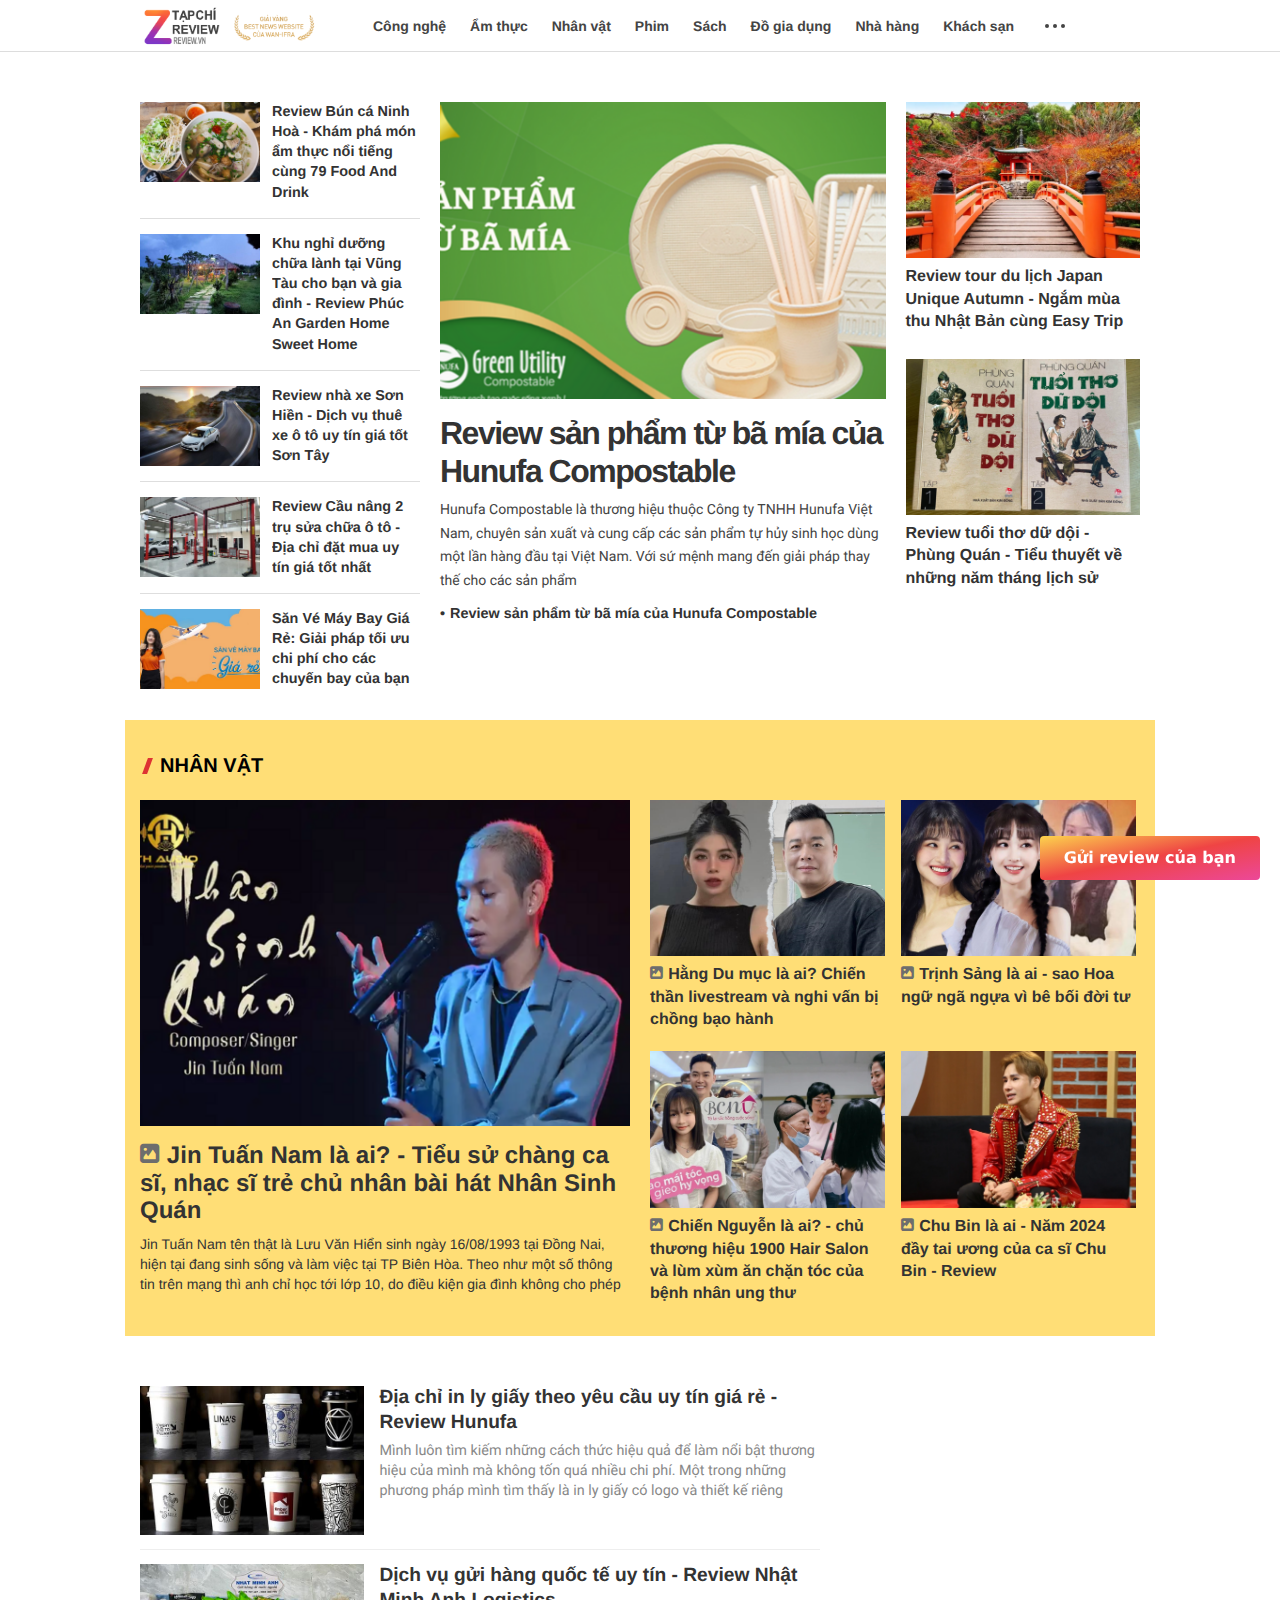
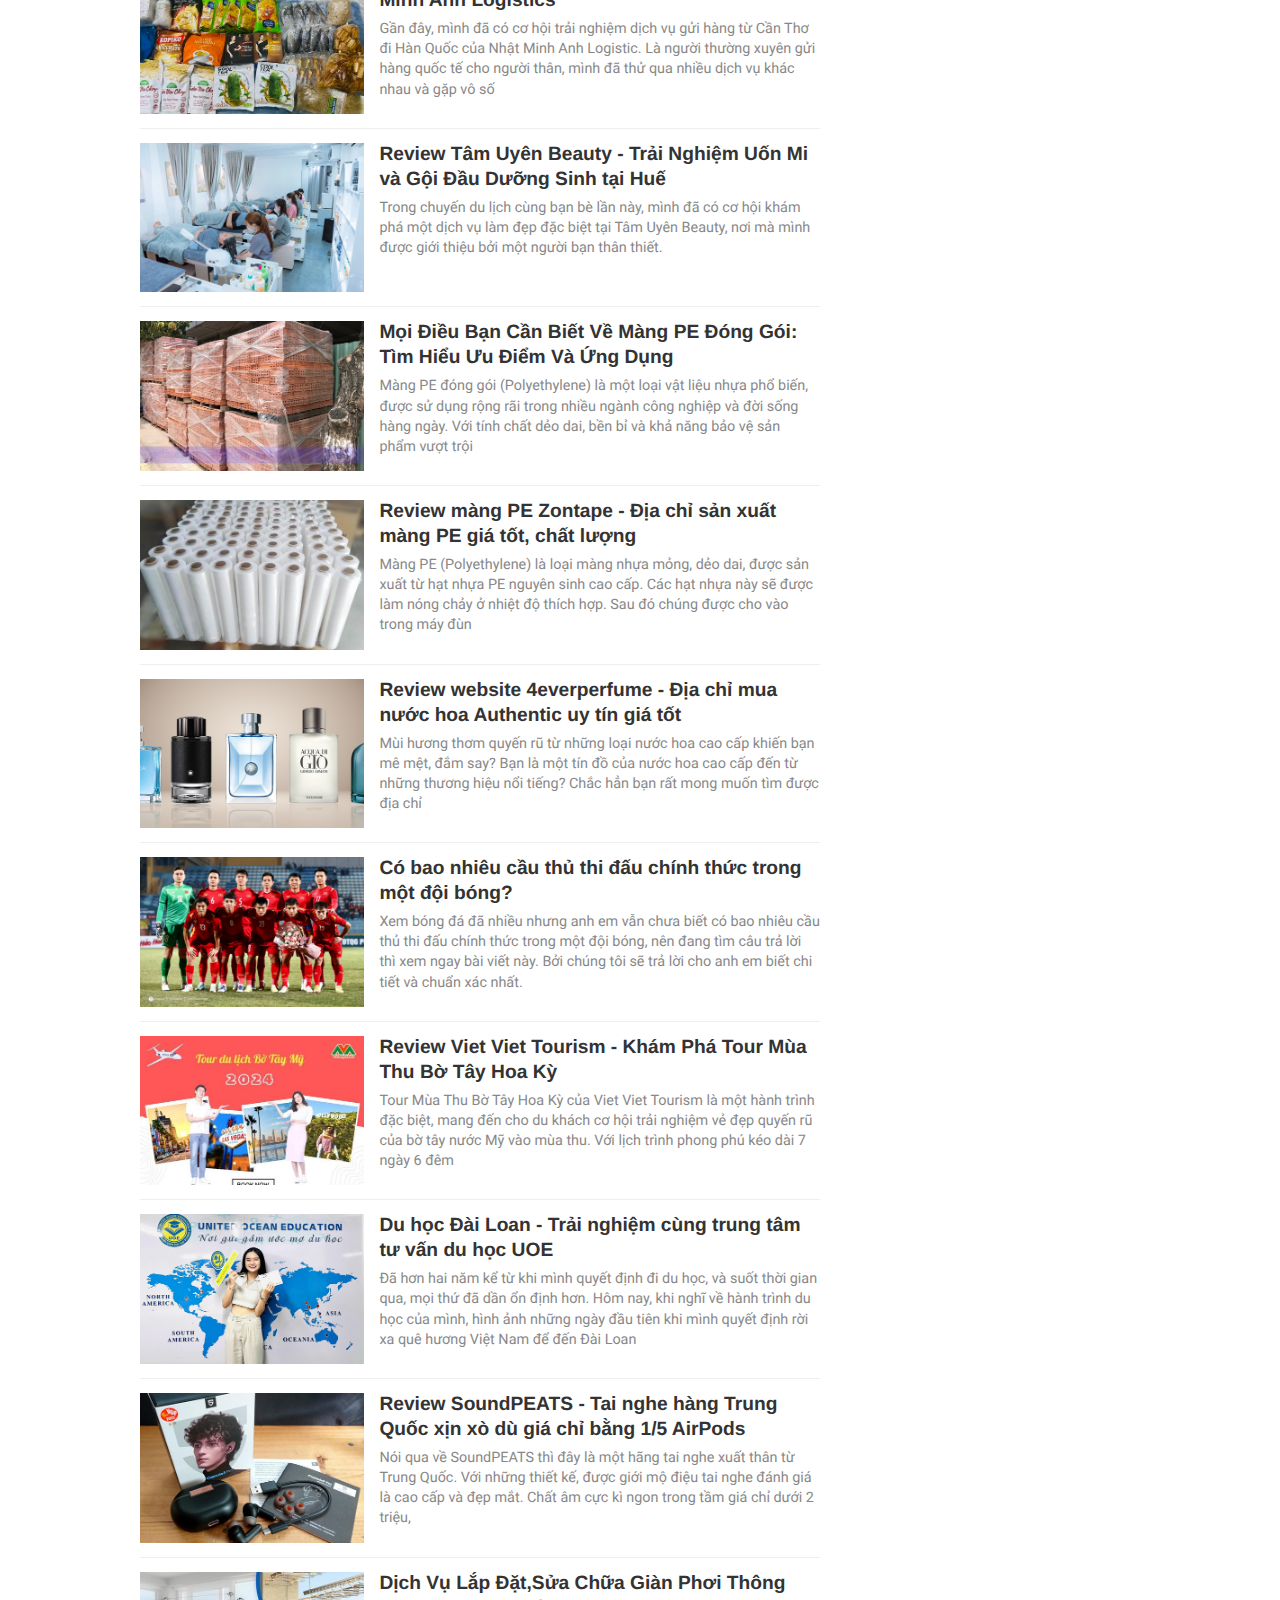
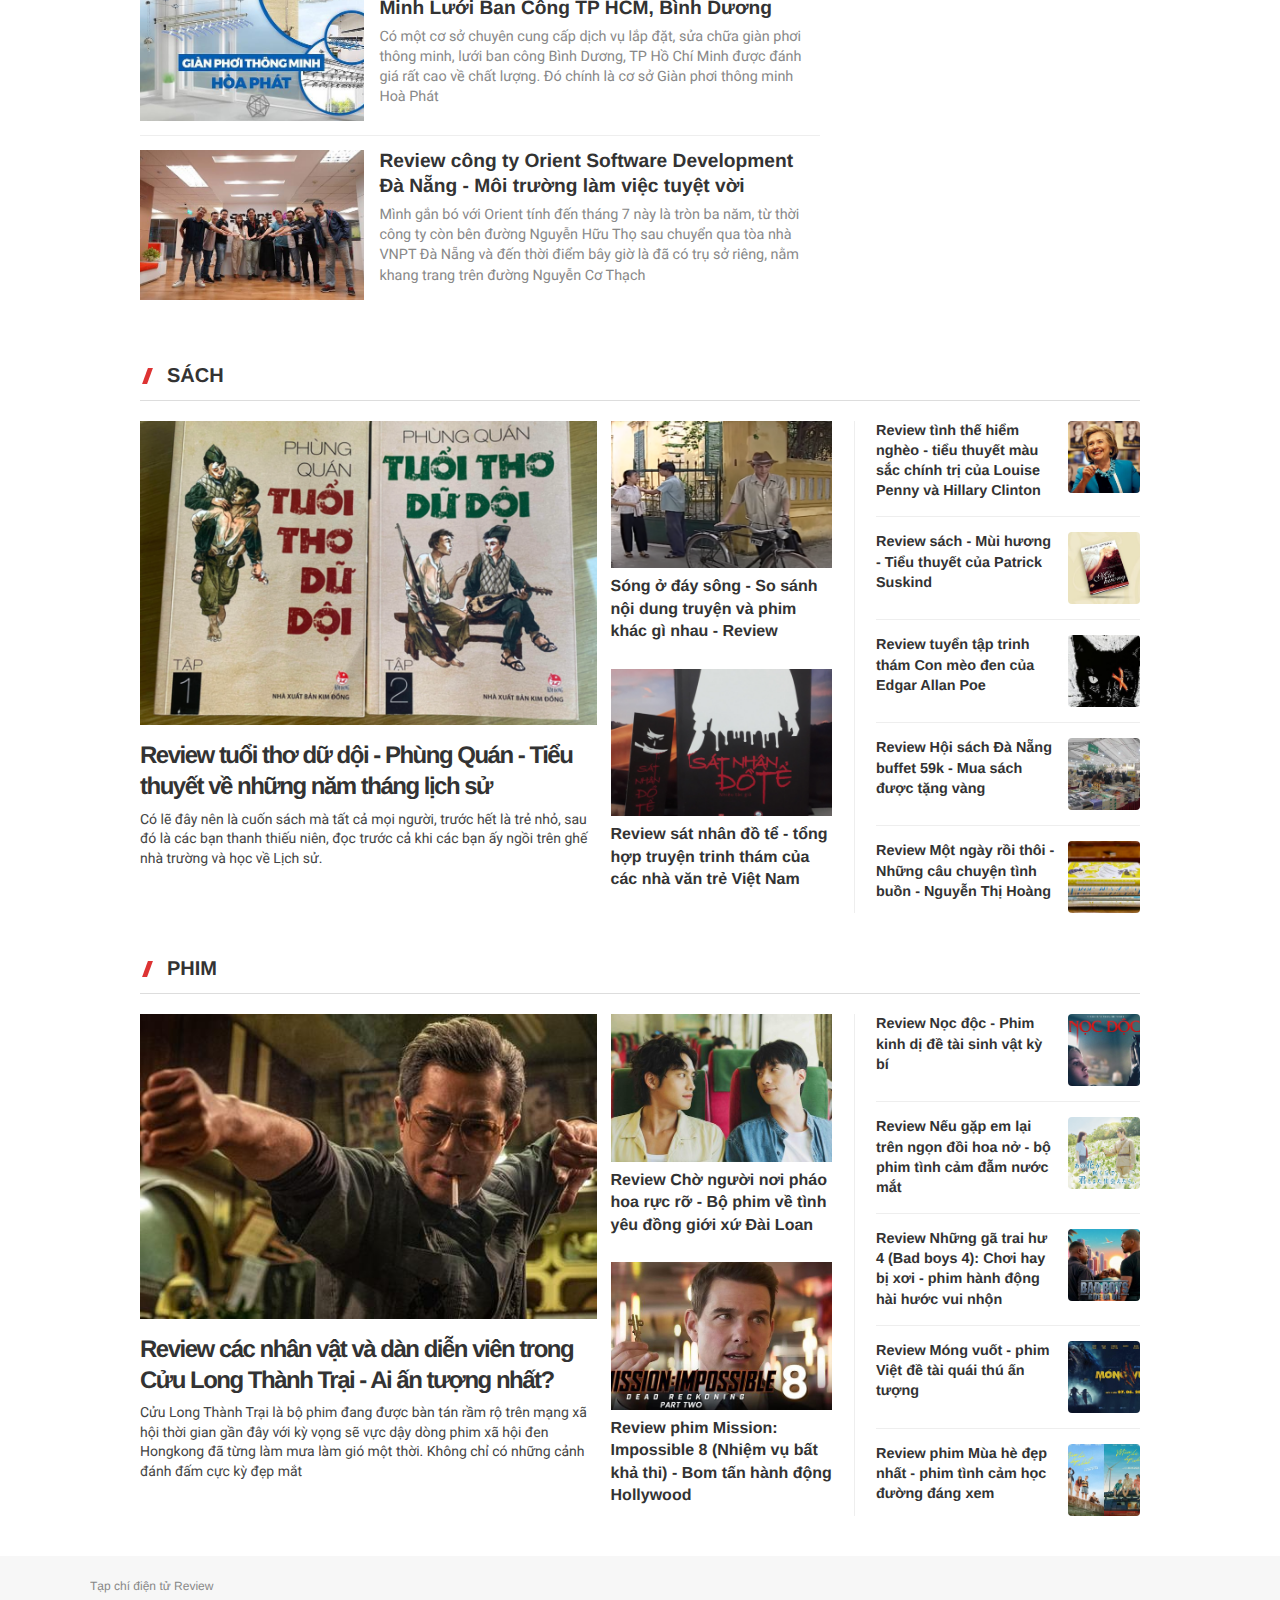
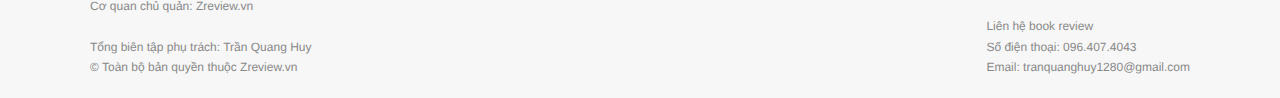
<file: public/client/index.html>
<!DOCTYPE html>
<html lang="vi" xmlns="http://www.w3.org/1999/xhtml">


<!-- Mirrored from zreview.vn/ by HTTrack Website Copier/3.x [XR&CO'2014], Thu, 18 Jul 2024 07:57:29 GMT -->
<!-- Added by HTTrack --><meta http-equiv="content-type" content="text/html;charset=utf-8" /><!-- /Added by HTTrack -->
<head>
  <script async src="https://www.googletagmanager.com/gtag/js?id=G-00HNHTJ14N"></script>
  <script>
    window.dataLayer = window.dataLayer || [];
    function gtag(){dataLayer.push(arguments);}
    gtag('js', new Date());

    gtag('config', 'G-00HNHTJ14N');
  </script>
  <meta http-equiv="Content-Type" content="text/html; charset=utf-8">
  <meta http-equiv="REFRESH" content="1800">
  <meta http-equiv="Content-Language" content="vi">
  <meta name="copyright" content="Copyright © 2024 by Zreview.vn">
  <meta name="distribution" content="Global">
  <meta name="author" content="Zreview.vn">

  <title>Zreview - Review cả thế giới - ZREVIEW.VN </title>
  <meta name="description" content="Review khách quan dưới góc nhìn người tiêu dùng về sản phẩm, con người, sách, đồ điện tử, đồ gia dụng, đồ công nghệ">
  <meta name="keywords" content="Review, sản phẩm, con người, sách, đồ điện tử, đồ gia dụng, đồ công nghệ">

  <meta name="robots" content="index, follow">

  <meta property="og:site_name" content="Zreview.vn">
  <meta property="og:rich_attachment" content="true">
  <meta property="og:type" content="website">
  <meta property="og:image" content="https://zreview.vn/images/thumb_zreview.jpg">
  <meta property="og:image:width" content="720">
  <meta property="og:image:height" content="480">

  <meta property="article:published_time" content="">

  <meta property="article:modified_time" content="">

  <meta property="og:url" content="https://zreview.vn">
  <meta property="og:title" content="Zreview - Review cả thế giới">
  <meta property="og:description" content="Review khách quan dưới góc nhìn người tiêu dùng về sản phẩm, con người, sách, đồ điện tử, đồ gia dụng, đồ công nghệ">

  <link rel="canonical" href="index.html">

  <meta content="width=device-width, initial-scale=1, minimum-scale=1, maximum-scale=5, user-scalable=1" name="viewport">
  <meta name="format-detection" content="telephone=no">
  <meta name="format-detection" content="address=no">
  <meta name="apple-mobile-web-app-capable" content="yes">
  <meta name="apple-mobile-web-app-status-bar-style" content="black">
  <meta name="referrer" content="no-referrer-when-downgrade">


  <!-- GENERAL GOOGLE SEARCH META -->
  <script type="application/ld+json">
    {
      "@context": "http://schema.org",
      "@type": "WebSite",
      "name": "Zreview - Review cả thế giới",
      "alternateName": "Review khách quan dưới góc nhìn người tiêu dùng về sản phẩm, con người, sách, đồ điện tử, đồ gia dụng, đồ công nghệ",
      "dateModified": "",
      "url": "https://zreview.vn"
    }
  </script>

  <link rel="shortcut icon" href="images/favicon/favicon_48x48.ico">

  <link rel="stylesheet" type="text/css" href="css/external.css">
  <link rel="stylesheet" type="text/css" href="css/noto-serif.css">
  <link rel="stylesheet" type="text/css" href="css/roboto.css">
  <link rel="stylesheet" type="text/css" href="css/main.css">
  <link rel="stylesheet" type="text/css" href="css/page_common.css">
  <link rel="stylesheet" type="text/css" href="css/footer.css">
  <link rel="stylesheet" type="text/css" href="css/page_home.css">
</head>

<body id="page-homepage" class=" refresh">

  <header id="zing-header" class="scrollfixed">
    <div class="page-wrapper">

      <h1 class="logo">
         <a href="index.html" title="Zreview - Review cả thế giới"> Tạp chí review trực tuyến</a>
      </h1>

      <nav class="category-menu">
        <ul>

          <li class="parent cong-nghe">
            <a href="cong-nghe.html" title="Công nghệ">Công nghệ</a>
            <div class="subcate">
              <ul>
              </ul>
            </div>
          </li>

          <li class="parent am-thuc">
            <a href="am-thuc.html" title="ẩm thực">Ẩm thực</a>
            <div class="subcate">
              <ul>
              </ul>
            </div>
          </li>

          <li class="parent nhan-vat">
            <a href="nhan-vat.html" title="Nhân vật">Nhân vật</a>
            <div class="subcate">
              <ul>
              </ul>
            </div>
          </li>

          <li class="parent phim">
            <a href="phim.html" title="Phim">Phim</a>
            <div class="subcate">
              <ul>
              </ul>
            </div>
          </li>

          <li class="parent sach">
            <a href="sach.html" title="Sách">Sách</a>
            <div class="subcate">
              <ul>
              </ul>
            </div>
          </li>

          <li class="parent do-gia-dung">
            <a href="do-gia-dung.html" title="Đồ gia dụng">Đồ gia dụng</a>
            <div class="subcate">
              <ul>
              </ul>
            </div>
          </li>

          <li class="parent nha-hang">
            <a href="nha-hang.html" title="Nhà hàng">Nhà hàng</a>
            <div class="subcate">
              <ul>
              </ul>
            </div>
          </li>

          <li class="parent khach-san">
            <a href="khach-san.html" title="Khách sạn">Khách sạn</a>
            <div class="subcate">
              <ul>
              </ul>
            </div>
          </li>

          <li class="more">
<span class="dot dot1"></span><span class="dot dot2"></span><span class="dot dot3"></span>
</li>
        </ul>
      </nav>


      <div class="toolbox">
        <div class="searchform-wrap">
          <form name="search" id="searchbox" class="znewsSearch" target="_blank">
            <input type="text" name="s" id="search_keyword" placeholder="Nhập nội dung cần tìm...">
            <button type="submit" id="search_button" aria-label="Tìm kiếm"><span class="znews-icon ti-search"></span></button>
          </form>
        </div>
        <a href="#" class="notification">
          <span class="znews-icon ti-user"></span>
        </a>
        <a class="version" href="#">M</a>
      </div>
    </div>
    <div class="category-popup">
      <nav class="category-menu">
        <div class="page-wrapper">
          <ul class="normal-category">
            <li class="parent xuat-ban ">
              <a href="cong-nghe.html" title="Công nghệ">Công nghệ</a>
              <div class="subcate">
                <ul>
                </ul>
              </div>
            </li>

            <li class="parent am-thuc">
              <a href="am-thuc.html" title="Ẩm thực">Ẩm thực</a>
              <div class="subcate">
                <ul>

                </ul>
              </div>
            </li>

            <li class="parent nhan-vat">
              <a href="nhan-vat.html" title="Nhân vật">Nhân vật</a>
              <div class="subcate">
                <ul>
                </ul>
              </div>
            </li>

            <li class="parent phim">
              <a href="phim.html" title="Phim">Phim</a>
              <div class="subcate">
                <ul>

                </ul>
              </div>
            </li>

            <li class="parent sach">
              <a href="sach.html" title="Sách">Sách</a>
              <div class="subcate">
                <ul>

                </ul>
              </div>
            </li>

            <li class="parent giai-tri ">
              <a href="do-gia-dung.html" title="Đồ gia dụng">Đồ gia dụng</a>
              <div class="subcate">
                <ul>

                </ul>
              </div>
            </li>

            <li class="parent nha-hang">
              <a href="nha-hang.html" title="Nhà hàng">Nhà hàng</a>
              <div class="subcate">
                <ul>

                </ul>
              </div>
            </li>

            <li class="parent khach-san">
              <a href="khach-san.html" title="Khách sạn">Khách sạn</a>
              <div class="subcate">
                <ul>

                </ul>
              </div>
            </li>

            <li class="parent du-lich">
              <a href="du-lich.html" title="Du lịch">Du lịch</a>
              <div class="subcate">
                <ul>

                </ul>
              </div>
            </li>

            <li class="parent thuc-pham-chuc-nang">
              <a href="thuc-pham-chuc-nang.html" title="Thực phẩm chức năng">Thực phẩm chức năng</a>
              <div class="subcate">
                <ul>

                </ul>
              </div>
            </li>

            <li class="parent khac">
              <a href="khac.html" title="Khác">Khác</a>
              <div class="subcate">
                <ul>

                </ul>
              </div>
            </li>
          </ul>
        </div>
      </nav>
    </div>
  </header>
  <div class="page-wrapper">
    <section id="widget-ticker">
    </section>
    <section id="section-featured" class="section">
      <div class="section-content">

        <div data-content="newsfeatured" class="article-list" id="list-first">
<article zone-ad-name="" class="article-item znews-native type-text picked-featured">
         <p class="article-thumbnail">
            <a href="review-s%e1%ba%a3n-ph%e1%ba%a9m-t%e1%bb%ab-b%c3%a3-m%c3%ada-c%e1%bb%a7a-hunufa-compostable.html">
              <img src="images/212/review-san-pham-tu-ba-mia-cua-hunufa.png" alt="Review sản phẩm từ bã mía của Hunufa Compostable">
            </a>
          </p>
          <header>
            <p class="article-title">
              <a href="review-s%e1%ba%a3n-ph%e1%ba%a9m-t%e1%bb%ab-b%c3%a3-m%c3%ada-c%e1%bb%a7a-hunufa-compostable.html">Review sản phẩm từ bã mía của Hunufa Compostable</a>
            </p>
            <p class="article-summary">Hunufa Compostable là thương hiệu thuộc Công ty TNHH Hunufa Việt Nam, chuyên sản xuất và cung cấp các sản phẩm tự hủy sinh học dùng một lần hàng đầu tại Việt Nam. Với sứ mệnh mang đến giải pháp thay thế cho các sản phẩm</p>

            <ul class="article-related">
              <li class=" type-text"><a href="review-s%e1%ba%a3n-ph%e1%ba%a9m-t%e1%bb%ab-b%c3%a3-m%c3%ada-c%e1%bb%a7a-hunufa-compostable.html" title="Review sản phẩm từ bã mía của Hunufa Compostable">Review sản phẩm từ bã mía của Hunufa Compostable</a></li>
            </ul>
          </header>
        </article><article zone-ad-name="" class="article-item znews-native type-text picked-featured">
         <p class="article-thumbnail">
            <a href="review-tour-du-l%e1%bb%8bch-japan-unique-autumn---ng%e1%ba%afm-m%c3%b9a-thu-nh%e1%ba%adt-b%e1%ba%a3n-c%c3%b9ng-easy-trip.html">
              <img src="images/209/review_easy_trip.png" alt="Review tour du lịch Japan Unique Autumn - Ngắm mùa thu Nhật Bản cùng Easy Trip">
            </a>
          </p>
          <header>
            <p class="article-title">
              <a href="review-tour-du-l%e1%bb%8bch-japan-unique-autumn---ng%e1%ba%afm-m%c3%b9a-thu-nh%e1%ba%adt-b%e1%ba%a3n-c%c3%b9ng-easy-trip.html">Review tour du lịch Japan Unique Autumn - Ngắm mùa thu Nhật Bản cùng Easy Trip</a>
            </p>
            <p class="article-summary">Là một người đam mê du lịch, mình luôn khao khát khám phá những địa điểm mới và trải nghiệm văn hóa độc đáo của các quốc gia khác nhau. Nhật Bản luôn nằm trong danh sách những điểm đến mà mình mơ ước được đặt chân tới</p>

            <ul class="article-related">
              <li class=" type-text"><a href="review-tour-du-l%e1%bb%8bch-japan-unique-autumn---ng%e1%ba%afm-m%c3%b9a-thu-nh%e1%ba%adt-b%e1%ba%a3n-c%c3%b9ng-easy-trip.html" title="Review tour du lịch Japan Unique Autumn - Ngắm mùa thu Nhật Bản cùng Easy Trip">Review tour du lịch Japan Unique Autumn - Ngắm mùa thu Nhật Bản cùng Easy Trip</a></li>
            </ul>
          </header>
        </article><article zone-ad-name="" class="article-item znews-native type-text picked-featured">
         <p class="article-thumbnail">
            <a href="review-tu%e1%bb%95i-th%c6%a1-d%e1%bb%af-d%e1%bb%99i---ph%c3%b9ng-qu%c3%a1n---ti%e1%bb%83u-thuy%e1%ba%bft-v%e1%bb%81-nh%e1%bb%afng-n%c4%83m-th%c3%a1ng-l%e1%bb%8bch-s%e1%bb%ad.html">
              <img src="images/208/review-tuoi-tho-du-doi-phung-quan.png" alt="Review tuổi thơ dữ dội - Phùng Quán - Tiểu thuyết về những năm tháng lịch sử">
            </a>
          </p>
          <header>
            <p class="article-title">
              <a href="review-tu%e1%bb%95i-th%c6%a1-d%e1%bb%af-d%e1%bb%99i---ph%c3%b9ng-qu%c3%a1n---ti%e1%bb%83u-thuy%e1%ba%bft-v%e1%bb%81-nh%e1%bb%afng-n%c4%83m-th%c3%a1ng-l%e1%bb%8bch-s%e1%bb%ad.html">Review tuổi thơ dữ dội - Phùng Quán - Tiểu thuyết về những năm tháng lịch sử</a>
            </p>
            <p class="article-summary">Có lẽ đây nên là cuốn sách mà tất cả mọi người, trước hết là trẻ nhỏ, sau đó là các bạn thanh thiếu niên, đọc trước cả khi các bạn ấy ngồi trên ghế nhà trường và học về Lịch sử. </p>

            <ul class="article-related">
              <li class=" type-text"><a href="review-tu%e1%bb%95i-th%c6%a1-d%e1%bb%af-d%e1%bb%99i---ph%c3%b9ng-qu%c3%a1n---ti%e1%bb%83u-thuy%e1%ba%bft-v%e1%bb%81-nh%e1%bb%afng-n%c4%83m-th%c3%a1ng-l%e1%bb%8bch-s%e1%bb%ad.html" title="Review tuổi thơ dữ dội - Phùng Quán - Tiểu thuyết về những năm tháng lịch sử">Review tuổi thơ dữ dội - Phùng Quán - Tiểu thuyết về những năm tháng lịch sử</a></li>
            </ul>
          </header>
        </article>
</div>
        <div data-content="newstrending" class="article-list listing-layout" id="list-second">
<article class="article-item type-text picked-trending short">
          <p class="article-thumbnail">
            <a href="review-b%c3%ban-c%c3%a1-ninh-ho%c3%a0---kh%c3%a1m-ph%c3%a1-m%c3%b3n-%e1%ba%a9m-th%e1%bb%b1c-n%e1%bb%95i-ti%e1%ba%bfng-c%c3%b9ng-79-food-and-drink.html">

              <img src="images/206/review-bun-ca-ninh-hoa.png" alt="Review Bún cá Ninh Hoà - Khám phá món ẩm thực nổi tiếng cùng 79 Food And Drink">
            </a>
          </p>
          <header>
            <p class="article-title">
              <a href="review-b%c3%ban-c%c3%a1-ninh-ho%c3%a0---kh%c3%a1m-ph%c3%a1-m%c3%b3n-%e1%ba%a9m-th%e1%bb%b1c-n%e1%bb%95i-ti%e1%ba%bfng-c%c3%b9ng-79-food-and-drink.html">Review Bún cá Ninh Hoà - Khám phá món ẩm thực nổi tiếng cùng 79 Food And Drink</a>
            </p>
            <p class="article-summary">Nói đến bún cá Ninh Hoà là nhắc đến một trong những tinh hoa ẩm thực của địa phương này. Đi từ sáng đến tối bạn dễ dàng tìm được nhiều quán bún cá Ninh Hoà với hương vị hấp dẫn, khó lẫn với bún cá của nhiều địa phương khác</p>

          </header>
        </article><article class="article-item type-text picked-trending short">
          <p class="article-thumbnail">
            <a href="khu-ngh%e1%bb%89-d%c6%b0%e1%bb%a1ng-ch%e1%bb%afa-l%c3%a0nh-t%e1%ba%a1i-v%c5%a9ng-t%c3%a0u-cho-b%e1%ba%a1n-v%c3%a0-gia-%c4%91%c3%acnh---review-ph%c3%bac-an-garden-home-sweet-.html">

              <img src="images/203/449835420_450418927960474_3285831161621220233_n.jpg" alt="Khu nghỉ dưỡng chữa lành tại Vũng Tàu cho bạn và gia đình - Review Phúc An Garden Home Sweet Home">
            </a>
          </p>
          <header>
            <p class="article-title">
              <a href="khu-ngh%e1%bb%89-d%c6%b0%e1%bb%a1ng-ch%e1%bb%afa-l%c3%a0nh-t%e1%ba%a1i-v%c5%a9ng-t%c3%a0u-cho-b%e1%ba%a1n-v%c3%a0-gia-%c4%91%c3%acnh---review-ph%c3%bac-an-garden-home-sweet-.html">Khu nghỉ dưỡng chữa lành tại Vũng Tàu cho bạn và gia đình - Review Phúc An Garden Home Sweet Home</a>
            </p>
            <p class="article-summary">hay vì đến những nơi đông đúc, ồn ào, xô bồ, lựa chọn hòa mình vào thiên nhiên, thư giãn trong bầu không khí trong lành, tránh xa khói thuốc, còi xe để lắng nghe tiếng chim hót là xu hướng chữa lành mới của giới trẻ trong thời gian gần đây</p>

          </header>
        </article><article class="article-item type-text picked-trending short">
          <p class="article-thumbnail">
            <a href="review-nh%c3%a0-xe-s%c6%a1n-hi%e1%bb%81n---d%e1%bb%8bch-v%e1%bb%a5-thu%c3%aa-xe-%c3%b4-t%c3%b4-uy-t%c3%adn-gi%c3%a1-t%e1%bb%91t-s%c6%a1n-t%c3%a2y.html">

              <img src="images/201/review-nha-xe-son-hien-dich-vu-thue-xe-o-to-uy-tin-son-tay.jpg" alt="Review nhà xe Sơn Hiền - Dịch vụ thuê xe ô tô uy tín giá tốt Sơn Tây">
            </a>
          </p>
          <header>
            <p class="article-title">
              <a href="review-nh%c3%a0-xe-s%c6%a1n-hi%e1%bb%81n---d%e1%bb%8bch-v%e1%bb%a5-thu%c3%aa-xe-%c3%b4-t%c3%b4-uy-t%c3%adn-gi%c3%a1-t%e1%bb%91t-s%c6%a1n-t%c3%a2y.html">Review nhà xe Sơn Hiền - Dịch vụ thuê xe ô tô uy tín giá tốt Sơn Tây</a>
            </p>
            <p class="article-summary">Đầu tiên về chất lượng xe, xe mình thuê là xe Toyota Vios, dòng xe số sàn. Mặc dù sản xuất từ năm 2022 nhưng xe còn mới nguyên do được bên nhà xe vệ sinh và bảo dưỡng thường xuyên. Ghế êm ái, ngồi rất dễ chịu</p>

          </header>
        </article><article class="article-item type-text picked-trending short">
          <p class="article-thumbnail">
            <a href="review-c%e1%ba%a7u-n%c3%a2ng-2-tr%e1%bb%a5-s%e1%bb%ada-ch%e1%bb%afa-%c3%b4-t%c3%b4---%c4%91%e1%bb%8ba-ch%e1%bb%89-%c4%91%e1%ba%b7t-mua-uy-t%c3%adn-gi%c3%a1-t%e1%bb%91t-nh%e1%ba%a5t.html">

              <img src="images/199/review-cau-nang-2-tru-sua-chua-ot-o.jpg" alt="Review Cầu nâng 2 trụ sửa chữa ô tô - Địa chỉ đặt mua uy tín giá tốt nhất">
            </a>
          </p>
          <header>
            <p class="article-title">
              <a href="review-c%e1%ba%a7u-n%c3%a2ng-2-tr%e1%bb%a5-s%e1%bb%ada-ch%e1%bb%afa-%c3%b4-t%c3%b4---%c4%91%e1%bb%8ba-ch%e1%bb%89-%c4%91%e1%ba%b7t-mua-uy-t%c3%adn-gi%c3%a1-t%e1%bb%91t-nh%e1%ba%a5t.html">Review Cầu nâng 2 trụ sửa chữa ô tô - Địa chỉ đặt mua uy tín giá tốt nhất</a>
            </p>
            <p class="article-summary">Cầu nâng 2 trụ sửa chữa ô tô là một công cụ không thể thiếu trong các tiệm sửa chữa, phun rửa xe chuyên nghiệp. Nhờ sử dụng dụng cụ này việc sơn sửa ô tô trở nên đơn giản hơn, an toàn hơn và chuyên nghiệp hơn</p>

          </header>
        </article><article class="article-item type-text picked-trending short">
          <p class="article-thumbnail">
            <a href="s%c4%83n-v%c3%a9-m%c3%a1y-bay-gi%c3%a1-r%e1%ba%bb-gi%e1%ba%a3i-ph%c3%a1p-t%e1%bb%91i-%c6%b0u-chi-ph%c3%ad-cho-c%c3%a1c-chuy%e1%ba%bfn-bay-c%e1%bb%a7a-b%e1%ba%a1n.html">

              <img src="images/198/ve-may-bay-gia-re1.jpg" alt="Săn Vé Máy Bay Giá Rẻ: Giải pháp tối ưu chi phí cho các chuyến bay của bạn">
            </a>
          </p>
          <header>
            <p class="article-title">
              <a href="s%c4%83n-v%c3%a9-m%c3%a1y-bay-gi%c3%a1-r%e1%ba%bb-gi%e1%ba%a3i-ph%c3%a1p-t%e1%bb%91i-%c6%b0u-chi-ph%c3%ad-cho-c%c3%a1c-chuy%e1%ba%bfn-bay-c%e1%bb%a7a-b%e1%ba%a1n.html">Săn Vé Máy Bay Giá Rẻ: Giải pháp tối ưu chi phí cho các chuyến bay của bạn</a>
            </p>
            <p class="article-summary">Ngay từ khi tìm hiểu Fanpage Săn Vé Máy Bay Giá Rẻ, mình đã bị ấn tượng bởi những bài đăng thường xuyên cập nhật về các chương trình khuyến mãi, những kinh nghiệm săn vé máy bay giá rẻ, và</p>

          </header>
        </article>
</div>

      </div>
    </section>

    <!-- CAMPAIGN COUNTDOWN -->

    <section id="section-multimedia" class="section">
      <header class="section-title">
        <h3>NHÂN VẬT</h3>
      </header>
      <div class="section-content">

        <div class="article-list multimedia-layout" id="list-human">
<article class="article-item znews-native type-picture picked-multi short">
          <p class="article-thumbnail">
            <a href="jin-tu%e1%ba%a5n-nam-l%c3%a0-ai---ti%e1%bb%83u-s%e1%bb%ad-ch%c3%a0ng-ca-s%c4%a9-nh%e1%ba%a1c-s%c4%a9-tr%e1%ba%bb-ch%e1%bb%a7-nh%c3%a2n-b%c3%a0i-h%c3%a1t-nh%c3%a2n-sinh-qu%c3%a1n.html">

              <img src="images/192/jin-tuan-nam-la-ai-nhan-sinh-quan-tieu-su.png" alt="Jin Tuấn Nam là ai? - Tiểu sử chàng ca sĩ, nhạc sĩ trẻ chủ nhân bài hát Nhân Sinh Quán">
            </a>
          </p>
          <header>
            <p class="article-title">
              <a href="jin-tu%e1%ba%a5n-nam-l%c3%a0-ai---ti%e1%bb%83u-s%e1%bb%ad-ch%c3%a0ng-ca-s%c4%a9-nh%e1%ba%a1c-s%c4%a9-tr%e1%ba%bb-ch%e1%bb%a7-nh%c3%a2n-b%c3%a0i-h%c3%a1t-nh%c3%a2n-sinh-qu%c3%a1n.html">Jin Tuấn Nam là ai? - Tiểu sử chàng ca sĩ, nhạc sĩ trẻ chủ nhân bài hát Nhân Sinh Quán</a>
            </p>
            <p class="article-summary">Jin Tuấn Nam tên thật là Lưu Văn Hiển sinh ngày 16/08/1993 tại Đồng Nai, hiện tại đang sinh sống và làm việc tại TP Biên Hòa. Theo như một số thông tin trên mạng thì anh chỉ học tới lớp 10, do điều kiện gia đình không cho phép</p>
          </header>
        </article><article class="article-item znews-native type-picture picked-multi short">
          <p class="article-thumbnail">
            <a href="h%e1%ba%b1ng-du-m%e1%bb%a5c-l%c3%a0-ai-chi%e1%ba%bfn-th%e1%ba%a7n-livestream-v%c3%a0-nghi-v%e1%ba%a5n-b%e1%bb%8b-ch%e1%bb%93ng-b%e1%ba%a1o-h%c3%a0nh.html">

              <img src="images/179/hang-du-muc-la-ai-review.png" alt="Hằng Du mục là ai? Chiến thần livestream và nghi vấn bị chồng bạo hành">
            </a>
          </p>
          <header>
            <p class="article-title">
              <a href="h%e1%ba%b1ng-du-m%e1%bb%a5c-l%c3%a0-ai-chi%e1%ba%bfn-th%e1%ba%a7n-livestream-v%c3%a0-nghi-v%e1%ba%a5n-b%e1%bb%8b-ch%e1%bb%93ng-b%e1%ba%a1o-h%c3%a0nh.html">Hằng Du mục là ai? Chiến thần livestream và nghi vấn bị chồng bạo hành</a>
            </p>
            <p class="article-summary">Hằng du mục tên thật là Nguyễn Thị Thái Hằng sinh năm 1995 ở tỉnh Cà Mau. Cô nổi lên trên cộng đồng mạng nhờ những video chia sẻ cuộc sống du mục, lang thang trên khắp mọi miền đất nước Trung Quốc </p>
          </header>
        </article><article class="article-item znews-native type-picture picked-multi short">
          <p class="article-thumbnail">
            <a href="tr%e1%bb%8bnh-s%e1%ba%a3ng-l%c3%a0-ai---sao-hoa-ng%e1%bb%af-ng%c3%a3-ng%e1%bb%b1a-v%c3%ac-b%c3%aa-b%e1%bb%91i-%c4%91%e1%bb%9di-t%c6%b0.html">

              <img src="images/174/review-trinh-sang-scandal-be-boi-doi-tu-review.png" alt="Trịnh Sảng là ai - sao Hoa ngữ ngã ngựa vì bê bối đời tư">
            </a>
          </p>
          <header>
            <p class="article-title">
              <a href="tr%e1%bb%8bnh-s%e1%ba%a3ng-l%c3%a0-ai---sao-hoa-ng%e1%bb%af-ng%c3%a3-ng%e1%bb%b1a-v%c3%ac-b%c3%aa-b%e1%bb%91i-%c4%91%e1%bb%9di-t%c6%b0.html">Trịnh Sảng là ai - sao Hoa ngữ ngã ngựa vì bê bối đời tư</a>
            </p>
            <p class="article-summary">Với gương mặt xinh đẹp, khả ái cùng diễn xuất tốt, cô trở thành con cưng của đạo diễn Trung Quốc, cũng đồng thời là một gương mặt được săn đón từ các thương hiệu nổi tiếng. Thế nhưng loạt scandal ập đến </p>
          </header>
        </article><article class="article-item znews-native type-picture picked-multi short">
          <p class="article-thumbnail">
            <a href="chi%e1%ba%bfn-nguy%e1%bb%85n-l%c3%a0-ai---ch%e1%bb%a7-th%c6%b0%c6%a1ng-hi%e1%bb%87u-1900-hair-salon-v%c3%a0-l%c3%b9m-x%c3%b9m-%c4%83n-ch%e1%ba%b7n-t%c3%b3c-c%e1%bb%a7a-b%e1%bb%87nh-nh%c3%a2n-ung-th%c6%b0.html">

              <img src="images/170/review-chien-nguyen-la-ai-lum-xum-toc-benh-nhan-ung-thu.png" alt="Chiến Nguyễn là ai? - chủ thương hiệu 1900 Hair Salon và lùm xùm ăn chặn tóc của bệnh nhân ung thư">
            </a>
          </p>
          <header>
            <p class="article-title">
              <a href="chi%e1%ba%bfn-nguy%e1%bb%85n-l%c3%a0-ai---ch%e1%bb%a7-th%c6%b0%c6%a1ng-hi%e1%bb%87u-1900-hair-salon-v%c3%a0-l%c3%b9m-x%c3%b9m-%c4%83n-ch%e1%ba%b7n-t%c3%b3c-c%e1%bb%a7a-b%e1%bb%87nh-nh%c3%a2n-ung-th%c6%b0.html">Chiến Nguyễn là ai? - chủ thương hiệu 1900 Hair Salon và lùm xùm ăn chặn tóc của bệnh nhân ung thư</a>
            </p>
            <p class="article-summary">Ngày 13/6 trên một số fanpage người dùng mạng xã hội đã chia sẻ thông tin 1900 Hair Salon giấu nhẹm tới hơn 700 bộ tóc hiến và chỉ trao cho khoảng 50 tóc cho bệnh nhân ung thư. </p>
          </header>
        </article><article class="article-item znews-native type-picture picked-multi short">
          <p class="article-thumbnail">
            <a href="chu-bin-l%c3%a0-ai---n%c4%83m-2024-%c4%91%e1%ba%a7y-tai-%c6%b0%c6%a1ng-c%e1%bb%a7a-ca-s%c4%a9-chu-bin---review.html">

              <img src="images/164/review-ca-si-chu-bin-la-ai.png" alt="Chu Bin là ai - Năm 2024 đầy tai ương của ca sĩ Chu Bin - Review">
            </a>
          </p>
          <header>
            <p class="article-title">
              <a href="chu-bin-l%c3%a0-ai---n%c4%83m-2024-%c4%91%e1%ba%a7y-tai-%c6%b0%c6%a1ng-c%e1%bb%a7a-ca-s%c4%a9-chu-bin---review.html">Chu Bin là ai - Năm 2024 đầy tai ương của ca sĩ Chu Bin - Review</a>
            </p>
            <p class="article-summary">Là một ca sĩ chuyên hát ở phòng trà, quán bar, Chu Bin có sự nghiệp không quá nổi bật như những người bạn cùng trang lứa. Thời gian gần đây công chúng sốc nặng khi ca sĩ này liên quan đến sử dụng trái phép </p>
          </header>
        </article>
</div>

      </div>
    </section>
  </div>
  <div class="page-wrapper">
    <section id="section-latest" class="section has-sidebar">
      <header class="section-title">
        <h3>DÀNH CHO BẠN</h3>
      </header>
      <section class="section-content">
        <div class="article-list listing-layout responsive unique" min-display="6" id="list-recommend">
<article class="article-item  type-text">
          <p class="article-thumbnail">
            <a href="%c4%91%e1%bb%8ba-ch%e1%bb%89-in-ly-gi%e1%ba%a5y-theo-y%c3%aau-c%e1%ba%a7u-uy-t%c3%adn-gi%c3%a1-r%e1%ba%bb---review-hunufa.html">

              <img src="images/211/ly-giay-hunufa-review-dich-vu-in.jpg" alt="Địa chỉ in ly giấy theo yêu cầu uy tín giá rẻ - Review Hunufa">
            </a>
          </p>
          <header>
            <p class="article-title">
              <a href="%c4%91%e1%bb%8ba-ch%e1%bb%89-in-ly-gi%e1%ba%a5y-theo-y%c3%aau-c%e1%ba%a7u-uy-t%c3%adn-gi%c3%a1-r%e1%ba%bb---review-hunufa.html">Địa chỉ in ly giấy theo yêu cầu uy tín giá rẻ - Review Hunufa</a>
            </p>
            <p class="article-summary">Mình luôn tìm kiếm những cách thức hiệu quả để làm nổi bật thương hiệu của mình mà không tốn quá nhiều chi phí. Một trong những phương pháp mình tìm thấy là in ly giấy có logo và thiết kế riêng</p>
          </header>
        </article><article class="article-item  type-text">
          <p class="article-thumbnail">
            <a href="d%e1%bb%8bch-v%e1%bb%a5-g%e1%bb%adi-h%c3%a0ng-qu%e1%bb%91c-t%e1%ba%bf-uy-t%c3%adn---review-nh%e1%ba%adt-minh-anh-logistics.html">

              <img src="images/210/review-nhat-minh-anh-logictics-gui-hang-di-nuoc-ngoai.jpg" alt="Dịch vụ gửi hàng quốc tế uy tín - Review Nhật Minh Anh Logistics">
            </a>
          </p>
          <header>
            <p class="article-title">
              <a href="d%e1%bb%8bch-v%e1%bb%a5-g%e1%bb%adi-h%c3%a0ng-qu%e1%bb%91c-t%e1%ba%bf-uy-t%c3%adn---review-nh%e1%ba%adt-minh-anh-logistics.html">Dịch vụ gửi hàng quốc tế uy tín - Review Nhật Minh Anh Logistics</a>
            </p>
            <p class="article-summary">Gần đây, mình đã có cơ hội trải nghiệm dịch vụ gửi hàng từ Cần Thơ đi Hàn Quốc của Nhật Minh Anh Logistic. Là người thường xuyên gửi hàng quốc tế cho người thân, mình đã thử qua nhiều dịch vụ khác nhau và gặp vô số </p>
          </header>
        </article><article class="article-item  type-text">
          <p class="article-thumbnail">
            <a href="review-t%c3%a2m-uy%c3%aan-beauty---tr%e1%ba%a3i-nghi%e1%bb%87m-u%e1%bb%91n-mi-v%c3%a0-g%e1%bb%99i-%c4%91%e1%ba%a7u-d%c6%b0%e1%bb%a1ng-sinh-t%e1%ba%a1i-hu%e1%ba%bf.html">

              <img src="images/207/review_ta%cc%82m_uye%cc%82n_beauty_goi-dau-duong-sinh-noi-mi.png" alt="Review Tâm Uyên Beauty - Trải Nghiệm Uốn Mi và Gội Đầu Dưỡng Sinh tại Huế">
            </a>
          </p>
          <header>
            <p class="article-title">
              <a href="review-t%c3%a2m-uy%c3%aan-beauty---tr%e1%ba%a3i-nghi%e1%bb%87m-u%e1%bb%91n-mi-v%c3%a0-g%e1%bb%99i-%c4%91%e1%ba%a7u-d%c6%b0%e1%bb%a1ng-sinh-t%e1%ba%a1i-hu%e1%ba%bf.html">Review Tâm Uyên Beauty - Trải Nghiệm Uốn Mi và Gội Đầu Dưỡng Sinh tại Huế</a>
            </p>
            <p class="article-summary">Trong chuyến du lịch cùng bạn bè lần này, mình đã có cơ hội khám phá một dịch vụ làm đẹp đặc biệt tại Tâm Uyên Beauty, nơi mà mình được giới thiệu bởi một người bạn thân thiết.</p>
          </header>
        </article><article class="article-item  type-text">
          <p class="article-thumbnail">
            <a href="m%e1%bb%8di-%c4%91i%e1%bb%81u-b%e1%ba%a1n-c%e1%ba%a7n-bi%e1%ba%bft-v%e1%bb%81-m%c3%a0ng-pe-%c4%91%c3%b3ng-g%c3%b3i-t%c3%acm-hi%e1%bb%83u-%c6%b0u-%c4%91i%e1%bb%83m-v%c3%a0-%e1%bb%a9ng-d%e1%bb%a5ng.html">

              <img src="images/205/moi-dieu-can-biet-ve-mang-pe.png" alt="Mọi Điều Bạn Cần Biết Về Màng PE Đóng Gói: Tìm Hiểu Ưu Điểm Và Ứng Dụng">
            </a>
          </p>
          <header>
            <p class="article-title">
              <a href="m%e1%bb%8di-%c4%91i%e1%bb%81u-b%e1%ba%a1n-c%e1%ba%a7n-bi%e1%ba%bft-v%e1%bb%81-m%c3%a0ng-pe-%c4%91%c3%b3ng-g%c3%b3i-t%c3%acm-hi%e1%bb%83u-%c6%b0u-%c4%91i%e1%bb%83m-v%c3%a0-%e1%bb%a9ng-d%e1%bb%a5ng.html">Mọi Điều Bạn Cần Biết Về Màng PE Đóng Gói: Tìm Hiểu Ưu Điểm Và Ứng Dụng</a>
            </p>
            <p class="article-summary">Màng PE đóng gói (Polyethylene) là một loại vật liệu nhựa phổ biến, được sử dụng rộng rãi trong nhiều ngành công nghiệp và đời sống hàng ngày. Với tính chất dẻo dai, bền bỉ và khả năng bảo vệ sản phẩm vượt trội</p>
          </header>
        </article><article class="article-item  type-text">
          <p class="article-thumbnail">
            <a href="review-m%c3%a0ng-pe-zontape---%c4%91%e1%bb%8ba-ch%e1%bb%89-s%e1%ba%a3n-xu%e1%ba%a5t-m%c3%a0ng-pe-gi%c3%a1-t%e1%bb%91t-ch%e1%ba%a5t-l%c6%b0%e1%bb%a3ng.html">

              <img src="images/204/review-mang-pe-zontape.jpg" alt="Review màng PE Zontape - Địa chỉ sản xuất màng PE giá tốt, chất lượng">
            </a>
          </p>
          <header>
            <p class="article-title">
              <a href="review-m%c3%a0ng-pe-zontape---%c4%91%e1%bb%8ba-ch%e1%bb%89-s%e1%ba%a3n-xu%e1%ba%a5t-m%c3%a0ng-pe-gi%c3%a1-t%e1%bb%91t-ch%e1%ba%a5t-l%c6%b0%e1%bb%a3ng.html">Review màng PE Zontape - Địa chỉ sản xuất màng PE giá tốt, chất lượng</a>
            </p>
            <p class="article-summary">Màng PE (Polyethylene) là loại màng nhựa mỏng, dẻo dai, được sản xuất từ hạt nhựa PE nguyên sinh cao cấp. Các hạt nhựa này sẽ được làm nóng chảy ở nhiệt độ thích hợp. Sau đó chúng được cho vào trong máy đùn</p>
          </header>
        </article><article class="article-item  type-text">
          <p class="article-thumbnail">
            <a href="review-website-4ever-perfumes---%c4%91%e1%bb%8ba-ch%e1%bb%89-mua-n%c6%b0%e1%bb%9bc-hoa-authentic-uy-t%c3%adn-gi%c3%a1-t%e1%bb%91t.html">

              <img src="images/202/review-nuoc-hoa-4rever-perumes-authentic-chinh-h.png" alt="Review website 4everperfume - Địa chỉ mua nước hoa Authentic uy tín giá tốt">
            </a>
          </p>
          <header>
            <p class="article-title">
              <a href="review-website-4ever-perfumes---%c4%91%e1%bb%8ba-ch%e1%bb%89-mua-n%c6%b0%e1%bb%9bc-hoa-authentic-uy-t%c3%adn-gi%c3%a1-t%e1%bb%91t.html">Review website 4everperfume - Địa chỉ mua nước hoa Authentic uy tín giá tốt</a>
            </p>
            <p class="article-summary">Mùi hương thơm quyến rũ từ những loại nước hoa cao cấp khiến bạn mê mệt, đắm say? Bạn là một tín đồ của nước hoa cao cấp đến từ những thương hiệu nổi tiếng? Chắc hẳn bạn rất mong muốn tìm được địa chỉ </p>
          </header>
        </article><article class="article-item  type-text">
          <p class="article-thumbnail">
            <a href="co-bao-nhieu-cau-thu-thi-dau-chinh-thuc-trong-mot-doi-bong.html">

              <img src="images/200/Screen_Shot_2024-07-11_at_15.17.48.png" alt="Có bao nhiêu cầu thủ thi đấu chính thức trong một đội bóng?">
            </a>
          </p>
          <header>
            <p class="article-title">
              <a href="co-bao-nhieu-cau-thu-thi-dau-chinh-thuc-trong-mot-doi-bong.html">Có bao nhiêu cầu thủ thi đấu chính thức trong một đội bóng?</a>
            </p>
            <p class="article-summary">Xem bóng đá đã nhiều nhưng anh em vẫn chưa biết có bao nhiêu cầu thủ thi đấu chính thức trong một đội bóng, nên đang tìm câu trả lời thì xem ngay bài viết này. Bởi chúng tôi sẽ trả lời cho anh em biết chi tiết và chuẩn xác nhất.</p>
          </header>
        </article><article class="article-item  type-text">
          <p class="article-thumbnail">
            <a href="review-viet-viet-tourism---kh%c3%a1m-ph%c3%a1-tour-m%c3%b9a-thu-b%e1%bb%9d-t%c3%a2y-hoa-k%e1%bb%b3.html">

              <img src="images/197/tour-du-lich-bo-tay-hoa-ky-2024-vietmytravel.jpg" alt="Review Viet Viet Tourism - Khám Phá Tour Mùa Thu Bờ Tây Hoa Kỳ">
            </a>
          </p>
          <header>
            <p class="article-title">
              <a href="review-viet-viet-tourism---kh%c3%a1m-ph%c3%a1-tour-m%c3%b9a-thu-b%e1%bb%9d-t%c3%a2y-hoa-k%e1%bb%b3.html">Review Viet Viet Tourism - Khám Phá Tour Mùa Thu Bờ Tây Hoa Kỳ</a>
            </p>
            <p class="article-summary">Tour Mùa Thu Bờ Tây Hoa Kỳ của Viet Viet Tourism là một hành trình đặc biệt, mang đến cho du khách cơ hội trải nghiệm vẻ đẹp quyến rũ của bờ tây nước Mỹ vào mùa thu. Với lịch trình phong phú kéo dài 7 ngày 6 đêm</p>
          </header>
        </article><article class="article-item  type-text">
          <p class="article-thumbnail">
            <a href="du-h%e1%bb%8dc-%c4%91%c3%a0i-loan---tr%e1%ba%a3i-nghi%e1%bb%87m-c%c3%b9ng-trung-t%c3%a2m-t%c6%b0-v%e1%ba%a5n-du-h%e1%bb%8dc-uoe.html">

              <img src="images/196/du-hoc-dai-loan-uoe.png" alt="Du học Đài Loan - Trải nghiệm cùng trung tâm tư vấn du học UOE">
            </a>
          </p>
          <header>
            <p class="article-title">
              <a href="du-h%e1%bb%8dc-%c4%91%c3%a0i-loan---tr%e1%ba%a3i-nghi%e1%bb%87m-c%c3%b9ng-trung-t%c3%a2m-t%c6%b0-v%e1%ba%a5n-du-h%e1%bb%8dc-uoe.html">Du học Đài Loan - Trải nghiệm cùng trung tâm tư vấn du học UOE</a>
            </p>
            <p class="article-summary">Đã hơn hai năm kể từ khi mình quyết định đi du học, và suốt thời gian qua, mọi thứ đã dần ổn định hơn. Hôm nay, khi nghĩ về hành trình du học của mình, hình ảnh những ngày đầu tiên khi mình quyết định rời xa quê hương Việt Nam để đến Đài Loan</p>
          </header>
        </article><article class="article-item  type-text">
          <p class="article-thumbnail">
            <a href="review-soundpeats---tai-nghe-h%c3%a0ng-trung-qu%e1%bb%91c-x%e1%bb%8bn-x%c3%b2-d%c3%b9-gi%c3%a1-ch%e1%bb%89-b%e1%ba%b1ng-15-airpods.html">

              <img src="images/195/review-soundpeats-tai-nghe-trung-quoc.png" alt="Review SoundPEATS - Tai nghe hàng Trung Quốc xịn xò dù giá chỉ bằng 1/5 AirPods">
            </a>
          </p>
          <header>
            <p class="article-title">
              <a href="review-soundpeats---tai-nghe-h%c3%a0ng-trung-qu%e1%bb%91c-x%e1%bb%8bn-x%c3%b2-d%c3%b9-gi%c3%a1-ch%e1%bb%89-b%e1%ba%b1ng-15-airpods.html">Review SoundPEATS - Tai nghe hàng Trung Quốc xịn xò dù giá chỉ bằng 1/5 AirPods</a>
            </p>
            <p class="article-summary">Nói qua về SoundPEATS thì đây là một hãng tai nghe xuất thân từ Trung Quốc. Với những thiết kế, được giới mộ điệu tai nghe đánh giá là cao cấp và đẹp mắt. Chất âm cực kì ngon trong tầm giá chỉ dưới 2 triệu,</p>
          </header>
        </article><article class="article-item  type-text">
          <p class="article-thumbnail">
            <a href="d%e1%bb%8bch-v%e1%bb%a5-l%e1%ba%afp-%c4%91%e1%ba%b7ts%e1%bb%ada-ch%e1%bb%afa-gi%c3%a0n-ph%c6%a1i-th%c3%b4ng-minh-l%c6%b0%e1%bb%9bi-ban-c%c3%b4ng-tp-hcm-b%c3%acnh-d%c6%b0%c6%a1ng.html">

              <img src="images/194/lap-dat-sua-chua-gian-phoi-thong-minh-luoi-ban-cong-tp-hcm-binh-.jpg" alt="Dịch Vụ Lắp Đặt,Sửa Chữa Giàn Phơi Thông Minh Lưới Ban Công TP HCM, Bình Dương">
            </a>
          </p>
          <header>
            <p class="article-title">
              <a href="d%e1%bb%8bch-v%e1%bb%a5-l%e1%ba%afp-%c4%91%e1%ba%b7ts%e1%bb%ada-ch%e1%bb%afa-gi%c3%a0n-ph%c6%a1i-th%c3%b4ng-minh-l%c6%b0%e1%bb%9bi-ban-c%c3%b4ng-tp-hcm-b%c3%acnh-d%c6%b0%c6%a1ng.html">Dịch Vụ Lắp Đặt,Sửa Chữa Giàn Phơi Thông Minh Lưới Ban Công TP HCM, Bình Dương</a>
            </p>
            <p class="article-summary">Có một cơ sở chuyên cung cấp dịch vụ lắp đặt, sửa chữa giàn phơi thông minh, lưới ban công Bình Dương, TP Hồ Chí Minh được đánh giá rất cao về chất lượng. Đó chính là cơ sở Giàn phơi thông minh Hoà Phát</p>
          </header>
        </article><article class="article-item  type-text">
          <p class="article-thumbnail">
            <a href="review-c%c3%b4ng-ty-orient-software-development-%c4%91%c3%a0-n%e1%ba%b5ng---m%c3%b4i-tr%c6%b0%e1%bb%9dng-l%c3%a0m-vi%e1%bb%87c-tuy%e1%bb%87t-v%e1%bb%9di.html">

              <img src="images/193/TopDev-Orient2-PhamMaiHa-1652255397.jpg" alt="Review công ty Orient Software Development Đà Nẵng - Môi trường làm việc tuyệt vời">
            </a>
          </p>
          <header>
            <p class="article-title">
              <a href="review-c%c3%b4ng-ty-orient-software-development-%c4%91%c3%a0-n%e1%ba%b5ng---m%c3%b4i-tr%c6%b0%e1%bb%9dng-l%c3%a0m-vi%e1%bb%87c-tuy%e1%bb%87t-v%e1%bb%9di.html">Review công ty Orient Software Development Đà Nẵng - Môi trường làm việc tuyệt vời</a>
            </p>
            <p class="article-summary">Mình gắn bó với Orient tính đến tháng 7 này là tròn ba năm, từ thời công ty còn bên đường Nguyễn Hữu Thọ sau chuyển qua tòa nhà VNPT Đà Nẵng và đến thời điểm bây giờ là đã có trụ sở riêng, nằm khang trang trên đường Nguyễn Cơ Thạch</p>
          </header>
        </article>
</div>

        <aside class="section-sidebar">
        </aside>
      </section>
    </section>
  </div>

  <!--LIFESTYLE + MAYBEMISS-->
  <div class="page-wrapper">
    <section id="section-lifestyle" class="section">
      <header class="section-title">
        <h3>
          <a href="sach.html" target="_self">Sách</a>
        </h3>
      </header>
      <div class="section-content ">
        <div class="article-list lifestyle-layout" data-content="newsfeatured" id="list-book">
<article class="article-item znews-native type-text">
          <p class="article-thumbnail">
            <a href="review-tu%e1%bb%95i-th%c6%a1-d%e1%bb%af-d%e1%bb%99i---ph%c3%b9ng-qu%c3%a1n---ti%e1%bb%83u-thuy%e1%ba%bft-v%e1%bb%81-nh%e1%bb%afng-n%c4%83m-th%c3%a1ng-l%e1%bb%8bch-s%e1%bb%ad.html">

              <img src="images/208/review-tuoi-tho-du-doi-phung-quan.png" alt="Review tuổi thơ dữ dội - Phùng Quán - Tiểu thuyết về những năm tháng lịch sử">
            </a>
          </p>
          <header>
            <p class="article-title">
              <a href="review-tu%e1%bb%95i-th%c6%a1-d%e1%bb%af-d%e1%bb%99i---ph%c3%b9ng-qu%c3%a1n---ti%e1%bb%83u-thuy%e1%ba%bft-v%e1%bb%81-nh%e1%bb%afng-n%c4%83m-th%c3%a1ng-l%e1%bb%8bch-s%e1%bb%ad.html">Review tuổi thơ dữ dội - Phùng Quán - Tiểu thuyết về những năm tháng lịch sử</a>
            </p>
            <p class="article-summary">Có lẽ đây nên là cuốn sách mà tất cả mọi người, trước hết là trẻ nhỏ, sau đó là các bạn thanh thiếu niên, đọc trước cả khi các bạn ấy ngồi trên ghế nhà trường và học về Lịch sử. </p>
          </header>
        </article><article class="article-item znews-native type-text">
          <p class="article-thumbnail">
            <a href="s%c3%b3ng-%e1%bb%9f-%c4%91%c3%a1y-s%c3%b4ng---so-s%c3%a1nh-n%e1%bb%99i-dung-truy%e1%bb%87n-v%c3%a0-phim-kh%c3%a1c-g%c3%ac-nhau---review.html">

              <img src="images/157/5008610_chrome_2020-05-03_21-13-06.png" alt="Sóng ở đáy sông - So sánh nội dung truyện và phim khác gì nhau - Review">
            </a>
          </p>
          <header>
            <p class="article-title">
              <a href="s%c3%b3ng-%e1%bb%9f-%c4%91%c3%a1y-s%c3%b4ng---so-s%c3%a1nh-n%e1%bb%99i-dung-truy%e1%bb%87n-v%c3%a0-phim-kh%c3%a1c-g%c3%ac-nhau---review.html">Sóng ở đáy sông - So sánh nội dung truyện và phim khác gì nhau - Review</a>
            </p>
            <p class="article-summary">Sóng ở đáy sông là bộ phim được đạo diễn Lê Đức Tiến chuyển thể từ tiểu thuyết cùng tên của nhà văn Lê Lựu. Truyện kể về cuộc đời của nhân vật chính Núi - từ một cậu học sinh thông minh, lanh lợi, giỏi dang dần dần bị cuộc đời xô đẩy</p>
          </header>
        </article><article class="article-item znews-native type-text">
          <p class="article-thumbnail">
            <a href="review-s%c3%a1t-nh%c3%a2n-%c4%91%e1%bb%93-t%e1%bb%83---t%e1%bb%95ng-h%e1%bb%a3p-truy%e1%bb%87n-trinh-th%c3%a1m-c%e1%bb%a7a-c%c3%a1c-nh%c3%a0-v%c4%83n-tr%e1%ba%bb-vi%e1%bb%87t-nam.html">

              <img src="images/121/review-sat-nhan-do-te.png" alt="Review sát nhân đồ tể - tổng hợp truyện trinh thám của các nhà văn trẻ Việt Nam">
            </a>
          </p>
          <header>
            <p class="article-title">
              <a href="review-s%c3%a1t-nh%c3%a2n-%c4%91%e1%bb%93-t%e1%bb%83---t%e1%bb%95ng-h%e1%bb%a3p-truy%e1%bb%87n-trinh-th%c3%a1m-c%e1%bb%a7a-c%c3%a1c-nh%c3%a0-v%c4%83n-tr%e1%ba%bb-vi%e1%bb%87t-nam.html">Review sát nhân đồ tể - tổng hợp truyện trinh thám của các nhà văn trẻ Việt Nam</a>
            </p>
            <p class="article-summary">Cầm trên tay cuốn Sát Nhân Đồ Tể, tuyển tập truyện ngắn trinh thám của các nhà văn trẻ Việt Nam chắc là tuyển tập đầu tiên của Việt Nam. Tuyển tập gồm 10 truyện của các tác giả Dương Quỳnh, Kim Tam Long, Duy Nguyễn, Vũ Khúc cùng các tác giả</p>
          </header>
        </article>
</div>

        <div class="article-list" data-content="newstrending" id="top-list-book">
<article class="article-item znews-native type-text">
          <p class="article-thumbnail">
            <a href="review-t%c3%acnh-th%e1%ba%bf-hi%e1%bb%83m-ngh%c3%a8o---ti%e1%bb%83u-thuy%e1%ba%bft-m%c3%a0u-s%e1%ba%afc-ch%c3%adnh-tr%e1%bb%8b-c%e1%bb%a7a-louise-penny-v%c3%a0-hillary-clinton.html">

              <img src="images/81/tinh-the-hiem-ngheo-clinton.jpg" alt="Review tình thế hiểm nghèo - tiểu thuyết màu sắc chính trị của Louise Penny và Hillary Clinton">
            </a>
          </p>
          <header>
            <p class="article-title">
              <a href="review-t%c3%acnh-th%e1%ba%bf-hi%e1%bb%83m-ngh%c3%a8o---ti%e1%bb%83u-thuy%e1%ba%bft-m%c3%a0u-s%e1%ba%afc-ch%c3%adnh-tr%e1%bb%8b-c%e1%bb%a7a-louise-penny-v%c3%a0-hillary-clinton.html">Review tình thế hiểm nghèo - tiểu thuyết màu sắc chính trị của Louise Penny và Hillary Clinton</a>
            </p>
            <p class="article-summary">Tình Thế Hiểm Nghèo đánh dấu lần đầu tiên cựu Ngoại trưởng Hillary Clinton viết tiểu thuyết. Cuốn tiểu thuyết đầu tay hợp tác cùng cây bút trinh thám Louise Penny. Một tác phẩm thriller chính trị, một thể loại khá mới mẻ </p>
          </header>
        </article><article class="article-item znews-native type-text">
          <p class="article-thumbnail">
            <a href="review-s%c3%a1ch---m%c3%b9i-h%c6%b0%c6%a1ng---ti%e1%bb%83u-thuy%e1%ba%bft-c%e1%bb%a7a-patrick-suskind.html">

              <img src="images/71/mui-huong-chuyen-mot-ke-giet-nguoi-review.jpg" alt="Review sách - Mùi hương - Tiểu thuyết của Patrick Suskind">
            </a>
          </p>
          <header>
            <p class="article-title">
              <a href="review-s%c3%a1ch---m%c3%b9i-h%c6%b0%c6%a1ng---ti%e1%bb%83u-thuy%e1%ba%bft-c%e1%bb%a7a-patrick-suskind.html">Review sách - Mùi hương - Tiểu thuyết của Patrick Suskind</a>
            </p>
            <p class="article-summary">Jean-Baptiste Grenouille, một kẻ sinh ra trong bẩn thỉu, dơ dáy, nhơ nhớp hệt như Paris. Review sách Mùi hương tiểu thuyết của Patrick Suskind.</p>
          </header>
        </article><article class="article-item znews-native type-text">
          <p class="article-thumbnail">
            <a href="review-tuy%e1%bb%83n-t%e1%ba%adp-trinh-th%c3%a1m-con-m%c3%a8o-%c4%91en-c%e1%bb%a7a-edgar-allan-poe.html">

              <img src="images/63/The-black-cat-Con-meo-den.jpg" alt="Review tuyển tập trinh thám Con mèo đen của Edgar Allan Poe">
            </a>
          </p>
          <header>
            <p class="article-title">
              <a href="review-tuy%e1%bb%83n-t%e1%ba%adp-trinh-th%c3%a1m-con-m%c3%a8o-%c4%91en-c%e1%bb%a7a-edgar-allan-poe.html">Review tuyển tập trinh thám Con mèo đen của Edgar Allan Poe</a>
            </p>
            <p class="article-summary">Đợt vừa rồi mình đi hội sách Đà Nẵng và săn được cuốn Con mèo đen của Edgar Allan Poe. Tuy nhiên phải rất cố gắng thì cuối cùng mới đọc xong tuyển tập này. Sách khó đọc một phần vì câu cú lủng củng quá, một phần lớn nữa</p>
          </header>
        </article><article class="article-item znews-native type-text">
          <p class="article-thumbnail">
            <a href="review-h%e1%bb%99i-s%c3%a1ch-%c4%91%c3%a0-n%e1%ba%b5ng-buffet-59k---mua-s%c3%a1ch-%c4%91%c6%b0%e1%bb%a3c-t%e1%ba%b7ng-v%c3%a0ng.html">

              <img src="images/60/hoi-sahc-buffet-da-nang-59k.jpg" alt="Review Hội sách Đà Nẵng buffet 59k - Mua sách được tặng vàng">
            </a>
          </p>
          <header>
            <p class="article-title">
              <a href="review-h%e1%bb%99i-s%c3%a1ch-%c4%91%c3%a0-n%e1%ba%b5ng-buffet-59k---mua-s%c3%a1ch-%c4%91%c6%b0%e1%bb%a3c-t%e1%ba%b7ng-v%c3%a0ng.html">Review Hội sách Đà Nẵng buffet 59k - Mua sách được tặng vàng</a>
            </p>
            <p class="article-summary">Vậy là hội sách buffet 59k ở Đà Nẵng đã chính thức diễn ra ngày đầu tiên. Qua bao nhiêu ngày háo hức chờ đợi thì cuối cùng mình cũng được tham gia trải nghiệm ngày hội sách đông vui nhất từ trước đến giờ, tổ chức tại</p>
          </header>
        </article><article class="article-item znews-native type-text">
          <p class="article-thumbnail">
            <a href="review-m%e1%bb%99t-ng%c3%a0y-r%e1%bb%93i-th%c3%b4i---nh%e1%bb%afng-c%c3%a2u-chuy%e1%bb%87n-t%c3%acnh-bu%e1%bb%93n---nguy%e1%bb%85n-th%e1%bb%8b-ho%c3%a0ng.html">

              <img src="images/58/mot-ngay-roi-thoi.jpg" alt="Review Một ngày rồi thôi - Những câu chuyện tình buồn - Nguyễn Thị Hoàng">
            </a>
          </p>
          <header>
            <p class="article-title">
              <a href="review-m%e1%bb%99t-ng%c3%a0y-r%e1%bb%93i-th%c3%b4i---nh%e1%bb%afng-c%c3%a2u-chuy%e1%bb%87n-t%c3%acnh-bu%e1%bb%93n---nguy%e1%bb%85n-th%e1%bb%8b-ho%c3%a0ng.html">Review Một ngày rồi thôi - Những câu chuyện tình buồn - Nguyễn Thị Hoàng</a>
            </p>
            <p class="article-summary">Từ khi mẹ bỏ nhà đi không rõ lý do, cuộc sống của gia đình ông Vĩnh Hoài cùng bốn người con chìm trong những ngày dài u uất, buồn bã. Nỗi thương nhớ giày vò ông Vĩnh Hoài từng ngày, lan sang cả hai cô con gái thứ 2 và thứ 3 trong nhà</p>
          </header>
        </article>
</div>

      </div>
    </section>
  </div>
  <div class="page-wrapper">
    <section id="section-lifestyle" class="section">
      <header class="section-title">
        <h3>
          <a href="phim.html" target="_blank">Phim</a>
        </h3>
      </header>
      <div class="section-content ">
        <div class="article-list lifestyle-layout" data-content="newsfeatured" id="list-film">
<article class="article-item znews-native type-text">
          <p class="article-thumbnail">
            <a href="review-c%c3%a1c-nh%c3%a2n-v%e1%ba%adt-v%c3%a0-d%c3%a0n-di%e1%bb%85n-vi%c3%aan-trong-c%e1%bb%adu-long-th%c3%a0nh-tr%e1%ba%a1i---ai-%e1%ba%a5n-t%c6%b0%e1%bb%a3ng-nh%e1%ba%a5t.html">

              <img src="images/189/co-thien-lac-phim-cuu-long-thanh-trai.jpg" alt="Review các nhân vật và dàn diễn viên trong Cửu Long Thành Trại - Ai ấn tượng nhất?">
            </a>
          </p>
          <header>
            <p class="article-title">
              <a href="review-c%c3%a1c-nh%c3%a2n-v%e1%ba%adt-v%c3%a0-d%c3%a0n-di%e1%bb%85n-vi%c3%aan-trong-c%e1%bb%adu-long-th%c3%a0nh-tr%e1%ba%a1i---ai-%e1%ba%a5n-t%c6%b0%e1%bb%a3ng-nh%e1%ba%a5t.html">Review các nhân vật và dàn diễn viên trong Cửu Long Thành Trại - Ai ấn tượng nhất?</a>
            </p>
            <p class="article-summary">Cửu Long Thành Trại là bộ phim đang được bàn tán rầm rộ trên mạng xã hội thời gian gần đây với kỳ vọng sẽ vực dậy dòng phim xã hội đen Hongkong đã từng làm mưa làm gió một thời. Không chỉ có những cảnh đánh đấm cực kỳ đẹp mắt</p>
          </header>
        </article><article class="article-item znews-native type-text">
          <p class="article-thumbnail">
            <a href="review-ch%e1%bb%9d-ng%c6%b0%e1%bb%9di-n%c6%a1i-ph%c3%a1o-hoa-r%e1%bb%b1c-r%e1%bb%a1---b%e1%bb%99-phim-v%e1%bb%81-t%c3%acnh-y%c3%aau-%c4%91%e1%bb%93ng-gi%e1%bb%9bi-x%e1%bb%a9-%c4%91%c3%a0i-loan.html">

              <img src="images/183/review-cho-nguoi-noi-phao-hoa-ruc-ro.jpg" alt="Review Chờ người nơi pháo hoa rực rỡ - Bộ phim về tình yêu đồng giới xứ Đài Loan">
            </a>
          </p>
          <header>
            <p class="article-title">
              <a href="review-ch%e1%bb%9d-ng%c6%b0%e1%bb%9di-n%c6%a1i-ph%c3%a1o-hoa-r%e1%bb%b1c-r%e1%bb%a1---b%e1%bb%99-phim-v%e1%bb%81-t%c3%acnh-y%c3%aau-%c4%91%e1%bb%93ng-gi%e1%bb%9bi-x%e1%bb%a9-%c4%91%c3%a0i-loan.html">Review Chờ người nơi pháo hoa rực rỡ - Bộ phim về tình yêu đồng giới xứ Đài Loan</a>
            </p>
            <p class="article-summary">Khai thác từ đề tài tình yêu trong phim, Chờ người nơi pháo hoa rực rỡ không chỉ là một tình yêu đồng giới đơn thuần. Nó còn là bản tình ca đẹp về khát vọng tình yêu vượt qua mọi định kiến, soi mói của đời người</p>
          </header>
        </article><article class="article-item znews-native type-text">
          <p class="article-thumbnail">
            <a href="-review-phim-mission-impossible-8-nhi%e1%bb%87m-v%e1%bb%a5-b%e1%ba%a5t-kh%e1%ba%a3-thi---bom-t%e1%ba%a5n-h%c3%a0nh-%c4%91%e1%bb%99ng-hollywood.html">

              <img src="images/176/nhiem-vu-bat-kha-thi-8-nghiep-bao-phan-2-poster.jpg" alt=" Review phim Mission: Impossible 8 (Nhiệm vụ bất khả thi) - Bom tấn hành động Hollywood">
            </a>
          </p>
          <header>
            <p class="article-title">
              <a href="-review-phim-mission-impossible-8-nhi%e1%bb%87m-v%e1%bb%a5-b%e1%ba%a5t-kh%e1%ba%a3-thi---bom-t%e1%ba%a5n-h%c3%a0nh-%c4%91%e1%bb%99ng-hollywood.html"> Review phim Mission: Impossible 8 (Nhiệm vụ bất khả thi) - Bom tấn hành động Hollywood</a>
            </p>
            <p class="article-summary">Nhiệm vụ bất khả thi 8 là phần cuối cùng của thương hiệu phim này, với sự góp mặt của tài tử Hollywood Tom Cruise, Hayley Atwell, Vanessa Kirby, bộ phim dự báo sẽ tạo ra cơn địa chấn khi càn quét các phòng vé vào thời gian sắp tớ</p>
          </header>
        </article>
</div>

        <div class="article-list" data-content="newstrending" id="top-list-film">
<article class="article-item znews-native type-text">
          <p class="article-thumbnail">
            <a href="review-n%e1%bb%8dc-%c4%91%e1%bb%99c---phim-kinh-d%e1%bb%8b-%c4%91%e1%bb%81-t%c3%a0i-sinh-v%e1%ba%adt-k%e1%bb%b3-b%c3%ad.html">

              <img src="images/175/review-phim-noc-doc-noi-dung.jpg" alt="Review Nọc độc - Phim kinh dị đề tài sinh vật kỳ bí">
            </a>
          </p>
          <header>
            <p class="article-title">
              <a href="review-n%e1%bb%8dc-%c4%91%e1%bb%99c---phim-kinh-d%e1%bb%8b-%c4%91%e1%bb%81-t%c3%a0i-sinh-v%e1%ba%adt-k%e1%bb%b3-b%c3%ad.html">Review Nọc độc - Phim kinh dị đề tài sinh vật kỳ bí</a>
            </p>
            <p class="article-summary">Với nội dung không quá mới mẻ song Nọc độc vẫn thu hút người xem bởi rất nhiều các tình huống kịch tính, diễn xuất ổn định của dàn diễn viên thực lực. Có thể nói đây là một tác phẩm điện ảnh đáng xem trong hè này.</p>
          </header>
        </article><article class="article-item znews-native type-text">
          <p class="article-thumbnail">
            <a href="review-n%e1%ba%bfu-g%e1%ba%b7p-em-l%e1%ba%a1i-tr%c3%aan-ng%e1%bb%8dn-%c4%91%e1%bb%93i-hoa-n%e1%bb%9f---b%e1%bb%99-phim-t%c3%acnh-c%e1%ba%a3m-%c4%91%e1%ba%abm-n%c6%b0%e1%bb%9bc-m%e1%ba%aft.html">

              <img src="images/172/review-neu-gap-lai-em-tren-ngon-doi-hoa-no.png" alt="Review Nếu gặp em lại trên ngọn đồi hoa nở - bộ phim tình cảm đẫm nước mắt">
            </a>
          </p>
          <header>
            <p class="article-title">
              <a href="review-n%e1%ba%bfu-g%e1%ba%b7p-em-l%e1%ba%a1i-tr%c3%aan-ng%e1%bb%8dn-%c4%91%e1%bb%93i-hoa-n%e1%bb%9f---b%e1%bb%99-phim-t%c3%acnh-c%e1%ba%a3m-%c4%91%e1%ba%abm-n%c6%b0%e1%bb%9bc-m%e1%ba%aft.html">Review Nếu gặp em lại trên ngọn đồi hoa nở - bộ phim tình cảm đẫm nước mắt</a>
            </p>
            <p class="article-summary">Nếu gặp lại em trên ngọn đồi hoa nở là bộ phim lãng mạn về đề tài tình yêu nổi tiếng ở Nhật Bản. Phim đã khởi chiếu ở Nhật Bản từ tháng 12/2023 và doanh thu cho đến thời điểm hiện tại vẫn chưa hạ nhiệt</p>
          </header>
        </article><article class="article-item znews-native type-text">
          <p class="article-thumbnail">
            <a href="review-nh%e1%bb%afng-g%c3%a3-trai-h%c6%b0-4-bad-boys-4-ch%c6%a1i-hay-b%e1%bb%8b-x%c6%a1i---phim-h%c3%a0nh-%c4%91%e1%bb%99ng-h%c3%a0i-h%c6%b0%e1%bb%9bc-vui-nh%e1%bb%99n.html">

              <img src="images/155/review-nhung-ga-tra-hu-4.jpg" alt="Review Những gã trai hư 4 (Bad boys 4): Chơi hay bị xơi - phim hành động hài hước vui nhộn">
            </a>
          </p>
          <header>
            <p class="article-title">
              <a href="review-nh%e1%bb%afng-g%c3%a3-trai-h%c6%b0-4-bad-boys-4-ch%c6%a1i-hay-b%e1%bb%8b-x%c6%a1i---phim-h%c3%a0nh-%c4%91%e1%bb%99ng-h%c3%a0i-h%c6%b0%e1%bb%9bc-vui-nh%e1%bb%99n.html">Review Những gã trai hư 4 (Bad boys 4): Chơi hay bị xơi - phim hành động hài hước vui nhộn</a>
            </p>
            <p class="article-summary"> Tiếp nối với thành công của 3 phần phim trước đó, với nội dung kịch tính, hấp dẫn và vui nhộn, Những gã trai hư 4 hứa hẹn sẽ mang đến những giây phút thư giãn thật thoải mái và thú vị cho khán giả.</p>
          </header>
        </article><article class="article-item znews-native type-text">
          <p class="article-thumbnail">
            <a href="review-m%c3%b3ng-vu%e1%bb%91t---phim-vi%e1%bb%87t-%c4%91%e1%bb%81-t%c3%a0i-qu%c3%a1i-th%c3%ba-%e1%ba%a5n-t%c6%b0%e1%bb%a3ng.html">

              <img src="images/151/640x396-mv.jpg" alt="Review Móng vuốt - phim Việt đề tài quái thú ấn tượng">
            </a>
          </p>
          <header>
            <p class="article-title">
              <a href="review-m%c3%b3ng-vu%e1%bb%91t---phim-vi%e1%bb%87t-%c4%91%e1%bb%81-t%c3%a0i-qu%c3%a1i-th%c3%ba-%e1%ba%a5n-t%c6%b0%e1%bb%a3ng.html">Review Móng vuốt - phim Việt đề tài quái thú ấn tượng</a>
            </p>
            <p class="article-summary">Phim xoay quanh nhóm bạn gồm có 7 người tham gia buổi dã ngoại ở trong rừng sâu. Mục đích ban đầu của chuyến đi là để cứu vãn tình bạn tổ chức đúng vào tháng sinh nhật chung của cả nhóm. Cuộc vui hoá ác mộng khi cả nhóm chạm trán </p>
          </header>
        </article><article class="article-item znews-native type-text">
          <p class="article-thumbnail">
            <a href="review-phim-m%c3%b9a-h%c3%a8-%c4%91%e1%ba%b9p-nh%e1%ba%a5t---phim-t%c3%acnh-c%e1%ba%a3m-h%e1%bb%8dc-%c4%91%c6%b0%e1%bb%9dng-%c4%91%c3%a1ng-xem.html">

              <img src="images/149/phim-Mua-He-Dep-Nhat-1024x731.jpg" alt="Review phim Mùa hè đẹp nhất - phim tình cảm học đường đáng xem">
            </a>
          </p>
          <header>
            <p class="article-title">
              <a href="review-phim-m%c3%b9a-h%c3%a8-%c4%91%e1%ba%b9p-nh%e1%ba%a5t---phim-t%c3%acnh-c%e1%ba%a3m-h%e1%bb%8dc-%c4%91%c6%b0%e1%bb%9dng-%c4%91%c3%a1ng-xem.html">Review phim Mùa hè đẹp nhất - phim tình cảm học đường đáng xem</a>
            </p>
            <p class="article-summary">Đường đua phim Việt tháng 6 này tiếp tục có sự góp mặt của một số bộ phim tâm lý, hài tình cảm trong đó đáng lưu ý là bộ phim mang tên Mùa hè đẹp nhất. Phim có sự tham gia của dàn diễn viên trẻ, đẹp cùng người dẫn dắt tài ba</p>
          </header>
        </article>
</div>
      </div>
    </section>
  </div>

  <footer id="footer">
    <div class="page-wrapper footer-wrapper">
      <div class="left-side-info">
        <div class="web-info">
          <div class="logo"><img style="display: none" src="[data-uri]"></div>
          <p style="line-height: 1.7; font-size: 12px">
            Tạp chí điện tử Review <br> Cơ quan chủ quản: Zreview.vn <br><br> Tổng biên tập
            phụ trách: Trần Quang Huy<br>
            © Toàn bộ bản quyền thuộc Zreview.vn
          </p>
        </div>
      </div>

      <div class="copyright-info">
        <p style="line-height: 1.7; font-size: 12px">
            Liên hệ book review<br>
            Số điện thoại: 096.407.4043<br>
            Email: tranquanghuy1280@gmail.com
        </p>
      </div>
    </div>
  </footer>

  <div class="your-review">
    <a href="https://docs.google.com/forms/d/e/1FAIpQLSeympxBaDLeyg0JOSb68PWSUZqFrPpUNRk-FB07q5iPt7QemA/viewform?usp=sharing">
      <button class="button-review">
        Gửi review của bạn
      </button>
    </a>
  </div>
</body>
<script type="text/javascript" src="js/zreview_1.js"></script>

<!-- Mirrored from zreview.vn/ by HTTrack Website Copier/3.x [XR&CO'2014], Thu, 18 Jul 2024 07:57:51 GMT -->
</html>
</file>
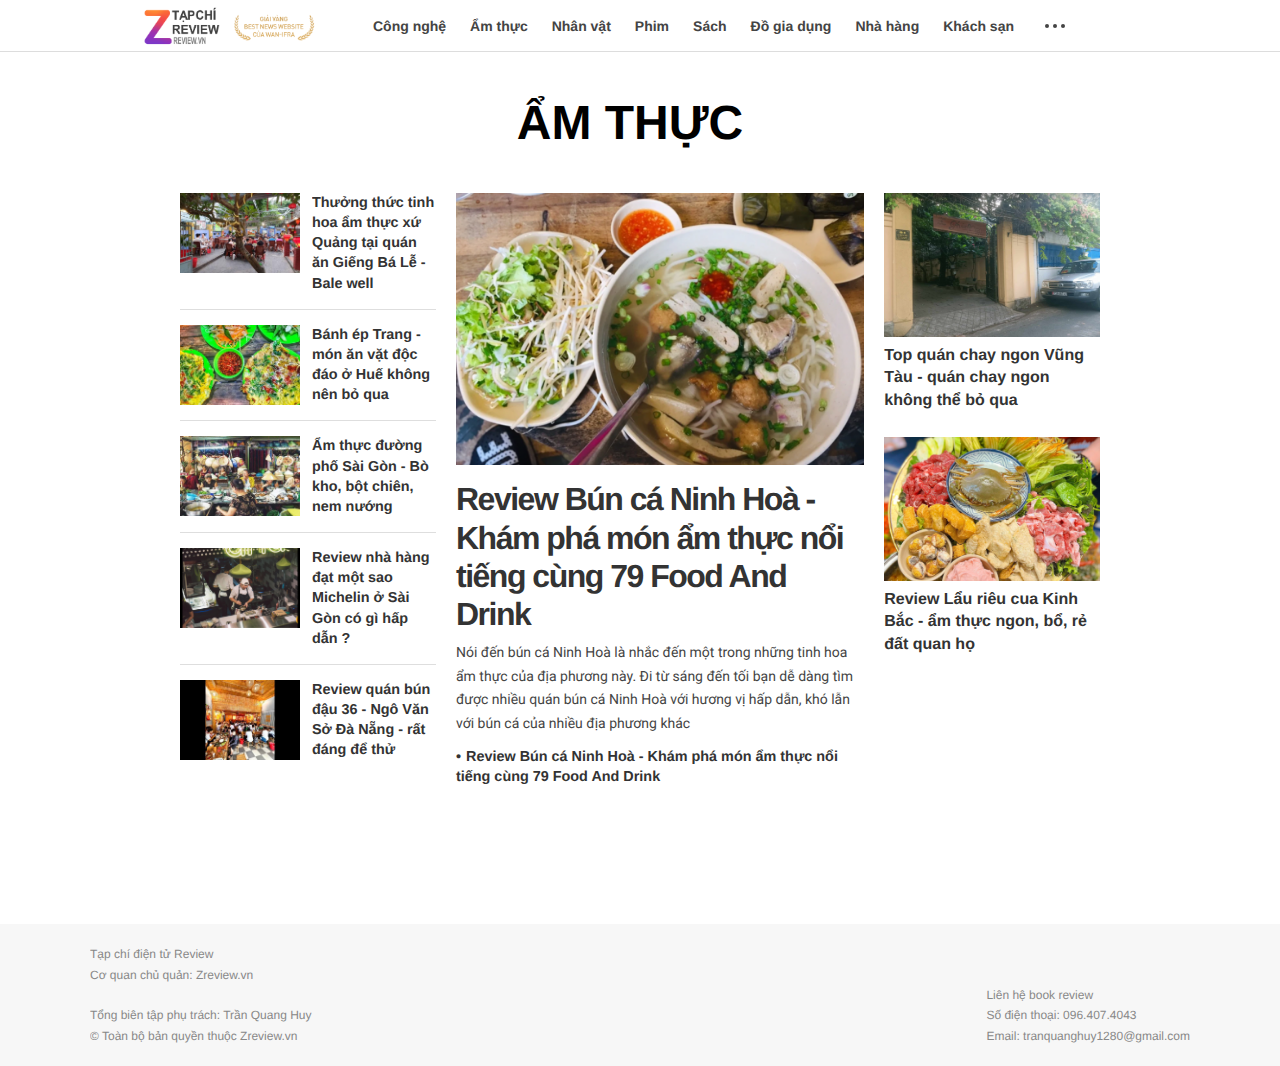
<file: public/client/am-thuc.html>
<!DOCTYPE html>
<html lang="vi" xmlns="http://www.w3.org/1999/xhtml">

<!-- Mirrored from zreview.vn/am-thuc.html by HTTrack Website Copier/3.x [XR&CO'2014], Thu, 18 Jul 2024 07:58:08 GMT -->
<!-- Added by HTTrack --><meta http-equiv="content-type" content="text/html;charset=utf-8" /><!-- /Added by HTTrack -->
<head>
  <script async src="https://www.googletagmanager.com/gtag/js?id=G-00HNHTJ14N"></script>
  <script>
    window.dataLayer = window.dataLayer || [];
    function gtag(){dataLayer.push(arguments);}
    gtag('js', new Date());

    gtag('config', 'G-00HNHTJ14N');
  </script>
  <meta http-equiv="Content-Type" content="text/html; charset=utf-8">
  <meta http-equiv="REFRESH" content="1800">
  <meta http-equiv="Content-Language" content="vi">
  <meta name="copyright" content="Copyright © 2024 by Zreview.vn">
  <meta name="distribution" content="Global">
  <meta name="author" content="Zreview.vn">

  <title>Ẩm thực - review ẩm thực</title>
  <meta name="description" content="Ẩm thực- Review ẩm thực, món ăn, đồ uống, cửa hàng nhỏ">
  <meta name="keywords" content="review, ẩm thực, món ngon, đồ ăn">

  <!-- ROBOTS -->
  <meta name="robots" content="index,follow">

  <meta property="og:type" content="website">
  <meta property="og:image" content="./images/thumb_zreview.webp">
  <meta property="og:image:width" content="720">
  <meta property="og:image:height" content="480">

  <meta property="article:published_time" content="">
  <meta property="article:modified_time" content="">
  <meta property="og:url" content="https://zreview.vn/am-thuc.html">
  <meta property="og:title" content="Review ẩm thực">
  <meta property="og:description" content="Ẩm thực">
  <link rel="canonical" href="am-thuc.html">
  <meta content="width=device-width, initial-scale=1, minimum-scale=1, maximum-scale=5, user-scalable=1" name="viewport">
  <meta name="format-detection" content="telephone=no">
  <meta name="format-detection" content="address=no">
  <meta name="apple-mobile-web-app-capable" content="yes">
  <meta name="apple-mobile-web-app-status-bar-style" content="black">
  <meta name="referrer" content="no-referrer-when-downgrade">

  <script type="application/ld+json">
    {
      "@context" : "http://schema.org",
      "@type" : "WebSite",
      "name" : "Ẩm thực - Review ẩm thực",
      "alternateName" : "Ẩm thực- Review ẩm thực, món ăn, đồ uống, cửa hàng nhỏ",
      "dateModified": "",
      "url" : "https://zreview.vn/am-thuc.html"
    }
  </script>

  <script type="application/ld+json">
    {
      "@context": "http://schema.org",
      "@type": "BreadcrumbList",
      "itemListElement": [
      {
        "@type": "ListItem",
        "position": 1,
        "item": {
        "@id": "https://zreview.vn",
        "name": "Trang chủ"
      }
    },
    {
      "@type": "ListItem",
      "position": 2,
      "item": {
      "@id": "https://zreview.vn/am-thuc.html",
      "name": "Ẩm thực"
    }
  }
  ]
}
</script>

<link rel="apple-touch-icon" sizes="57x57" href="images/favicon/app_57x57.png">
<link rel="apple-touch-icon" sizes="60x60" href="images/favicon/app_60x60.png">
<link rel="apple-touch-icon" sizes="72x72" href="images/favicon/app_72x72.png">
<link rel="apple-touch-icon" sizes="120x120" href="images/favicon/app_120x120.png">
<link rel="apple-touch-icon" sizes="144x144" href="images/favicon/app_144x144.png">
<link rel="icon" type="image/png" href="images/favicon/favicon_96x96.png" sizes="96x96">
<link rel="icon" type="image/png" href="images/favicon/favicon_48x48.png" sizes="48x48">
<link rel="shortcut icon" href="images/favicon/favicon_48x48.ico">

<link rel="stylesheet" type="text/css" href="css/external.css">
<link rel="stylesheet" type="text/css" href="css/noto-serif.css">
<link rel="stylesheet" type="text/css" href="css/roboto.css">
<link rel="stylesheet" type="text/css" href="css/main.css">
<link rel="stylesheet" type="text/css" href="css/footer.css">
<link rel="stylesheet" type="text/css" href="css/page_common.css">
<link rel="stylesheet" type="text/css" href="css/page_category.css">


</head>
<body id="page-category" class="  refresh" cate-id="xuat-ban" theme="template2">

  <div class="page-wrapper">
    <section id="category-header" class="section">
      <h1 style="margin-top: 40px">
        <a href="am-thuc.html" title="Ẩm thực">Ẩm thực</a>
      </h1>

    </section>
    <section id="section-featured" class="section">
      <div class="section-content">
        <div data-content="newsfeatured" class="article-list" id="category-list-1">
<article zone-ad-name="" class="article-item znews-native type-text picked-featured">
        <p class="article-thumbnail">
          <a href="review-b%c3%ban-c%c3%a1-ninh-ho%c3%a0---kh%c3%a1m-ph%c3%a1-m%c3%b3n-%e1%ba%a9m-th%e1%bb%b1c-n%e1%bb%95i-ti%e1%ba%bfng-c%c3%b9ng-79-food-and-drink.html">
            <img src="images/206/review-bun-ca-ninh-hoa.png" alt="Review Bún cá Ninh Hoà - Khám phá món ẩm thực nổi tiếng cùng 79 Food And Drink">
          </a>
        </p>
        <header>
          <p class="article-title">
            <a href="review-b%c3%ban-c%c3%a1-ninh-ho%c3%a0---kh%c3%a1m-ph%c3%a1-m%c3%b3n-%e1%ba%a9m-th%e1%bb%b1c-n%e1%bb%95i-ti%e1%ba%bfng-c%c3%b9ng-79-food-and-drink.html">Review Bún cá Ninh Hoà - Khám phá món ẩm thực nổi tiếng cùng 79 Food And Drink</a>
          </p>
          <p class="article-summary">Nói đến bún cá Ninh Hoà là nhắc đến một trong những tinh hoa ẩm thực của địa phương này. Đi từ sáng đến tối bạn dễ dàng tìm được nhiều quán bún cá Ninh Hoà với hương vị hấp dẫn, khó lẫn với bún cá của nhiều địa phương khác</p>

          <ul class="article-related">
            <li class=" type-text"><a href="review-b%c3%ban-c%c3%a1-ninh-ho%c3%a0---kh%c3%a1m-ph%c3%a1-m%c3%b3n-%e1%ba%a9m-th%e1%bb%b1c-n%e1%bb%95i-ti%e1%ba%bfng-c%c3%b9ng-79-food-and-drink.html" title="Review Bún cá Ninh Hoà - Khám phá món ẩm thực nổi tiếng cùng 79 Food And Drink">Review Bún cá Ninh Hoà - Khám phá món ẩm thực nổi tiếng cùng 79 Food And Drink</a></li>
          </ul>
        </header>
      </article><article zone-ad-name="" class="article-item znews-native type-text picked-featured">
        <p class="article-thumbnail">
          <a href="top-qu%c3%a1n-chay-ngon-v%c5%a9ng-t%c3%a0u---qu%c3%a1n-chay-ngon-kh%c3%b4ng-th%e1%bb%83-b%e1%bb%8f-qua-.html">
            <img src="images/190/top-quan-chay-ngon-vung-tau.png" alt="Top quán chay ngon Vũng Tàu - quán chay ngon không thể bỏ qua ">
          </a>
        </p>
        <header>
          <p class="article-title">
            <a href="top-qu%c3%a1n-chay-ngon-v%c5%a9ng-t%c3%a0u---qu%c3%a1n-chay-ngon-kh%c3%b4ng-th%e1%bb%83-b%e1%bb%8f-qua-.html">Top quán chay ngon Vũng Tàu - quán chay ngon không thể bỏ qua </a>
          </p>
          <p class="article-summary">Những món mặn có gì thì món chay cũng có đủ cả, không thiếu vị nào. Người sành ăn chay cũng rất tinh tế khi lựa chọn những quán ăn chay nổi tiếng, có cách chế biến vừa ngon miệng, vừa tốt cho sức khỏe. Đó là những quán chay nào?</p>

          <ul class="article-related">
            <li class=" type-text"><a href="top-qu%c3%a1n-chay-ngon-v%c5%a9ng-t%c3%a0u---qu%c3%a1n-chay-ngon-kh%c3%b4ng-th%e1%bb%83-b%e1%bb%8f-qua-.html" title="Top quán chay ngon Vũng Tàu - quán chay ngon không thể bỏ qua ">Top quán chay ngon Vũng Tàu - quán chay ngon không thể bỏ qua </a></li>
          </ul>
        </header>
      </article><article zone-ad-name="" class="article-item znews-native type-text picked-featured">
        <p class="article-thumbnail">
          <a href="review-l%e1%ba%a9u-ri%c3%aau-cua-kinh-b%e1%ba%afc---%e1%ba%a9m-th%e1%bb%b1c-ngon-b%e1%bb%95-r%e1%ba%bb-%c4%91%e1%ba%a5t-quan-h%e1%bb%8d.html">
            <img src="images/162/review-lau-cua-kinh-bac-bac-ninh.png" alt="Review Lẩu riêu cua Kinh Bắc - ẩm thực ngon, bổ, rẻ đất quan họ">
          </a>
        </p>
        <header>
          <p class="article-title">
            <a href="review-l%e1%ba%a9u-ri%c3%aau-cua-kinh-b%e1%ba%afc---%e1%ba%a9m-th%e1%bb%b1c-ngon-b%e1%bb%95-r%e1%ba%bb-%c4%91%e1%ba%a5t-quan-h%e1%bb%8d.html">Review Lẩu riêu cua Kinh Bắc - ẩm thực ngon, bổ, rẻ đất quan họ</a>
          </p>
          <p class="article-summary">Ngày hè nóng nực thế này chỉ có nồi canh cua đồng nhúng với các loại rau thanh mát ngày hè mới là chân ái. Mình đã thử nhiều quán lẩu khắp thành phố Bắc Ninh nhưng hài lòng nhất, vừa vị nhất với mình chính là lẩu riêu cua Kinh Bắc</p>

          <ul class="article-related">
            <li class=" type-text"><a href="review-l%e1%ba%a9u-ri%c3%aau-cua-kinh-b%e1%ba%afc---%e1%ba%a9m-th%e1%bb%b1c-ngon-b%e1%bb%95-r%e1%ba%bb-%c4%91%e1%ba%a5t-quan-h%e1%bb%8d.html" title="Review Lẩu riêu cua Kinh Bắc - ẩm thực ngon, bổ, rẻ đất quan họ">Review Lẩu riêu cua Kinh Bắc - ẩm thực ngon, bổ, rẻ đất quan họ</a></li>
          </ul>
        </header>
      </article>
</div>

        <div data-content="newstrending" class="article-list listing-layout " id="category-list-2">
<article class="article-item type-text picked-trending short">
          <p class="article-thumbnail">
            <a href="th%c6%b0%e1%bb%9fng-th%e1%bb%a9c-tinh-hoa-%e1%ba%a9m-th%e1%bb%b1c-x%e1%bb%a9-qu%e1%ba%a3ng-t%e1%ba%a1i-qu%c3%a1n-%c4%83n-gi%e1%ba%bfng-b%c3%a1-l%e1%bb%85---bale-well.html">

              <img src="images/65/gieng-ba-le-review-bale-.jpg" alt="Thưởng thức tinh hoa ẩm thực xứ Quảng tại quán ăn Giếng Bá Lễ - Bale well">
            </a>
          </p>
          <header>
            <p class="article-title">
              <a href="th%c6%b0%e1%bb%9fng-th%e1%bb%a9c-tinh-hoa-%e1%ba%a9m-th%e1%bb%b1c-x%e1%bb%a9-qu%e1%ba%a3ng-t%e1%ba%a1i-qu%c3%a1n-%c4%83n-gi%e1%ba%bfng-b%c3%a1-l%e1%bb%85---bale-well.html">Thưởng thức tinh hoa ẩm thực xứ Quảng tại quán ăn Giếng Bá Lễ - Bale well</a>
            </p>
            <p class="article-summary">Hội An là một thành phố cổ nổi tiếng với nhiều lượt du khách trong và ngoài nước đến tham quan hằng năm. Đến du lịch Hội An thì ngoài nét đẹp văn hóa ra thì ẩm thực là một điểm nhấn mà mọi du khách không nên bỏ qua.</p>

          </header>
        </article><article class="article-item type-text picked-trending short">
          <p class="article-thumbnail">
            <a href="b%c3%a1nh-%c3%a9p-trang---m%c3%b3n-%c4%83n-v%e1%ba%b7t-%c4%91%e1%bb%99c-%c4%91%c3%a1o-%e1%bb%9f-hu%e1%ba%bf-kh%c3%b4ng-n%c3%aan-b%e1%bb%8f-qua.html">

              <img src="images/59/lam-banh-ep-hue-Trang.jpg" alt="Bánh ép Trang - món ăn vặt độc đáo ở Huế không nên bỏ qua">
            </a>
          </p>
          <header>
            <p class="article-title">
              <a href="b%c3%a1nh-%c3%a9p-trang---m%c3%b3n-%c4%83n-v%e1%ba%b7t-%c4%91%e1%bb%99c-%c4%91%c3%a1o-%e1%bb%9f-hu%e1%ba%bf-kh%c3%b4ng-n%c3%aan-b%e1%bb%8f-qua.html">Bánh ép Trang - món ăn vặt độc đáo ở Huế không nên bỏ qua</a>
            </p>
            <p class="article-summary">Bánh ép là một món ăn vặt rất độc đáo và phổ biến của nền ẩm thực xứ Huế. Để thưởng thức được chiếc bánh ép ngon, đậm đà và đúng vị, một trong những lựa chọn đầu tiên mà bạn không nên bỏ qua là quán bánh ép Trang</p>

          </header>
        </article><article class="article-item type-text picked-trending short">
          <p class="article-thumbnail">
            <a href="%e1%ba%a9m-th%e1%bb%b1c-%c4%91%c6%b0%e1%bb%9dng-ph%e1%bb%91-s%c3%a0i-g%c3%b2n---b%c3%b2-kho-b%e1%bb%99t-chi%c3%aan-nem-n%c6%b0%e1%bb%9bng.html">

              <img src="images/56/am-thuc-duong-pho-sai-gon.jpg" alt="Ẩm thực đường phố Sài Gòn - Bò kho, bột chiên, nem nướng">
            </a>
          </p>
          <header>
            <p class="article-title">
              <a href="%e1%ba%a9m-th%e1%bb%b1c-%c4%91%c6%b0%e1%bb%9dng-ph%e1%bb%91-s%c3%a0i-g%c3%b2n---b%c3%b2-kho-b%e1%bb%99t-chi%c3%aan-nem-n%c6%b0%e1%bb%9bng.html">Ẩm thực đường phố Sài Gòn - Bò kho, bột chiên, nem nướng</a>
            </p>
            <p class="article-summary">Tôi là một con đường của một phố ẩm thực đường phố ở Sài Gòn. Qua nhiều năm tháng, tôi đã chứng kiến, gắn bó với ẩm thực hè phố Việt Nam đến mức tôi tự hào rằng bản thân có thể nói cho các bạn biết tại sao ẩm thực đường phố</p>

          </header>
        </article><article class="article-item type-text picked-trending short">
          <p class="article-thumbnail">
            <a href="review-nh%c3%a0-h%c3%a0ng-%c4%91%e1%ba%a1t-m%e1%bb%99t-sao-michelin-%e1%bb%9f-s%c3%a0i-g%c3%b2n-c%c3%b3-g%c3%ac-h%e1%ba%a5p-d%e1%ba%abn-.html">

              <img src="images/19/%e1%ba%a2nh_ch%e1%bb%a5p_M%c3%a0n_h%c3%acnh_2024-03-20_l%c3%bac_09.54.53.png" alt="Review nhà hàng đạt một sao Michelin ở Sài Gòn có gì hấp dẫn ?">
            </a>
          </p>
          <header>
            <p class="article-title">
              <a href="review-nh%c3%a0-h%c3%a0ng-%c4%91%e1%ba%a1t-m%e1%bb%99t-sao-michelin-%e1%bb%9f-s%c3%a0i-g%c3%b2n-c%c3%b3-g%c3%ac-h%e1%ba%a5p-d%e1%ba%abn-.html">Review nhà hàng đạt một sao Michelin ở Sài Gòn có gì hấp dẫn ?</a>
            </p>
            <p class="article-summary">Trong 4 nhà hàng đầu tiên được nhận một sao Michelin ở Việt Nam, Ănăn Saigon là nhà hàng Michelin ở Sài Gòn duy nhất.</p>

          </header>
        </article><article class="article-item type-text picked-trending short">
          <p class="article-thumbnail">
            <a href="review-qu%c3%a1n-b%c3%ban-%c4%91%e1%ba%adu-36---ng%c3%b4-v%c4%83n-s%e1%bb%9f-%c4%91%c3%a0-n%e1%ba%b5ng---r%e1%ba%a5t-%c4%91%c3%a1ng-%c4%91%e1%bb%83-th%e1%bb%ad.html">

              <img src="images/15/bundau.jpg" alt="Review quán bún đậu 36 - Ngô Văn Sở Đà Nẵng - rất đáng để thử">
            </a>
          </p>
          <header>
            <p class="article-title">
              <a href="review-qu%c3%a1n-b%c3%ban-%c4%91%e1%ba%adu-36---ng%c3%b4-v%c4%83n-s%e1%bb%9f-%c4%91%c3%a0-n%e1%ba%b5ng---r%e1%ba%a5t-%c4%91%c3%a1ng-%c4%91%e1%bb%83-th%e1%bb%ad.html">Review quán bún đậu 36 - Ngô Văn Sở Đà Nẵng - rất đáng để thử</a>
            </p>
            <p class="article-summary">Một ngày đẹp trời tôi vô tình ghé quán bún đậu tại địa chỉ 36 Ngô Văn Sở Đà Nẵng cùng hội chị em cây khế. . Cả nhóm chúng tôi ngay lập tức đã bị hớp hồn khi lần đầu tiên đặt chân vào quán.</p>

          </header>
        </article>
</div>
      </div>
    </section>
  </div>

  <header id="zing-header" class="scrollfixed">
    <div class="page-wrapper">
      <h1 class="logo">
         <a href="index.html" title="Zreview - Review cả thế giới"> Tạp chí review trực tuyến</a>
      </h1>
      <nav class="category-menu">
        <ul>
          <li class="parent xuat-ban ">
            <a href="cong-nghe.html" title="Công nghệ">Công nghệ</a>
            <div class="subcate">
              <ul>

              </ul>
            </div>
          </li>

          <li class="parent am-thuc">
            <a href="am-thuc.html" title="ẩm thực">Ẩm thực</a>
            <div class="subcate">
              <ul>

              </ul>
            </div>
          </li>

          <li class="parent nhan-vat">
            <a href="nhan-vat.html" title="Nhân vật">Nhân vật</a>
            <div class="subcate">
              <ul>

              </ul>
            </div>
          </li>

          <li class="parent phim">
            <a href="phim.html" title="Phim">Phim</a>
            <div class="subcate">
              <ul>

              </ul>
            </div>
          </li>

          <li class="parent sach">
            <a href="sach.html" title="Sách">Sách</a>
            <div class="subcate">
              <ul>

              </ul>
            </div>
          </li>

          <li class="parent do-gia-dung">
            <a href="do-gia-dung.html" title="Đồ gia dụng">Đồ gia dụng</a>
            <div class="subcate">
              <ul>

              </ul>
            </div>
          </li>

          <li class="parent nha-hang">
            <a href="nha-hang.html" title="Nhà hàng">Nhà hàng</a>
            <div class="subcate">
              <ul>

              </ul>
            </div>
          </li>

          <li class="parent khach-san">
            <a href="khach-san.html" title="Khách sạn">Khách sạn</a>
            <div class="subcate">
              <ul>

              </ul>
            </div>
          </li>
          <li class="more">
<span class="dot dot1"></span><span class="dot dot2"></span><span class="dot dot3"></span>
</li>
        </ul>
      </nav>


      <div class="toolbox">
        <div class="searchform-wrap">
          <form name="search" id="searchbox" class="znewsSearch" target="_blank">
            <input type="text" name="s" id="search_keyword" placeholder="Nhập nội dung cần tìm...">
            <button type="submit" id="search_button" aria-label="Tìm kiếm"><span class="znews-icon ti-search"></span></button>
          </form>
        </div>
        <a href="#" class="notification">
          <span class="znews-icon ti-user"></span>
        </a>
        <a class="version" href="#">M</a>
      </div>
    </div>
    <div class="category-popup">
      <nav class="category-menu">
        <div class="page-wrapper">
          <ul class="normal-category">

            <li class="parent xuat-ban ">
              <a href="cong-nghe.html" title="Công nghệ">Công nghệ</a>
              <div class="subcate">
                <ul>

                </ul>
              </div>
            </li>

            <li class="parent am-thuc">
              <a href="am-thuc.html" title="Ẩm thực">Ẩm thực</a>
              <div class="subcate">
                <ul>

                </ul>
              </div>
            </li>

            <li class="parent cong-nghe ">
              <a href="nhan-vat.html" title="Nhân vật">Nhân vật</a>
              <div class="subcate">
                <ul>

                </ul>
              </div>
            </li>

            <li class="parent doi-song ">
              <a href="phim.html" title="Phim">Phim</a>
              <div class="subcate">
                <ul>

                </ul>
              </div>
            </li>

            <li class="parent tac-gia ">
              <a href="sach.html" title="Sách">Sách</a>
              <div class="subcate">
                <ul>

                </ul>
              </div>
            </li>

            <li class="parent giai-tri ">
              <a href="do-gia-dung.html" title="Đồ gia dụng">Đồ gia dụng</a>
              <div class="subcate">
                <ul>

                </ul>
              </div>
            </li>

            <li class="parent the-thao ">
              <a href="nha-hang.html" title="Nhà hàng">Nhà hàng</a>
              <div class="subcate">
                <ul>

                </ul>
              </div>
            </li>

            <li class="parent lifestyle ">
              <a href="khach-san.html" title="Khách sạn">Khách sạn</a>
              <div class="subcate">
                <ul>

                </ul>
              </div>
            </li>

            <li class="parent sach-hay ">
              <a href="du-lich.html" title="Du lịch">Du lịch</a>
              <div class="subcate">
                <ul>

                </ul>
              </div>
            </li>

            <li class="parent van-hoa-doc ">
              <a href="thuc-pham-chuc-nang.html" title="Thực phẩm chức năng">Thực phẩm chức năng</a>
              <div class="subcate">
                <ul>

                </ul>
              </div>
            </li>

            <li class="parent suc-khoe ">
              <a href="khac.html" title="Khác">Khác</a>
              <div class="subcate">
                <ul>

                </ul>
              </div>
            </li>
          </ul>

        </div>
      </nav>
    </div>

  </header>

  <div class="page-wrapper">
    <section id="news-latest" class="section has-sidebar">
      <section class="section-content">
        <div class="article-list listing-layout responsive infinite-load" id="category-list-3"></div>
      </section>
    </section>

  </div>

  <footer id="footer">
      <div class="page-wrapper footer-wrapper">
        <div class="left-side-info">
          <div class="web-info">
            <div class="logo"><img style="display: none" src="[data-uri]"></div>
            <p style="line-height: 1.7; font-size: 12px">
              Tạp chí điện tử Review <br> Cơ quan chủ quản: Zreview.vn <br><br> Tổng biên tập
              phụ trách: Trần Quang Huy<br> © Toàn bộ bản quyền thuộc Zreview.vn
            </p>
          </div>
        </div>

        <div class="copyright-info">
        <p style="line-height: 1.7; font-size: 12px">
            Liên hệ book review<br>
            Số điện thoại: 096.407.4043<br>
            Email: tranquanghuy1280@gmail.com
        </p>
      </div>
      </div>
    </footer>
</body>
<script type="text/javascript" src="js/zreview_1.js"></script>

<!-- Mirrored from zreview.vn/am-thuc.html by HTTrack Website Copier/3.x [XR&CO'2014], Thu, 18 Jul 2024 07:58:11 GMT -->
</html>
</file>
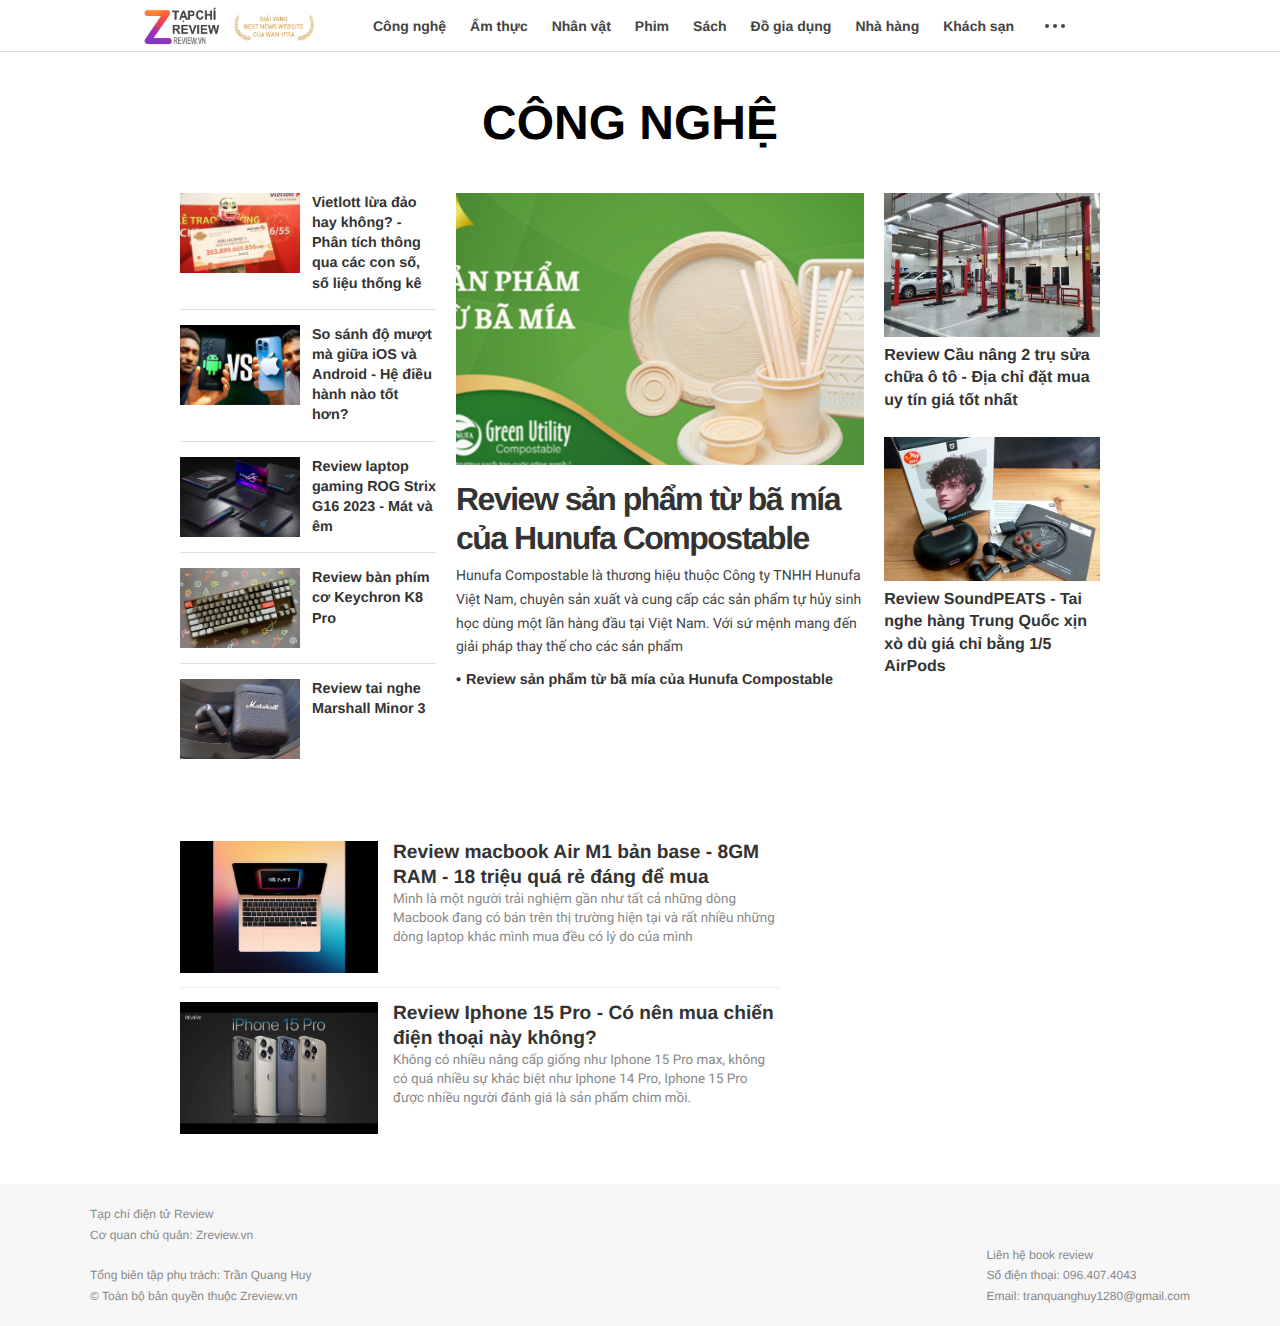
<file: public/client/cong-nghe.html>
<!DOCTYPE html>
<html lang="vi" xmlns="http://www.w3.org/1999/xhtml">

<!-- Mirrored from zreview.vn/cong-nghe.html by HTTrack Website Copier/3.x [XR&CO'2014], Thu, 18 Jul 2024 07:58:03 GMT -->
<!-- Added by HTTrack --><meta http-equiv="content-type" content="text/html;charset=utf-8" /><!-- /Added by HTTrack -->
<head>
  <script async src="https://www.googletagmanager.com/gtag/js?id=G-00HNHTJ14N"></script>
  <script>
    window.dataLayer = window.dataLayer || [];
    function gtag(){dataLayer.push(arguments);}
    gtag('js', new Date());

    gtag('config', 'G-00HNHTJ14N');
  </script>
  <meta http-equiv="Content-Type" content="text/html; charset=utf-8">
  <meta http-equiv="REFRESH" content="1800">
  <meta http-equiv="Content-Language" content="vi">
  <meta name="copyright" content="Copyright © 2024 by Zreview.vn">
  <meta name="distribution" content="Global">
  <meta name="author" content="Zreview.vn">

  <title>Công nghệ - review sản phẩm công nghệ</title>
  <meta name="description" content="Công nghệ - Review sản phẩm công nghệ, máy tính, lap top, điện thoại, máy giặt, tủ lạnh, tai nghe">
  <meta name="keywords" content="review, máy tính, lap top, điện thoại, tai nghe">

  <!-- ROBOTS -->
  <meta name="robots" content="index,follow">

  <meta property="og:type" content="website">
  <meta property="og:image" content="./images/thumb_zreview.webp">
  <meta property="og:image:width" content="720">
  <meta property="og:image:height" content="480">

  <meta property="article:published_time" content="">
  <meta property="article:modified_time" content="">
  <meta property="og:url" content="https://zreview.vn/cong-nghe.html">
  <meta property="og:title" content="Review công nghệ">
  <meta property="og:description" content="Công nghệ">
  <link rel="canonical" href="cong-nghe.html">
  <meta content="width=device-width, initial-scale=1, minimum-scale=1, maximum-scale=5, user-scalable=1" name="viewport">
  <meta name="format-detection" content="telephone=no">
  <meta name="format-detection" content="address=no">
  <meta name="apple-mobile-web-app-capable" content="yes">
  <meta name="apple-mobile-web-app-status-bar-style" content="black">
  <meta name="referrer" content="no-referrer-when-downgrade">

  <script type="application/ld+json">
    {
      "@context" : "http://schema.org",
      "@type" : "WebSite",
      "name" : "Công nghệ - Review sản phẩm công nghệ, máy tính, lap top, điện thoại, máy giặt, tủ lạnh, tai nghe",
      "alternateName" : "Công nghệ - Review sản phẩm công nghệ mới nhất bao gồm máy tính, lap top, điện thoại, máy giặt, tủ lạnh, tai nghe",
      "dateModified": "",
      "url" : "https://zreview.vn/cong-nghe.html"
    }
  </script>

  <script type="application/ld+json">
    {
      "@context": "http://schema.org",
      "@type": "BreadcrumbList",
      "itemListElement": [
      {
        "@type": "ListItem",
        "position": 1,
        "item": {
        "@id": "https://zreview.vn",
        "name": "Trang chủ"
      }
    },
    {
      "@type": "ListItem",
      "position": 2,
      "item": {
      "@id": "https://zreview.vn/cong-nghe.html",
      "name": "Công nghệ"
    }
  }

  ]
}
</script>

<link rel="apple-touch-icon" sizes="57x57" href="images/favicon/app_57x57.png">
<link rel="apple-touch-icon" sizes="60x60" href="images/favicon/app_60x60.png">
<link rel="apple-touch-icon" sizes="72x72" href="images/favicon/app_72x72.png">
<link rel="apple-touch-icon" sizes="120x120" href="images/favicon/app_120x120.png">
<link rel="apple-touch-icon" sizes="144x144" href="images/favicon/app_144x144.png">
<link rel="icon" type="image/png" href="images/favicon/favicon_96x96.png" sizes="96x96">
<link rel="icon" type="image/png" href="images/favicon/favicon_48x48.png" sizes="48x48">
<link rel="shortcut icon" href="images/favicon/favicon_48x48.ico">

<link rel="stylesheet" type="text/css" href="css/external.css">
<link rel="stylesheet" type="text/css" href="css/noto-serif.css">
<link rel="stylesheet" type="text/css" href="css/roboto.css">
<link rel="stylesheet" type="text/css" href="css/main.css">
<link rel="stylesheet" type="text/css" href="css/footer.css">
<link rel="stylesheet" type="text/css" href="css/page_common.css">
<link rel="stylesheet" type="text/css" href="css/page_category.css">


</head>
<body id="page-category" class="  refresh" cate-id="xuat-ban" theme="template2">

  <div class="page-wrapper">
    <section id="category-header" class="section">
      <h1 style="margin-top: 40px">
        <a href="cong-nghe.html" title="Công nghệ">Công nghệ</a>
      </h1>

    </section>
    <section id="section-featured" class="section">
      <div class="section-content">
        <div data-content="newsfeatured" class="article-list" id="category-list-1">
<article zone-ad-name="" class="article-item znews-native type-text picked-featured">
        <p class="article-thumbnail">
          <a href="review-s%e1%ba%a3n-ph%e1%ba%a9m-t%e1%bb%ab-b%c3%a3-m%c3%ada-c%e1%bb%a7a-hunufa-compostable.html">
            <img src="images/212/review-san-pham-tu-ba-mia-cua-hunufa.png" alt="Review sản phẩm từ bã mía của Hunufa Compostable">
          </a>
        </p>
        <header>
          <p class="article-title">
            <a href="review-s%e1%ba%a3n-ph%e1%ba%a9m-t%e1%bb%ab-b%c3%a3-m%c3%ada-c%e1%bb%a7a-hunufa-compostable.html">Review sản phẩm từ bã mía của Hunufa Compostable</a>
          </p>
          <p class="article-summary">Hunufa Compostable là thương hiệu thuộc Công ty TNHH Hunufa Việt Nam, chuyên sản xuất và cung cấp các sản phẩm tự hủy sinh học dùng một lần hàng đầu tại Việt Nam. Với sứ mệnh mang đến giải pháp thay thế cho các sản phẩm</p>

          <ul class="article-related">
            <li class=" type-text"><a href="review-s%e1%ba%a3n-ph%e1%ba%a9m-t%e1%bb%ab-b%c3%a3-m%c3%ada-c%e1%bb%a7a-hunufa-compostable.html" title="Review sản phẩm từ bã mía của Hunufa Compostable">Review sản phẩm từ bã mía của Hunufa Compostable</a></li>
          </ul>
        </header>
      </article><article zone-ad-name="" class="article-item znews-native type-text picked-featured">
        <p class="article-thumbnail">
          <a href="review-c%e1%ba%a7u-n%c3%a2ng-2-tr%e1%bb%a5-s%e1%bb%ada-ch%e1%bb%afa-%c3%b4-t%c3%b4---%c4%91%e1%bb%8ba-ch%e1%bb%89-%c4%91%e1%ba%b7t-mua-uy-t%c3%adn-gi%c3%a1-t%e1%bb%91t-nh%e1%ba%a5t.html">
            <img src="images/199/review-cau-nang-2-tru-sua-chua-ot-o.jpg" alt="Review Cầu nâng 2 trụ sửa chữa ô tô - Địa chỉ đặt mua uy tín giá tốt nhất">
          </a>
        </p>
        <header>
          <p class="article-title">
            <a href="review-c%e1%ba%a7u-n%c3%a2ng-2-tr%e1%bb%a5-s%e1%bb%ada-ch%e1%bb%afa-%c3%b4-t%c3%b4---%c4%91%e1%bb%8ba-ch%e1%bb%89-%c4%91%e1%ba%b7t-mua-uy-t%c3%adn-gi%c3%a1-t%e1%bb%91t-nh%e1%ba%a5t.html">Review Cầu nâng 2 trụ sửa chữa ô tô - Địa chỉ đặt mua uy tín giá tốt nhất</a>
          </p>
          <p class="article-summary">Cầu nâng 2 trụ sửa chữa ô tô là một công cụ không thể thiếu trong các tiệm sửa chữa, phun rửa xe chuyên nghiệp. Nhờ sử dụng dụng cụ này việc sơn sửa ô tô trở nên đơn giản hơn, an toàn hơn và chuyên nghiệp hơn</p>

          <ul class="article-related">
            <li class=" type-text"><a href="review-c%e1%ba%a7u-n%c3%a2ng-2-tr%e1%bb%a5-s%e1%bb%ada-ch%e1%bb%afa-%c3%b4-t%c3%b4---%c4%91%e1%bb%8ba-ch%e1%bb%89-%c4%91%e1%ba%b7t-mua-uy-t%c3%adn-gi%c3%a1-t%e1%bb%91t-nh%e1%ba%a5t.html" title="Review Cầu nâng 2 trụ sửa chữa ô tô - Địa chỉ đặt mua uy tín giá tốt nhất">Review Cầu nâng 2 trụ sửa chữa ô tô - Địa chỉ đặt mua uy tín giá tốt nhất</a></li>
          </ul>
        </header>
      </article><article zone-ad-name="" class="article-item znews-native type-text picked-featured">
        <p class="article-thumbnail">
          <a href="review-soundpeats---tai-nghe-h%c3%a0ng-trung-qu%e1%bb%91c-x%e1%bb%8bn-x%c3%b2-d%c3%b9-gi%c3%a1-ch%e1%bb%89-b%e1%ba%b1ng-15-airpods.html">
            <img src="images/195/review-soundpeats-tai-nghe-trung-quoc.png" alt="Review SoundPEATS - Tai nghe hàng Trung Quốc xịn xò dù giá chỉ bằng 1/5 AirPods">
          </a>
        </p>
        <header>
          <p class="article-title">
            <a href="review-soundpeats---tai-nghe-h%c3%a0ng-trung-qu%e1%bb%91c-x%e1%bb%8bn-x%c3%b2-d%c3%b9-gi%c3%a1-ch%e1%bb%89-b%e1%ba%b1ng-15-airpods.html">Review SoundPEATS - Tai nghe hàng Trung Quốc xịn xò dù giá chỉ bằng 1/5 AirPods</a>
          </p>
          <p class="article-summary">Nói qua về SoundPEATS thì đây là một hãng tai nghe xuất thân từ Trung Quốc. Với những thiết kế, được giới mộ điệu tai nghe đánh giá là cao cấp và đẹp mắt. Chất âm cực kì ngon trong tầm giá chỉ dưới 2 triệu,</p>

          <ul class="article-related">
            <li class=" type-text"><a href="review-soundpeats---tai-nghe-h%c3%a0ng-trung-qu%e1%bb%91c-x%e1%bb%8bn-x%c3%b2-d%c3%b9-gi%c3%a1-ch%e1%bb%89-b%e1%ba%b1ng-15-airpods.html" title="Review SoundPEATS - Tai nghe hàng Trung Quốc xịn xò dù giá chỉ bằng 1/5 AirPods">Review SoundPEATS - Tai nghe hàng Trung Quốc xịn xò dù giá chỉ bằng 1/5 AirPods</a></li>
          </ul>
        </header>
      </article>
</div>

        <div data-content="newstrending" class="article-list listing-layout " id="category-list-2">
<article class="article-item type-text picked-trending short">
          <p class="article-thumbnail">
            <a href="vietlott-l%e1%bb%aba-%c4%91%e1%ba%a3o-hay-kh%c3%b4ng---ph%c3%a2n-t%c3%adch-th%c3%b4ng-qua-c%c3%a1c-con-s%e1%bb%91-s%e1%bb%91-li%e1%bb%87u-th%e1%bb%91ng-k%c3%aa.html">

              <img src="images/184/vietlott-lua-dao-hay-khong-phan-tich-so-lieu-thong-ke.jpg" alt="Vietlott lừa đảo hay không? - Phân tích thông qua các con số, số liệu thống kê">
            </a>
          </p>
          <header>
            <p class="article-title">
              <a href="vietlott-l%e1%bb%aba-%c4%91%e1%ba%a3o-hay-kh%c3%b4ng---ph%c3%a2n-t%c3%adch-th%c3%b4ng-qua-c%c3%a1c-con-s%e1%bb%91-s%e1%bb%91-li%e1%bb%87u-th%e1%bb%91ng-k%c3%aa.html">Vietlott lừa đảo hay không? - Phân tích thông qua các con số, số liệu thống kê</a>
            </p>
            <p class="article-summary">Trong suốt 8 năm hoạt động tại Việt Nam, đã có rất nhiều lần người dân nghi vấn Vietlott gian lận trong cách thức tổ chức. Vietlott cũng từng lên tiếng về các scandal này và quả quyết rằng các bóng dùng để quay số của họ hoàn toàn bình thường</p>

          </header>
        </article><article class="article-item type-text picked-trending short">
          <p class="article-thumbnail">
            <a href="so-s%c3%a1nh-%c4%91%e1%bb%99-m%c6%b0%e1%bb%a3t-m%c3%a0-gi%e1%bb%afa-ios-v%c3%a0-android---h%e1%bb%87-%c4%91i%e1%bb%81u-h%c3%a0nh-n%c3%a0o-t%e1%bb%91t-h%c6%a1n.html">

              <img src="images/177/so-sanh-ios-va-android.png" alt="So sánh độ mượt mà giữa iOS và Android - Hệ điều hành nào tốt hơn?">
            </a>
          </p>
          <header>
            <p class="article-title">
              <a href="so-s%c3%a1nh-%c4%91%e1%bb%99-m%c6%b0%e1%bb%a3t-m%c3%a0-gi%e1%bb%afa-ios-v%c3%a0-android---h%e1%bb%87-%c4%91i%e1%bb%81u-h%c3%a0nh-n%c3%a0o-t%e1%bb%91t-h%c6%a1n.html">So sánh độ mượt mà giữa iOS và Android - Hệ điều hành nào tốt hơn?</a>
            </p>
            <p class="article-summary">Luôn có không ít sự so sánh, về độ mượt mà giữa những thiết bị của iOS và Android từ người tiêu dùng, hay đến từ các diễn đàn công nghệ. Và rất nhiều lượt phản hồi mà mình nhận thấy là iPhone luôn mượt hơn</p>

          </header>
        </article><article class="article-item type-text picked-trending short">
          <p class="article-thumbnail">
            <a href="review-laptop-gaming-rog-strix-g16-2023---m%c3%a1t-v%c3%a0-%c3%aam.html">

              <img src="images/53/review-laptop-gaming-rog-strix-g16-2023.jpeg" alt="Review laptop gaming ROG Strix G16 2023 - Mát và êm">
            </a>
          </p>
          <header>
            <p class="article-title">
              <a href="review-laptop-gaming-rog-strix-g16-2023---m%c3%a1t-v%c3%a0-%c3%aam.html">Review laptop gaming ROG Strix G16 2023 - Mát và êm</a>
            </p>
            <p class="article-summary">Nếu các bạn là học sinh, sinh viên hay thậm chí là người đã đi làm cần một chiếc laptop phục vụ cho việc học và làm việc, đồng thời có thể giúp mình xả stress thông qua những dòng game đòi hỏi cấu hình cao, hình ảnh mượt mà</p>

          </header>
        </article><article class="article-item type-text picked-trending short">
          <p class="article-thumbnail">
            <a href="review-b%c3%a0n-ph%c3%adm-c%c6%a1-keychron-k8-pro.html">

              <img src="images/45/Keychron-K8-pro.jpg" alt="Review bàn phím cơ Keychron K8 Pro">
            </a>
          </p>
          <header>
            <p class="article-title">
              <a href="review-b%c3%a0n-ph%c3%adm-c%c6%a1-keychron-k8-pro.html">Review bàn phím cơ Keychron K8 Pro</a>
            </p>
            <p class="article-summary">Nếu bạn là một anh hùng bàn phím chính hiệu thì không thể không sắm cho mình một con bàn phím cơ thật xịn để thõa mãn niềm đam mê gõ phím của mình</p>

          </header>
        </article><article class="article-item type-text picked-trending short">
          <p class="article-thumbnail">
            <a href="review-tai-nghe-marshall-minor-3.html">

              <img src="images/44/marshall-minor-iii-6(2).jpg" alt="Review tai nghe Marshall Minor 3">
            </a>
          </p>
          <header>
            <p class="article-title">
              <a href="review-tai-nghe-marshall-minor-3.html">Review tai nghe Marshall Minor 3</a>
            </p>
            <p class="article-summary">Hôm nay Zreview sẽ review một sản phẩm công nghệ từng làm mưa làm gió vào thời điểm 2022, và đến nay mặc dù đã khan hiếm hàng nhưng người dùng vẫn không ngừng săn lùng nó, đó là tai nghe Marshall Minor 3</p>

          </header>
        </article>
</div>
      </div>
    </section>
  </div>

  <header id="zing-header" class="scrollfixed">
    <div class="page-wrapper">
      <h1 class="logo">
         <a href="index.html" title="Zreview - Review cả thế giới"> Tạp chí review trực tuyến</a>
      </h1>
      <nav class="category-menu">
        <ul>
          <li class="parent xuat-ban ">
            <a href="cong-nghe.html" title="Công nghệ">Công nghệ</a>
            <div class="subcate">
              <ul>

              </ul>
            </div>
          </li>

          <li class="parent am-thuc">
            <a href="am-thuc.html" title="ẩm thực">Ẩm thực</a>
            <div class="subcate">
              <ul>

              </ul>
            </div>
          </li>

          <li class="parent nhan-vat">
            <a href="nhan-vat.html" title="Nhân vật">Nhân vật</a>
            <div class="subcate">
              <ul>

              </ul>
            </div>
          </li>

          <li class="parent phim">
            <a href="phim.html" title="Phim">Phim</a>
            <div class="subcate">
              <ul>

              </ul>
            </div>
          </li>

          <li class="parent sach">
            <a href="sach.html" title="Sách">Sách</a>
            <div class="subcate">
              <ul>

              </ul>
            </div>
          </li>

          <li class="parent do-gia-dung">
            <a href="do-gia-dung.html" title="Đồ gia dụng">Đồ gia dụng</a>
            <div class="subcate">
              <ul>

              </ul>
            </div>
          </li>

          <li class="parent nha-hang">
            <a href="nha-hang.html" title="Nhà hàng">Nhà hàng</a>
            <div class="subcate">
              <ul>

              </ul>
            </div>
          </li>

          <li class="parent khach-san">
            <a href="khach-san.html" title="Khách sạn">Khách sạn</a>
            <div class="subcate">
              <ul>

              </ul>
            </div>
          </li>
          <li class="more">
<span class="dot dot1"></span><span class="dot dot2"></span><span class="dot dot3"></span>
</li>
        </ul>
      </nav>


      <div class="toolbox">
        <div class="searchform-wrap">
          <form name="search" id="searchbox" class="znewsSearch" target="_blank">
            <input type="text" name="s" id="search_keyword" placeholder="Nhập nội dung cần tìm...">
            <button type="submit" id="search_button" aria-label="Tìm kiếm"><span class="znews-icon ti-search"></span></button>
          </form>
        </div>
        <a href="#" class="notification">
          <span class="znews-icon ti-user"></span>
        </a>
        <a class="version" href="#">M</a>
      </div>
    </div>
    <div class="category-popup">
      <nav class="category-menu">
        <div class="page-wrapper">
          <ul class="normal-category">

            <li class="parent xuat-ban ">
              <a href="cong-nghe.html" title="Công nghệ">Công nghệ</a>
              <div class="subcate">
                <ul>

                </ul>
              </div>
            </li>

            <li class="parent am-thuc">
              <a href="am-thuc.html" title="Ẩm thực">Ẩm thực</a>
              <div class="subcate">
                <ul>

                </ul>
              </div>
            </li>

            <li class="parent cong-nghe ">
              <a href="nhan-vat.html" title="Nhân vật">Nhân vật</a>
              <div class="subcate">
                <ul>

                </ul>
              </div>
            </li>

            <li class="parent doi-song ">
              <a href="phim.html" title="Phim">Phim</a>
              <div class="subcate">
                <ul>

                </ul>
              </div>
            </li>

            <li class="parent tac-gia ">
              <a href="sach.html" title="Sách">Sách</a>
              <div class="subcate">
                <ul>

                </ul>
              </div>
            </li>

            <li class="parent giai-tri ">
              <a href="do-gia-dung.html" title="Đồ gia dụng">Đồ gia dụng</a>
              <div class="subcate">
                <ul>

                </ul>
              </div>
            </li>

            <li class="parent the-thao ">
              <a href="nha-hang.html" title="Nhà hàng">Nhà hàng</a>
              <div class="subcate">
                <ul>

                </ul>
              </div>
            </li>

            <li class="parent lifestyle ">
              <a href="khach-san.html" title="Khách sạn">Khách sạn</a>
              <div class="subcate">
                <ul>

                </ul>
              </div>
            </li>

            <li class="parent sach-hay ">
              <a href="du-lich.html" title="Du lịch">Du lịch</a>
              <div class="subcate">
                <ul>

                </ul>
              </div>
            </li>

            <li class="parent van-hoa-doc ">
              <a href="thuc-pham-chuc-nang.html" title="Thực phẩm chức năng">Thực phẩm chức năng</a>
              <div class="subcate">
                <ul>

                </ul>
              </div>
            </li>

            <li class="parent suc-khoe ">
              <a href="khac.html" title="Khác">Khác</a>
              <div class="subcate">
                <ul>

                </ul>
              </div>
            </li>
          </ul>

        </div>
      </nav>
    </div>

  </header>

  <div class="page-wrapper">
    <section id="news-latest" class="section has-sidebar">
      <section class="section-content">
        <div class="article-list listing-layout responsive infinite-load" id="category-list-3">
<article class="article-item  type-text">
          <p class="article-thumbnail">
            <a href="review-macbook-air-m1-b%e1%ba%a3n-base---8gm-ram---18-tri%e1%bb%87u-qu%c3%a1-r%e1%ba%bb-%c4%91%c3%a1ng-%c4%91%e1%bb%83-mua.html">

              <img src="images/20/M1Impressions1x1.png" alt="Review macbook Air M1 bản base - 8GM RAM - 18 triệu quá rẻ đáng để mua">
            </a>
          </p>
          <header>
            <p class="article-title">
              <a href="review-macbook-air-m1-b%e1%ba%a3n-base---8gm-ram---18-tri%e1%bb%87u-qu%c3%a1-r%e1%ba%bb-%c4%91%c3%a1ng-%c4%91%e1%bb%83-mua.html">Review macbook Air M1 bản base - 8GM RAM - 18 triệu quá rẻ đáng để mua</a>
            </p>
            <p class="article-summary">Mình là một người trải nghiệm gần như tất cả những dòng Macbook đang có bán trên thị trường hiện tại và rất nhiều những dòng laptop khác mình mua đều có lý do của mình</p>
          </header>
        </article><article class="article-item  type-text">
          <p class="article-thumbnail">
            <a href="review-iphone-15-pro---c%c3%b3-n%c3%aan-mua-chi%e1%ba%bfn-%c4%91i%e1%bb%87n-tho%e1%ba%a1i-n%c3%a0y-kh%c3%b4ng.html">

              <img src="images/14/iphone-15-pro-thumbyt-1020x570.jpg" alt="Review Iphone 15 Pro - Có nên mua chiến điện thoại này không?">
            </a>
          </p>
          <header>
            <p class="article-title">
              <a href="review-iphone-15-pro---c%c3%b3-n%c3%aan-mua-chi%e1%ba%bfn-%c4%91i%e1%bb%87n-tho%e1%ba%a1i-n%c3%a0y-kh%c3%b4ng.html">Review Iphone 15 Pro - Có nên mua chiến điện thoại này không?</a>
            </p>
            <p class="article-summary">Không có nhiều nâng cấp giống như Iphone 15 Pro max, không có quá nhiều sự khác biệt như Iphone 14 Pro, Iphone 15 Pro được nhiều người đánh giá là sản phẩm chim mồi.</p>
          </header>
        </article>
</div>
      </section>
    </section>

  </div>

  <footer id="footer">
      <div class="page-wrapper footer-wrapper">
        <div class="left-side-info">
          <div class="web-info">
            <div class="logo"><img style="display: none" src="[data-uri]"></div>
            <p style="line-height: 1.7; font-size: 12px">
              Tạp chí điện tử Review <br> Cơ quan chủ quản: Zreview.vn <br><br> Tổng biên tập
              phụ trách: Trần Quang Huy<br> © Toàn bộ bản quyền thuộc Zreview.vn
            </p>
          </div>
        </div>

        <div class="copyright-info">
        <p style="line-height: 1.7; font-size: 12px">
            Liên hệ book review<br>
            Số điện thoại: 096.407.4043<br>
            Email: tranquanghuy1280@gmail.com
        </p>
      </div>
      </div>
    </footer>
</body>
<script type="text/javascript" src="js/zreview_1.js"></script>

<!-- Mirrored from zreview.vn/cong-nghe.html by HTTrack Website Copier/3.x [XR&CO'2014], Thu, 18 Jul 2024 07:58:08 GMT -->
</html>
</file>
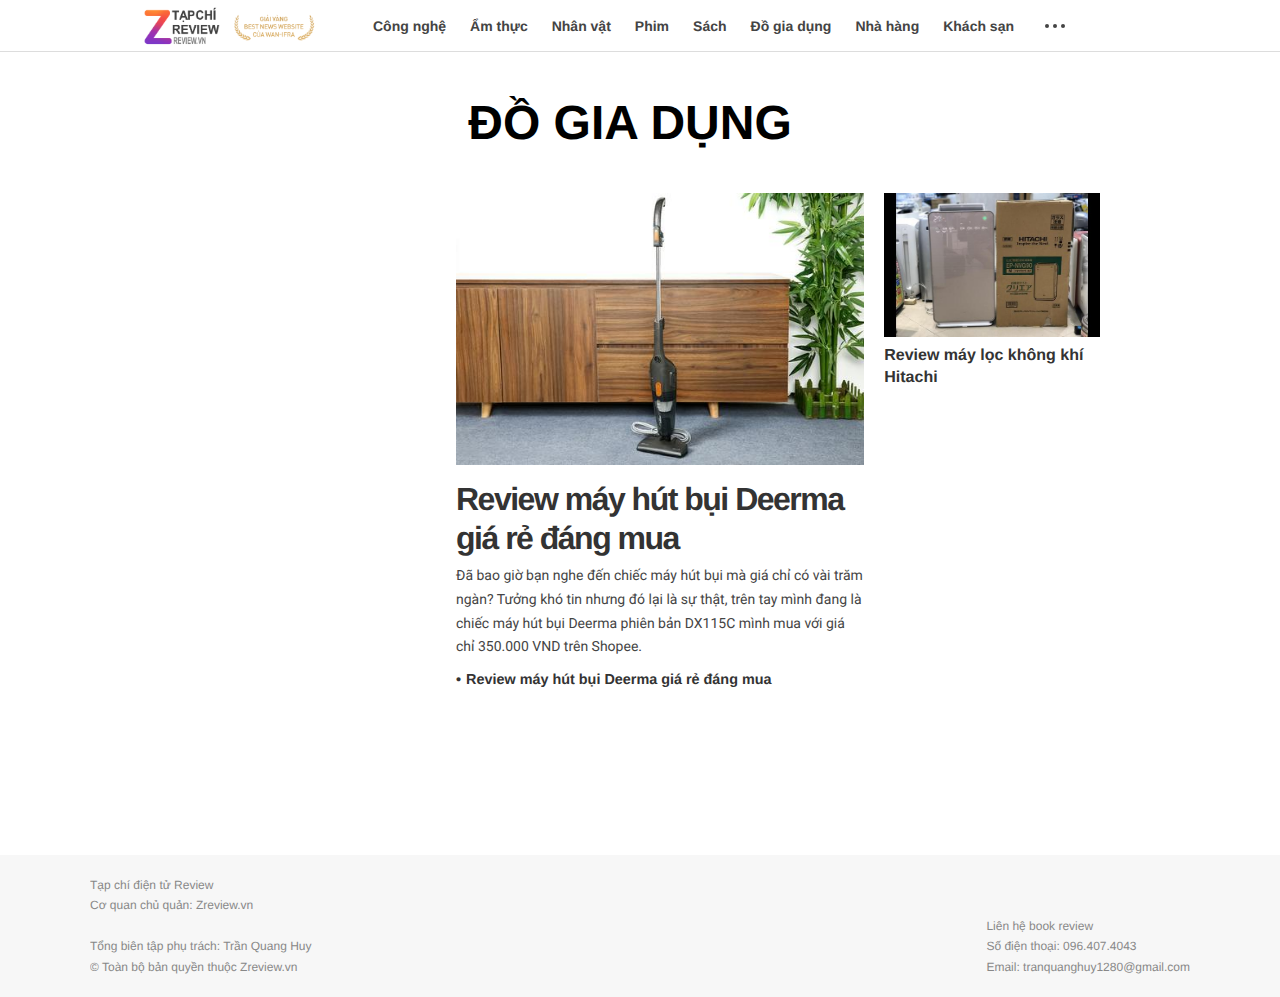
<file: public/client/do-gia-dung.html>
<!DOCTYPE html>
<html lang="vi" xmlns="http://www.w3.org/1999/xhtml">

<!-- Mirrored from zreview.vn/do-gia-dung.html by HTTrack Website Copier/3.x [XR&CO'2014], Thu, 18 Jul 2024 07:58:41 GMT -->
<!-- Added by HTTrack --><meta http-equiv="content-type" content="text/html;charset=utf-8" /><!-- /Added by HTTrack -->
<head>
  <script async src="https://www.googletagmanager.com/gtag/js?id=G-00HNHTJ14N"></script>
  <script>
    window.dataLayer = window.dataLayer || [];
    function gtag(){dataLayer.push(arguments);}
    gtag('js', new Date());

    gtag('config', 'G-00HNHTJ14N');
  </script>
  <meta http-equiv="Content-Type" content="text/html; charset=utf-8">
  <meta http-equiv="REFRESH" content="1800">
  <meta http-equiv="Content-Language" content="vi">
  <meta name="copyright" content="Copyright © 2024 by Zreview.vn">
  <meta name="distribution" content="Global">
  <meta name="author" content="Zreview.vn">

  <title>Đồ gia dụng - review sản phẩm đồ gia dụng</title>
  <meta name="description" content="Đồ gia dụng - review sản phẩm đồ gia dụng">
  <meta name="keywords" content="review, đồ gia dụng, sản phẩm, đồ trong gia đình">

  <!-- ROBOTS -->
  <meta name="robots" content="index,follow">

  <meta property="og:type" content="website">
  <meta property="og:image" content="./images/thumb_zreview.webp">
  <meta property="og:image:width" content="720">
  <meta property="og:image:height" content="480">

  <meta property="article:published_time" content="">
  <meta property="article:modified_time" content="">
  <meta property="og:url" content="https://zreview.vn/do-gia-dung.html">
  <meta property="og:title" content="Review đồ gia dụng">
  <meta property="og:description" content="Đồ gia dụng">
  <link rel="canonical" href="do-gia-dung.html">
  <meta content="width=device-width, initial-scale=1, minimum-scale=1, maximum-scale=5, user-scalable=1" name="viewport">
  <meta name="format-detection" content="telephone=no">
  <meta name="format-detection" content="address=no">
  <meta name="apple-mobile-web-app-capable" content="yes">
  <meta name="apple-mobile-web-app-status-bar-style" content="black">
  <meta name="referrer" content="no-referrer-when-downgrade">


  <script type="application/ld+json">
    {
      "@context" : "http://schema.org",
      "@type" : "WebSite",
      "name" : "Đồ gia dụng - Review sản phẩm đồ gia dụng",
      "alternateName" : "Đồ gia dụng - review sản phẩm đồ gia dụng",
      "dateModified": "",
      "url" : "https://zreview.vn/do-gia-dung.html"
    }
  </script>

  <script type="application/ld+json">
    {
      "@context": "http://schema.org",
      "@type": "BreadcrumbList",
      "itemListElement": [
      {
        "@type": "ListItem",
        "position": 1,
        "item": {
        "@id": "https://zreview.vn",
        "name": "Trang chủ"
      }
    },
    {
      "@type": "ListItem",
      "position": 2,
      "item": {
      "@id": "https://zreview.vn/do-gia-dung.html",
      "name": "Đồ gia dụng"
    }
  }
  ]
}
</script>

<link rel="apple-touch-icon" sizes="57x57" href="images/favicon/app_57x57.png">
<link rel="apple-touch-icon" sizes="60x60" href="images/favicon/app_60x60.png">
<link rel="apple-touch-icon" sizes="72x72" href="images/favicon/app_72x72.png">
<link rel="apple-touch-icon" sizes="120x120" href="images/favicon/app_120x120.png">
<link rel="apple-touch-icon" sizes="144x144" href="images/favicon/app_144x144.png">
<link rel="icon" type="image/png" href="images/favicon/favicon_96x96.png" sizes="96x96">
<link rel="icon" type="image/png" href="images/favicon/favicon_48x48.png" sizes="48x48">
<link rel="shortcut icon" href="images/favicon/favicon_48x48.ico">


<link rel="stylesheet" type="text/css" href="css/external.css">
<link rel="stylesheet" type="text/css" href="css/noto-serif.css">
<link rel="stylesheet" type="text/css" href="css/roboto.css">
<link rel="stylesheet" type="text/css" href="css/main.css">
<link rel="stylesheet" type="text/css" href="css/footer.css">
<link rel="stylesheet" type="text/css" href="css/page_common.css">
<link rel="stylesheet" type="text/css" href="css/page_category.css">


</head>
<body id="page-category" class="  refresh" cate-id="xuat-ban" theme="template2">

  <div class="page-wrapper">
    <section id="category-header" class="section">
      <h1 style="margin-top: 40px">
        <a href="do-gia-dung.html" title="Đồ gia dụng">Đồ gia dụng</a>
      </h1>

    </section>
    <section id="section-featured" class="section">
      <div class="section-content">
        <div data-content="newsfeatured" class="article-list" id="category-list-1">
<article zone-ad-name="" class="article-item znews-native type-text picked-featured">
        <p class="article-thumbnail">
          <a href="review-m%c3%a1y-h%c3%bat-b%e1%bb%a5i-deerma-gi%c3%a1-r%e1%ba%bb-%c4%91%c3%a1ng-mua.html">
            <img src="images/46/cam-tay-deerma-dx115c-1-org.jpg" alt="Review máy hút bụi Deerma giá rẻ đáng mua">
          </a>
        </p>
        <header>
          <p class="article-title">
            <a href="review-m%c3%a1y-h%c3%bat-b%e1%bb%a5i-deerma-gi%c3%a1-r%e1%ba%bb-%c4%91%c3%a1ng-mua.html">Review máy hút bụi Deerma giá rẻ đáng mua</a>
          </p>
          <p class="article-summary">Đã bao giờ bạn nghe đến chiếc máy hút bụi mà giá chỉ có vài trăm ngàn? Tưởng khó tin nhưng đó lại là sự thật, trên tay mình đang là chiếc máy hút bụi Deerma phiên bản DX115C mình mua với giá chỉ 350.000 VND trên Shopee.</p>

          <ul class="article-related">
            <li class=" type-text"><a href="review-m%c3%a1y-h%c3%bat-b%e1%bb%a5i-deerma-gi%c3%a1-r%e1%ba%bb-%c4%91%c3%a1ng-mua.html" title="Review máy hút bụi Deerma giá rẻ đáng mua">Review máy hút bụi Deerma giá rẻ đáng mua</a></li>
          </ul>
        </header>
      </article><article zone-ad-name="" class="article-item znews-native type-text picked-featured">
        <p class="article-thumbnail">
          <a href="review-m%c3%a1y-l%e1%bb%8dc-kh%c3%b4ng-kh%c3%ad-hitachi.html">
            <img src="images/33/may-loc-khong-khi.jpg" alt="Review máy lọc không khí Hitachi">
          </a>
        </p>
        <header>
          <p class="article-title">
            <a href="review-m%c3%a1y-l%e1%bb%8dc-kh%c3%b4ng-kh%c3%ad-hitachi.html">Review máy lọc không khí Hitachi</a>
          </p>
          <p class="article-summary">Khi nói tới đồ công nghệ thì chúng ta sẽ nghĩ ngay tới các thương hiệu hàng đầu của Nhật Bản - đất nước được xem là sở hữu nền khoa học tiến bộ số một thế giới.</p>

          <ul class="article-related">
            <li class=" type-text"><a href="review-m%c3%a1y-l%e1%bb%8dc-kh%c3%b4ng-kh%c3%ad-hitachi.html" title="Review máy lọc không khí Hitachi">Review máy lọc không khí Hitachi</a></li>
          </ul>
        </header>
      </article>
</div>

        <div data-content="newstrending" class="article-list listing-layout " id="category-list-2"></div>
      </div>
    </section>
  </div>

  <header id="zing-header" class="scrollfixed">
    <div class="page-wrapper">
      <h1 class="logo">
         <a href="index.html" title="Zreview - Review cả thế giới"> Tạp chí review trực tuyến</a>
      </h1>
      <nav class="category-menu">
        <ul>
          <li class="parent xuat-ban ">
            <a href="cong-nghe.html" title="Công nghệ">Công nghệ</a>
            <div class="subcate">
              <ul>

              </ul>
            </div>
          </li>

          <li class="parent am-thuc">
            <a href="am-thuc.html" title="ẩm thực">Ẩm thực</a>
            <div class="subcate">
              <ul>

              </ul>
            </div>
          </li>

          <li class="parent nhan-vat">
            <a href="nhan-vat.html" title="Nhân vật">Nhân vật</a>
            <div class="subcate">
              <ul>

              </ul>
            </div>
          </li>

          <li class="parent phim">
            <a href="phim.html" title="Phim">Phim</a>
            <div class="subcate">
              <ul>

              </ul>
            </div>
          </li>

          <li class="parent sach">
            <a href="sach.html" title="Sách">Sách</a>
            <div class="subcate">
              <ul>

              </ul>
            </div>
          </li>

          <li class="parent do-gia-dung">
            <a href="do-gia-dung.html" title="Đồ gia dụng">Đồ gia dụng</a>
            <div class="subcate">
              <ul>

              </ul>
            </div>
          </li>

          <li class="parent nha-hang">
            <a href="nha-hang.html" title="Nhà hàng">Nhà hàng</a>
            <div class="subcate">
              <ul>

              </ul>
            </div>
          </li>

          <li class="parent khach-san">
            <a href="khach-san.html" title="Khách sạn">Khách sạn</a>
            <div class="subcate">
              <ul>

              </ul>
            </div>
          </li>
          <li class="more">
<span class="dot dot1"></span><span class="dot dot2"></span><span class="dot dot3"></span>
</li>
        </ul>
      </nav>


      <div class="toolbox">
        <div class="searchform-wrap">
          <form name="search" id="searchbox" class="znewsSearch" target="_blank">
            <input type="text" name="s" id="search_keyword" placeholder="Nhập nội dung cần tìm...">
            <button type="submit" id="search_button" aria-label="Tìm kiếm"><span class="znews-icon ti-search"></span></button>
          </form>
        </div>
        <a href="#" class="notification">
          <span class="znews-icon ti-user"></span>
        </a>
        <a class="version" href="#">M</a>
      </div>
    </div>
    <div class="category-popup">
      <nav class="category-menu">
        <div class="page-wrapper">
          <ul class="normal-category">

            <li class="parent xuat-ban ">
              <a href="cong-nghe.html" title="Công nghệ">Công nghệ</a>
              <div class="subcate">
                <ul>

                </ul>
              </div>
            </li>

            <li class="parent am-thuc">
              <a href="am-thuc.html" title="Ẩm thực">Ẩm thực</a>
              <div class="subcate">
                <ul>

                </ul>
              </div>
            </li>

            <li class="parent cong-nghe ">
              <a href="nhan-vat.html" title="Nhân vật">Nhân vật</a>
              <div class="subcate">
                <ul>

                </ul>
              </div>
            </li>

            <li class="parent doi-song ">
              <a href="phim.html" title="Phim">Phim</a>
              <div class="subcate">
                <ul>

                </ul>
              </div>
            </li>

            <li class="parent tac-gia ">
              <a href="sach.html" title="Sách">Sách</a>
              <div class="subcate">
                <ul>

                </ul>
              </div>
            </li>

            <li class="parent giai-tri ">
              <a href="do-gia-dung.html" title="Đồ gia dụng">Đồ gia dụng</a>
              <div class="subcate">
                <ul>

                </ul>
              </div>
            </li>

            <li class="parent the-thao ">
              <a href="nha-hang.html" title="Nhà hàng">Nhà hàng</a>
              <div class="subcate">
                <ul>

                </ul>
              </div>
            </li>

            <li class="parent lifestyle ">
              <a href="khach-san.html" title="Khách sạn">Khách sạn</a>
              <div class="subcate">
                <ul>

                </ul>
              </div>
            </li>

            <li class="parent sach-hay ">
              <a href="du-lich.html" title="Du lịch">Du lịch</a>
              <div class="subcate">
                <ul>

                </ul>
              </div>
            </li>

            <li class="parent van-hoa-doc ">
              <a href="thuc-pham-chuc-nang.html" title="Thực phẩm chức năng">Thực phẩm chức năng</a>
              <div class="subcate">
                <ul>

                </ul>
              </div>
            </li>

            <li class="parent suc-khoe ">
              <a href="khac.html" title="Khác">Khác</a>
              <div class="subcate">
                <ul>

                </ul>
              </div>
            </li>
          </ul>

        </div>
      </nav>
    </div>

  </header>

  <div class="page-wrapper">
    <section id="news-latest" class="section has-sidebar">
      <section class="section-content">
        <div class="article-list listing-layout responsive infinite-load" id="category-list-3"></div>
      </section>
    </section>

  </div>

  <footer id="footer">
      <div class="page-wrapper footer-wrapper">
        <div class="left-side-info">
          <div class="web-info">
            <div class="logo"><img style="display: none" src="[data-uri]"></div>
            <p style="line-height: 1.7; font-size: 12px">
              Tạp chí điện tử Review <br> Cơ quan chủ quản: Zreview.vn <br><br> Tổng biên tập
              phụ trách: Trần Quang Huy<br> © Toàn bộ bản quyền thuộc Zreview.vn
            </p>
          </div>
        </div>

        <div class="copyright-info">
          <p style="line-height: 1.7; font-size: 12px">
            Liên hệ book review<br>
            Số điện thoại: 096.407.4043<br>
            Email: tranquanghuy1280@gmail.com
          </p>
        </div>
      </div>
    </footer>
</body>
<script type="text/javascript" src="js/zreview_1.js"></script>

<!-- Mirrored from zreview.vn/do-gia-dung.html by HTTrack Website Copier/3.x [XR&CO'2014], Thu, 18 Jul 2024 07:58:42 GMT -->
</html>
</file>
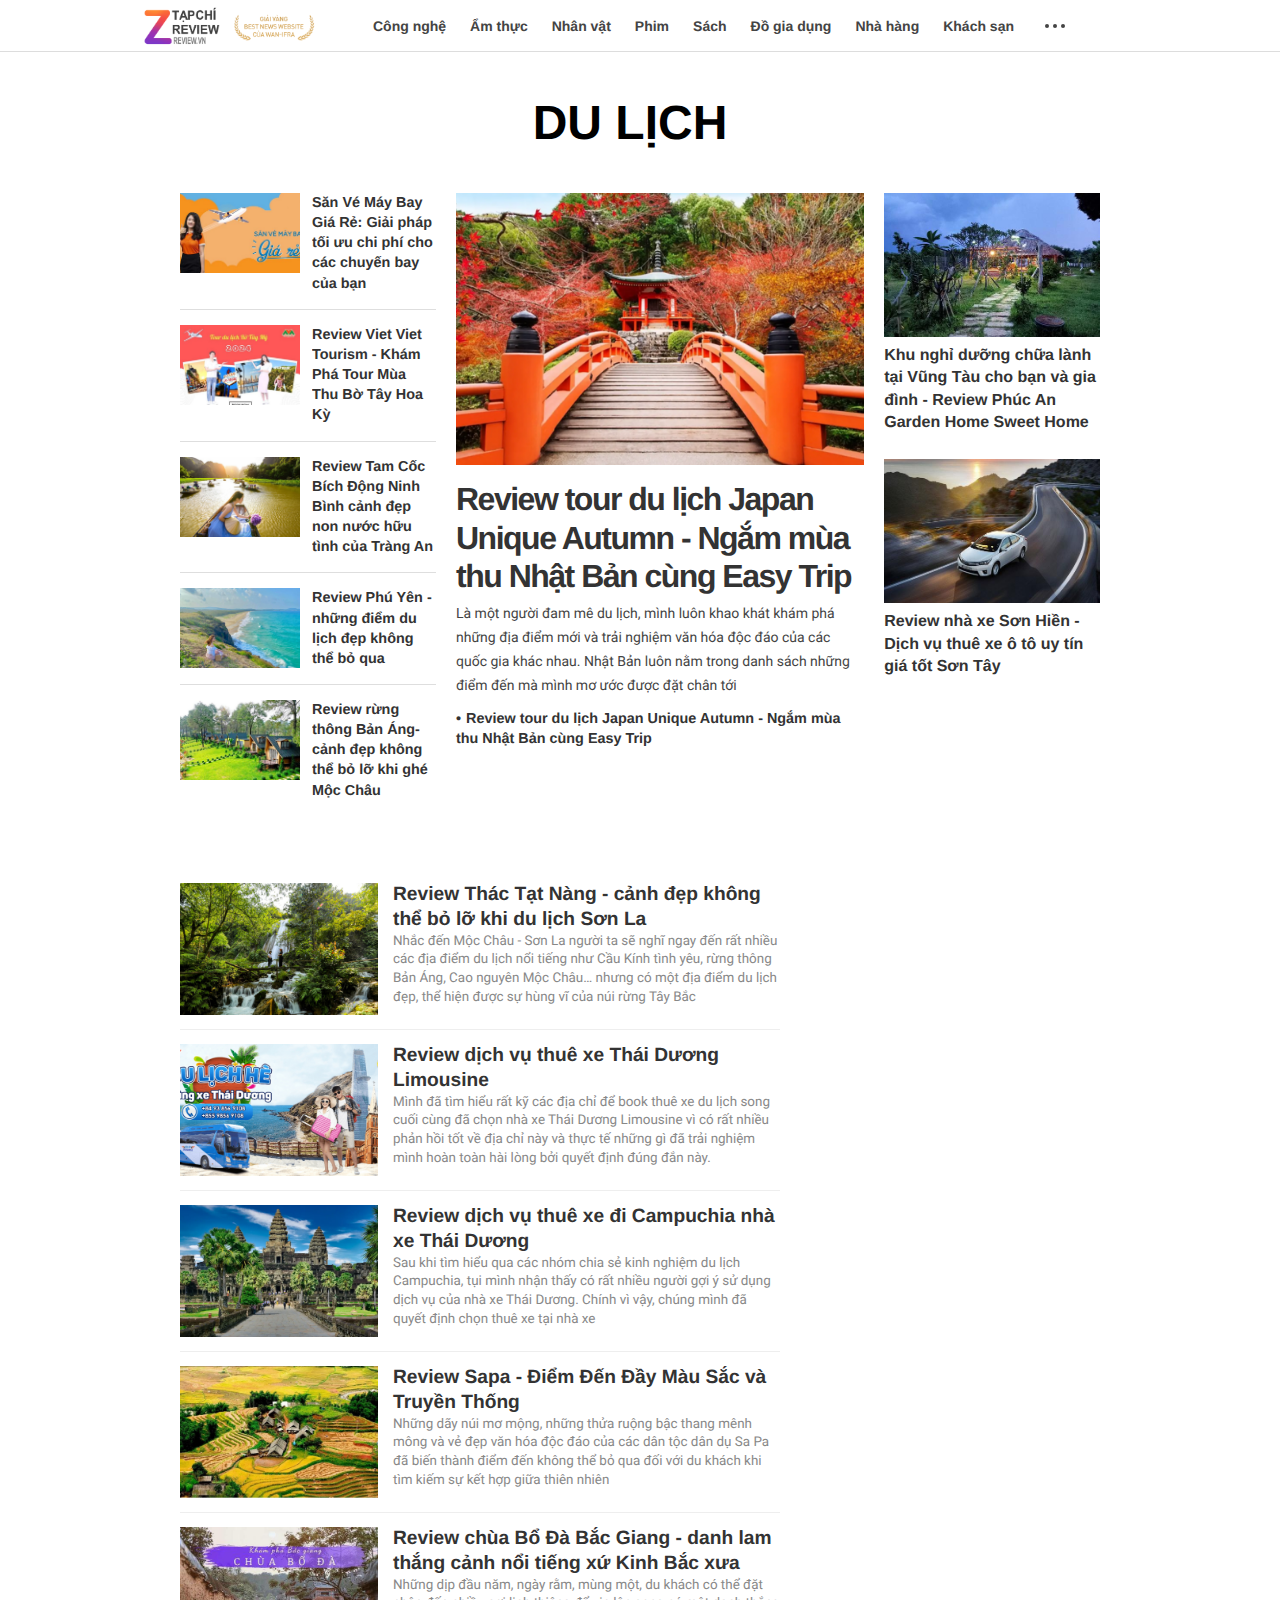
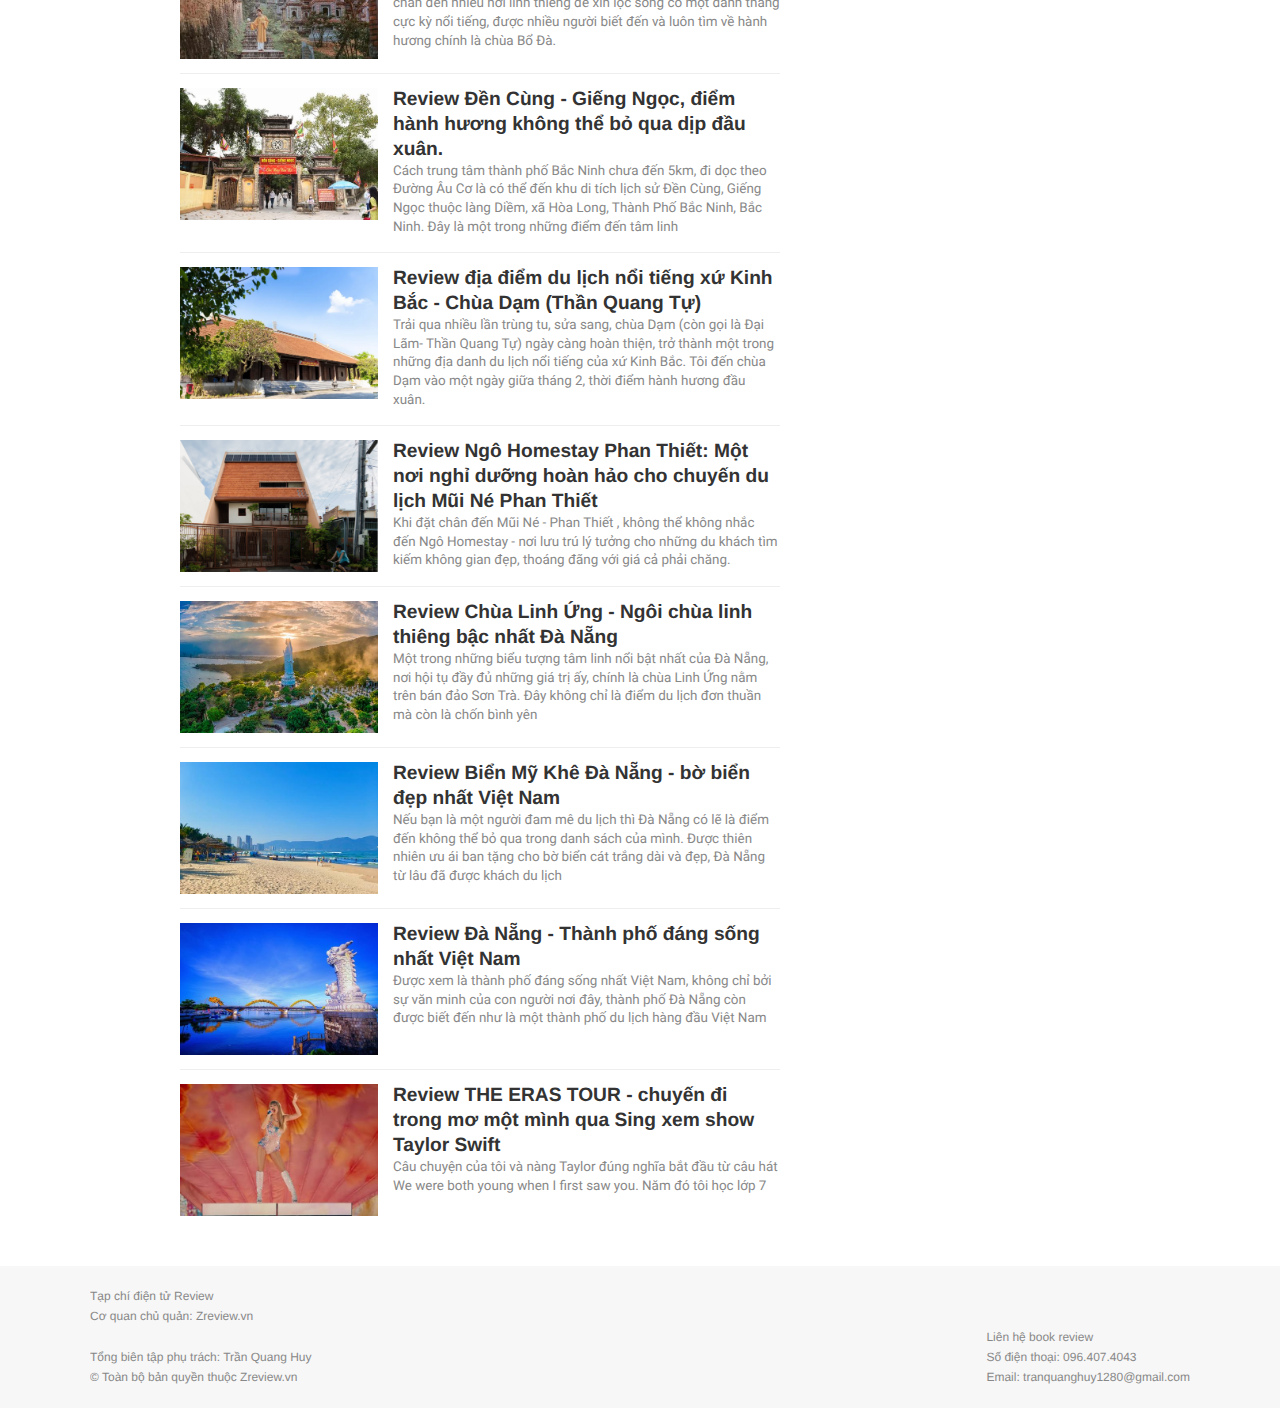
<file: public/client/du-lich.html>
<!DOCTYPE html>
<html lang="vi" xmlns="http://www.w3.org/1999/xhtml">

<!-- Mirrored from zreview.vn/du-lich.html by HTTrack Website Copier/3.x [XR&CO'2014], Thu, 18 Jul 2024 07:58:51 GMT -->
<!-- Added by HTTrack --><meta http-equiv="content-type" content="text/html;charset=utf-8" /><!-- /Added by HTTrack -->
<head>
  <script async src="https://www.googletagmanager.com/gtag/js?id=G-00HNHTJ14N"></script>
  <script>
    window.dataLayer = window.dataLayer || [];
    function gtag(){dataLayer.push(arguments);}
    gtag('js', new Date());

    gtag('config', 'G-00HNHTJ14N');
  </script>
  <meta http-equiv="Content-Type" content="text/html; charset=utf-8">
  <meta http-equiv="REFRESH" content="1800">
  <meta http-equiv="Content-Language" content="vi">
  <meta name="copyright" content="Copyright © 2024 by Zreview.vn">
  <meta name="distribution" content="Global">
  <meta name="author" content="Zreview.vn">

  <title>Du lịch - review các điểm du lịch nổi tiếng</title>
  <meta name="description" content="Du lịch- review địa điểm du lịch nổi tiếng">
  <meta name="keywords" content="review, du lịch, địa điểm, nổi tiếng">

  <!-- ROBOTS -->
  <meta name="robots" content="index,follow">

  <meta property="og:type" content="website">
  <meta property="og:image" content="./images/thumb_zreview.webp">
  <meta property="og:image:width" content="720">
  <meta property="og:image:height" content="480">

  <meta property="article:published_time" content="">
  <meta property="article:modified_time" content="">
  <meta property="og:url" content="https://zreview.vn/du-lich.html">
  <meta property="og:title" content="Review Du lịch">
  <meta property="og:description" content="Du lịch">
  <link rel="canonical" href="khach-san.html">
  <meta content="width=device-width, initial-scale=1, minimum-scale=1, maximum-scale=5, user-scalable=1" name="viewport">
  <meta name="format-detection" content="telephone=no">
  <meta name="format-detection" content="address=no">
  <meta name="apple-mobile-web-app-capable" content="yes">
  <meta name="apple-mobile-web-app-status-bar-style" content="black">
  <meta name="referrer" content="no-referrer-when-downgrade">


  <script type="application/ld+json">
    {
      "@context" : "http://schema.org",
      "@type" : "WebSite",
      "name" : "Du lịch - review các điểm du lịch nổi tiếng",
      "alternateName" : "Du lịch - review các điểm du lịch nổi tiếng trong và ngoài nước",
      "dateModified": "",
      "url" : "https://zreview.vn/du-lich.html"
    }
  </script>

  <script type="application/ld+json">
    {
      "@context": "http://schema.org",
      "@type": "BreadcrumbList",
      "itemListElement": [
      {
        "@type": "ListItem",
        "position": 1,
        "item": {
        "@id": "https://zreview.vn",
        "name": "Trang chủ"
      }
    },
    {
      "@type": "ListItem",
      "position": 2,
      "item": {
      "@id": "https://zreview.vn/du-lich.html",
      "name": "Du lịch"
    }
  }
  ]
}
</script>

<link rel="apple-touch-icon" sizes="57x57" href="images/favicon/app_57x57.png">
<link rel="apple-touch-icon" sizes="60x60" href="images/favicon/app_60x60.png">
<link rel="apple-touch-icon" sizes="72x72" href="images/favicon/app_72x72.png">
<link rel="apple-touch-icon" sizes="120x120" href="images/favicon/app_120x120.png">
<link rel="apple-touch-icon" sizes="144x144" href="images/favicon/app_144x144.png">
<link rel="icon" type="image/png" href="images/favicon/favicon_96x96.png" sizes="96x96">
<link rel="icon" type="image/png" href="images/favicon/favicon_48x48.png" sizes="48x48">
<link rel="shortcut icon" href="images/favicon/favicon_48x48.ico">

<link rel="stylesheet" type="text/css" href="css/external.css">
<link rel="stylesheet" type="text/css" href="css/noto-serif.css">
<link rel="stylesheet" type="text/css" href="css/roboto.css">
<link rel="stylesheet" type="text/css" href="css/main.css">
<link rel="stylesheet" type="text/css" href="css/footer.css">
<link rel="stylesheet" type="text/css" href="css/page_common.css">
<link rel="stylesheet" type="text/css" href="css/page_category.css">


</head>
<body id="page-category" class="  refresh" cate-id="xuat-ban" theme="template2">

  <div class="page-wrapper">
    <section id="category-header" class="section">
      <h1 style="margin-top: 40px">
        <a href="du-lich.html" title="Du lịch">Du lịch</a>
      </h1>

    </section>
    <section id="section-featured" class="section">
      <div class="section-content">
        <div data-content="newsfeatured" class="article-list" id="category-list-1">
<article zone-ad-name="" class="article-item znews-native type-text picked-featured">
           <p class="article-thumbnail">
              <a href="review-tour-du-l%e1%bb%8bch-japan-unique-autumn---ng%e1%ba%afm-m%c3%b9a-thu-nh%e1%ba%adt-b%e1%ba%a3n-c%c3%b9ng-easy-trip.html">
                <img src="images/209/review_easy_trip.png" alt="Review tour du lịch Japan Unique Autumn - Ngắm mùa thu Nhật Bản cùng Easy Trip">
              </a>
            </p>
            <header>
              <p class="article-title">
                <a href="review-tour-du-l%e1%bb%8bch-japan-unique-autumn---ng%e1%ba%afm-m%c3%b9a-thu-nh%e1%ba%adt-b%e1%ba%a3n-c%c3%b9ng-easy-trip.html">Review tour du lịch Japan Unique Autumn - Ngắm mùa thu Nhật Bản cùng Easy Trip</a>
              </p>
              <p class="article-summary">Là một người đam mê du lịch, mình luôn khao khát khám phá những địa điểm mới và trải nghiệm văn hóa độc đáo của các quốc gia khác nhau. Nhật Bản luôn nằm trong danh sách những điểm đến mà mình mơ ước được đặt chân tới</p>

              <ul class="article-related">
                <li class=" type-text"><a href="review-tour-du-l%e1%bb%8bch-japan-unique-autumn---ng%e1%ba%afm-m%c3%b9a-thu-nh%e1%ba%adt-b%e1%ba%a3n-c%c3%b9ng-easy-trip.html" title="Review tour du lịch Japan Unique Autumn - Ngắm mùa thu Nhật Bản cùng Easy Trip">Review tour du lịch Japan Unique Autumn - Ngắm mùa thu Nhật Bản cùng Easy Trip</a></li>
              </ul>
            </header>
          </article><article zone-ad-name="" class="article-item znews-native type-text picked-featured">
           <p class="article-thumbnail">
              <a href="khu-ngh%e1%bb%89-d%c6%b0%e1%bb%a1ng-ch%e1%bb%afa-l%c3%a0nh-t%e1%ba%a1i-v%c5%a9ng-t%c3%a0u-cho-b%e1%ba%a1n-v%c3%a0-gia-%c4%91%c3%acnh---review-ph%c3%bac-an-garden-home-sweet-.html">
                <img src="images/203/449835420_450418927960474_3285831161621220233_n.jpg" alt="Khu nghỉ dưỡng chữa lành tại Vũng Tàu cho bạn và gia đình - Review Phúc An Garden Home Sweet Home">
              </a>
            </p>
            <header>
              <p class="article-title">
                <a href="khu-ngh%e1%bb%89-d%c6%b0%e1%bb%a1ng-ch%e1%bb%afa-l%c3%a0nh-t%e1%ba%a1i-v%c5%a9ng-t%c3%a0u-cho-b%e1%ba%a1n-v%c3%a0-gia-%c4%91%c3%acnh---review-ph%c3%bac-an-garden-home-sweet-.html">Khu nghỉ dưỡng chữa lành tại Vũng Tàu cho bạn và gia đình - Review Phúc An Garden Home Sweet Home</a>
              </p>
              <p class="article-summary">hay vì đến những nơi đông đúc, ồn ào, xô bồ, lựa chọn hòa mình vào thiên nhiên, thư giãn trong bầu không khí trong lành, tránh xa khói thuốc, còi xe để lắng nghe tiếng chim hót là xu hướng chữa lành mới của giới trẻ trong thời gian gần đây</p>

              <ul class="article-related">
                <li class=" type-text"><a href="khu-ngh%e1%bb%89-d%c6%b0%e1%bb%a1ng-ch%e1%bb%afa-l%c3%a0nh-t%e1%ba%a1i-v%c5%a9ng-t%c3%a0u-cho-b%e1%ba%a1n-v%c3%a0-gia-%c4%91%c3%acnh---review-ph%c3%bac-an-garden-home-sweet-.html" title="Khu nghỉ dưỡng chữa lành tại Vũng Tàu cho bạn và gia đình - Review Phúc An Garden Home Sweet Home">Khu nghỉ dưỡng chữa lành tại Vũng Tàu cho bạn và gia đình - Review Phúc An Garden Home Sweet Home</a></li>
              </ul>
            </header>
          </article><article zone-ad-name="" class="article-item znews-native type-text picked-featured">
           <p class="article-thumbnail">
              <a href="review-nh%c3%a0-xe-s%c6%a1n-hi%e1%bb%81n---d%e1%bb%8bch-v%e1%bb%a5-thu%c3%aa-xe-%c3%b4-t%c3%b4-uy-t%c3%adn-gi%c3%a1-t%e1%bb%91t-s%c6%a1n-t%c3%a2y.html">
                <img src="images/201/review-nha-xe-son-hien-dich-vu-thue-xe-o-to-uy-tin-son-tay.jpg" alt="Review nhà xe Sơn Hiền - Dịch vụ thuê xe ô tô uy tín giá tốt Sơn Tây">
              </a>
            </p>
            <header>
              <p class="article-title">
                <a href="review-nh%c3%a0-xe-s%c6%a1n-hi%e1%bb%81n---d%e1%bb%8bch-v%e1%bb%a5-thu%c3%aa-xe-%c3%b4-t%c3%b4-uy-t%c3%adn-gi%c3%a1-t%e1%bb%91t-s%c6%a1n-t%c3%a2y.html">Review nhà xe Sơn Hiền - Dịch vụ thuê xe ô tô uy tín giá tốt Sơn Tây</a>
              </p>
              <p class="article-summary">Đầu tiên về chất lượng xe, xe mình thuê là xe Toyota Vios, dòng xe số sàn. Mặc dù sản xuất từ năm 2022 nhưng xe còn mới nguyên do được bên nhà xe vệ sinh và bảo dưỡng thường xuyên. Ghế êm ái, ngồi rất dễ chịu</p>

              <ul class="article-related">
                <li class=" type-text"><a href="review-nh%c3%a0-xe-s%c6%a1n-hi%e1%bb%81n---d%e1%bb%8bch-v%e1%bb%a5-thu%c3%aa-xe-%c3%b4-t%c3%b4-uy-t%c3%adn-gi%c3%a1-t%e1%bb%91t-s%c6%a1n-t%c3%a2y.html" title="Review nhà xe Sơn Hiền - Dịch vụ thuê xe ô tô uy tín giá tốt Sơn Tây">Review nhà xe Sơn Hiền - Dịch vụ thuê xe ô tô uy tín giá tốt Sơn Tây</a></li>
              </ul>
            </header>
          </article>
</div>

        <div data-content="newstrending" class="article-list listing-layout " id="category-list-2">
<article class="article-item type-text picked-trending short">
            <p class="article-thumbnail">
              <a href="s%c4%83n-v%c3%a9-m%c3%a1y-bay-gi%c3%a1-r%e1%ba%bb-gi%e1%ba%a3i-ph%c3%a1p-t%e1%bb%91i-%c6%b0u-chi-ph%c3%ad-cho-c%c3%a1c-chuy%e1%ba%bfn-bay-c%e1%bb%a7a-b%e1%ba%a1n.html">

                <img src="images/198/ve-may-bay-gia-re1.jpg" alt="Săn Vé Máy Bay Giá Rẻ: Giải pháp tối ưu chi phí cho các chuyến bay của bạn">
              </a>
            </p>
            <header>
              <p class="article-title">
                <a href="s%c4%83n-v%c3%a9-m%c3%a1y-bay-gi%c3%a1-r%e1%ba%bb-gi%e1%ba%a3i-ph%c3%a1p-t%e1%bb%91i-%c6%b0u-chi-ph%c3%ad-cho-c%c3%a1c-chuy%e1%ba%bfn-bay-c%e1%bb%a7a-b%e1%ba%a1n.html">Săn Vé Máy Bay Giá Rẻ: Giải pháp tối ưu chi phí cho các chuyến bay của bạn</a>
              </p>
              <p class="article-summary">Ngay từ khi tìm hiểu Fanpage Săn Vé Máy Bay Giá Rẻ, mình đã bị ấn tượng bởi những bài đăng thường xuyên cập nhật về các chương trình khuyến mãi, những kinh nghiệm săn vé máy bay giá rẻ, và</p>

            </header>
          </article><article class="article-item type-text picked-trending short">
            <p class="article-thumbnail">
              <a href="review-viet-viet-tourism---kh%c3%a1m-ph%c3%a1-tour-m%c3%b9a-thu-b%e1%bb%9d-t%c3%a2y-hoa-k%e1%bb%b3.html">

                <img src="images/197/tour-du-lich-bo-tay-hoa-ky-2024-vietmytravel.jpg" alt="Review Viet Viet Tourism - Khám Phá Tour Mùa Thu Bờ Tây Hoa Kỳ">
              </a>
            </p>
            <header>
              <p class="article-title">
                <a href="review-viet-viet-tourism---kh%c3%a1m-ph%c3%a1-tour-m%c3%b9a-thu-b%e1%bb%9d-t%c3%a2y-hoa-k%e1%bb%b3.html">Review Viet Viet Tourism - Khám Phá Tour Mùa Thu Bờ Tây Hoa Kỳ</a>
              </p>
              <p class="article-summary">Tour Mùa Thu Bờ Tây Hoa Kỳ của Viet Viet Tourism là một hành trình đặc biệt, mang đến cho du khách cơ hội trải nghiệm vẻ đẹp quyến rũ của bờ tây nước Mỹ vào mùa thu. Với lịch trình phong phú kéo dài 7 ngày 6 đêm</p>

            </header>
          </article><article class="article-item type-text picked-trending short">
            <p class="article-thumbnail">
              <a href="review-tam-c%e1%bb%91c-b%c3%adch-%c4%91%e1%bb%99ng-ninh-b%c3%acnh-c%e1%ba%a3nh-%c4%91%e1%ba%b9p-non-n%c6%b0%e1%bb%9bc-h%e1%bb%afu-t%c3%acnh-c%e1%bb%a7a-tr%c3%a0ng-an.html">

                <img src="images/169/review-tam-coc-bich-dong-trang-an-ninh-binh.png" alt="Review Tam Cốc Bích Động Ninh Bình cảnh đẹp non nước hữu tình của Tràng An">
              </a>
            </p>
            <header>
              <p class="article-title">
                <a href="review-tam-c%e1%bb%91c-b%c3%adch-%c4%91%e1%bb%99ng-ninh-b%c3%acnh-c%e1%ba%a3nh-%c4%91%e1%ba%b9p-non-n%c6%b0%e1%bb%9bc-h%e1%bb%afu-t%c3%acnh-c%e1%bb%a7a-tr%c3%a0ng-an.html">Review Tam Cốc Bích Động Ninh Bình cảnh đẹp non nước hữu tình của Tràng An</a>
              </p>
              <p class="article-summary">Tam Cốc Bích Động Ninh Bình thuộc địa phận huyện Hoa Lư, tỉnh Ninh Bình, chỉ cách Hà Nội khoảng 100km về phía Nam. Đường đi Tam Cốc khá thuận tiện bởi đường quốc lộ rộng, dễ đi, chỉ khoảng hơn một tiếng đồng hồ chạy xe là bạn đã đến nơi.</p>

            </header>
          </article><article class="article-item type-text picked-trending short">
            <p class="article-thumbnail">
              <a href="review-ph%c3%ba-y%c3%aan---nh%e1%bb%afng-%c4%91i%e1%bb%83m-du-l%e1%bb%8bch-%c4%91%e1%ba%b9p-kh%c3%b4ng-th%e1%bb%83-b%e1%bb%8f-qua.html">

                <img src="images/165/review-phu-yen-nhung-diem-den-khong-the-bo-qua.png" alt="Review Phú Yên - những điểm du lịch đẹp không thể bỏ qua">
              </a>
            </p>
            <header>
              <p class="article-title">
                <a href="review-ph%c3%ba-y%c3%aan---nh%e1%bb%afng-%c4%91i%e1%bb%83m-du-l%e1%bb%8bch-%c4%91%e1%ba%b9p-kh%c3%b4ng-th%e1%bb%83-b%e1%bb%8f-qua.html">Review Phú Yên - những điểm du lịch đẹp không thể bỏ qua</a>
              </p>
              <p class="article-summary">Nếu bạn là fan của phim truyện Việt Nam chắc sẽ không thể quên được những thước phim đẹp đến nghẹt thở trong bộ phim Tôi thấy hoa vàng trên cỏ xanh. Cứ tưởng những cảnh đẹp ấy chỉ xuất hiện trên điện ảnh, ở nước ngoài mới có nhưng không phải.</p>

            </header>
          </article><article class="article-item type-text picked-trending short">
            <p class="article-thumbnail">
              <a href="review-r%e1%bb%abng-th%c3%b4ng-b%e1%ba%a3n-%c3%a1ng--c%e1%ba%a3nh-%c4%91%e1%ba%b9p-kh%c3%b4ng-th%e1%bb%83-b%e1%bb%8f-l%e1%bb%a1-khi-gh%c3%a9-m%e1%bb%99c-ch%c3%a2u.html">

                <img src="images/147/review-rung-thong-ban-ang-hoi-tho-cua-su-phong-khoang-trong-lanh-vung-tay-bac-06-1646058953.jpg" alt="Review rừng thông Bản Áng- cảnh đẹp không thể bỏ lỡ khi ghé Mộc Châu">
              </a>
            </p>
            <header>
              <p class="article-title">
                <a href="review-r%e1%bb%abng-th%c3%b4ng-b%e1%ba%a3n-%c3%a1ng--c%e1%ba%a3nh-%c4%91%e1%ba%b9p-kh%c3%b4ng-th%e1%bb%83-b%e1%bb%8f-l%e1%bb%a1-khi-gh%c3%a9-m%e1%bb%99c-ch%c3%a2u.html">Review rừng thông Bản Áng- cảnh đẹp không thể bỏ lỡ khi ghé Mộc Châu</a>
              </p>
              <p class="article-summary">Mộc Châu được thiên nhiên ưu ái ban tặng không khí trong lành, mát mẻ quanh năm, đặc biệt là cây cối xanh tươi, chim chóc hót líu lo và muôn hoa đua nở. Những địa điểm du lịch ở Mộc Châu luôn thu hút khách bởi sự thơ mộng, quyến rũ</p>

            </header>
          </article>
</div>
      </div>
    </section>
  </div>

  <header id="zing-header" class="scrollfixed">
    <div class="page-wrapper">
      <h1 class="logo">
         <a href="index.html" title="Zreview - Review cả thế giới"> Tạp chí review trực tuyến</a>
      </h1>
      <nav class="category-menu">
        <ul>
          <li class="parent xuat-ban ">
            <a href="cong-nghe.html" title="Công nghệ">Công nghệ</a>
            <div class="subcate">
              <ul>

              </ul>
            </div>
          </li>

          <li class="parent am-thuc">
            <a href="am-thuc.html" title="ẩm thực">Ẩm thực</a>
            <div class="subcate">
              <ul>

              </ul>
            </div>
          </li>

          <li class="parent nhan-vat">
            <a href="nhan-vat.html" title="Nhân vật">Nhân vật</a>
            <div class="subcate">
              <ul>

              </ul>
            </div>
          </li>

          <li class="parent phim">
            <a href="phim.html" title="Phim">Phim</a>
            <div class="subcate">
              <ul>

              </ul>
            </div>
          </li>

          <li class="parent sach">
            <a href="sach.html" title="Sách">Sách</a>
            <div class="subcate">
              <ul>

              </ul>
            </div>
          </li>

          <li class="parent do-gia-dung">
            <a href="do-gia-dung.html" title="Đồ gia dụng">Đồ gia dụng</a>
            <div class="subcate">
              <ul>

              </ul>
            </div>
          </li>

          <li class="parent nha-hang">
            <a href="nha-hang.html" title="Nhà hàng">Nhà hàng</a>
            <div class="subcate">
              <ul>

              </ul>
            </div>
          </li>

          <li class="parent khach-san">
            <a href="khach-san.html" title="Khách sạn">Khách sạn</a>
            <div class="subcate">
              <ul>

              </ul>
            </div>
          </li>
          <li class="more">
<span class="dot dot1"></span><span class="dot dot2"></span><span class="dot dot3"></span>
</li>
        </ul>
      </nav>


      <div class="toolbox">
        <div class="searchform-wrap">
          <form name="search" id="searchbox" class="znewsSearch" target="_blank">
            <input type="text" name="s" id="search_keyword" placeholder="Nhập nội dung cần tìm...">
            <button type="submit" id="search_button" aria-label="Tìm kiếm"><span class="znews-icon ti-search"></span></button>
          </form>
        </div>
        <a href="#" class="notification">
          <span class="znews-icon ti-user"></span>
        </a>
        <a class="version" href="#">M</a>
      </div>
    </div>
    <div class="category-popup">
      <nav class="category-menu">
        <div class="page-wrapper">
          <ul class="normal-category">

            <li class="parent xuat-ban ">
              <a href="cong-nghe.html" title="Công nghệ">Công nghệ</a>
              <div class="subcate">
                <ul>

                </ul>
              </div>
            </li>

            <li class="parent am-thuc">
              <a href="am-thuc.html" title="Ẩm thực">Ẩm thực</a>
              <div class="subcate">
                <ul>

                </ul>
              </div>
            </li>

            <li class="parent cong-nghe ">
              <a href="nhan-vat.html" title="Nhân vật">Nhân vật</a>
              <div class="subcate">
                <ul>

                </ul>
              </div>
            </li>

            <li class="parent doi-song ">
              <a href="phim.html" title="Phim">Phim</a>
              <div class="subcate">
                <ul>

                </ul>
              </div>
            </li>

            <li class="parent tac-gia ">
              <a href="sach.html" title="Sách">Sách</a>
              <div class="subcate">
                <ul>

                </ul>
              </div>
            </li>

            <li class="parent giai-tri ">
              <a href="do-gia-dung.html" title="Đồ gia dụng">Đồ gia dụng</a>
              <div class="subcate">
                <ul>

                </ul>
              </div>
            </li>

            <li class="parent the-thao ">
              <a href="nha-hang.html" title="Nhà hàng">Nhà hàng</a>
              <div class="subcate">
                <ul>

                </ul>
              </div>
            </li>

            <li class="parent lifestyle ">
              <a href="khach-san.html" title="Khách sạn">Khách sạn</a>
              <div class="subcate">
                <ul>

                </ul>
              </div>
            </li>

            <li class="parent sach-hay ">
              <a href="du-lich.html" title="Du lịch">Du lịch</a>
              <div class="subcate">
                <ul>

                </ul>
              </div>
            </li>

            <li class="parent van-hoa-doc ">
              <a href="thuc-pham-chuc-nang.html" title="Thực phẩm chức năng">Thực phẩm chức năng</a>
              <div class="subcate">
                <ul>

                </ul>
              </div>
            </li>

            <li class="parent suc-khoe ">
              <a href="khac.html" title="Khác">Khác</a>
              <div class="subcate">
                <ul>

                </ul>
              </div>
            </li>
          </ul>

        </div>
      </nav>
    </div>

  </header>

  <div class="page-wrapper">
    <section id="news-latest" class="section has-sidebar">
      <section class="section-content">
        <div class="article-list listing-layout responsive infinite-load" id="category-list-3">
<article class="article-item  type-text">
            <p class="article-thumbnail">
              <a href="review-th%c3%a1c-t%e1%ba%a1t-n%c3%a0ng---c%e1%ba%a3nh-%c4%91%e1%ba%b9p-kh%c3%b4ng-th%e1%bb%83-b%e1%bb%8f-l%e1%bb%a1-khi-du-l%e1%bb%8bch-s%c6%a1n-la.html">

                <img src="images/140/review-thac-tat-nang.png" alt="Review Thác Tạt Nàng - cảnh đẹp không thể bỏ lỡ khi du lịch Sơn La">
              </a>
            </p>
            <header>
              <p class="article-title">
                <a href="review-th%c3%a1c-t%e1%ba%a1t-n%c3%a0ng---c%e1%ba%a3nh-%c4%91%e1%ba%b9p-kh%c3%b4ng-th%e1%bb%83-b%e1%bb%8f-l%e1%bb%a1-khi-du-l%e1%bb%8bch-s%c6%a1n-la.html">Review Thác Tạt Nàng - cảnh đẹp không thể bỏ lỡ khi du lịch Sơn La</a>
              </p>
              <p class="article-summary">Nhắc đến Mộc Châu - Sơn La người ta sẽ nghĩ ngay đến rất nhiều các địa điểm du lịch nổi tiếng như Cầu Kính tình yêu, rừng thông Bản Áng, Cao nguyên Mộc Châu… nhưng có một địa điểm du lịch đẹp, thể hiện được sự hùng vĩ của núi rừng Tây Bắc</p>
            </header>
          </article><article class="article-item  type-text">
            <p class="article-thumbnail">
              <a href="review-d%e1%bb%8bch-v%e1%bb%a5-thu%c3%aa-xe-th%c3%a1i-d%c6%b0%c6%a1ng-limousine-.html">

                <img src="images/134/review-dich-vu-thue-xe-thai-duong-limousine.png" alt="Review dịch vụ thuê xe Thái Dương Limousine ">
              </a>
            </p>
            <header>
              <p class="article-title">
                <a href="review-d%e1%bb%8bch-v%e1%bb%a5-thu%c3%aa-xe-th%c3%a1i-d%c6%b0%c6%a1ng-limousine-.html">Review dịch vụ thuê xe Thái Dương Limousine </a>
              </p>
              <p class="article-summary">Mình đã tìm hiểu rất kỹ các địa chỉ để book thuê xe du lịch song cuối cùng đã chọn nhà xe Thái Dương Limousine vì có rất nhiều phản hồi tốt về địa chỉ này và thực tế những gì đã trải nghiệm mình hoàn toàn hài lòng bởi quyết định đúng đắn này.</p>
            </header>
          </article><article class="article-item  type-text">
            <p class="article-thumbnail">
              <a href="review-d%e1%bb%8bch-v%e1%bb%a5-thu%c3%aa-xe-%c4%91i-campuchia-nh%c3%a0-xe-th%c3%a1i-d%c6%b0%c6%a1ng.html">

                <img src="images/133/review-dich-vu-thue-xe-di-campuchia-nha-xe-thai-duong.png" alt="Review dịch vụ thuê xe đi Campuchia nhà xe Thái Dương">
              </a>
            </p>
            <header>
              <p class="article-title">
                <a href="review-d%e1%bb%8bch-v%e1%bb%a5-thu%c3%aa-xe-%c4%91i-campuchia-nh%c3%a0-xe-th%c3%a1i-d%c6%b0%c6%a1ng.html">Review dịch vụ thuê xe đi Campuchia nhà xe Thái Dương</a>
              </p>
              <p class="article-summary">Sau khi tìm hiểu qua các nhóm chia sẻ kinh nghiệm du lịch Campuchia, tụi mình nhận thấy có rất nhiều người gợi ý sử dụng dịch vụ của nhà xe Thái Dương. Chính vì vậy, chúng mình đã quyết định chọn thuê xe tại nhà xe </p>
            </header>
          </article><article class="article-item  type-text">
            <p class="article-thumbnail">
              <a href="review-sapa---%c4%91i%e1%bb%83m-%c4%91%e1%ba%bfn-%c4%91%e1%ba%a7y-m%c3%a0u-s%e1%ba%afc-v%c3%a0-truy%e1%bb%81n-th%e1%bb%91ng.html">

                <img src="images/116/review-sapa.png" alt="Review Sapa - Điểm Đến Đầy Màu Sắc và Truyền Thống">
              </a>
            </p>
            <header>
              <p class="article-title">
                <a href="review-sapa---%c4%91i%e1%bb%83m-%c4%91%e1%ba%bfn-%c4%91%e1%ba%a7y-m%c3%a0u-s%e1%ba%afc-v%c3%a0-truy%e1%bb%81n-th%e1%bb%91ng.html">Review Sapa - Điểm Đến Đầy Màu Sắc và Truyền Thống</a>
              </p>
              <p class="article-summary">Những dãy núi mơ mộng, những thửa ruộng bậc thang mênh mông và vẻ đẹp văn hóa độc đáo của các dân tộc dân dụ Sa Pa đã biến thành điểm đến không thể bỏ qua đối với du khách khi tìm kiếm sự kết hợp giữa thiên nhiên</p>
            </header>
          </article><article class="article-item  type-text">
            <p class="article-thumbnail">
              <a href="review-ch%c3%b9a-b%e1%bb%95-%c4%91%c3%a0-b%e1%ba%afc-giang-danh-lam-th%e1%ba%afng-c%e1%ba%a3nh-n%e1%bb%95i-ti%e1%ba%bfng-x%e1%bb%a9-kinh-b%e1%ba%afc-x%c6%b0a.html">

                <img src="images/115/review_chua_bo_da_bac_giang.jpg" alt="Review chùa Bổ Đà Bắc Giang - danh lam thắng cảnh nổi tiếng xứ Kinh Bắc xưa">
              </a>
            </p>
            <header>
              <p class="article-title">
                <a href="review-ch%c3%b9a-b%e1%bb%95-%c4%91%c3%a0-b%e1%ba%afc-giang-danh-lam-th%e1%ba%afng-c%e1%ba%a3nh-n%e1%bb%95i-ti%e1%ba%bfng-x%e1%bb%a9-kinh-b%e1%ba%afc-x%c6%b0a.html">Review chùa Bổ Đà Bắc Giang - danh lam thắng cảnh nổi tiếng xứ Kinh Bắc xưa</a>
              </p>
              <p class="article-summary">Những dịp đầu năm, ngày rằm, mùng một, du khách có thể đặt chân đến nhiều nơi linh thiêng để xin lộc song có một danh thắng cực kỳ nổi tiếng, được nhiều người biết đến và luôn tìm về hành hương chính là chùa Bổ Đà.</p>
            </header>
          </article><article class="article-item  type-text">
            <p class="article-thumbnail">
              <a href="review-%c4%91%e1%bb%81n-c%c3%b9ng---gi%e1%ba%bfng-ng%e1%bb%8dc-%c4%91i%e1%bb%83m-h%c3%a0nh-h%c6%b0%c6%a1ng-kh%c3%b4ng-th%e1%bb%83-b%e1%bb%8f-qua-d%e1%bb%8bp-%c4%91%e1%ba%a7u-xu%c3%a2n.html">

                <img src="images/89/review-den-cung-gieng-ngoc-bac-ninh.jpg" alt="Review Đền Cùng - Giếng Ngọc, điểm hành hương không thể bỏ qua dịp đầu xuân.">
              </a>
            </p>
            <header>
              <p class="article-title">
                <a href="review-%c4%91%e1%bb%81n-c%c3%b9ng---gi%e1%ba%bfng-ng%e1%bb%8dc-%c4%91i%e1%bb%83m-h%c3%a0nh-h%c6%b0%c6%a1ng-kh%c3%b4ng-th%e1%bb%83-b%e1%bb%8f-qua-d%e1%bb%8bp-%c4%91%e1%ba%a7u-xu%c3%a2n.html">Review Đền Cùng - Giếng Ngọc, điểm hành hương không thể bỏ qua dịp đầu xuân.</a>
              </p>
              <p class="article-summary">Cách trung tâm thành phố Bắc Ninh chưa đến 5km, đi dọc theo Đường Âu Cơ là có thể đến khu di tích lịch sử Đền Cùng, Giếng Ngọc thuộc làng Diềm, xã Hòa Long, Thành Phố Bắc Ninh, Bắc Ninh. Đây là một trong những điểm đến tâm linh</p>
            </header>
          </article><article class="article-item  type-text">
            <p class="article-thumbnail">
              <a href="review-%c4%91%e1%bb%8ba-%c4%91i%e1%bb%83m-du-l%e1%bb%8bch-n%e1%bb%95i-ti%e1%ba%bfng-x%e1%bb%a9-kinh-b%e1%ba%afc---ch%c3%b9a-d%e1%ba%a1m-th%e1%ba%a7n-quang-t%e1%bb%b1.html">

                <img src="images/82/review-chua-dam-bac-ninh-than-quang-tu.png" alt="Review địa điểm du lịch nổi tiếng xứ Kinh Bắc - Chùa Dạm (Thần Quang Tự)">
              </a>
            </p>
            <header>
              <p class="article-title">
                <a href="review-%c4%91%e1%bb%8ba-%c4%91i%e1%bb%83m-du-l%e1%bb%8bch-n%e1%bb%95i-ti%e1%ba%bfng-x%e1%bb%a9-kinh-b%e1%ba%afc---ch%c3%b9a-d%e1%ba%a1m-th%e1%ba%a7n-quang-t%e1%bb%b1.html">Review địa điểm du lịch nổi tiếng xứ Kinh Bắc - Chùa Dạm (Thần Quang Tự)</a>
              </p>
              <p class="article-summary">Trải qua nhiều lần trùng tu, sửa sang, chùa Dạm (còn gọi là Đại Lãm- Thần Quang Tự) ngày càng hoàn thiện, trở thành một trong những địa danh du lịch nổi tiếng của xứ Kinh Bắc. Tôi đến chùa Dạm vào một ngày giữa tháng 2, thời điểm hành hương đầu xuân. </p>
            </header>
          </article><article class="article-item  type-text">
            <p class="article-thumbnail">
              <a href="review-ng%c3%b4-homestay-phan-thi%e1%ba%bft-m%e1%bb%99t-n%c6%a1i-ngh%e1%bb%89-d%c6%b0%e1%bb%a1ng-ho%c3%a0n-h%e1%ba%a3o-cho-chuy%e1%ba%bfn-du-l%e1%bb%8bch-m%c5%a9i-n%c3%a9-phan-thi%e1%ba%bft.html">

                <img src="images/80/Ngo-homestay-phan-thiet-mui-ne.png" alt="Review Ngô Homestay Phan Thiết: Một nơi nghỉ dưỡng hoàn hảo cho chuyến du lịch Mũi Né Phan Thiết">
              </a>
            </p>
            <header>
              <p class="article-title">
                <a href="review-ng%c3%b4-homestay-phan-thi%e1%ba%bft-m%e1%bb%99t-n%c6%a1i-ngh%e1%bb%89-d%c6%b0%e1%bb%a1ng-ho%c3%a0n-h%e1%ba%a3o-cho-chuy%e1%ba%bfn-du-l%e1%bb%8bch-m%c5%a9i-n%c3%a9-phan-thi%e1%ba%bft.html">Review Ngô Homestay Phan Thiết: Một nơi nghỉ dưỡng hoàn hảo cho chuyến du lịch Mũi Né Phan Thiết</a>
              </p>
              <p class="article-summary">Khi đặt chân đến  Mũi Né - Phan Thiết , không thể không nhắc đến Ngô Homestay - nơi lưu trú lý tưởng cho những du khách tìm kiếm không gian đẹp, thoáng đãng với giá cả phải chăng.</p>
            </header>
          </article><article class="article-item  type-text">
            <p class="article-thumbnail">
              <a href="review-ch%c3%b9a-linh-%e1%bb%a9ng---ng%c3%b4i-ch%c3%b9a-linh-thi%c3%aang-b%e1%ba%adc-nh%e1%ba%a5t-%c4%91%c3%a0-n%e1%ba%b5ng.html">

                <img src="images/78/review-chua-linh-ung-da-nang.jpg" alt="Review Chùa Linh Ứng - Ngôi chùa linh thiêng bậc nhất Đà Nẵng">
              </a>
            </p>
            <header>
              <p class="article-title">
                <a href="review-ch%c3%b9a-linh-%e1%bb%a9ng---ng%c3%b4i-ch%c3%b9a-linh-thi%c3%aang-b%e1%ba%adc-nh%e1%ba%a5t-%c4%91%c3%a0-n%e1%ba%b5ng.html">Review Chùa Linh Ứng - Ngôi chùa linh thiêng bậc nhất Đà Nẵng</a>
              </p>
              <p class="article-summary">Một trong những biểu tượng tâm linh nổi bật nhất của Đà Nẵng, nơi hội tụ đầy đủ những giá trị ấy, chính là chùa Linh Ứng nằm trên bán đảo Sơn Trà. Đây không chỉ là điểm du lịch đơn thuần mà còn là chốn bình yên</p>
            </header>
          </article><article class="article-item  type-text">
            <p class="article-thumbnail">
              <a href="review-bi%e1%bb%83n-m%e1%bb%b9-kh%c3%aa-%c4%91%c3%a0-n%e1%ba%b5ng---b%e1%bb%9d-bi%e1%bb%83n-%c4%91%e1%ba%b9p-nh%e1%ba%a5t-vi%e1%bb%87t-nam.html">

                <img src="images/75/bien-my-khe-review.jpg" alt="Review Biển Mỹ Khê Đà Nẵng - bờ biển đẹp nhất Việt Nam">
              </a>
            </p>
            <header>
              <p class="article-title">
                <a href="review-bi%e1%bb%83n-m%e1%bb%b9-kh%c3%aa-%c4%91%c3%a0-n%e1%ba%b5ng---b%e1%bb%9d-bi%e1%bb%83n-%c4%91%e1%ba%b9p-nh%e1%ba%a5t-vi%e1%bb%87t-nam.html">Review Biển Mỹ Khê Đà Nẵng - bờ biển đẹp nhất Việt Nam</a>
              </p>
              <p class="article-summary">Nếu bạn là một người đam mê du lịch thì Đà Nẵng có lẽ là điểm đến không thể bỏ qua trong danh sách của mình. Được thiên nhiên ưu ái ban tặng cho bờ biển cát trắng dài và đẹp, Đà Nẵng từ lâu đã được khách du lịch </p>
            </header>
          </article><article class="article-item  type-text">
            <p class="article-thumbnail">
              <a href="review-%c4%91%c3%a0-n%e1%ba%b5ng---th%c3%a0nh-ph%e1%bb%91-%c4%91%c3%a1ng-s%e1%bb%91ng-nh%e1%ba%a5t-vi%e1%bb%87t-nam.html">

                <img src="images/23/cau-rong-da-nang-1350x900.jpeg" alt="Review Đà Nẵng - Thành phố đáng sống nhất Việt Nam">
              </a>
            </p>
            <header>
              <p class="article-title">
                <a href="review-%c4%91%c3%a0-n%e1%ba%b5ng---th%c3%a0nh-ph%e1%bb%91-%c4%91%c3%a1ng-s%e1%bb%91ng-nh%e1%ba%a5t-vi%e1%bb%87t-nam.html">Review Đà Nẵng - Thành phố đáng sống nhất Việt Nam</a>
              </p>
              <p class="article-summary">Được xem là thành phố đáng sống nhất Việt Nam, không chỉ bởi sự văn minh của con người nơi đây, thành phố Đà Nẵng còn được biết đến như là một thành phố du lịch hàng đầu Việt Nam</p>
            </header>
          </article><article class="article-item  type-text">
            <p class="article-thumbnail">
              <a href="review-the-eras-tour---chuy%e1%ba%bfn-%c4%91i-trong-m%c6%a1-m%e1%bb%99t-m%c3%acnh-qua-sing-xem-show-taylor-swift.html">

                <img src="images/9/taylor-switf-the-eras-t.jpg" alt="Review THE ERAS TOUR - chuyến đi trong mơ một mình qua Sing xem show Taylor Swift">
              </a>
            </p>
            <header>
              <p class="article-title">
                <a href="review-the-eras-tour---chuy%e1%ba%bfn-%c4%91i-trong-m%c6%a1-m%e1%bb%99t-m%c3%acnh-qua-sing-xem-show-taylor-swift.html">Review THE ERAS TOUR - chuyến đi trong mơ một mình qua Sing xem show Taylor Swift</a>
              </p>
              <p class="article-summary">Câu chuyện của tôi và nàng Taylor đúng nghĩa bắt đầu từ câu hát We were both young when I first saw you. Năm đó tôi học lớp 7</p>
            </header>
          </article>
</div>
      </section>
    </section>

  </div>

  <footer id="footer">
      <div class="page-wrapper footer-wrapper">
        <div class="left-side-info">
          <div class="web-info">
            <div class="logo"><img style="display: none" src="[data-uri]"></div>
            <p style="line-height: 1.7; font-size: 12px">
              Tạp chí điện tử Review <br> Cơ quan chủ quản: Zreview.vn <br><br> Tổng biên tập
              phụ trách: Trần Quang Huy<br> © Toàn bộ bản quyền thuộc Zreview.vn
            </p>
          </div>
        </div>

        <div class="copyright-info">
        <p style="line-height: 1.7; font-size: 12px">
            Liên hệ book review<br>
            Số điện thoại: 096.407.4043<br>
            Email: tranquanghuy1280@gmail.com
        </p>
      </div>
      </div>
    </footer>
</body>
<script type="text/javascript" src="js/zreview_1.js"></script>

<!-- Mirrored from zreview.vn/du-lich.html by HTTrack Website Copier/3.x [XR&CO'2014], Thu, 18 Jul 2024 07:58:58 GMT -->
</html>
</file>
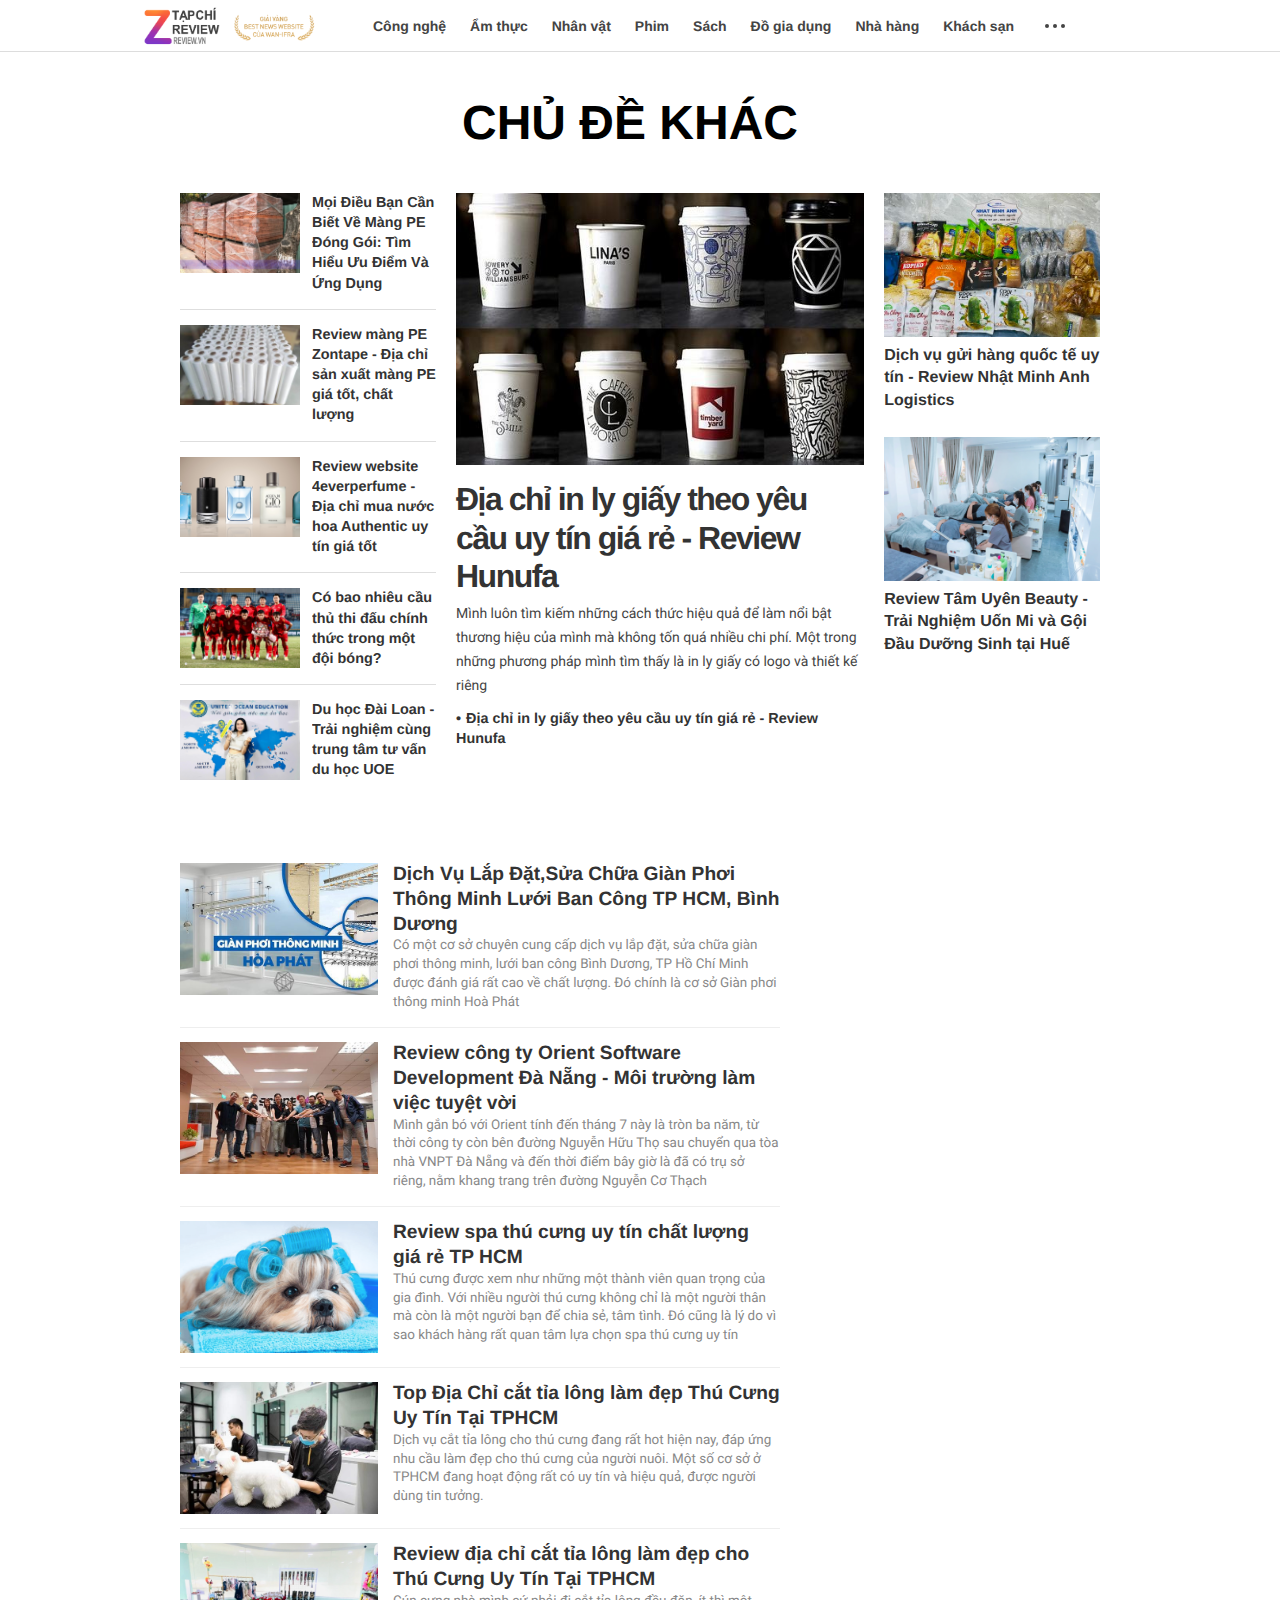
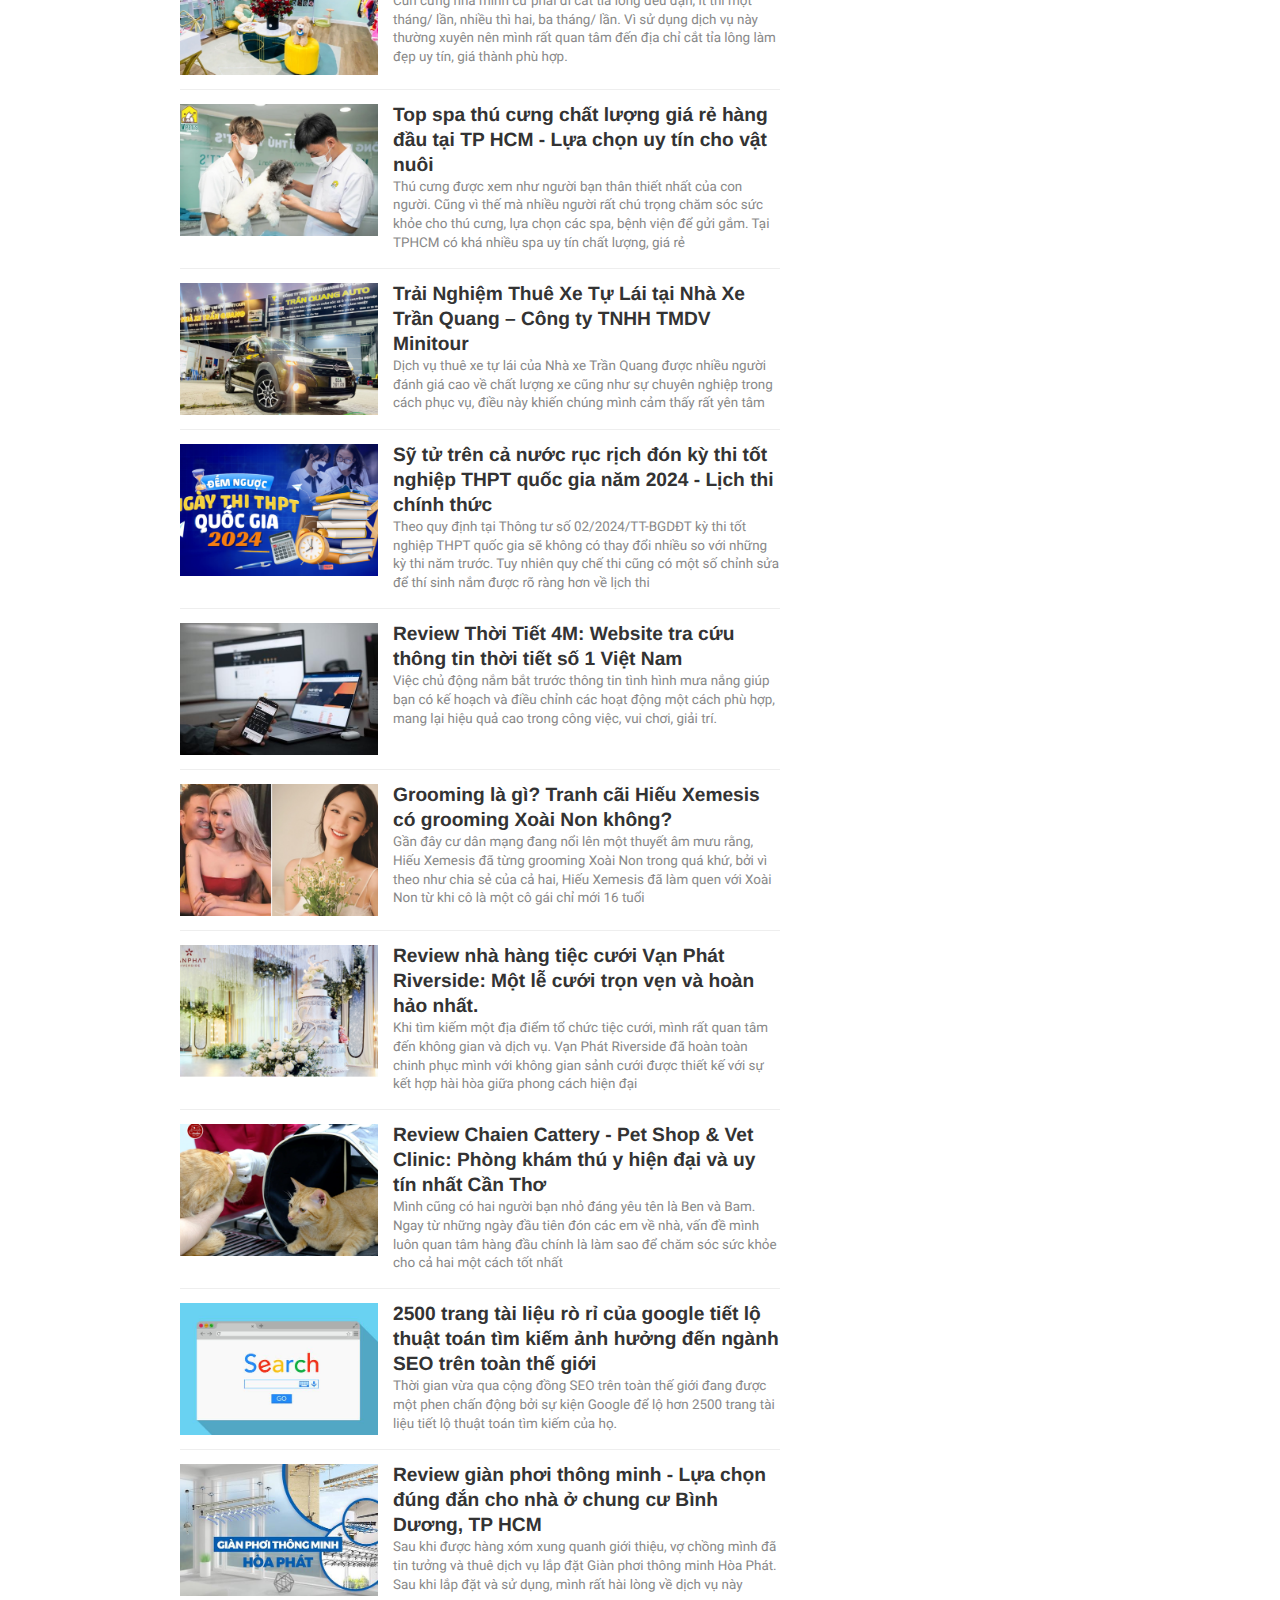
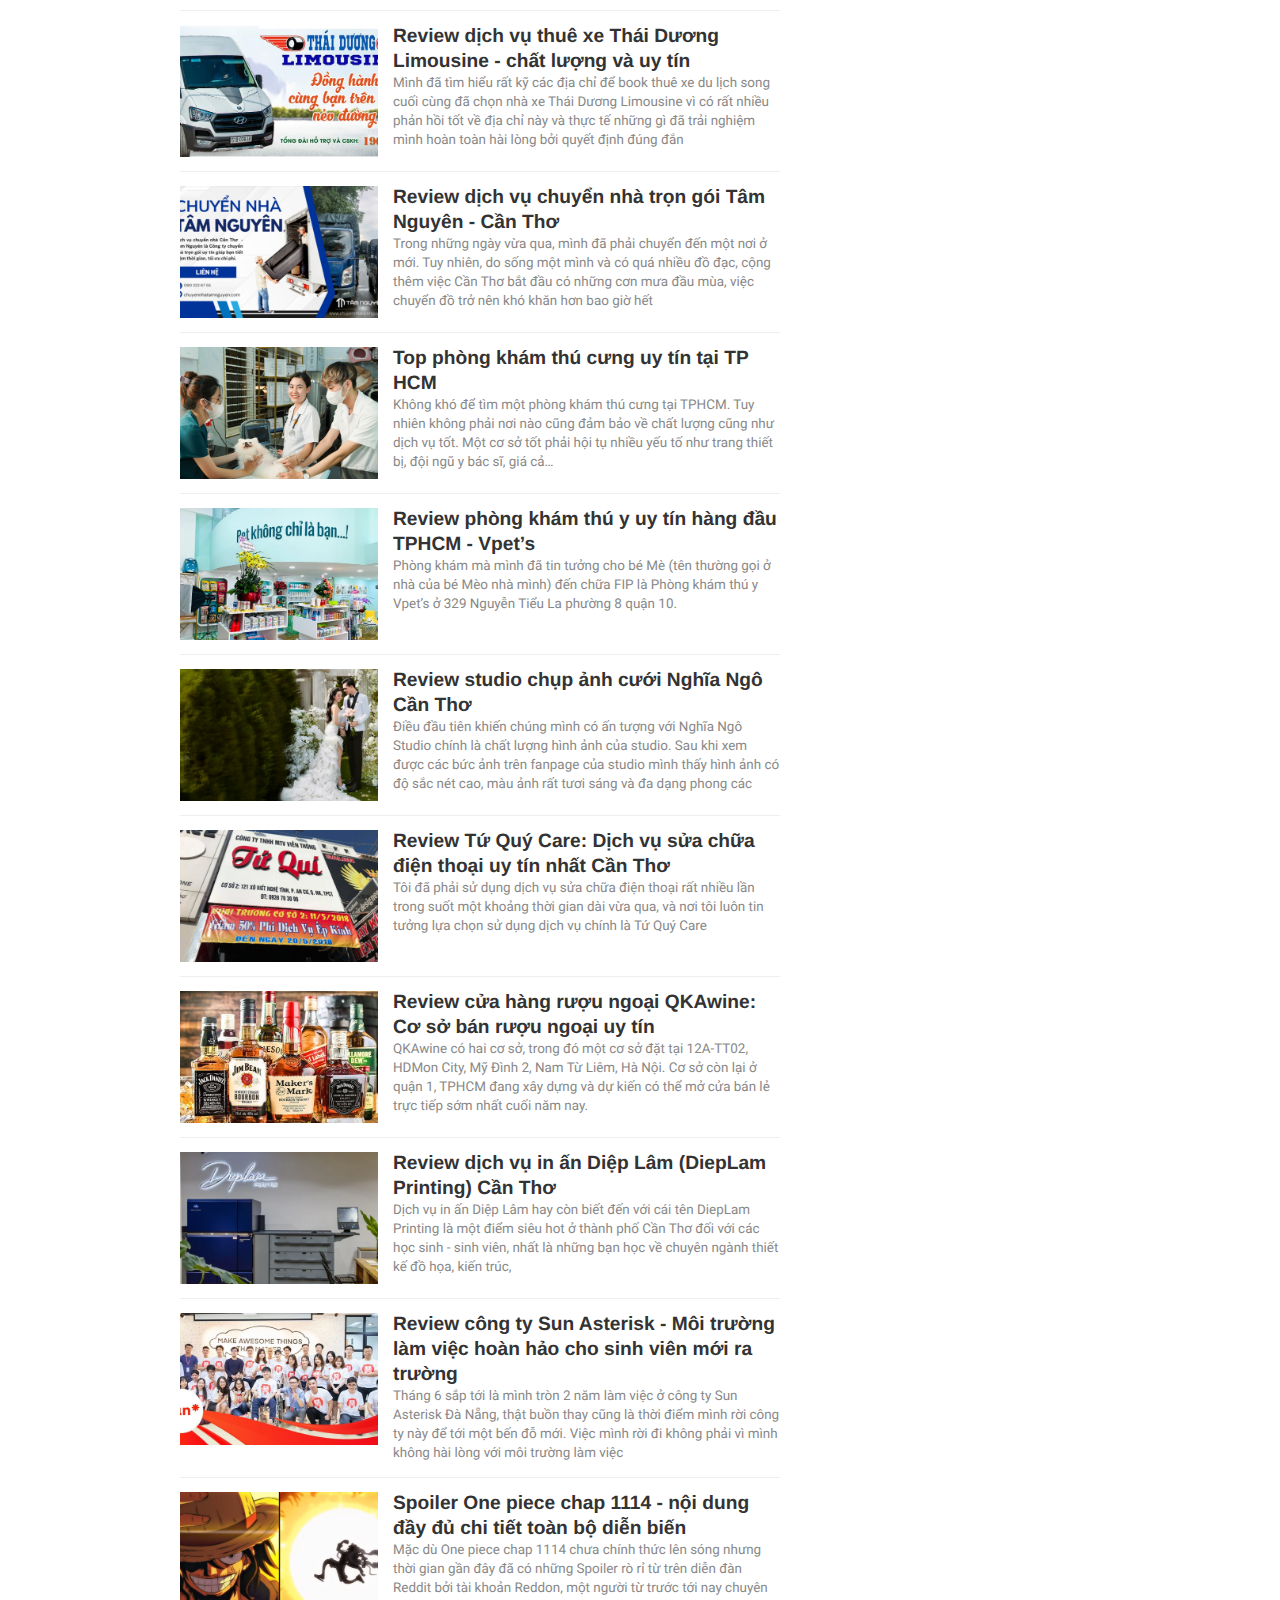
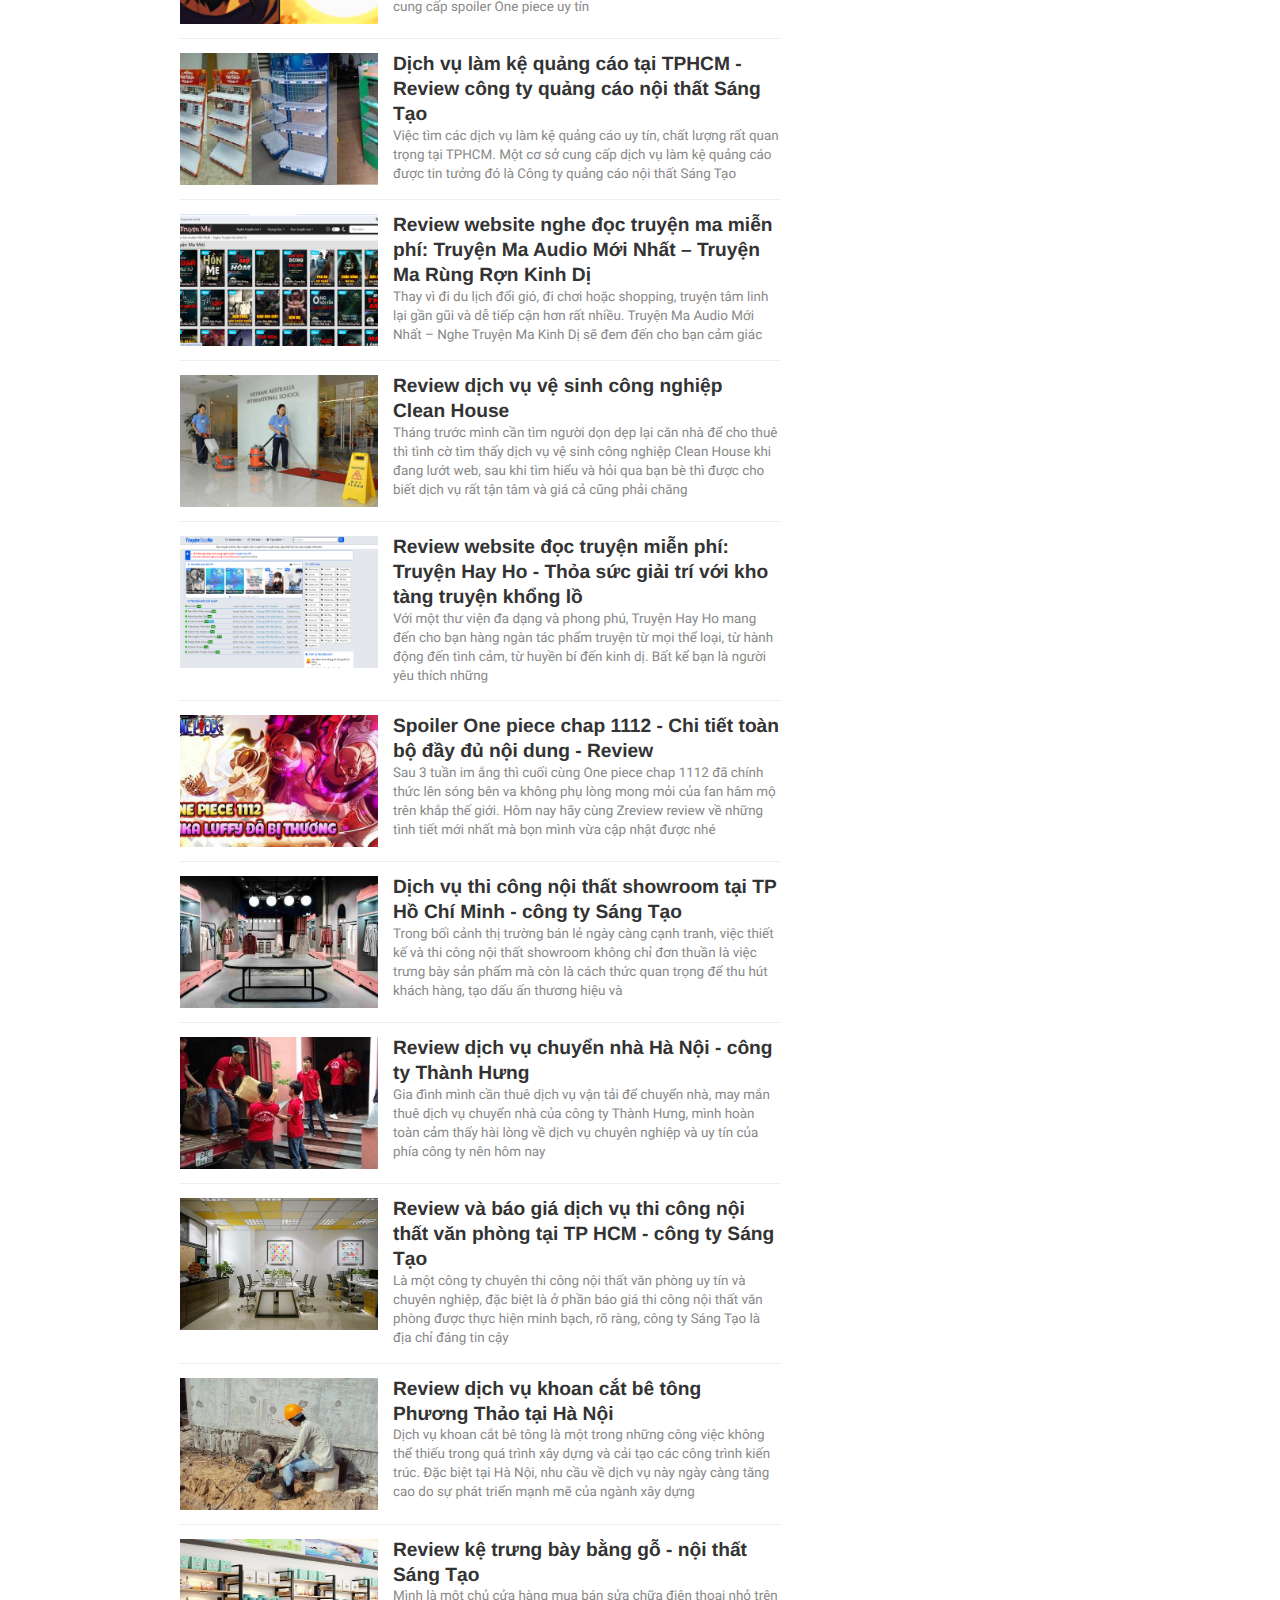
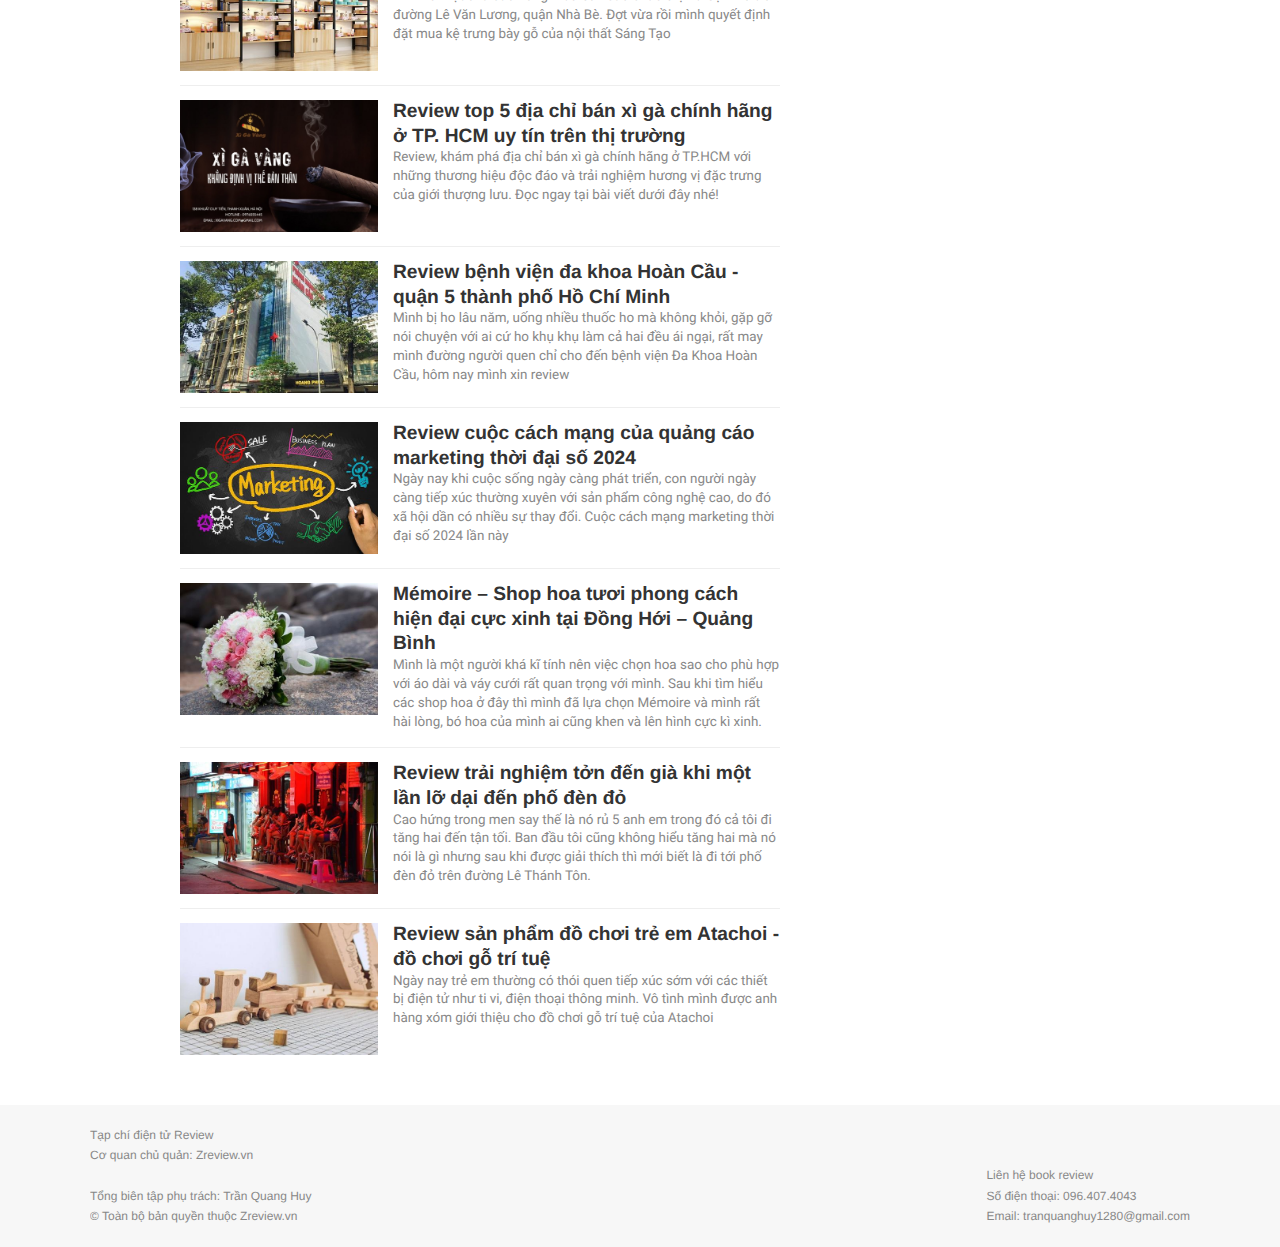
<file: public/client/khac.html>
<!DOCTYPE html>
<html lang="vi" xmlns="http://www.w3.org/1999/xhtml">

<!-- Mirrored from zreview.vn/khac.html by HTTrack Website Copier/3.x [XR&CO'2014], Thu, 18 Jul 2024 07:59:01 GMT -->
<!-- Added by HTTrack --><meta http-equiv="content-type" content="text/html;charset=utf-8" /><!-- /Added by HTTrack -->
<head>
  <script async src="https://www.googletagmanager.com/gtag/js?id=G-00HNHTJ14N"></script>
  <script>
    window.dataLayer = window.dataLayer || [];
    function gtag(){dataLayer.push(arguments);}
    gtag('js', new Date());

    gtag('config', 'G-00HNHTJ14N');
  </script>
  <meta http-equiv="Content-Type" content="text/html; charset=utf-8">
  <meta http-equiv="REFRESH" content="1800">

  <title>Review các chủ đề khác</title>
  <meta name="description" content="Review các chủ đề khác">
  <meta name="keywords" content="review, khác">
  <meta http-equiv="Content-Language" content="vi">
  <meta name="copyright" content="Copyright © 2024 by Zreview.vn">
  <meta name="distribution" content="Global">
  <meta name="author" content="Zreview.vn">

  <!-- ROBOTS -->
  <meta name="robots" content="index,follow">

  <meta property="og:type" content="website">
  <meta property="og:image" content="./images/thumb_zreview.webp">
  <meta property="og:image:width" content="720">
  <meta property="og:image:height" content="480">

  <meta property="article:published_time" content="">
  <meta property="article:modified_time" content="">
  <meta property="og:url" content="https://zreview.vn/khac.html">
  <meta property="og:title" content="Review chủ đề khác">
  <meta property="og:description" content="Chủ đề khác">
  <link rel="canonical" href="khac.html">
  <meta content="width=device-width, initial-scale=1, minimum-scale=1, maximum-scale=5, user-scalable=1" name="viewport">
  <meta name="format-detection" content="telephone=no">
  <meta name="format-detection" content="address=no">
  <meta name="apple-mobile-web-app-capable" content="yes">
  <meta name="apple-mobile-web-app-status-bar-style" content="black">
  <meta name="referrer" content="no-referrer-when-downgrade">


  <script type="application/ld+json">
    {
      "@context" : "http://schema.org",
      "@type" : "WebSite",
      "name" : "Chủ đề khác",
      "alternateName" : "Chủ đề khác - Review",
      "dateModified": "",
      "url" : "https://zreview.vn/khac.html"
    }
  </script>

  <script type="application/ld+json">
    {
      "@context": "http://schema.org",
      "@type": "BreadcrumbList",
      "itemListElement": [
      {
        "@type": "ListItem",
        "position": 1,
        "item": {
        "@id": "https://zreview.vn",
        "name": "Trang chủ"
      }
    },
    {
      "@type": "ListItem",
      "position": 2,
      "item": {
      "@id": "https://zreview.vn/khac.html",
      "name": "Khác"
    }
  }
  ]
}
</script>

<link rel="apple-touch-icon" sizes="57x57" href="images/favicon/app_57x57.png">
<link rel="apple-touch-icon" sizes="60x60" href="images/favicon/app_60x60.png">
<link rel="apple-touch-icon" sizes="72x72" href="images/favicon/app_72x72.png">
<link rel="apple-touch-icon" sizes="120x120" href="images/favicon/app_120x120.png">
<link rel="apple-touch-icon" sizes="144x144" href="images/favicon/app_144x144.png">
<link rel="icon" type="image/png" href="images/favicon/favicon_96x96.png" sizes="96x96">
<link rel="icon" type="image/png" href="images/favicon/favicon_48x48.png" sizes="48x48">
<link rel="shortcut icon" href="images/favicon/favicon_48x48.ico">

<!-- CONFIGURATIONS -->

<link rel="stylesheet" type="text/css" href="css/external.css">
<link rel="stylesheet" type="text/css" href="css/noto-serif.css">
<link rel="stylesheet" type="text/css" href="css/roboto.css">
<link rel="stylesheet" type="text/css" href="css/main.css">
<link rel="stylesheet" type="text/css" href="css/footer.css">
<link rel="stylesheet" type="text/css" href="css/page_common.css">
<link rel="stylesheet" type="text/css" href="css/page_category.css">


</head>
<body id="page-category" class="  refresh" cate-id="xuat-ban" theme="template2">

  <div class="page-wrapper">
    <section id="category-header" class="section">
      <h1 style="margin-top: 40px">
        <a href="khac.html" title="Chủ đề khác">Chủ đề khác</a>
      </h1>

    </section>
    <section id="section-featured" class="section">
      <div class="section-content">
        <div data-content="newsfeatured" class="article-list" id="category-list-1">
<article zone-ad-name="" class="article-item znews-native type-text picked-featured">
           <p class="article-thumbnail">
              <a href="%c4%91%e1%bb%8ba-ch%e1%bb%89-in-ly-gi%e1%ba%a5y-theo-y%c3%aau-c%e1%ba%a7u-uy-t%c3%adn-gi%c3%a1-r%e1%ba%bb---review-hunufa.html">
                <img src="images/211/ly-giay-hunufa-review-dich-vu-in.jpg" alt="Địa chỉ in ly giấy theo yêu cầu uy tín giá rẻ - Review Hunufa">
              </a>
            </p>
            <header>
              <p class="article-title">
                <a href="%c4%91%e1%bb%8ba-ch%e1%bb%89-in-ly-gi%e1%ba%a5y-theo-y%c3%aau-c%e1%ba%a7u-uy-t%c3%adn-gi%c3%a1-r%e1%ba%bb---review-hunufa.html">Địa chỉ in ly giấy theo yêu cầu uy tín giá rẻ - Review Hunufa</a>
              </p>
              <p class="article-summary">Mình luôn tìm kiếm những cách thức hiệu quả để làm nổi bật thương hiệu của mình mà không tốn quá nhiều chi phí. Một trong những phương pháp mình tìm thấy là in ly giấy có logo và thiết kế riêng</p>

              <ul class="article-related">
                <li class=" type-text"><a href="%c4%91%e1%bb%8ba-ch%e1%bb%89-in-ly-gi%e1%ba%a5y-theo-y%c3%aau-c%e1%ba%a7u-uy-t%c3%adn-gi%c3%a1-r%e1%ba%bb---review-hunufa.html" title="Địa chỉ in ly giấy theo yêu cầu uy tín giá rẻ - Review Hunufa">Địa chỉ in ly giấy theo yêu cầu uy tín giá rẻ - Review Hunufa</a></li>
              </ul>
            </header>
          </article><article zone-ad-name="" class="article-item znews-native type-text picked-featured">
           <p class="article-thumbnail">
              <a href="d%e1%bb%8bch-v%e1%bb%a5-g%e1%bb%adi-h%c3%a0ng-qu%e1%bb%91c-t%e1%ba%bf-uy-t%c3%adn---review-nh%e1%ba%adt-minh-anh-logistics.html">
                <img src="images/210/review-nhat-minh-anh-logictics-gui-hang-di-nuoc-ngoai.jpg" alt="Dịch vụ gửi hàng quốc tế uy tín - Review Nhật Minh Anh Logistics">
              </a>
            </p>
            <header>
              <p class="article-title">
                <a href="d%e1%bb%8bch-v%e1%bb%a5-g%e1%bb%adi-h%c3%a0ng-qu%e1%bb%91c-t%e1%ba%bf-uy-t%c3%adn---review-nh%e1%ba%adt-minh-anh-logistics.html">Dịch vụ gửi hàng quốc tế uy tín - Review Nhật Minh Anh Logistics</a>
              </p>
              <p class="article-summary">Gần đây, mình đã có cơ hội trải nghiệm dịch vụ gửi hàng từ Cần Thơ đi Hàn Quốc của Nhật Minh Anh Logistic. Là người thường xuyên gửi hàng quốc tế cho người thân, mình đã thử qua nhiều dịch vụ khác nhau và gặp vô số </p>

              <ul class="article-related">
                <li class=" type-text"><a href="d%e1%bb%8bch-v%e1%bb%a5-g%e1%bb%adi-h%c3%a0ng-qu%e1%bb%91c-t%e1%ba%bf-uy-t%c3%adn---review-nh%e1%ba%adt-minh-anh-logistics.html" title="Dịch vụ gửi hàng quốc tế uy tín - Review Nhật Minh Anh Logistics">Dịch vụ gửi hàng quốc tế uy tín - Review Nhật Minh Anh Logistics</a></li>
              </ul>
            </header>
          </article><article zone-ad-name="" class="article-item znews-native type-text picked-featured">
           <p class="article-thumbnail">
              <a href="review-t%c3%a2m-uy%c3%aan-beauty---tr%e1%ba%a3i-nghi%e1%bb%87m-u%e1%bb%91n-mi-v%c3%a0-g%e1%bb%99i-%c4%91%e1%ba%a7u-d%c6%b0%e1%bb%a1ng-sinh-t%e1%ba%a1i-hu%e1%ba%bf.html">
                <img src="images/207/review_ta%cc%82m_uye%cc%82n_beauty_goi-dau-duong-sinh-noi-mi.png" alt="Review Tâm Uyên Beauty - Trải Nghiệm Uốn Mi và Gội Đầu Dưỡng Sinh tại Huế">
              </a>
            </p>
            <header>
              <p class="article-title">
                <a href="review-t%c3%a2m-uy%c3%aan-beauty---tr%e1%ba%a3i-nghi%e1%bb%87m-u%e1%bb%91n-mi-v%c3%a0-g%e1%bb%99i-%c4%91%e1%ba%a7u-d%c6%b0%e1%bb%a1ng-sinh-t%e1%ba%a1i-hu%e1%ba%bf.html">Review Tâm Uyên Beauty - Trải Nghiệm Uốn Mi và Gội Đầu Dưỡng Sinh tại Huế</a>
              </p>
              <p class="article-summary">Trong chuyến du lịch cùng bạn bè lần này, mình đã có cơ hội khám phá một dịch vụ làm đẹp đặc biệt tại Tâm Uyên Beauty, nơi mà mình được giới thiệu bởi một người bạn thân thiết.</p>

              <ul class="article-related">
                <li class=" type-text"><a href="review-t%c3%a2m-uy%c3%aan-beauty---tr%e1%ba%a3i-nghi%e1%bb%87m-u%e1%bb%91n-mi-v%c3%a0-g%e1%bb%99i-%c4%91%e1%ba%a7u-d%c6%b0%e1%bb%a1ng-sinh-t%e1%ba%a1i-hu%e1%ba%bf.html" title="Review Tâm Uyên Beauty - Trải Nghiệm Uốn Mi và Gội Đầu Dưỡng Sinh tại Huế">Review Tâm Uyên Beauty - Trải Nghiệm Uốn Mi và Gội Đầu Dưỡng Sinh tại Huế</a></li>
              </ul>
            </header>
          </article>
</div>

        <div data-content="newstrending" class="article-list listing-layout " id="category-list-2">
<article class="article-item type-text picked-trending short">
            <p class="article-thumbnail">
              <a href="m%e1%bb%8di-%c4%91i%e1%bb%81u-b%e1%ba%a1n-c%e1%ba%a7n-bi%e1%ba%bft-v%e1%bb%81-m%c3%a0ng-pe-%c4%91%c3%b3ng-g%c3%b3i-t%c3%acm-hi%e1%bb%83u-%c6%b0u-%c4%91i%e1%bb%83m-v%c3%a0-%e1%bb%a9ng-d%e1%bb%a5ng.html">

                <img src="images/205/moi-dieu-can-biet-ve-mang-pe.png" alt="Mọi Điều Bạn Cần Biết Về Màng PE Đóng Gói: Tìm Hiểu Ưu Điểm Và Ứng Dụng">
              </a>
            </p>
            <header>
              <p class="article-title">
                <a href="m%e1%bb%8di-%c4%91i%e1%bb%81u-b%e1%ba%a1n-c%e1%ba%a7n-bi%e1%ba%bft-v%e1%bb%81-m%c3%a0ng-pe-%c4%91%c3%b3ng-g%c3%b3i-t%c3%acm-hi%e1%bb%83u-%c6%b0u-%c4%91i%e1%bb%83m-v%c3%a0-%e1%bb%a9ng-d%e1%bb%a5ng.html">Mọi Điều Bạn Cần Biết Về Màng PE Đóng Gói: Tìm Hiểu Ưu Điểm Và Ứng Dụng</a>
              </p>
              <p class="article-summary">Màng PE đóng gói (Polyethylene) là một loại vật liệu nhựa phổ biến, được sử dụng rộng rãi trong nhiều ngành công nghiệp và đời sống hàng ngày. Với tính chất dẻo dai, bền bỉ và khả năng bảo vệ sản phẩm vượt trội</p>

            </header>
          </article><article class="article-item type-text picked-trending short">
            <p class="article-thumbnail">
              <a href="review-m%c3%a0ng-pe-zontape---%c4%91%e1%bb%8ba-ch%e1%bb%89-s%e1%ba%a3n-xu%e1%ba%a5t-m%c3%a0ng-pe-gi%c3%a1-t%e1%bb%91t-ch%e1%ba%a5t-l%c6%b0%e1%bb%a3ng.html">

                <img src="images/204/review-mang-pe-zontape.jpg" alt="Review màng PE Zontape - Địa chỉ sản xuất màng PE giá tốt, chất lượng">
              </a>
            </p>
            <header>
              <p class="article-title">
                <a href="review-m%c3%a0ng-pe-zontape---%c4%91%e1%bb%8ba-ch%e1%bb%89-s%e1%ba%a3n-xu%e1%ba%a5t-m%c3%a0ng-pe-gi%c3%a1-t%e1%bb%91t-ch%e1%ba%a5t-l%c6%b0%e1%bb%a3ng.html">Review màng PE Zontape - Địa chỉ sản xuất màng PE giá tốt, chất lượng</a>
              </p>
              <p class="article-summary">Màng PE (Polyethylene) là loại màng nhựa mỏng, dẻo dai, được sản xuất từ hạt nhựa PE nguyên sinh cao cấp. Các hạt nhựa này sẽ được làm nóng chảy ở nhiệt độ thích hợp. Sau đó chúng được cho vào trong máy đùn</p>

            </header>
          </article><article class="article-item type-text picked-trending short">
            <p class="article-thumbnail">
              <a href="review-website-4ever-perfumes---%c4%91%e1%bb%8ba-ch%e1%bb%89-mua-n%c6%b0%e1%bb%9bc-hoa-authentic-uy-t%c3%adn-gi%c3%a1-t%e1%bb%91t.html">

                <img src="images/202/review-nuoc-hoa-4rever-perumes-authentic-chinh-h.png" alt="Review website 4everperfume - Địa chỉ mua nước hoa Authentic uy tín giá tốt">
              </a>
            </p>
            <header>
              <p class="article-title">
                <a href="review-website-4ever-perfumes---%c4%91%e1%bb%8ba-ch%e1%bb%89-mua-n%c6%b0%e1%bb%9bc-hoa-authentic-uy-t%c3%adn-gi%c3%a1-t%e1%bb%91t.html">Review website 4everperfume - Địa chỉ mua nước hoa Authentic uy tín giá tốt</a>
              </p>
              <p class="article-summary">Mùi hương thơm quyến rũ từ những loại nước hoa cao cấp khiến bạn mê mệt, đắm say? Bạn là một tín đồ của nước hoa cao cấp đến từ những thương hiệu nổi tiếng? Chắc hẳn bạn rất mong muốn tìm được địa chỉ </p>

            </header>
          </article><article class="article-item type-text picked-trending short">
            <p class="article-thumbnail">
              <a href="co-bao-nhieu-cau-thu-thi-dau-chinh-thuc-trong-mot-doi-bong.html">

                <img src="images/200/Screen_Shot_2024-07-11_at_15.17.48.png" alt="Có bao nhiêu cầu thủ thi đấu chính thức trong một đội bóng?">
              </a>
            </p>
            <header>
              <p class="article-title">
                <a href="co-bao-nhieu-cau-thu-thi-dau-chinh-thuc-trong-mot-doi-bong.html">Có bao nhiêu cầu thủ thi đấu chính thức trong một đội bóng?</a>
              </p>
              <p class="article-summary">Xem bóng đá đã nhiều nhưng anh em vẫn chưa biết có bao nhiêu cầu thủ thi đấu chính thức trong một đội bóng, nên đang tìm câu trả lời thì xem ngay bài viết này. Bởi chúng tôi sẽ trả lời cho anh em biết chi tiết và chuẩn xác nhất.</p>

            </header>
          </article><article class="article-item type-text picked-trending short">
            <p class="article-thumbnail">
              <a href="du-h%e1%bb%8dc-%c4%91%c3%a0i-loan---tr%e1%ba%a3i-nghi%e1%bb%87m-c%c3%b9ng-trung-t%c3%a2m-t%c6%b0-v%e1%ba%a5n-du-h%e1%bb%8dc-uoe.html">

                <img src="images/196/du-hoc-dai-loan-uoe.png" alt="Du học Đài Loan - Trải nghiệm cùng trung tâm tư vấn du học UOE">
              </a>
            </p>
            <header>
              <p class="article-title">
                <a href="du-h%e1%bb%8dc-%c4%91%c3%a0i-loan---tr%e1%ba%a3i-nghi%e1%bb%87m-c%c3%b9ng-trung-t%c3%a2m-t%c6%b0-v%e1%ba%a5n-du-h%e1%bb%8dc-uoe.html">Du học Đài Loan - Trải nghiệm cùng trung tâm tư vấn du học UOE</a>
              </p>
              <p class="article-summary">Đã hơn hai năm kể từ khi mình quyết định đi du học, và suốt thời gian qua, mọi thứ đã dần ổn định hơn. Hôm nay, khi nghĩ về hành trình du học của mình, hình ảnh những ngày đầu tiên khi mình quyết định rời xa quê hương Việt Nam để đến Đài Loan</p>

            </header>
          </article>
</div>
      </div>
    </section>
  </div>

  <header id="zing-header" class="scrollfixed">
    <div class="page-wrapper">
      <h1 class="logo">
         <a href="index.html" title="Zreview - Review cả thế giới"> Tạp chí review trực tuyến</a>
      </h1>
      <nav class="category-menu">
        <ul>
          <li class="parent xuat-ban ">
            <a href="cong-nghe.html" title="Công nghệ">Công nghệ</a>
            <div class="subcate">
              <ul>

              </ul>
            </div>
          </li>

          <li class="parent am-thuc">
            <a href="am-thuc.html" title="ẩm thực">Ẩm thực</a>
            <div class="subcate">
              <ul>

              </ul>
            </div>
          </li>

          <li class="parent nhan-vat">
            <a href="nhan-vat.html" title="Nhân vật">Nhân vật</a>
            <div class="subcate">
              <ul>

              </ul>
            </div>
          </li>

          <li class="parent phim">
            <a href="phim.html" title="Phim">Phim</a>
            <div class="subcate">
              <ul>

              </ul>
            </div>
          </li>

          <li class="parent sach">
            <a href="sach.html" title="Sách">Sách</a>
            <div class="subcate">
              <ul>

              </ul>
            </div>
          </li>

          <li class="parent do-gia-dung">
            <a href="do-gia-dung.html" title="Đồ gia dụng">Đồ gia dụng</a>
            <div class="subcate">
              <ul>

              </ul>
            </div>
          </li>

          <li class="parent nha-hang">
            <a href="nha-hang.html" title="Nhà hàng">Nhà hàng</a>
            <div class="subcate">
              <ul>

              </ul>
            </div>
          </li>

          <li class="parent khach-san">
            <a href="khach-san.html" title="Khách sạn">Khách sạn</a>
            <div class="subcate">
              <ul>

              </ul>
            </div>
          </li>
          <li class="more">
<span class="dot dot1"></span><span class="dot dot2"></span><span class="dot dot3"></span>
</li>
        </ul>
      </nav>


      <div class="toolbox">
        <div class="searchform-wrap">
          <form name="search" id="searchbox" class="znewsSearch" target="_blank">
            <input type="text" name="s" id="search_keyword" placeholder="Nhập nội dung cần tìm...">
            <button type="submit" id="search_button" aria-label="Tìm kiếm"><span class="znews-icon ti-search"></span></button>
          </form>
        </div>
        <a href="#" class="notification">
          <span class="znews-icon ti-user"></span>
        </a>
        <a class="version" href="#">M</a>
      </div>
    </div>
    <div class="category-popup">
      <nav class="category-menu">
        <div class="page-wrapper">
          <ul class="normal-category">

            <li class="parent xuat-ban ">
              <a href="cong-nghe.html" title="Công nghệ">Công nghệ</a>
              <div class="subcate">
                <ul>

                </ul>
              </div>
            </li>

            <li class="parent am-thuc">
              <a href="am-thuc.html" title="Ẩm thực">Ẩm thực</a>
              <div class="subcate">
                <ul>

                </ul>
              </div>
            </li>

            <li class="parent cong-nghe ">
              <a href="nhan-vat.html" title="Nhân vật">Nhân vật</a>
              <div class="subcate">
                <ul>

                </ul>
              </div>
            </li>

            <li class="parent doi-song ">
              <a href="phim.html" title="Phim">Phim</a>
              <div class="subcate">
                <ul>

                </ul>
              </div>
            </li>

            <li class="parent tac-gia ">
              <a href="sach.html" title="Sách">Sách</a>
              <div class="subcate">
                <ul>

                </ul>
              </div>
            </li>

            <li class="parent giai-tri ">
              <a href="do-gia-dung.html" title="Đồ gia dụng">Đồ gia dụng</a>
              <div class="subcate">
                <ul>

                </ul>
              </div>
            </li>

            <li class="parent the-thao ">
              <a href="nha-hang.html" title="Nhà hàng">Nhà hàng</a>
              <div class="subcate">
                <ul>

                </ul>
              </div>
            </li>

            <li class="parent lifestyle ">
              <a href="khach-san.html" title="Khách sạn">Khách sạn</a>
              <div class="subcate">
                <ul>

                </ul>
              </div>
            </li>

            <li class="parent sach-hay ">
              <a href="du-lich.html" title="Du lịch">Du lịch</a>
              <div class="subcate">
                <ul>

                </ul>
              </div>
            </li>

            <li class="parent van-hoa-doc ">
              <a href="thuc-pham-chuc-nang.html" title="Thực phẩm chức năng">Thực phẩm chức năng</a>
              <div class="subcate">
                <ul>

                </ul>
              </div>
            </li>

            <li class="parent suc-khoe ">
              <a href="khac.html" title="Khác">Khác</a>
              <div class="subcate">
                <ul>

                </ul>
              </div>
            </li>
          </ul>

        </div>
      </nav>
    </div>

  </header>

  <div class="page-wrapper">
    <section id="news-latest" class="section has-sidebar">
      <section class="section-content">
        <div class="article-list listing-layout responsive infinite-load" id="category-list-3">
<article class="article-item  type-text">
            <p class="article-thumbnail">
              <a href="d%e1%bb%8bch-v%e1%bb%a5-l%e1%ba%afp-%c4%91%e1%ba%b7ts%e1%bb%ada-ch%e1%bb%afa-gi%c3%a0n-ph%c6%a1i-th%c3%b4ng-minh-l%c6%b0%e1%bb%9bi-ban-c%c3%b4ng-tp-hcm-b%c3%acnh-d%c6%b0%c6%a1ng.html">

                <img src="images/194/lap-dat-sua-chua-gian-phoi-thong-minh-luoi-ban-cong-tp-hcm-binh-.jpg" alt="Dịch Vụ Lắp Đặt,Sửa Chữa Giàn Phơi Thông Minh Lưới Ban Công TP HCM, Bình Dương">
              </a>
            </p>
            <header>
              <p class="article-title">
                <a href="d%e1%bb%8bch-v%e1%bb%a5-l%e1%ba%afp-%c4%91%e1%ba%b7ts%e1%bb%ada-ch%e1%bb%afa-gi%c3%a0n-ph%c6%a1i-th%c3%b4ng-minh-l%c6%b0%e1%bb%9bi-ban-c%c3%b4ng-tp-hcm-b%c3%acnh-d%c6%b0%c6%a1ng.html">Dịch Vụ Lắp Đặt,Sửa Chữa Giàn Phơi Thông Minh Lưới Ban Công TP HCM, Bình Dương</a>
              </p>
              <p class="article-summary">Có một cơ sở chuyên cung cấp dịch vụ lắp đặt, sửa chữa giàn phơi thông minh, lưới ban công Bình Dương, TP Hồ Chí Minh được đánh giá rất cao về chất lượng. Đó chính là cơ sở Giàn phơi thông minh Hoà Phát</p>
            </header>
          </article><article class="article-item  type-text">
            <p class="article-thumbnail">
              <a href="review-c%c3%b4ng-ty-orient-software-development-%c4%91%c3%a0-n%e1%ba%b5ng---m%c3%b4i-tr%c6%b0%e1%bb%9dng-l%c3%a0m-vi%e1%bb%87c-tuy%e1%bb%87t-v%e1%bb%9di.html">

                <img src="images/193/TopDev-Orient2-PhamMaiHa-1652255397.jpg" alt="Review công ty Orient Software Development Đà Nẵng - Môi trường làm việc tuyệt vời">
              </a>
            </p>
            <header>
              <p class="article-title">
                <a href="review-c%c3%b4ng-ty-orient-software-development-%c4%91%c3%a0-n%e1%ba%b5ng---m%c3%b4i-tr%c6%b0%e1%bb%9dng-l%c3%a0m-vi%e1%bb%87c-tuy%e1%bb%87t-v%e1%bb%9di.html">Review công ty Orient Software Development Đà Nẵng - Môi trường làm việc tuyệt vời</a>
              </p>
              <p class="article-summary">Mình gắn bó với Orient tính đến tháng 7 này là tròn ba năm, từ thời công ty còn bên đường Nguyễn Hữu Thọ sau chuyển qua tòa nhà VNPT Đà Nẵng và đến thời điểm bây giờ là đã có trụ sở riêng, nằm khang trang trên đường Nguyễn Cơ Thạch</p>
            </header>
          </article><article class="article-item  type-text">
            <p class="article-thumbnail">
              <a href="review-spa-th%c3%ba-c%c6%b0ng-uy-t%c3%adn-ch%e1%ba%a5t-l%c6%b0%e1%bb%a3ng-gi%c3%a1-r%e1%ba%bb-tp-hcm.html">

                <img src="images/191/review-spa-thu-cung-uy-tin-tp-hcm.png" alt="Review spa thú cưng uy tín chất lượng giá rẻ TP HCM">
              </a>
            </p>
            <header>
              <p class="article-title">
                <a href="review-spa-th%c3%ba-c%c6%b0ng-uy-t%c3%adn-ch%e1%ba%a5t-l%c6%b0%e1%bb%a3ng-gi%c3%a1-r%e1%ba%bb-tp-hcm.html">Review spa thú cưng uy tín chất lượng giá rẻ TP HCM</a>
              </p>
              <p class="article-summary">Thú cưng được xem như những một thành viên quan trọng của gia đình. Với nhiều người thú cưng không chỉ là một người thân mà còn là một người bạn để chia sẻ, tâm tình. Đó cũng là lý do vì sao khách hàng rất quan tâm lựa chọn spa thú cưng uy tín</p>
            </header>
          </article><article class="article-item  type-text">
            <p class="article-thumbnail">
              <a href="top-%c4%91%e1%bb%8ba-ch%e1%bb%89-c%e1%ba%aft-t%e1%bb%89a-l%c3%b4ng-l%c3%a0m-%c4%91%e1%ba%b9p-th%c3%ba-c%c6%b0ng-uy-t%c3%adn-t%e1%ba%a1i-tphcm.html">

                <img src="images/188/Top-dich-vu-cat-tia-long-thu-cung.jpg" alt="Top Địa Chỉ cắt tỉa lông làm đẹp Thú Cưng Uy Tín Tại TPHCM">
              </a>
            </p>
            <header>
              <p class="article-title">
                <a href="top-%c4%91%e1%bb%8ba-ch%e1%bb%89-c%e1%ba%aft-t%e1%bb%89a-l%c3%b4ng-l%c3%a0m-%c4%91%e1%ba%b9p-th%c3%ba-c%c6%b0ng-uy-t%c3%adn-t%e1%ba%a1i-tphcm.html">Top Địa Chỉ cắt tỉa lông làm đẹp Thú Cưng Uy Tín Tại TPHCM</a>
              </p>
              <p class="article-summary">Dịch vụ cắt tỉa lông cho thú cưng đang rất hot hiện nay, đáp ứng nhu cầu làm đẹp cho thú cưng của người nuôi. Một số cơ sở ở TPHCM đang hoạt động rất có uy tín và hiệu quả, được người dùng tin tưởng.</p>
            </header>
          </article><article class="article-item  type-text">
            <p class="article-thumbnail">
              <a href="review-%c4%91%e1%bb%8ba-ch%e1%bb%89-c%e1%ba%aft-t%e1%bb%89a-l%c3%b4ng-l%c3%a0m-%c4%91%e1%ba%b9p-cho-th%c3%ba-c%c6%b0ng-uy-t%c3%adn-t%e1%ba%a1i-tphcm.html">

                <img src="images/187/review-dia-chi-cat-tia-long-lam-dep-cho-thu-cung.png" alt="Review địa chỉ cắt tỉa lông làm đẹp cho Thú Cưng Uy Tín Tại TPHCM">
              </a>
            </p>
            <header>
              <p class="article-title">
                <a href="review-%c4%91%e1%bb%8ba-ch%e1%bb%89-c%e1%ba%aft-t%e1%bb%89a-l%c3%b4ng-l%c3%a0m-%c4%91%e1%ba%b9p-cho-th%c3%ba-c%c6%b0ng-uy-t%c3%adn-t%e1%ba%a1i-tphcm.html">Review địa chỉ cắt tỉa lông làm đẹp cho Thú Cưng Uy Tín Tại TPHCM</a>
              </p>
              <p class="article-summary">Cún cưng nhà mình cứ phải đi cắt tỉa lông đều đặn, ít thì một tháng/ lần, nhiều thì hai, ba tháng/ lần. Vì sử dụng dịch vụ này thường xuyên nên mình rất quan tâm đến địa chỉ cắt tỉa lông làm đẹp uy tín, giá thành phù hợp.</p>
            </header>
          </article><article class="article-item  type-text">
            <p class="article-thumbnail">
              <a href="top-spa-th%c3%ba-c%c6%b0ng-ch%e1%ba%a5t-l%c6%b0%e1%bb%a3ng-gi%c3%a1-r%e1%ba%bb-h%c3%a0ng-%c4%91%e1%ba%a7u-t%e1%ba%a1i-tp-hcm---l%e1%bb%b1a-ch%e1%bb%8dn-uy-t%c3%adn-cho-v%e1%ba%adt-nu%c3%b4i.html">

                <img src="images/186/spa-uy-tin-hang-dau-tp-hcm-top-vpets.png" alt="Top spa thú cưng chất lượng giá rẻ hàng đầu tại TP HCM - Lựa chọn uy tín cho vật nuôi">
              </a>
            </p>
            <header>
              <p class="article-title">
                <a href="top-spa-th%c3%ba-c%c6%b0ng-ch%e1%ba%a5t-l%c6%b0%e1%bb%a3ng-gi%c3%a1-r%e1%ba%bb-h%c3%a0ng-%c4%91%e1%ba%a7u-t%e1%ba%a1i-tp-hcm---l%e1%bb%b1a-ch%e1%bb%8dn-uy-t%c3%adn-cho-v%e1%ba%adt-nu%c3%b4i.html">Top spa thú cưng chất lượng giá rẻ hàng đầu tại TP HCM - Lựa chọn uy tín cho vật nuôi</a>
              </p>
              <p class="article-summary">Thú cưng được xem như người bạn thân thiết nhất của con người. Cũng vì thế mà nhiều người rất chú trọng chăm sóc sức khỏe cho thú cưng, lựa chọn các spa, bệnh viện để gửi gắm. Tại TPHCM có khá nhiều spa uy tín chất lượng, giá rẻ </p>
            </header>
          </article><article class="article-item  type-text">
            <p class="article-thumbnail">
              <a href="tr%e1%ba%a3i-nghi%e1%bb%87m-thu%c3%aa-xe-t%e1%bb%b1-l%c3%a1i-t%e1%ba%a1i-nh%c3%a0-xe-tr%e1%ba%a7n-quang--c%c3%b4ng-ty-tnhh-tmdv-minitour.html">

                <img src="images/180/review-nha-xe-tran-quang.png" alt="Trải Nghiệm Thuê Xe Tự Lái tại Nhà Xe Trần Quang – Công ty TNHH TMDV Minitour">
              </a>
            </p>
            <header>
              <p class="article-title">
                <a href="tr%e1%ba%a3i-nghi%e1%bb%87m-thu%c3%aa-xe-t%e1%bb%b1-l%c3%a1i-t%e1%ba%a1i-nh%c3%a0-xe-tr%e1%ba%a7n-quang--c%c3%b4ng-ty-tnhh-tmdv-minitour.html">Trải Nghiệm Thuê Xe Tự Lái tại Nhà Xe Trần Quang – Công ty TNHH TMDV Minitour</a>
              </p>
              <p class="article-summary">Dịch vụ thuê xe tự lái của Nhà xe Trần Quang được nhiều người đánh giá cao về chất lượng xe cũng như sự chuyên nghiệp trong cách phục vụ, điều này khiến chúng mình cảm thấy rất yên tâm</p>
            </header>
          </article><article class="article-item  type-text">
            <p class="article-thumbnail">
              <a href="s%e1%bb%b9-t%e1%bb%ad-tr%c3%aan-c%e1%ba%a3-n%c6%b0%e1%bb%9bc-r%e1%bb%a5c-r%e1%bb%8bch-%c4%91%c3%b3n-k%e1%bb%b3-thi-t%e1%bb%91t-nghi%e1%bb%87p-thpt-qu%e1%bb%91c-gia-n%c4%83m-2024---l%e1%bb%8bch-thi-ch%c3%adnh-th%e1%bb%a9c.html">

                <img src="images/178/thi-tot-nghiep-thpt-2024.png" alt="Sỹ tử trên cả nước rục rịch đón kỳ thi tốt nghiệp THPT quốc gia năm 2024 - Lịch thi chính thức">
              </a>
            </p>
            <header>
              <p class="article-title">
                <a href="s%e1%bb%b9-t%e1%bb%ad-tr%c3%aan-c%e1%ba%a3-n%c6%b0%e1%bb%9bc-r%e1%bb%a5c-r%e1%bb%8bch-%c4%91%c3%b3n-k%e1%bb%b3-thi-t%e1%bb%91t-nghi%e1%bb%87p-thpt-qu%e1%bb%91c-gia-n%c4%83m-2024---l%e1%bb%8bch-thi-ch%c3%adnh-th%e1%bb%a9c.html">Sỹ tử trên cả nước rục rịch đón kỳ thi tốt nghiệp THPT quốc gia năm 2024 - Lịch thi chính thức</a>
              </p>
              <p class="article-summary">Theo quy định tại Thông tư số 02/2024/TT-BGDĐT kỳ thi tốt nghiệp THPT quốc gia sẽ không có thay đổi nhiều so với những kỳ thi năm trước. Tuy nhiên quy chế thi cũng có một số chỉnh sửa để thí sinh nắm được rõ ràng hơn về lịch thi</p>
            </header>
          </article><article class="article-item  type-text">
            <p class="article-thumbnail">
              <a href="review-th%e1%bb%9di-ti%e1%ba%bft-4m-website-tra-c%e1%bb%a9u-th%c3%b4ng-tin-th%e1%bb%9di-ti%e1%ba%bft-s%e1%bb%91-1-vi%e1%bb%87t-nam.html">

                <img src="images/173/review-website-thoi-tiet-4M-website-du-bao-thoi-tiet.jpg" alt="Review Thời Tiết 4M: Website tra cứu thông tin thời tiết số 1 Việt Nam">
              </a>
            </p>
            <header>
              <p class="article-title">
                <a href="review-th%e1%bb%9di-ti%e1%ba%bft-4m-website-tra-c%e1%bb%a9u-th%c3%b4ng-tin-th%e1%bb%9di-ti%e1%ba%bft-s%e1%bb%91-1-vi%e1%bb%87t-nam.html">Review Thời Tiết 4M: Website tra cứu thông tin thời tiết số 1 Việt Nam</a>
              </p>
              <p class="article-summary">Việc chủ động nắm bắt trước thông tin tình hình mưa nắng giúp bạn có kế hoạch và điều chỉnh các hoạt động một cách phù hợp, mang lại hiệu quả cao trong công việc, vui chơi, giải trí. </p>
            </header>
          </article><article class="article-item  type-text">
            <p class="article-thumbnail">
              <a href="grooming-l%c3%a0-g%c3%ac-tranh-c%c3%a3i-hi%e1%ba%bfu-xemesis-c%c3%b3-grooming-xo%c3%a0i-non-kh%c3%b4ng.html">

                <img src="images/167/grooming-la-gi-hieu-xemesis-grooming-xoai-non.png" alt="Grooming là gì? Tranh cãi Hiếu Xemesis có grooming Xoài Non không?">
              </a>
            </p>
            <header>
              <p class="article-title">
                <a href="grooming-l%c3%a0-g%c3%ac-tranh-c%c3%a3i-hi%e1%ba%bfu-xemesis-c%c3%b3-grooming-xo%c3%a0i-non-kh%c3%b4ng.html">Grooming là gì? Tranh cãi Hiếu Xemesis có grooming Xoài Non không?</a>
              </p>
              <p class="article-summary">Gần đây cư dân mạng đang nổi lên một thuyết âm mưu rằng, Hiếu Xemesis đã từng grooming Xoài Non trong quá khứ, bởi vì theo như chia sẻ của cả hai, Hiếu Xemesis đã làm quen với Xoài Non từ khi cô là một cô gái chỉ mới 16 tuổi</p>
            </header>
          </article><article class="article-item  type-text">
            <p class="article-thumbnail">
              <a href="review-nh%c3%a0-h%c3%a0ng-ti%e1%bb%87c-c%c6%b0%e1%bb%9bi-v%e1%ba%a1n-ph%c3%a1t-riverside-m%e1%bb%99t-l%e1%bb%85-c%c6%b0%e1%bb%9bi-tr%e1%bb%8dn-v%e1%ba%b9n-v%c3%a0-ho%c3%a0n-h%e1%ba%a3o-nh%e1%ba%a5t-.html">

                <img src="images/166/review-Van-Phat-Riverside.png" alt="Review nhà hàng tiệc cưới Vạn Phát Riverside: Một lễ cưới trọn vẹn và hoàn hảo nhất. ">
              </a>
            </p>
            <header>
              <p class="article-title">
                <a href="review-nh%c3%a0-h%c3%a0ng-ti%e1%bb%87c-c%c6%b0%e1%bb%9bi-v%e1%ba%a1n-ph%c3%a1t-riverside-m%e1%bb%99t-l%e1%bb%85-c%c6%b0%e1%bb%9bi-tr%e1%bb%8dn-v%e1%ba%b9n-v%c3%a0-ho%c3%a0n-h%e1%ba%a3o-nh%e1%ba%a5t-.html">Review nhà hàng tiệc cưới Vạn Phát Riverside: Một lễ cưới trọn vẹn và hoàn hảo nhất. </a>
              </p>
              <p class="article-summary">Khi tìm kiếm một địa điểm tổ chức tiệc cưới, mình rất quan tâm đến không gian và dịch vụ. Vạn Phát Riverside đã hoàn toàn chinh phục mình với không gian sảnh cưới được thiết kế với sự kết hợp hài hòa giữa phong cách hiện đại </p>
            </header>
          </article><article class="article-item  type-text">
            <p class="article-thumbnail">
              <a href="review-chaien-cattery---pet-shop--vet-clinic-ph%c3%b2ng-kh%c3%a1m-th%c3%ba-y-hi%e1%bb%87n-%c4%91%e1%ba%a1i-v%c3%a0-uy-t%c3%adn-nh%e1%ba%a5t-c%e1%ba%a7n-th%c6%a1.html">

                <img src="images/160/review-phong-kham-thu-y-can-tho.png" alt="Review Chaien Cattery - Pet Shop &amp; Vet Clinic: Phòng khám thú y hiện đại và uy tín nhất Cần Thơ">
              </a>
            </p>
            <header>
              <p class="article-title">
                <a href="review-chaien-cattery---pet-shop--vet-clinic-ph%c3%b2ng-kh%c3%a1m-th%c3%ba-y-hi%e1%bb%87n-%c4%91%e1%ba%a1i-v%c3%a0-uy-t%c3%adn-nh%e1%ba%a5t-c%e1%ba%a7n-th%c6%a1.html">Review Chaien Cattery - Pet Shop &amp; Vet Clinic: Phòng khám thú y hiện đại và uy tín nhất Cần Thơ</a>
              </p>
              <p class="article-summary">Mình cũng có hai người bạn nhỏ đáng yêu tên là Ben và Bam. Ngay từ những ngày đầu tiên đón các em về nhà, vấn đề mình luôn quan tâm hàng đầu chính là làm sao để chăm sóc sức khỏe cho cả hai một cách tốt nhất</p>
            </header>
          </article><article class="article-item  type-text">
            <p class="article-thumbnail">
              <a href="2500-trang-t%c3%a0i-li%e1%bb%87u-r%c3%b2-r%e1%bb%89-c%e1%bb%a7a-google-ti%e1%ba%bft-l%e1%bb%99-thu%e1%ba%adt-to%c3%a1n-t%c3%acm-ki%e1%ba%bfm-%e1%ba%a3nh-h%c6%b0%e1%bb%9fng-%c4%91%e1%ba%bfn-ng%c3%a0nh-seo-tr%c3%aan-to%c3%a0n-th%e1%ba%bf-gi%e1%bb%9bi.html">

                <img src="images/153/img_0837_800x450.jpg" alt="2500 trang tài liệu rò rỉ của google tiết lộ thuật toán tìm kiếm ảnh hưởng đến ngành SEO trên toàn thế giới">
              </a>
            </p>
            <header>
              <p class="article-title">
                <a href="2500-trang-t%c3%a0i-li%e1%bb%87u-r%c3%b2-r%e1%bb%89-c%e1%bb%a7a-google-ti%e1%ba%bft-l%e1%bb%99-thu%e1%ba%adt-to%c3%a1n-t%c3%acm-ki%e1%ba%bfm-%e1%ba%a3nh-h%c6%b0%e1%bb%9fng-%c4%91%e1%ba%bfn-ng%c3%a0nh-seo-tr%c3%aan-to%c3%a0n-th%e1%ba%bf-gi%e1%bb%9bi.html">2500 trang tài liệu rò rỉ của google tiết lộ thuật toán tìm kiếm ảnh hưởng đến ngành SEO trên toàn thế giới</a>
              </p>
              <p class="article-summary">Thời gian vừa qua cộng đồng SEO trên toàn thế giới đang được một phen chấn động bởi sự kiện Google để lộ hơn 2500 trang tài liệu tiết lộ thuật toán tìm kiếm của họ.</p>
            </header>
          </article><article class="article-item  type-text">
            <p class="article-thumbnail">
              <a href="review-gi%c3%a0n-ph%c6%a1i-th%c3%b4ng-minh---l%e1%bb%b1a-ch%e1%bb%8dn-%c4%91%c3%bang-%c4%91%e1%ba%afn-cho-nh%c3%a0-%e1%bb%9f-chung-c%c6%b0-b%c3%acnh-d%c6%b0%c6%a1ng-tp-hcm.html">

                <img src="images/152/review-gian-phoi-thong-minh-hoa-phat-binh-duong-thanh-pho-ho-chi-minh.jpg" alt="Review giàn phơi thông minh - Lựa chọn đúng đắn cho nhà ở chung cư Bình Dương, TP HCM">
              </a>
            </p>
            <header>
              <p class="article-title">
                <a href="review-gi%c3%a0n-ph%c6%a1i-th%c3%b4ng-minh---l%e1%bb%b1a-ch%e1%bb%8dn-%c4%91%c3%bang-%c4%91%e1%ba%afn-cho-nh%c3%a0-%e1%bb%9f-chung-c%c6%b0-b%c3%acnh-d%c6%b0%c6%a1ng-tp-hcm.html">Review giàn phơi thông minh - Lựa chọn đúng đắn cho nhà ở chung cư Bình Dương, TP HCM</a>
              </p>
              <p class="article-summary">Sau khi được hàng xóm xung quanh giới thiệu, vợ chồng mình đã tin tưởng và thuê dịch vụ lắp đặt Giàn phơi thông minh Hòa Phát. Sau khi lắp đặt và sử dụng, mình rất hài lòng về dịch vụ này</p>
            </header>
          </article><article class="article-item  type-text">
            <p class="article-thumbnail">
              <a href="review-d%e1%bb%8bch-v%e1%bb%a5-thu%c3%aa-xe-th%c3%a1i-d%c6%b0%c6%a1ng-limousine---ch%e1%ba%a5t-l%c6%b0%e1%bb%a3ng-v%c3%a0-uy-t%c3%adn.html">

                <img src="images/142/Thai-Duong-Limousine-uncategorized-3373.jpg" alt="Review dịch vụ thuê xe Thái Dương Limousine - chất lượng và uy tín">
              </a>
            </p>
            <header>
              <p class="article-title">
                <a href="review-d%e1%bb%8bch-v%e1%bb%a5-thu%c3%aa-xe-th%c3%a1i-d%c6%b0%c6%a1ng-limousine---ch%e1%ba%a5t-l%c6%b0%e1%bb%a3ng-v%c3%a0-uy-t%c3%adn.html">Review dịch vụ thuê xe Thái Dương Limousine - chất lượng và uy tín</a>
              </p>
              <p class="article-summary">Mình đã tìm hiểu rất kỹ các địa chỉ để book thuê xe du lịch song cuối cùng đã chọn nhà xe Thái Dương Limousine vì có rất nhiều phản hồi tốt về địa chỉ này và thực tế những gì đã trải nghiệm mình hoàn toàn hài lòng bởi quyết định đúng đắn</p>
            </header>
          </article><article class="article-item  type-text">
            <p class="article-thumbnail">
              <a href="review-d%e1%bb%8bch-v%e1%bb%a5-chuy%e1%bb%83n-nh%c3%a0-tr%e1%bb%8dn-g%c3%b3i-t%c3%a2m-nguy%c3%aan---c%e1%ba%a7n-th%c6%a1.html">

                <img src="images/137/dich-vu-chuyen-nha-tron-goi-tam-nguyen-can-tho.png" alt="Review dịch vụ chuyển nhà trọn gói Tâm Nguyên - Cần Thơ">
              </a>
            </p>
            <header>
              <p class="article-title">
                <a href="review-d%e1%bb%8bch-v%e1%bb%a5-chuy%e1%bb%83n-nh%c3%a0-tr%e1%bb%8dn-g%c3%b3i-t%c3%a2m-nguy%c3%aan---c%e1%ba%a7n-th%c6%a1.html">Review dịch vụ chuyển nhà trọn gói Tâm Nguyên - Cần Thơ</a>
              </p>
              <p class="article-summary">Trong những ngày vừa qua, mình đã phải chuyển đến một nơi ở mới. Tuy nhiên, do sống một mình và có quá nhiều đồ đạc, cộng thêm việc Cần Thơ bắt đầu có những cơn mưa đầu mùa, việc chuyển đồ trở nên khó khăn hơn bao giờ hết</p>
            </header>
          </article><article class="article-item  type-text">
            <p class="article-thumbnail">
              <a href="top-ph%c3%b2ng-kh%c3%a1m-th%c3%ba-c%c6%b0ng-uy-t%c3%adn-t%e1%ba%a1i-tp-hcm.html">

                <img src="images/136/top-phong-kham-thu-y-uy-tin-tp-hcm.png" alt="Top phòng khám thú cưng uy tín tại TP HCM">
              </a>
            </p>
            <header>
              <p class="article-title">
                <a href="top-ph%c3%b2ng-kh%c3%a1m-th%c3%ba-c%c6%b0ng-uy-t%c3%adn-t%e1%ba%a1i-tp-hcm.html">Top phòng khám thú cưng uy tín tại TP HCM</a>
              </p>
              <p class="article-summary">Không khó để tìm một phòng khám thú cưng tại TPHCM. Tuy nhiên không phải nơi nào cũng đảm bảo về chất lượng cũng như dịch vụ tốt. Một cơ sở tốt phải hội tụ nhiều yếu tố như trang thiết bị, đội ngũ y bác sĩ, giá cả…</p>
            </header>
          </article><article class="article-item  type-text">
            <p class="article-thumbnail">
              <a href="review-ph%c3%b2ng-kh%c3%a1m-th%c3%ba-y-uy-t%c3%adn-h%c3%a0ng-%c4%91%e1%ba%a7u-tphcm---vpets.html">

                <img src="images/135/phong-kham-thu-y-uy-tin-tp-hcm-vpets.png" alt="Review phòng khám thú y uy tín hàng đầu TPHCM - Vpet’s">
              </a>
            </p>
            <header>
              <p class="article-title">
                <a href="review-ph%c3%b2ng-kh%c3%a1m-th%c3%ba-y-uy-t%c3%adn-h%c3%a0ng-%c4%91%e1%ba%a7u-tphcm---vpets.html">Review phòng khám thú y uy tín hàng đầu TPHCM - Vpet’s</a>
              </p>
              <p class="article-summary">Phòng khám mà mình đã tin tưởng cho bé Mè (tên thường gọi ở nhà của bé Mèo nhà mình) đến chữa FIP là Phòng khám thú y Vpet’s ở 329 Nguyễn Tiểu La phường 8 quận 10.</p>
            </header>
          </article><article class="article-item  type-text">
            <p class="article-thumbnail">
              <a href="review-studio-ch%e1%bb%a5p-%e1%ba%a3nh-c%c6%b0%e1%bb%9bi-ngh%c4%a9a-ng%c3%b4-c%e1%ba%a7n-th%c6%a1.html">

                <img src="images/131/review-nghia-ngo-studio.png" alt="Review studio chụp ảnh cưới Nghĩa Ngô Cần Thơ">
              </a>
            </p>
            <header>
              <p class="article-title">
                <a href="review-studio-ch%e1%bb%a5p-%e1%ba%a3nh-c%c6%b0%e1%bb%9bi-ngh%c4%a9a-ng%c3%b4-c%e1%ba%a7n-th%c6%a1.html">Review studio chụp ảnh cưới Nghĩa Ngô Cần Thơ</a>
              </p>
              <p class="article-summary">Điều đầu tiên khiến chúng mình có ấn tượng với Nghĩa Ngô Studio chính là chất lượng hình ảnh của studio. Sau khi xem được các bức ảnh trên fanpage của studio mình thấy hình ảnh có độ sắc nét cao, màu ảnh rất tươi sáng và đa dạng phong các</p>
            </header>
          </article><article class="article-item  type-text">
            <p class="article-thumbnail">
              <a href="review-t%e1%bb%a9-qu%c3%bd-care-d%e1%bb%8bch-v%e1%bb%a5-s%e1%bb%ada-ch%e1%bb%afa-%c4%91i%e1%bb%87n-tho%e1%ba%a1i-uy-t%c3%adn-nh%e1%ba%a5t-c%e1%ba%a7n-th%c6%a1.html">

                <img src="images/127/review-tu-quy-care-sua-chua-dien-thoai-can-tho.png" alt="Review Tứ Quý Care: Dịch vụ sửa chữa điện thoại uy tín nhất Cần Thơ">
              </a>
            </p>
            <header>
              <p class="article-title">
                <a href="review-t%e1%bb%a9-qu%c3%bd-care-d%e1%bb%8bch-v%e1%bb%a5-s%e1%bb%ada-ch%e1%bb%afa-%c4%91i%e1%bb%87n-tho%e1%ba%a1i-uy-t%c3%adn-nh%e1%ba%a5t-c%e1%ba%a7n-th%c6%a1.html">Review Tứ Quý Care: Dịch vụ sửa chữa điện thoại uy tín nhất Cần Thơ</a>
              </p>
              <p class="article-summary">Tôi đã phải sử dụng dịch vụ  sửa chữa điện thoại rất nhiều lần trong suốt một khoảng thời gian dài vừa qua, và nơi tôi luôn tin tưởng lựa chọn sử dụng dịch vụ chính là Tứ Quý Care</p>
            </header>
          </article><article class="article-item  type-text">
            <p class="article-thumbnail">
              <a href="review-c%e1%bb%ada-h%c3%a0ng-r%c6%b0%e1%bb%a3u-ngo%e1%ba%a1i-qkawine-c%c6%a1-s%e1%bb%9f-b%c3%a1n-r%c6%b0%e1%bb%a3u-ngo%e1%ba%a1i-uy-t%c3%adn-.html">

                <img src="images/126/review-QKAwine-cua-hang-ban-ruou-ngoai-uy-tin.jpg" alt="Review cửa hàng rượu ngoại QKAwine: Cơ sở bán rượu ngoại uy tín ">
              </a>
            </p>
            <header>
              <p class="article-title">
                <a href="review-c%e1%bb%ada-h%c3%a0ng-r%c6%b0%e1%bb%a3u-ngo%e1%ba%a1i-qkawine-c%c6%a1-s%e1%bb%9f-b%c3%a1n-r%c6%b0%e1%bb%a3u-ngo%e1%ba%a1i-uy-t%c3%adn-.html">Review cửa hàng rượu ngoại QKAwine: Cơ sở bán rượu ngoại uy tín </a>
              </p>
              <p class="article-summary">QKAwine có hai cơ sở, trong đó một cơ sở đặt tại 12A-TT02, HDMon City, Mỹ Đình 2, Nam Từ Liêm, Hà Nội. Cơ sở còn lại ở quận 1, TPHCM đang xây dựng và dự kiến có thể mở cửa bán lẻ trực tiếp sớm nhất cuối năm nay.</p>
            </header>
          </article><article class="article-item  type-text">
            <p class="article-thumbnail">
              <a href="review-d%e1%bb%8bch-v%e1%bb%a5-in-%e1%ba%a5n-di%e1%bb%87p-l%c3%a2m-dieplam-printing-c%e1%ba%a7n-th%c6%a1.html">

                <img src="images/124/review-dich-vu-in-an-diep-lam-dieplam-printing-can-tho.png" alt="Review dịch vụ in ấn Diệp Lâm (DiepLam Printing) Cần Thơ">
              </a>
            </p>
            <header>
              <p class="article-title">
                <a href="review-d%e1%bb%8bch-v%e1%bb%a5-in-%e1%ba%a5n-di%e1%bb%87p-l%c3%a2m-dieplam-printing-c%e1%ba%a7n-th%c6%a1.html">Review dịch vụ in ấn Diệp Lâm (DiepLam Printing) Cần Thơ</a>
              </p>
              <p class="article-summary">Dịch vụ in ấn Diệp Lâm hay còn biết đến với cái tên DiepLam Printing là một điểm siêu hot  ở thành phố Cần Thơ  đối với các học sinh - sinh viên, nhất là những bạn học về chuyên ngành thiết kế đồ họa, kiến trúc,</p>
            </header>
          </article><article class="article-item  type-text">
            <p class="article-thumbnail">
              <a href="review-c%c3%b4ng-ty-sun-asterisk---m%c3%b4i-tr%c6%b0%e1%bb%9dng-l%c3%a0m-vi%e1%bb%87c-ho%c3%a0n-h%e1%ba%a3o-cho-sinh-vi%c3%aan-m%e1%bb%9bi-ra-tr%c6%b0%e1%bb%9dng.html">

                <img src="images/120/review-sun-asterisk.png" alt="Review công ty Sun Asterisk - Môi trường làm việc hoàn hảo cho sinh viên mới ra trường">
              </a>
            </p>
            <header>
              <p class="article-title">
                <a href="review-c%c3%b4ng-ty-sun-asterisk---m%c3%b4i-tr%c6%b0%e1%bb%9dng-l%c3%a0m-vi%e1%bb%87c-ho%c3%a0n-h%e1%ba%a3o-cho-sinh-vi%c3%aan-m%e1%bb%9bi-ra-tr%c6%b0%e1%bb%9dng.html">Review công ty Sun Asterisk - Môi trường làm việc hoàn hảo cho sinh viên mới ra trường</a>
              </p>
              <p class="article-summary">Tháng 6 sắp tới là mình tròn 2 năm làm việc ở công ty Sun Asterisk Đà Nẵng, thật buồn thay cũng là thời điểm mình rời công ty này để tới một bến đỗ mới. Việc mình rời đi không phải vì mình không hài lòng với môi trường làm việc</p>
            </header>
          </article><article class="article-item  type-text">
            <p class="article-thumbnail">
              <a href="spoiler-one-piece-chap-1114-n%e1%bb%99i-dung-%c4%91%e1%ba%a7y-%c4%91%e1%bb%a7-chi-ti%e1%ba%bft-to%c3%a0n-b%e1%bb%99-di%e1%bb%85n-bi%e1%ba%bfn.html">

                <img src="images/112/oilespoiler-one-piece-chap-1114.png" alt="Spoiler One piece chap 1114 - nội dung đầy đủ chi tiết toàn bộ diễn biến">
              </a>
            </p>
            <header>
              <p class="article-title">
                <a href="spoiler-one-piece-chap-1114-n%e1%bb%99i-dung-%c4%91%e1%ba%a7y-%c4%91%e1%bb%a7-chi-ti%e1%ba%bft-to%c3%a0n-b%e1%bb%99-di%e1%bb%85n-bi%e1%ba%bfn.html">Spoiler One piece chap 1114 - nội dung đầy đủ chi tiết toàn bộ diễn biến</a>
              </p>
              <p class="article-summary">Mặc dù One piece chap 1114 chưa chính thức lên sóng nhưng thời gian gần đây đã có những Spoiler rò rỉ từ trên diễn đàn Reddit bởi tài khoản Reddon, một người từ trước tới nay chuyên cung cấp spoiler One piece uy tín</p>
            </header>
          </article><article class="article-item  type-text">
            <p class="article-thumbnail">
              <a href="d%e1%bb%8bch-v%e1%bb%a5-l%c3%a0m-k%e1%bb%87-qu%e1%ba%a3ng-c%c3%a1o-t%e1%ba%a1i-tphcm---review-c%c3%b4ng-ty-qu%e1%ba%a3ng-c%c3%a1o-n%e1%bb%99i-th%e1%ba%a5t-s%c3%a1ng-t%e1%ba%a1o.html">

                <img src="images/107/dich-vu-lam-ke-quang-cao.jpg" alt="Dịch vụ làm kệ quảng cáo tại TPHCM - Review công ty quảng cáo nội thất Sáng Tạo">
              </a>
            </p>
            <header>
              <p class="article-title">
                <a href="d%e1%bb%8bch-v%e1%bb%a5-l%c3%a0m-k%e1%bb%87-qu%e1%ba%a3ng-c%c3%a1o-t%e1%ba%a1i-tphcm---review-c%c3%b4ng-ty-qu%e1%ba%a3ng-c%c3%a1o-n%e1%bb%99i-th%e1%ba%a5t-s%c3%a1ng-t%e1%ba%a1o.html">Dịch vụ làm kệ quảng cáo tại TPHCM - Review công ty quảng cáo nội thất Sáng Tạo</a>
              </p>
              <p class="article-summary">Việc tìm các dịch vụ làm kệ quảng cáo uy tín, chất lượng rất quan trọng tại TPHCM. Một cơ sở cung cấp dịch vụ làm kệ quảng cáo được tin tưởng đó là Công ty quảng cáo nội thất Sáng Tạo</p>
            </header>
          </article><article class="article-item  type-text">
            <p class="article-thumbnail">
              <a href="review-website-nghe-%c4%91%e1%bb%8dc-truy%e1%bb%87n-ma-mi%e1%bb%85n-ph%c3%ad-truy%e1%bb%87n-ma-audio-m%e1%bb%9bi-nh%e1%ba%a5t--truy%e1%bb%87n-ma-r%c3%b9ng-r%e1%bb%a3n-kinh-d%e1%bb%8b.html">

                <img src="images/105/review-website-truyen-ma-rung-ron-kinh-di.png" alt="Review website nghe đọc truyện ma miễn phí: Truyện Ma Audio Mới Nhất – Truyện Ma Rùng Rợn Kinh Dị">
              </a>
            </p>
            <header>
              <p class="article-title">
                <a href="review-website-nghe-%c4%91%e1%bb%8dc-truy%e1%bb%87n-ma-mi%e1%bb%85n-ph%c3%ad-truy%e1%bb%87n-ma-audio-m%e1%bb%9bi-nh%e1%ba%a5t--truy%e1%bb%87n-ma-r%c3%b9ng-r%e1%bb%a3n-kinh-d%e1%bb%8b.html">Review website nghe đọc truyện ma miễn phí: Truyện Ma Audio Mới Nhất – Truyện Ma Rùng Rợn Kinh Dị</a>
              </p>
              <p class="article-summary"> Thay vì đi du lịch đổi gió, đi chơi hoặc shopping, truyện tâm linh lại gần gũi và dễ tiếp cận hơn rất nhiều. Truyện Ma Audio Mới Nhất – Nghe Truyện Ma Kinh Dị sẽ đem đến cho bạn cảm giác</p>
            </header>
          </article><article class="article-item  type-text">
            <p class="article-thumbnail">
              <a href="review-d%e1%bb%8bch-v%e1%bb%a5-v%e1%bb%87-sinh-c%c3%b4ng-nghi%e1%bb%87p-clean-house.html">

                <img src="images/104/ve-sinh-cong-nghiep-4.jpg" alt="Review dịch vụ vệ sinh công nghiệp Clean House">
              </a>
            </p>
            <header>
              <p class="article-title">
                <a href="review-d%e1%bb%8bch-v%e1%bb%a5-v%e1%bb%87-sinh-c%c3%b4ng-nghi%e1%bb%87p-clean-house.html">Review dịch vụ vệ sinh công nghiệp Clean House</a>
              </p>
              <p class="article-summary">Tháng trước mình cần tìm người dọn dẹp lại căn nhà để cho thuê thì tình cờ tìm thấy dịch vụ vệ sinh công nghiệp Clean House khi đang lướt web, sau khi tìm hiểu và hỏi qua bạn bè thì được cho biết dịch vụ rất tận tâm và giá cả cũng phải chăng</p>
            </header>
          </article><article class="article-item  type-text">
            <p class="article-thumbnail">
              <a href="review-website-%c4%91%e1%bb%8dc-truy%e1%bb%87n-mi%e1%bb%85n-ph%c3%ad-truy%e1%bb%87n-hay-ho---th%e1%bb%8fa-s%e1%bb%a9c-gi%e1%ba%a3i-tr%c3%ad-v%e1%bb%9bi-kho-t%c3%a0ng-truy%e1%bb%87n-kh%e1%bb%95ng-l%e1%bb%93.html">

                <img src="images/103/truyenhayho-review.png" alt="Review website đọc truyện miễn phí: Truyện Hay Ho - Thỏa sức giải trí với kho tàng truyện khổng lồ">
              </a>
            </p>
            <header>
              <p class="article-title">
                <a href="review-website-%c4%91%e1%bb%8dc-truy%e1%bb%87n-mi%e1%bb%85n-ph%c3%ad-truy%e1%bb%87n-hay-ho---th%e1%bb%8fa-s%e1%bb%a9c-gi%e1%ba%a3i-tr%c3%ad-v%e1%bb%9bi-kho-t%c3%a0ng-truy%e1%bb%87n-kh%e1%bb%95ng-l%e1%bb%93.html">Review website đọc truyện miễn phí: Truyện Hay Ho - Thỏa sức giải trí với kho tàng truyện khổng lồ</a>
              </p>
              <p class="article-summary"> Với một thư viện đa dạng và phong phú, Truyện Hay Ho mang đến cho bạn hàng ngàn tác phẩm truyện từ mọi thể loại, từ hành động đến tình cảm, từ huyền bí đến kinh dị. Bất kể bạn là người yêu thích những</p>
            </header>
          </article><article class="article-item  type-text">
            <p class="article-thumbnail">
              <a href="spoiler-one-piece-chap-1112---chi-ti%e1%ba%bft-to%c3%a0n-b%e1%bb%99-%c4%91%e1%ba%a7y-%c4%91%e1%bb%a7-n%e1%bb%99i-dung---review.html">

                <img src="images/90/one-piece-chap-111-noi-dung-day-du-chi-tiet-toan-bo.jpg" alt="Spoiler One piece chap 1112 - Chi tiết toàn bộ đầy đủ nội dung - Review">
              </a>
            </p>
            <header>
              <p class="article-title">
                <a href="spoiler-one-piece-chap-1112---chi-ti%e1%ba%bft-to%c3%a0n-b%e1%bb%99-%c4%91%e1%ba%a7y-%c4%91%e1%bb%a7-n%e1%bb%99i-dung---review.html">Spoiler One piece chap 1112 - Chi tiết toàn bộ đầy đủ nội dung - Review</a>
              </p>
              <p class="article-summary">Sau 3 tuần im ắng thì cuối cùng One piece chap 1112 đã chính thức lên sóng bên va không phụ lòng mong mỏi của fan hâm mộ trên khắp thế giới. Hôm nay hãy cùng Zreview review về những tình tiết mới nhất mà bọn mình vừa cập nhật được nhé</p>
            </header>
          </article><article class="article-item  type-text">
            <p class="article-thumbnail">
              <a href="d%e1%bb%8bch-v%e1%bb%a5-thi-c%c3%b4ng-n%e1%bb%99i-th%e1%ba%a5t-showroom-t%e1%ba%a1i-tp-h%e1%bb%93-ch%c3%ad-minh.html">

                <img src="images/85/dich-vu-thi-cong-noi-that-showroom-tai-thanh-pho-ho-chi-minh.jpg" alt="Dịch vụ thi công nội thất showroom tại TP Hồ Chí Minh - công ty Sáng Tạo">
              </a>
            </p>
            <header>
              <p class="article-title">
                <a href="d%e1%bb%8bch-v%e1%bb%a5-thi-c%c3%b4ng-n%e1%bb%99i-th%e1%ba%a5t-showroom-t%e1%ba%a1i-tp-h%e1%bb%93-ch%c3%ad-minh.html">Dịch vụ thi công nội thất showroom tại TP Hồ Chí Minh - công ty Sáng Tạo</a>
              </p>
              <p class="article-summary">Trong bối cảnh thị trường bán lẻ ngày càng cạnh tranh, việc thiết kế và thi công nội thất showroom không chỉ đơn thuần là việc trưng bày sản phẩm mà còn là cách thức quan trọng để thu hút khách hàng, tạo dấu ấn thương hiệu và</p>
            </header>
          </article><article class="article-item  type-text">
            <p class="article-thumbnail">
              <a href="review-d%e1%bb%8bch-v%e1%bb%a5-chuy%e1%bb%83n-nh%c3%a0-h%c3%a0-n%e1%bb%99i---c%c3%b4ng-ty-th%c3%a0nh-h%c6%b0ng.html">

                <img src="images/79/Dich-vu-chuyen-nha-Thanh-Hung-Review.jpg" alt="Review dịch vụ chuyển nhà Hà Nội - công ty Thành Hưng">
              </a>
            </p>
            <header>
              <p class="article-title">
                <a href="review-d%e1%bb%8bch-v%e1%bb%a5-chuy%e1%bb%83n-nh%c3%a0-h%c3%a0-n%e1%bb%99i---c%c3%b4ng-ty-th%c3%a0nh-h%c6%b0ng.html">Review dịch vụ chuyển nhà Hà Nội - công ty Thành Hưng</a>
              </p>
              <p class="article-summary">Gia đình mình cần thuê dịch vụ vận tải để chuyển nhà, may mắn thuê dịch vụ chuyển nhà của công ty Thành Hưng, mình hoàn toàn cảm thấy hài lòng về dịch vụ chuyên nghiệp và uy tín của phía công ty nên hôm nay</p>
            </header>
          </article><article class="article-item  type-text">
            <p class="article-thumbnail">
              <a href="review-v%c3%a0-b%c3%a1o-gi%c3%a1-d%e1%bb%8bch-v%e1%bb%a5-thi-c%c3%b4ng-n%e1%bb%99i-th%e1%ba%a5t-v%c4%83n-ph%c3%b2ng-t%e1%ba%a1i-h%c3%a0-n%e1%bb%99i---c%c3%b4ng-ty-s%c3%a1ng-t%e1%ba%a1o.html">

                <img src="images/77/bao-gia-thiet-ke-noi-that-van-phong.jpg" alt="Review và báo giá dịch vụ thi công nội thất văn phòng tại TP HCM - công ty Sáng Tạo">
              </a>
            </p>
            <header>
              <p class="article-title">
                <a href="review-v%c3%a0-b%c3%a1o-gi%c3%a1-d%e1%bb%8bch-v%e1%bb%a5-thi-c%c3%b4ng-n%e1%bb%99i-th%e1%ba%a5t-v%c4%83n-ph%c3%b2ng-t%e1%ba%a1i-h%c3%a0-n%e1%bb%99i---c%c3%b4ng-ty-s%c3%a1ng-t%e1%ba%a1o.html">Review và báo giá dịch vụ thi công nội thất văn phòng tại TP HCM - công ty Sáng Tạo</a>
              </p>
              <p class="article-summary">Là một công ty chuyên thi công nội thất văn phòng uy tín và chuyên nghiệp, đặc biệt là ở phần báo giá thi công nội thất văn phòng được thực hiện minh bạch, rõ ràng, công ty Sáng Tạo là địa chỉ đáng tin cậy</p>
            </header>
          </article><article class="article-item  type-text">
            <p class="article-thumbnail">
              <a href="review-d%e1%bb%8bch-v%e1%bb%a5-khoan-c%e1%ba%aft-b%c3%aa-t%c3%b4ng-ph%c6%b0%c6%a1ng-th%e1%ba%a3o-t%e1%ba%a1i-h%c3%a0-n%e1%bb%99i.html">

                <img src="images/76/dich-vu-khoan-cat-be-tong-ha-noi.jpg" alt="Review dịch vụ khoan cắt bê tông Phương Thảo tại Hà Nội">
              </a>
            </p>
            <header>
              <p class="article-title">
                <a href="review-d%e1%bb%8bch-v%e1%bb%a5-khoan-c%e1%ba%aft-b%c3%aa-t%c3%b4ng-ph%c6%b0%c6%a1ng-th%e1%ba%a3o-t%e1%ba%a1i-h%c3%a0-n%e1%bb%99i.html">Review dịch vụ khoan cắt bê tông Phương Thảo tại Hà Nội</a>
              </p>
              <p class="article-summary">Dịch vụ khoan cắt bê tông là một trong những công việc không thể thiếu trong quá trình xây dựng và cải tạo các công trình kiến trúc. Đặc biệt tại Hà Nội, nhu cầu về dịch vụ này ngày càng tăng cao do sự phát triển mạnh mẽ của ngành xây dựng</p>
            </header>
          </article><article class="article-item  type-text">
            <p class="article-thumbnail">
              <a href="review-k%e1%bb%87-tr%c6%b0ng-b%c3%a0y-b%e1%ba%b1ng-g%e1%bb%97---n%e1%bb%99i-th%e1%ba%a5t-s%c3%a1ng-t%e1%ba%a1o.html">

                <img src="images/74/ke-trung-bay-san-pham-bang-go.jpg.jpg" alt="Review kệ trưng bày bằng gỗ - nội thất Sáng Tạo">
              </a>
            </p>
            <header>
              <p class="article-title">
                <a href="review-k%e1%bb%87-tr%c6%b0ng-b%c3%a0y-b%e1%ba%b1ng-g%e1%bb%97---n%e1%bb%99i-th%e1%ba%a5t-s%c3%a1ng-t%e1%ba%a1o.html">Review kệ trưng bày bằng gỗ - nội thất Sáng Tạo</a>
              </p>
              <p class="article-summary">Mình là một chủ cửa hàng mua bán sửa chữa điện thoại nhỏ trên đường Lê Văn Lương, quận Nhà Bè. Đợt vừa rồi mình quyết định đặt mua kệ trưng bày gỗ của nội thất Sáng Tạo</p>
            </header>
          </article><article class="article-item  type-text">
            <p class="article-thumbnail">
              <a href="review-top-5-%c4%91%e1%bb%8ba-ch%e1%bb%89-b%c3%a1n-x%c3%ac-g%c3%a0-ch%c3%adnh-h%c3%a3ng-%e1%bb%9f-tp-hcm-uy-t%c3%adn-tr%c3%aan-th%e1%bb%8b-tr%c6%b0%e1%bb%9dng.html">

                <img src="images/73/review-xi-ga-thuong-luu-thanh-pho-ho-chi-minh.png" alt="Review top 5 địa chỉ bán xì gà chính hãng ở TP. HCM uy tín trên thị trường">
              </a>
            </p>
            <header>
              <p class="article-title">
                <a href="review-top-5-%c4%91%e1%bb%8ba-ch%e1%bb%89-b%c3%a1n-x%c3%ac-g%c3%a0-ch%c3%adnh-h%c3%a3ng-%e1%bb%9f-tp-hcm-uy-t%c3%adn-tr%c3%aan-th%e1%bb%8b-tr%c6%b0%e1%bb%9dng.html">Review top 5 địa chỉ bán xì gà chính hãng ở TP. HCM uy tín trên thị trường</a>
              </p>
              <p class="article-summary">Review, khám phá địa chỉ bán xì gà chính hãng ở TP.HCM với những thương hiệu độc đáo và trải nghiệm hương vị đặc trưng của giới thượng lưu. Đọc ngay tại bài viết dưới đây nhé!</p>
            </header>
          </article><article class="article-item  type-text">
            <p class="article-thumbnail">
              <a href="review-b%e1%bb%87nh-vi%e1%bb%87n-%c4%91a-khoa-ho%c3%a0n-c%e1%ba%a7u---qu%e1%ba%adn-5-th%c3%a0nh-ph%e1%bb%91-h%e1%bb%93-ch%c3%ad-minh.html">

                <img src="images/72/benh-vien-da-khoa-hoan-cau.jpg" alt="Review bệnh viện đa khoa Hoàn Cầu - quận 5 thành phố Hồ Chí Minh">
              </a>
            </p>
            <header>
              <p class="article-title">
                <a href="review-b%e1%bb%87nh-vi%e1%bb%87n-%c4%91a-khoa-ho%c3%a0n-c%e1%ba%a7u---qu%e1%ba%adn-5-th%c3%a0nh-ph%e1%bb%91-h%e1%bb%93-ch%c3%ad-minh.html">Review bệnh viện đa khoa Hoàn Cầu - quận 5 thành phố Hồ Chí Minh</a>
              </p>
              <p class="article-summary">Mình bị ho lâu năm, uống nhiều thuốc ho mà không khỏi, gặp gỡ nói chuyện với ai cứ ho khụ khụ làm cả hai đều ái ngại, rất may mình đường người quen chỉ cho đến bệnh viện Đa Khoa Hoàn Cầu, hôm nay mình xin review</p>
            </header>
          </article><article class="article-item  type-text">
            <p class="article-thumbnail">
              <a href="review-cu%e1%bb%99c-c%c3%a1ch-m%e1%ba%a1ng-c%e1%bb%a7a-qu%e1%ba%a3ng-c%c3%a1o-marketing-th%e1%bb%9di-%c4%91%e1%ba%a1i-s%e1%bb%91-2024.html">

                <img src="images/70/cuoc-cach-mang-marketing-quang-cao-thoi-dai-so-2024-r.jpg" alt="Review cuộc cách mạng của quảng cáo marketing thời đại số 2024">
              </a>
            </p>
            <header>
              <p class="article-title">
                <a href="review-cu%e1%bb%99c-c%c3%a1ch-m%e1%ba%a1ng-c%e1%bb%a7a-qu%e1%ba%a3ng-c%c3%a1o-marketing-th%e1%bb%9di-%c4%91%e1%ba%a1i-s%e1%bb%91-2024.html">Review cuộc cách mạng của quảng cáo marketing thời đại số 2024</a>
              </p>
              <p class="article-summary">Ngày nay khi cuộc sống ngày càng phát triển, con người ngày càng tiếp xúc thường xuyên với sản phẩm công nghệ cao, do đó xã hội dần có nhiều sự thay đổi. Cuộc cách mạng marketing thời đại số 2024 lần này</p>
            </header>
          </article><article class="article-item  type-text">
            <p class="article-thumbnail">
              <a href="m%c3%a9moire--shop-hoa-t%c6%b0%c6%a1i-phong-c%c3%a1ch-hi%e1%bb%87n-%c4%91%e1%ba%a1i-c%e1%bb%b1c-xinh-t%e1%ba%a1i-%c4%91%e1%bb%93ng-h%e1%bb%9bi--qu%e1%ba%a3ng-b%c3%acnh.html">

                <img src="images/69/hoa-cuoi-cam-chuong-mmorie.jpg" alt="Mémoire – Shop hoa tươi phong cách hiện đại cực xinh tại Đồng Hới – Quảng Bình">
              </a>
            </p>
            <header>
              <p class="article-title">
                <a href="m%c3%a9moire--shop-hoa-t%c6%b0%c6%a1i-phong-c%c3%a1ch-hi%e1%bb%87n-%c4%91%e1%ba%a1i-c%e1%bb%b1c-xinh-t%e1%ba%a1i-%c4%91%e1%bb%93ng-h%e1%bb%9bi--qu%e1%ba%a3ng-b%c3%acnh.html">Mémoire – Shop hoa tươi phong cách hiện đại cực xinh tại Đồng Hới – Quảng Bình</a>
              </p>
              <p class="article-summary"> Mình là một người khá kĩ tính nên việc chọn hoa sao cho phù hợp với áo dài và váy cưới rất quan trọng với mình. Sau khi tìm hiểu các shop hoa ở đây thì mình đã lựa chọn Mémoire và mình rất hài lòng, bó hoa của mình ai cũng khen và lên hình cực kì xinh.</p>
            </header>
          </article><article class="article-item  type-text">
            <p class="article-thumbnail">
              <a href="review-tr%e1%ba%a3i-nghi%e1%bb%87m-t%e1%bb%9fn-%c4%91%e1%ba%bfn-gi%c3%a0-khi-m%e1%bb%99t-l%e1%ba%a7n-l%e1%bb%a1-d%e1%ba%a1i-%c4%91%e1%ba%bfn-ph%e1%bb%91-%c4%91%c3%a8n-%c4%91%e1%bb%8f.html">

                <img src="images/68/review-trai-nghiem-den-pho-den-do-ton-toi-g.jpg" alt="Review trải nghiệm tởn đến già khi một lần lỡ dại đến phố đèn đỏ">
              </a>
            </p>
            <header>
              <p class="article-title">
                <a href="review-tr%e1%ba%a3i-nghi%e1%bb%87m-t%e1%bb%9fn-%c4%91%e1%ba%bfn-gi%c3%a0-khi-m%e1%bb%99t-l%e1%ba%a7n-l%e1%bb%a1-d%e1%ba%a1i-%c4%91%e1%ba%bfn-ph%e1%bb%91-%c4%91%c3%a8n-%c4%91%e1%bb%8f.html">Review trải nghiệm tởn đến già khi một lần lỡ dại đến phố đèn đỏ</a>
              </p>
              <p class="article-summary">Cao hứng trong men say thế là nó rủ 5 anh em trong đó cả tôi đi tăng hai đến tận tối. Ban đầu tôi cũng không hiểu tăng hai mà nó nói là gì nhưng sau khi được giải thích thì mới biết là đi tới phố đèn đỏ trên đường Lê Thánh Tôn.</p>
            </header>
          </article><article class="article-item  type-text">
            <p class="article-thumbnail">
              <a href="review-s%e1%ba%a3n-ph%e1%ba%a9m-%c4%91%e1%bb%93-ch%c6%a1i-tr%e1%ba%bb-em-atachoi---%c4%91%e1%bb%93-ch%c6%a1i-g%e1%bb%97-tr%c3%ad-tu%e1%bb%87.html">

                <img src="images/67/do-choi-go-thong-minh-cho-be-2-tuoi-2-atachoi.jpg" alt="Review sản phẩm đồ chơi trẻ em Atachoi - đồ chơi gỗ trí tuệ">
              </a>
            </p>
            <header>
              <p class="article-title">
                <a href="review-s%e1%ba%a3n-ph%e1%ba%a9m-%c4%91%e1%bb%93-ch%c6%a1i-tr%e1%ba%bb-em-atachoi---%c4%91%e1%bb%93-ch%c6%a1i-g%e1%bb%97-tr%c3%ad-tu%e1%bb%87.html">Review sản phẩm đồ chơi trẻ em Atachoi - đồ chơi gỗ trí tuệ</a>
              </p>
              <p class="article-summary">Ngày nay trẻ em thường có thói quen tiếp xúc sớm với các thiết bị điện tử như ti vi, điện thoại thông minh. Vô tình mình được anh hàng xóm giới thiệu cho đồ chơi gỗ trí tuệ của Atachoi</p>
            </header>
          </article>
</div>
      </section>
    </section>

  </div>

  <footer id="footer">
      <div class="page-wrapper footer-wrapper">
        <div class="left-side-info">
          <div class="web-info">
            <div class="logo"><img style="display: none" src="[data-uri]"></div>
            <p style="line-height: 1.7; font-size: 12px">
              Tạp chí điện tử Review <br> Cơ quan chủ quản: Zreview.vn <br><br> Tổng biên tập
              phụ trách: Trần Quang Huy<br> © Toàn bộ bản quyền thuộc Zreview.vn
            </p>
          </div>
        </div>

        <div class="copyright-info">
        <p style="line-height: 1.7; font-size: 12px">
            Liên hệ book review<br>
            Số điện thoại: 096.407.4043<br>
            Email: tranquanghuy1280@gmail.com
        </p>
      </div>
      </div>
    </footer>
</body>
<script type="text/javascript" src="js/zreview_1.js"></script>

<!-- Mirrored from zreview.vn/khac.html by HTTrack Website Copier/3.x [XR&CO'2014], Thu, 18 Jul 2024 07:59:17 GMT -->
</html>
</file>
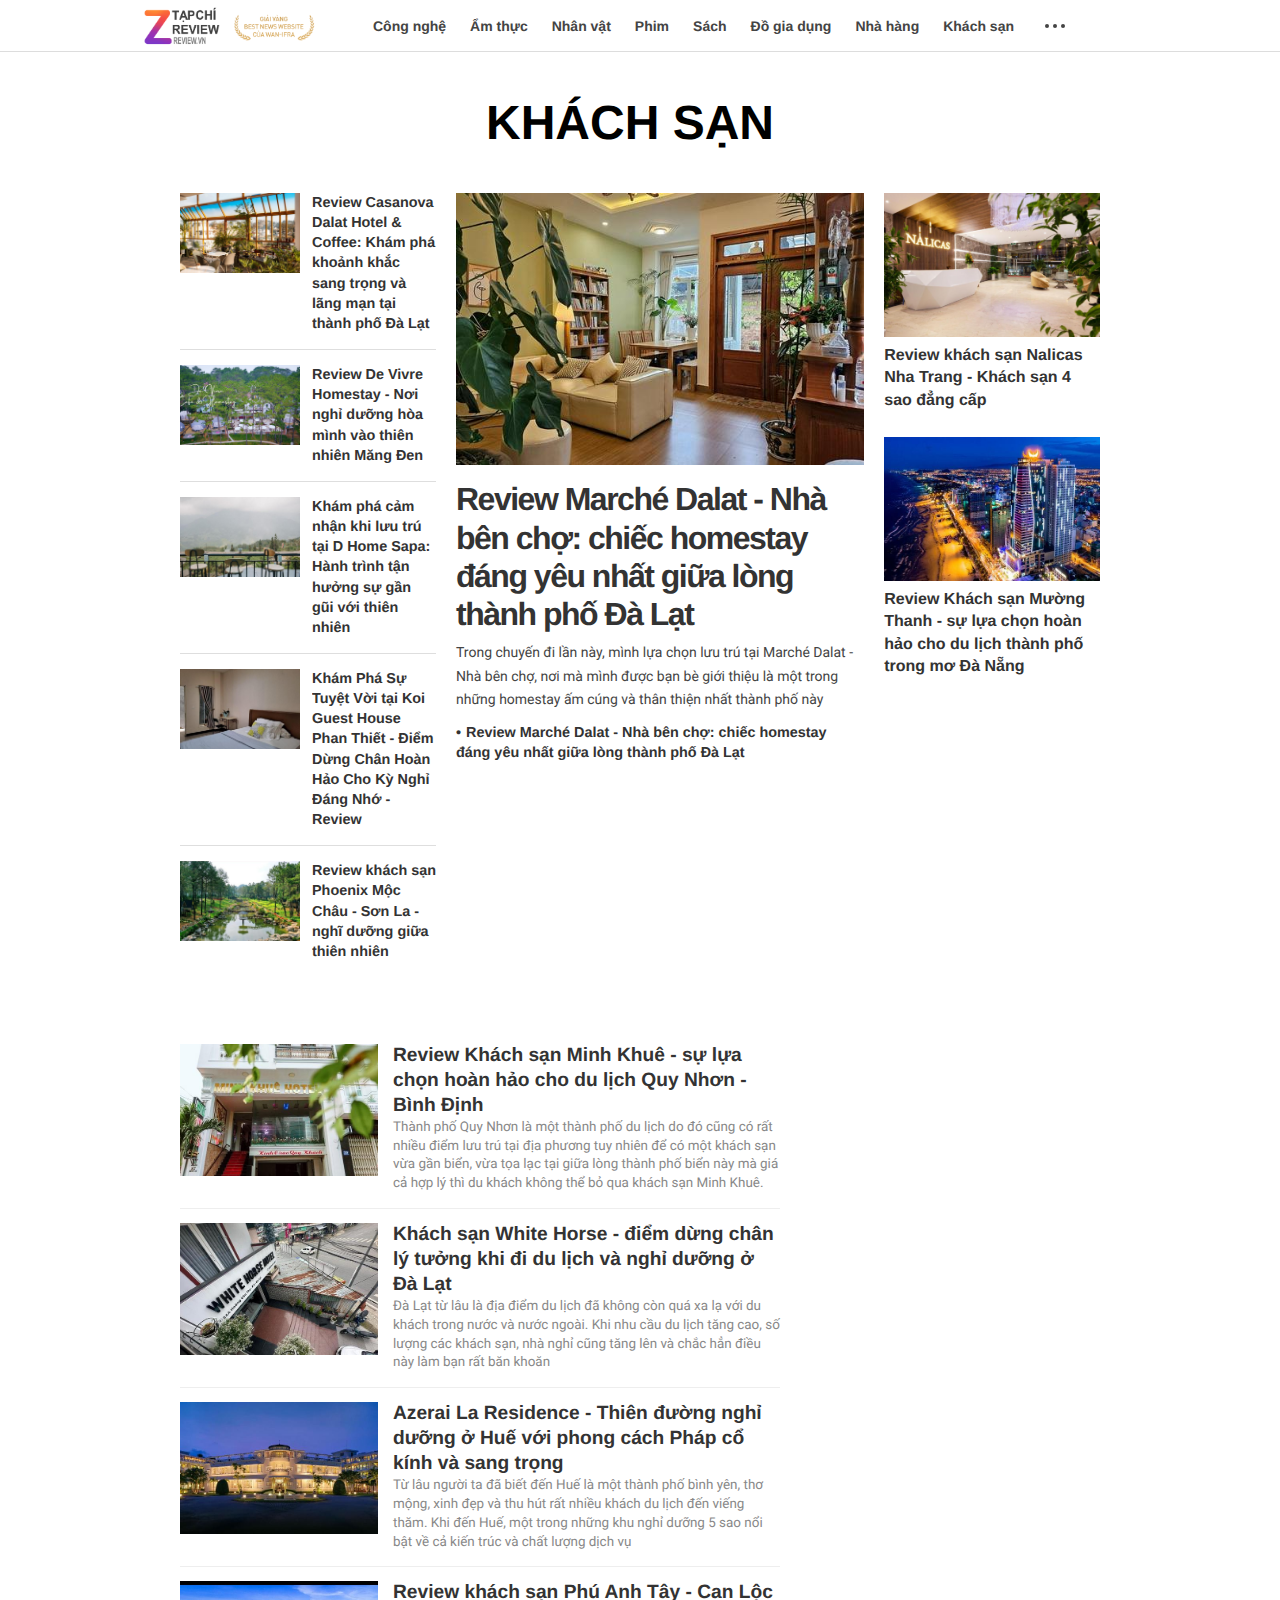
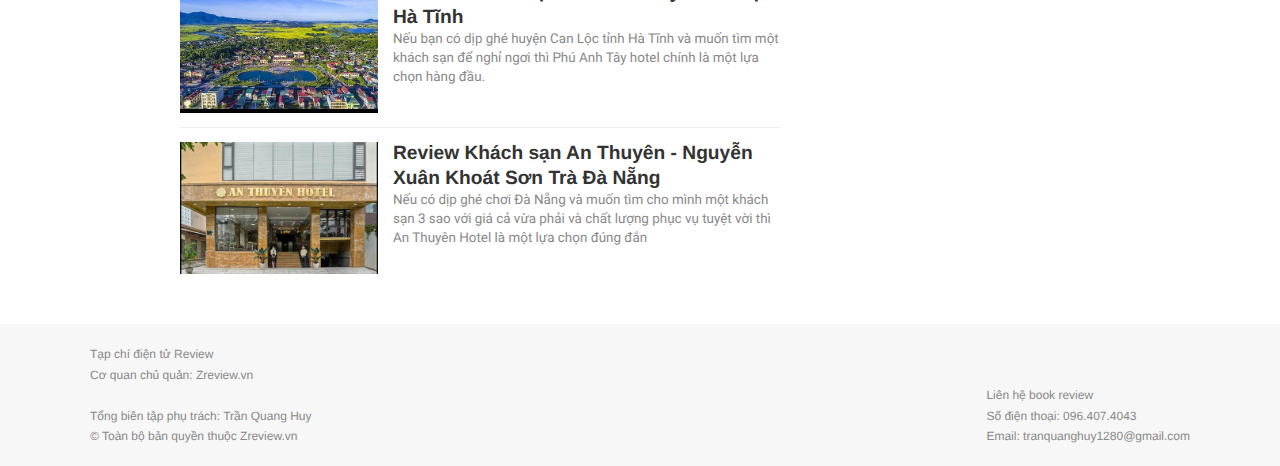
<file: public/client/khach-san.html>
<!DOCTYPE html>
<html lang="vi" xmlns="http://www.w3.org/1999/xhtml">

<!-- Mirrored from zreview.vn/khach-san.html by HTTrack Website Copier/3.x [XR&CO'2014], Thu, 18 Jul 2024 07:58:45 GMT -->
<!-- Added by HTTrack --><meta http-equiv="content-type" content="text/html;charset=utf-8" /><!-- /Added by HTTrack -->
<head>
  <script async src="https://www.googletagmanager.com/gtag/js?id=G-00HNHTJ14N"></script>
  <script>
    window.dataLayer = window.dataLayer || [];
    function gtag(){dataLayer.push(arguments);}
    gtag('js', new Date());

    gtag('config', 'G-00HNHTJ14N');
  </script>
  <meta http-equiv="Content-Type" content="text/html; charset=utf-8">
  <meta http-equiv="REFRESH" content="1800">
  <meta http-equiv="Content-Language" content="vi">
  <meta name="copyright" content="Copyright © 2024 by Zreview.vn">
  <meta name="distribution" content="Global">
  <meta name="author" content="Zreview.vn">

  <title>Khách sạn - review khách sạn</title>
  <meta name="description" content="Khách sạn - review khách sạn">
  <meta name="keywords" content="review, khách sạn, hotel">

  <!-- ROBOTS -->
  <meta name="robots" content="index,follow">

  <meta property="og:type" content="website">
  <meta property="og:image" content="./images/thumb_zreview.webp">
  <meta property="og:image:width" content="720">
  <meta property="og:image:height" content="480">

  <meta property="article:published_time" content="">
  <meta property="article:modified_time" content="">
  <meta property="og:url" content="https://zreview.vn/khach-san.html">
  <meta property="og:title" content="Review khách sạn">
  <meta property="og:description" content="Khách sạn">
  <link rel="canonical" href="khach-san.html">
  <meta content="width=device-width, initial-scale=1, minimum-scale=1, maximum-scale=5, user-scalable=1" name="viewport">
  <meta name="format-detection" content="telephone=no">
  <meta name="format-detection" content="address=no">
  <meta name="apple-mobile-web-app-capable" content="yes">
  <meta name="apple-mobile-web-app-status-bar-style" content="black">
  <meta name="referrer" content="no-referrer-when-downgrade">


  <script type="application/ld+json">
    {
      "@context" : "http://schema.org",
      "@type" : "WebSite",
      "name" : "Khách sạn - Review khách sạn",
      "alternateName" : "Khách sạn - review khách sạn",
      "dateModified": "",
      "url" : "https://zreview.vn/khach-san.html"
    }
  </script>

  <script type="application/ld+json">
    {
      "@context": "http://schema.org",
      "@type": "BreadcrumbList",
      "itemListElement": [
      {
        "@type": "ListItem",
        "position": 1,
        "item": {
        "@id": "https://zreview.vn",
        "name": "Trang chủ"
      }
    },
    {
      "@type": "ListItem",
      "position": 2,
      "item": {
      "@id": "https://zreview.vn/khach-san.html",
      "name": "Khách sạn"
    }
  }
  ]
}
</script>

<link rel="apple-touch-icon" sizes="57x57" href="images/favicon/app_57x57.png">
<link rel="apple-touch-icon" sizes="60x60" href="images/favicon/app_60x60.png">
<link rel="apple-touch-icon" sizes="72x72" href="images/favicon/app_72x72.png">
<link rel="apple-touch-icon" sizes="120x120" href="images/favicon/app_120x120.png">
<link rel="apple-touch-icon" sizes="144x144" href="images/favicon/app_144x144.png">
<link rel="icon" type="image/png" href="images/favicon/favicon_96x96.png" sizes="96x96">
<link rel="icon" type="image/png" href="images/favicon/favicon_48x48.png" sizes="48x48">
<link rel="shortcut icon" href="images/favicon/favicon_48x48.ico">

<link rel="stylesheet" type="text/css" href="css/external.css">
<link rel="stylesheet" type="text/css" href="css/noto-serif.css">
<link rel="stylesheet" type="text/css" href="css/roboto.css">
<link rel="stylesheet" type="text/css" href="css/main.css">
<link rel="stylesheet" type="text/css" href="css/footer.css">
<link rel="stylesheet" type="text/css" href="css/page_common.css">
<link rel="stylesheet" type="text/css" href="css/page_category.css">

</head>
<body id="page-category" class="  refresh" cate-id="xuat-ban" theme="template2">

  <div class="page-wrapper">
    <section id="category-header" class="section">
      <h1 style="margin-top: 40px">
        <a href="khach-san.html" title="Khách sạn">Khách sạn</a>
      </h1>

    </section>
    <section id="section-featured" class="section">
      <div class="section-content">
        <div data-content="newsfeatured" class="article-list" id="category-list-1">
<article zone-ad-name="" class="article-item znews-native type-text picked-featured">
           <p class="article-thumbnail">
              <a href="review-march%c3%a9-dalat---nh%c3%a0-b%c3%aan-ch%e1%bb%a3-chi%e1%ba%bfc-homestay-%c4%91%c3%a1ng-y%c3%aau-nh%e1%ba%a5t-gi%e1%bb%afa-l%c3%b2ng-th%c3%a0nh-ph%e1%bb%91-%c4%91%c3%a0-l%e1%ba%a1t.html">
                <img src="images/182/review-nha-ben-cho-da-lat-marche.jpeg" alt="Review Marché Dalat - Nhà bên chợ: chiếc homestay đáng yêu nhất giữa lòng thành phố Đà Lạt">
              </a>
            </p>
            <header>
              <p class="article-title">
                <a href="review-march%c3%a9-dalat---nh%c3%a0-b%c3%aan-ch%e1%bb%a3-chi%e1%ba%bfc-homestay-%c4%91%c3%a1ng-y%c3%aau-nh%e1%ba%a5t-gi%e1%bb%afa-l%c3%b2ng-th%c3%a0nh-ph%e1%bb%91-%c4%91%c3%a0-l%e1%ba%a1t.html">Review Marché Dalat - Nhà bên chợ: chiếc homestay đáng yêu nhất giữa lòng thành phố Đà Lạt</a>
              </p>
              <p class="article-summary">Trong chuyến đi lần này, mình lựa chọn lưu trú tại Marché Dalat - Nhà bên chợ, nơi mà mình được bạn bè giới thiệu là một trong những homestay ấm cúng và thân thiện nhất thành phố này</p>

              <ul class="article-related">
                <li class=" type-text"><a href="review-march%c3%a9-dalat---nh%c3%a0-b%c3%aan-ch%e1%bb%a3-chi%e1%ba%bfc-homestay-%c4%91%c3%a1ng-y%c3%aau-nh%e1%ba%a5t-gi%e1%bb%afa-l%c3%b2ng-th%c3%a0nh-ph%e1%bb%91-%c4%91%c3%a0-l%e1%ba%a1t.html" title="Review Marché Dalat - Nhà bên chợ: chiếc homestay đáng yêu nhất giữa lòng thành phố Đà Lạt">Review Marché Dalat - Nhà bên chợ: chiếc homestay đáng yêu nhất giữa lòng thành phố Đà Lạt</a></li>
              </ul>
            </header>
          </article><article zone-ad-name="" class="article-item znews-native type-text picked-featured">
           <p class="article-thumbnail">
              <a href="review-kh%c3%a1ch-s%e1%ba%a1n-nalicas-nha-trang---kh%c3%a1ch-s%e1%ba%a1n-4-sao-%c4%91%e1%ba%b3ng-c%e1%ba%a5p.html">
                <img src="images/168/review-khach-san-nalicas-4-sao-nha-trang.png" alt="Review khách sạn Nalicas Nha Trang - Khách sạn 4 sao đẳng cấp">
              </a>
            </p>
            <header>
              <p class="article-title">
                <a href="review-kh%c3%a1ch-s%e1%ba%a1n-nalicas-nha-trang---kh%c3%a1ch-s%e1%ba%a1n-4-sao-%c4%91%e1%ba%b3ng-c%e1%ba%a5p.html">Review khách sạn Nalicas Nha Trang - Khách sạn 4 sao đẳng cấp</a>
              </p>
              <p class="article-summary">Ngoài các phòng có view ra trung tâm thành phố, khách sạn Nalicas Nha Trang còn cung cấp những phòng có view hướng biển. Mức giá của các phòng đẹp chỉ chênh lệch một ít và cũng may mắn mà tôi book được vì đi đúng đợt cao điểm</p>

              <ul class="article-related">
                <li class=" type-text"><a href="review-kh%c3%a1ch-s%e1%ba%a1n-nalicas-nha-trang---kh%c3%a1ch-s%e1%ba%a1n-4-sao-%c4%91%e1%ba%b3ng-c%e1%ba%a5p.html" title="Review khách sạn Nalicas Nha Trang - Khách sạn 4 sao đẳng cấp">Review khách sạn Nalicas Nha Trang - Khách sạn 4 sao đẳng cấp</a></li>
              </ul>
            </header>
          </article><article zone-ad-name="" class="article-item znews-native type-text picked-featured">
           <p class="article-thumbnail">
              <a href="review-kh%c3%a1ch-s%e1%ba%a1n-m%c6%b0%e1%bb%9dng-thanh---s%e1%bb%b1-l%e1%bb%b1a-ch%e1%bb%8dn-ho%c3%a0n-h%e1%ba%a3o-cho-du-l%e1%bb%8bch-th%c3%a0nh-ph%e1%bb%91-trong-m%c6%a1-%c4%91%c3%a0-n%e1%ba%b5ng.html">
                <img src="images/102/khach-s-n-mu-ng-thanh.jpg" alt="Review Khách sạn Mường Thanh - sự lựa chọn hoàn hảo cho du lịch thành phố trong mơ Đà Nẵng">
              </a>
            </p>
            <header>
              <p class="article-title">
                <a href="review-kh%c3%a1ch-s%e1%ba%a1n-m%c6%b0%e1%bb%9dng-thanh---s%e1%bb%b1-l%e1%bb%b1a-ch%e1%bb%8dn-ho%c3%a0n-h%e1%ba%a3o-cho-du-l%e1%bb%8bch-th%c3%a0nh-ph%e1%bb%91-trong-m%c6%a1-%c4%91%c3%a0-n%e1%ba%b5ng.html">Review Khách sạn Mường Thanh - sự lựa chọn hoàn hảo cho du lịch thành phố trong mơ Đà Nẵng</a>
              </p>
              <p class="article-summary">Tập đoàn Mường Thanh Luxury đã quá nổi tiếng và uy tín trong lĩnh vực kinh doanh nhà hàng, khách sạn. Mường Thanh có hệ thống các khách sạn trải dài ở nhiều tỉnh thành trên cả nước như Bắc Ninh, Quảng Ninh, Thanh Hóa, Đà Nẵng</p>

              <ul class="article-related">
                <li class=" type-text"><a href="review-kh%c3%a1ch-s%e1%ba%a1n-m%c6%b0%e1%bb%9dng-thanh---s%e1%bb%b1-l%e1%bb%b1a-ch%e1%bb%8dn-ho%c3%a0n-h%e1%ba%a3o-cho-du-l%e1%bb%8bch-th%c3%a0nh-ph%e1%bb%91-trong-m%c6%a1-%c4%91%c3%a0-n%e1%ba%b5ng.html" title="Review Khách sạn Mường Thanh - sự lựa chọn hoàn hảo cho du lịch thành phố trong mơ Đà Nẵng">Review Khách sạn Mường Thanh - sự lựa chọn hoàn hảo cho du lịch thành phố trong mơ Đà Nẵng</a></li>
              </ul>
            </header>
          </article>
</div>

        <div data-content="newstrending" class="article-list listing-layout " id="category-list-2">
<article class="article-item type-text picked-trending short">
            <p class="article-thumbnail">
              <a href="review-casanova-dalat-hotel--coffee-kh%c3%a1m-ph%c3%a1-kho%e1%ba%a3nh-kh%e1%ba%afc-sang-tr%e1%bb%8dng-v%c3%a0-l%c3%a3ng-m%e1%ba%a1n-t%e1%ba%a1i-th%c3%a0nh-ph%e1%bb%91-%c4%91%c3%a0-l%e1%ba%a1t.html">

                <img src="images/101/review-casanova-dalat.png" alt="Review Casanova Dalat Hotel &amp; Coffee: Khám phá khoảnh khắc sang trọng và lãng mạn tại thành phố Đà Lạt">
              </a>
            </p>
            <header>
              <p class="article-title">
                <a href="review-casanova-dalat-hotel--coffee-kh%c3%a1m-ph%c3%a1-kho%e1%ba%a3nh-kh%e1%ba%afc-sang-tr%e1%bb%8dng-v%c3%a0-l%c3%a3ng-m%e1%ba%a1n-t%e1%ba%a1i-th%c3%a0nh-ph%e1%bb%91-%c4%91%c3%a0-l%e1%ba%a1t.html">Review Casanova Dalat Hotel &amp; Coffee: Khám phá khoảnh khắc sang trọng và lãng mạn tại thành phố Đà Lạt</a>
              </p>
              <p class="article-summary">Casanova DaLat Hotel &amp; Coffee, chính là nơi đáp ứng được mọi thứ bạn cần. Khách sạn toạ lạc trên đường Lương Thế Vinh, một trong những con đường trung tâm của thành phố Đà Lạt</p>

            </header>
          </article><article class="article-item type-text picked-trending short">
            <p class="article-thumbnail">
              <a href="review-de-vivre-homestay---n%c6%a1i-ngh%e1%bb%89-d%c6%b0%e1%bb%a1ng-h%c3%b2a-m%c3%acnh-v%c3%a0o-thi%c3%aan-nhi%c3%aan-m%c4%83ng-%c4%91en.html">

                <img src="images/98/De-vivre-homestay-Mang-den.png" alt="Review De Vivre Homestay - Nơi nghỉ dưỡng hòa mình vào thiên nhiên Măng Đen">
              </a>
            </p>
            <header>
              <p class="article-title">
                <a href="review-de-vivre-homestay---n%c6%a1i-ngh%e1%bb%89-d%c6%b0%e1%bb%a1ng-h%c3%b2a-m%c3%acnh-v%c3%a0o-thi%c3%aan-nhi%c3%aan-m%c4%83ng-%c4%91en.html">Review De Vivre Homestay - Nơi nghỉ dưỡng hòa mình vào thiên nhiên Măng Đen</a>
              </p>
              <p class="article-summary">De Vivre Homestay Măng Đen được ví như là trái tim giữa thị trấn, homestay có sức hút cực lớn đối với du khách hiện nay và đang nhận được lượt check in cực lớn trên mọi nền tảng mạng xã hội</p>

            </header>
          </article><article class="article-item type-text picked-trending short">
            <p class="article-thumbnail">
              <a href="kh%c3%a1m-ph%c3%a1-c%e1%ba%a3m-nh%e1%ba%adn-khi-l%c6%b0u-tr%c3%ba-t%e1%ba%a1i-d-home-sapa-h%c3%a0nh-tr%c3%acnh-t%e1%ba%adn-h%c6%b0%e1%bb%9fng-s%e1%bb%b1-g%e1%ba%a7n-g%c5%a9i-v%e1%bb%9bi-thi%c3%aan-nhi%c3%aan.html">

                <img src="images/97/review-khach-san-d-home-s.jpg" alt="Khám phá cảm nhận khi lưu trú tại D Home Sapa: Hành trình tận hưởng sự gần gũi với thiên nhiên">
              </a>
            </p>
            <header>
              <p class="article-title">
                <a href="kh%c3%a1m-ph%c3%a1-c%e1%ba%a3m-nh%e1%ba%adn-khi-l%c6%b0u-tr%c3%ba-t%e1%ba%a1i-d-home-sapa-h%c3%a0nh-tr%c3%acnh-t%e1%ba%adn-h%c6%b0%e1%bb%9fng-s%e1%bb%b1-g%e1%ba%a7n-g%c5%a9i-v%e1%bb%9bi-thi%c3%aan-nhi%c3%aan.html">Khám phá cảm nhận khi lưu trú tại D Home Sapa: Hành trình tận hưởng sự gần gũi với thiên nhiên</a>
              </p>
              <p class="article-summary">Nếu bạn là một người muốn trải nghiệm những điều mới mẻ thì D Home Sapa là một trong những nơi đáng để bạn lựa chọn bởi tại đây có mô hình check in tự động vô cùng khác biệt so với các khách sạn khác.</p>

            </header>
          </article><article class="article-item type-text picked-trending short">
            <p class="article-thumbnail">
              <a href="kh%c3%a1m-ph%c3%a1-s%e1%bb%b1-tuy%e1%bb%87t-v%e1%bb%9di-t%e1%ba%a1i-koi-guest-house-phan-thi%e1%ba%bft---%c4%91i%e1%bb%83m-d%e1%bb%abng-ch%c3%a2n-ho%c3%a0n-h%e1%ba%a3o-cho-k%e1%bb%b3-ngh%e1%bb%89-%c4%91%c3%a1ng-nh%e1%bb%9b---review.html">

                <img src="images/96/Koi_guest_house_review_phan_thiet.jpg" alt="Khám Phá Sự Tuyệt Vời tại Koi Guest House Phan Thiết - Điểm Dừng Chân Hoàn Hảo Cho Kỳ Nghỉ Đáng Nhớ - Review">
              </a>
            </p>
            <header>
              <p class="article-title">
                <a href="kh%c3%a1m-ph%c3%a1-s%e1%bb%b1-tuy%e1%bb%87t-v%e1%bb%9di-t%e1%ba%a1i-koi-guest-house-phan-thi%e1%ba%bft---%c4%91i%e1%bb%83m-d%e1%bb%abng-ch%c3%a2n-ho%c3%a0n-h%e1%ba%a3o-cho-k%e1%bb%b3-ngh%e1%bb%89-%c4%91%c3%a1ng-nh%e1%bb%9b---review.html">Khám Phá Sự Tuyệt Vời tại Koi Guest House Phan Thiết - Điểm Dừng Chân Hoàn Hảo Cho Kỳ Nghỉ Đáng Nhớ - Review</a>
              </p>
              <p class="article-summary">Trong hàng loạt các khách sạn và nhà nghỉ tại Phan Thiết, Koi Guest House nổi lên như một điểm đến đáng chú ý với dịch vụ chất lượng và không gian thoải mái.</p>

            </header>
          </article><article class="article-item type-text picked-trending short">
            <p class="article-thumbnail">
              <a href="review-kh%c3%a1ch-s%e1%ba%a1n-phoenix-m%e1%bb%99c-ch%c3%a2u---s%c6%a1n-la---ngh%c4%a9-d%c6%b0%e1%bb%a1ng-gi%e1%bb%afa-thi%c3%aan-nhi%c3%aan.html">

                <img src="images/95/review-khach-san-phoenix-moc-chau-son-la.jpg" alt="Review khách sạn Phoenix Mộc Châu - Sơn La - nghĩ dưỡng giữa thiên nhiên">
              </a>
            </p>
            <header>
              <p class="article-title">
                <a href="review-kh%c3%a1ch-s%e1%ba%a1n-phoenix-m%e1%bb%99c-ch%c3%a2u---s%c6%a1n-la---ngh%c4%a9-d%c6%b0%e1%bb%a1ng-gi%e1%bb%afa-thi%c3%aan-nhi%c3%aan.html">Review khách sạn Phoenix Mộc Châu - Sơn La - nghĩ dưỡng giữa thiên nhiên</a>
              </p>
              <p class="article-summary">Phoenix Mộc Châu Resort nằm ở trung tâm của khu du lịch quốc gia Mộc Châu. Được bao phủ bởi rừng thông cổ thụ có tuổi đời hàng trăm năm tuổi. Nơi đây có khí hậu mát mẻ quanh năm được ví như Đà Lạt thu nhỏ của miền Bắc.</p>

            </header>
          </article>
</div>
      </div>
    </section>
  </div>

  <header id="zing-header" class="scrollfixed">
    <div class="page-wrapper">
      <h1 class="logo">
         <a href="index.html" title="Zreview - Review cả thế giới"> Tạp chí review trực tuyến</a>
      </h1>
      <nav class="category-menu">
        <ul>
          <li class="parent xuat-ban ">
            <a href="cong-nghe.html" title="Công nghệ">Công nghệ</a>
            <div class="subcate">
              <ul>

              </ul>
            </div>
          </li>

          <li class="parent am-thuc">
            <a href="am-thuc.html" title="ẩm thực">Ẩm thực</a>
            <div class="subcate">
              <ul>

              </ul>
            </div>
          </li>

          <li class="parent nhan-vat">
            <a href="nhan-vat.html" title="Nhân vật">Nhân vật</a>
            <div class="subcate">
              <ul>

              </ul>
            </div>
          </li>

          <li class="parent phim">
            <a href="phim.html" title="Phim">Phim</a>
            <div class="subcate">
              <ul>

              </ul>
            </div>
          </li>

          <li class="parent sach">
            <a href="sach.html" title="Sách">Sách</a>
            <div class="subcate">
              <ul>

              </ul>
            </div>
          </li>

          <li class="parent do-gia-dung">
            <a href="do-gia-dung.html" title="Đồ gia dụng">Đồ gia dụng</a>
            <div class="subcate">
              <ul>

              </ul>
            </div>
          </li>

          <li class="parent nha-hang">
            <a href="nha-hang.html" title="Nhà hàng">Nhà hàng</a>
            <div class="subcate">
              <ul>

              </ul>
            </div>
          </li>

          <li class="parent khach-san">
            <a href="khach-san.html" title="Khách sạn">Khách sạn</a>
            <div class="subcate">
              <ul>

              </ul>
            </div>
          </li>
          <li class="more">
<span class="dot dot1"></span><span class="dot dot2"></span><span class="dot dot3"></span>
</li>
        </ul>
      </nav>


      <div class="toolbox">
        <div class="searchform-wrap">
          <form name="search" id="searchbox" class="znewsSearch" target="_blank">
            <input type="text" name="s" id="search_keyword" placeholder="Nhập nội dung cần tìm...">
            <button type="submit" id="search_button" aria-label="Tìm kiếm"><span class="znews-icon ti-search"></span></button>
          </form>
        </div>
        <a href="#" class="notification">
          <span class="znews-icon ti-user"></span>
        </a>
        <a class="version" href="#">M</a>
      </div>
    </div>
    <div class="category-popup">
      <nav class="category-menu">
        <div class="page-wrapper">
          <ul class="normal-category">

            <li class="parent xuat-ban ">
              <a href="cong-nghe.html" title="Công nghệ">Công nghệ</a>
              <div class="subcate">
                <ul>

                </ul>
              </div>
            </li>

            <li class="parent am-thuc">
              <a href="am-thuc.html" title="Ẩm thực">Ẩm thực</a>
              <div class="subcate">
                <ul>

                </ul>
              </div>
            </li>

            <li class="parent cong-nghe ">
              <a href="nhan-vat.html" title="Nhân vật">Nhân vật</a>
              <div class="subcate">
                <ul>

                </ul>
              </div>
            </li>

            <li class="parent doi-song ">
              <a href="phim.html" title="Phim">Phim</a>
              <div class="subcate">
                <ul>

                </ul>
              </div>
            </li>

            <li class="parent tac-gia ">
              <a href="sach.html" title="Sách">Sách</a>
              <div class="subcate">
                <ul>

                </ul>
              </div>
            </li>

            <li class="parent giai-tri ">
              <a href="do-gia-dung.html" title="Đồ gia dụng">Đồ gia dụng</a>
              <div class="subcate">
                <ul>

                </ul>
              </div>
            </li>

            <li class="parent the-thao ">
              <a href="nha-hang.html" title="Nhà hàng">Nhà hàng</a>
              <div class="subcate">
                <ul>

                </ul>
              </div>
            </li>

            <li class="parent lifestyle ">
              <a href="khach-san.html" title="Khách sạn">Khách sạn</a>
              <div class="subcate">
                <ul>

                </ul>
              </div>
            </li>

            <li class="parent sach-hay ">
              <a href="du-lich.html" title="Du lịch">Du lịch</a>
              <div class="subcate">
                <ul>

                </ul>
              </div>
            </li>

            <li class="parent van-hoa-doc ">
              <a href="thuc-pham-chuc-nang.html" title="Thực phẩm chức năng">Thực phẩm chức năng</a>
              <div class="subcate">
                <ul>

                </ul>
              </div>
            </li>

            <li class="parent suc-khoe ">
              <a href="khac.html" title="Khác">Khác</a>
              <div class="subcate">
                <ul>

                </ul>
              </div>
            </li>
          </ul>

        </div>
      </nav>
    </div>

  </header>

  <div class="page-wrapper">
    <section id="news-latest" class="section has-sidebar">
      <section class="section-content">
        <div class="article-list listing-layout responsive infinite-load" id="category-list-3">
<article class="article-item  type-text">
            <p class="article-thumbnail">
              <a href="review-kh%c3%a1ch-s%e1%ba%a1n-minh-khu%c3%aa---s%e1%bb%b1-l%e1%bb%b1a-ch%e1%bb%8dn-ho%c3%a0n-h%e1%ba%a3o-cho-du-l%e1%bb%8bch-quy-nh%c6%a1n---b%c3%acnh-%c4%91%e1%bb%8bnh.html">

                <img src="images/83/review-khach-san-minh-khue-review.jpg" alt="Review Khách sạn Minh Khuê - sự lựa chọn hoàn hảo cho du lịch Quy Nhơn - Bình Định">
              </a>
            </p>
            <header>
              <p class="article-title">
                <a href="review-kh%c3%a1ch-s%e1%ba%a1n-minh-khu%c3%aa---s%e1%bb%b1-l%e1%bb%b1a-ch%e1%bb%8dn-ho%c3%a0n-h%e1%ba%a3o-cho-du-l%e1%bb%8bch-quy-nh%c6%a1n---b%c3%acnh-%c4%91%e1%bb%8bnh.html">Review Khách sạn Minh Khuê - sự lựa chọn hoàn hảo cho du lịch Quy Nhơn - Bình Định</a>
              </p>
              <p class="article-summary"> Thành phố Quy Nhơn là một thành phố du lịch do đó cũng có rất nhiều điểm lưu trú tại địa phương tuy nhiên để có một khách sạn vừa gần biển, vừa tọa lạc tại giữa lòng thành phố biển này mà giá cả hợp lý thì du khách không thể bỏ qua khách sạn Minh Khuê.</p>
            </header>
          </article><article class="article-item  type-text">
            <p class="article-thumbnail">
              <a href="kh%c3%a1ch-s%e1%ba%a1n-white-horse---%c4%91i%e1%bb%83m-d%e1%bb%abng-ch%c3%a2n-l%c3%bd-t%c6%b0%e1%bb%9fng-khi-%c4%91i-du-l%e1%bb%8bch-v%c3%a0-ngh%e1%bb%89-d%c6%b0%e1%bb%a1ng-%e1%bb%9f-%c4%91%c3%a0-l%e1%ba%a1t.html">

                <img src="images/61/white-horse-hotel.jpg" alt="Khách sạn White Horse - điểm dừng chân lý tưởng khi đi du lịch và nghỉ dưỡng ở Đà Lạt">
              </a>
            </p>
            <header>
              <p class="article-title">
                <a href="kh%c3%a1ch-s%e1%ba%a1n-white-horse---%c4%91i%e1%bb%83m-d%e1%bb%abng-ch%c3%a2n-l%c3%bd-t%c6%b0%e1%bb%9fng-khi-%c4%91i-du-l%e1%bb%8bch-v%c3%a0-ngh%e1%bb%89-d%c6%b0%e1%bb%a1ng-%e1%bb%9f-%c4%91%c3%a0-l%e1%ba%a1t.html">Khách sạn White Horse - điểm dừng chân lý tưởng khi đi du lịch và nghỉ dưỡng ở Đà Lạt</a>
              </p>
              <p class="article-summary">Đà Lạt từ lâu là địa điểm du lịch đã không còn quá xa lạ với du khách trong nước và nước ngoài. Khi nhu cầu du lịch tăng cao, số lượng các khách sạn, nhà nghỉ cũng tăng lên và chắc hẳn điều này làm bạn rất băn khoăn</p>
            </header>
          </article><article class="article-item  type-text">
            <p class="article-thumbnail">
              <a href="azerai-la-residence---thi%c3%aan-%c4%91%c6%b0%e1%bb%9dng-ngh%e1%bb%89-d%c6%b0%e1%bb%a1ng-%e1%bb%9f-hu%e1%ba%bf-v%e1%bb%9bi-phong-c%c3%a1ch-ph%c3%a1p-c%e1%bb%95-k%c3%adnh-v%c3%a0-sang-tr%e1%bb%8dng.html">

                <img src="images/57/Azerai_La_Residence.jpg" alt="Azerai La Residence - Thiên đường nghỉ dưỡng ở Huế với phong cách Pháp cổ kính và sang trọng">
              </a>
            </p>
            <header>
              <p class="article-title">
                <a href="azerai-la-residence---thi%c3%aan-%c4%91%c6%b0%e1%bb%9dng-ngh%e1%bb%89-d%c6%b0%e1%bb%a1ng-%e1%bb%9f-hu%e1%ba%bf-v%e1%bb%9bi-phong-c%c3%a1ch-ph%c3%a1p-c%e1%bb%95-k%c3%adnh-v%c3%a0-sang-tr%e1%bb%8dng.html">Azerai La Residence - Thiên đường nghỉ dưỡng ở Huế với phong cách Pháp cổ kính và sang trọng</a>
              </p>
              <p class="article-summary">Từ lâu người ta đã biết đến Huế là một thành phố bình yên, thơ mộng, xinh đẹp và thu hút rất nhiều khách du lịch đến viếng thăm. Khi đến Huế, một trong những khu nghỉ dưỡng 5 sao nổi bật về cả kiến trúc và chất lượng dịch vụ</p>
            </header>
          </article><article class="article-item  type-text">
            <p class="article-thumbnail">
              <a href="review-kh%c3%a1ch-s%e1%ba%a1n-ph%c3%ba-anh-t%c3%a2y---can-l%e1%bb%99c-h%c3%a0-t%c4%a9nh.html">

                <img src="images/31/khach-san-phu-anh-tay.jpg" alt="Review khách sạn Phú Anh Tây - Can Lộc Hà Tĩnh">
              </a>
            </p>
            <header>
              <p class="article-title">
                <a href="review-kh%c3%a1ch-s%e1%ba%a1n-ph%c3%ba-anh-t%c3%a2y---can-l%e1%bb%99c-h%c3%a0-t%c4%a9nh.html">Review khách sạn Phú Anh Tây - Can Lộc Hà Tĩnh</a>
              </p>
              <p class="article-summary">Nếu bạn có dịp ghé huyện Can Lộc tỉnh Hà Tĩnh và muốn tìm một khách sạn để nghỉ ngơi thì Phú Anh Tây hotel chính là một lựa chọn hàng đầu.</p>
            </header>
          </article><article class="article-item  type-text">
            <p class="article-thumbnail">
              <a href="review-kh%c3%a1ch-s%e1%ba%a1n-an-thuy%c3%aan---nguy%e1%bb%85n-xu%c3%a2n-kho%c3%a1t-s%c6%a1n-tr%c3%a0-%c4%91%c3%a0-n%e1%ba%b5ng.html">

                <img src="images/29/an-thuyen-hotel.jpg" alt="Review Khách sạn An Thuyên - Nguyễn Xuân Khoát Sơn Trà Đà Nẵng">
              </a>
            </p>
            <header>
              <p class="article-title">
                <a href="review-kh%c3%a1ch-s%e1%ba%a1n-an-thuy%c3%aan---nguy%e1%bb%85n-xu%c3%a2n-kho%c3%a1t-s%c6%a1n-tr%c3%a0-%c4%91%c3%a0-n%e1%ba%b5ng.html">Review Khách sạn An Thuyên - Nguyễn Xuân Khoát Sơn Trà Đà Nẵng</a>
              </p>
              <p class="article-summary">Nếu có dịp ghé chơi Đà Nẵng và muốn tìm cho mình một khách sạn 3 sao với giá cả vừa phải và chất lượng phục vụ tuyệt vời thì An Thuyên Hotel là một lựa chọn đúng đắn</p>
            </header>
          </article>
</div>
      </section>
    </section>

  </div>

  <footer id="footer">
      <div class="page-wrapper footer-wrapper">
        <div class="left-side-info">
          <div class="web-info">
            <div class="logo"><img style="display: none" src="[data-uri]"></div>
            <p style="line-height: 1.7; font-size: 12px">
              Tạp chí điện tử Review <br> Cơ quan chủ quản: Zreview.vn <br><br> Tổng biên tập
              phụ trách: Trần Quang Huy<br> © Toàn bộ bản quyền thuộc Zreview.vn
            </p>
          </div>
        </div>

        <div class="copyright-info">
          <p style="line-height: 1.7; font-size: 12px">
            Liên hệ book review<br>
            Số điện thoại: 096.407.4043<br>
            Email: tranquanghuy1280@gmail.com
          </p>
        </div>
      </div>
    </footer>
</body>
<script type="text/javascript" src="js/zreview_1.js"></script>

<!-- Mirrored from zreview.vn/khach-san.html by HTTrack Website Copier/3.x [XR&CO'2014], Thu, 18 Jul 2024 07:58:51 GMT -->
</html>
</file>
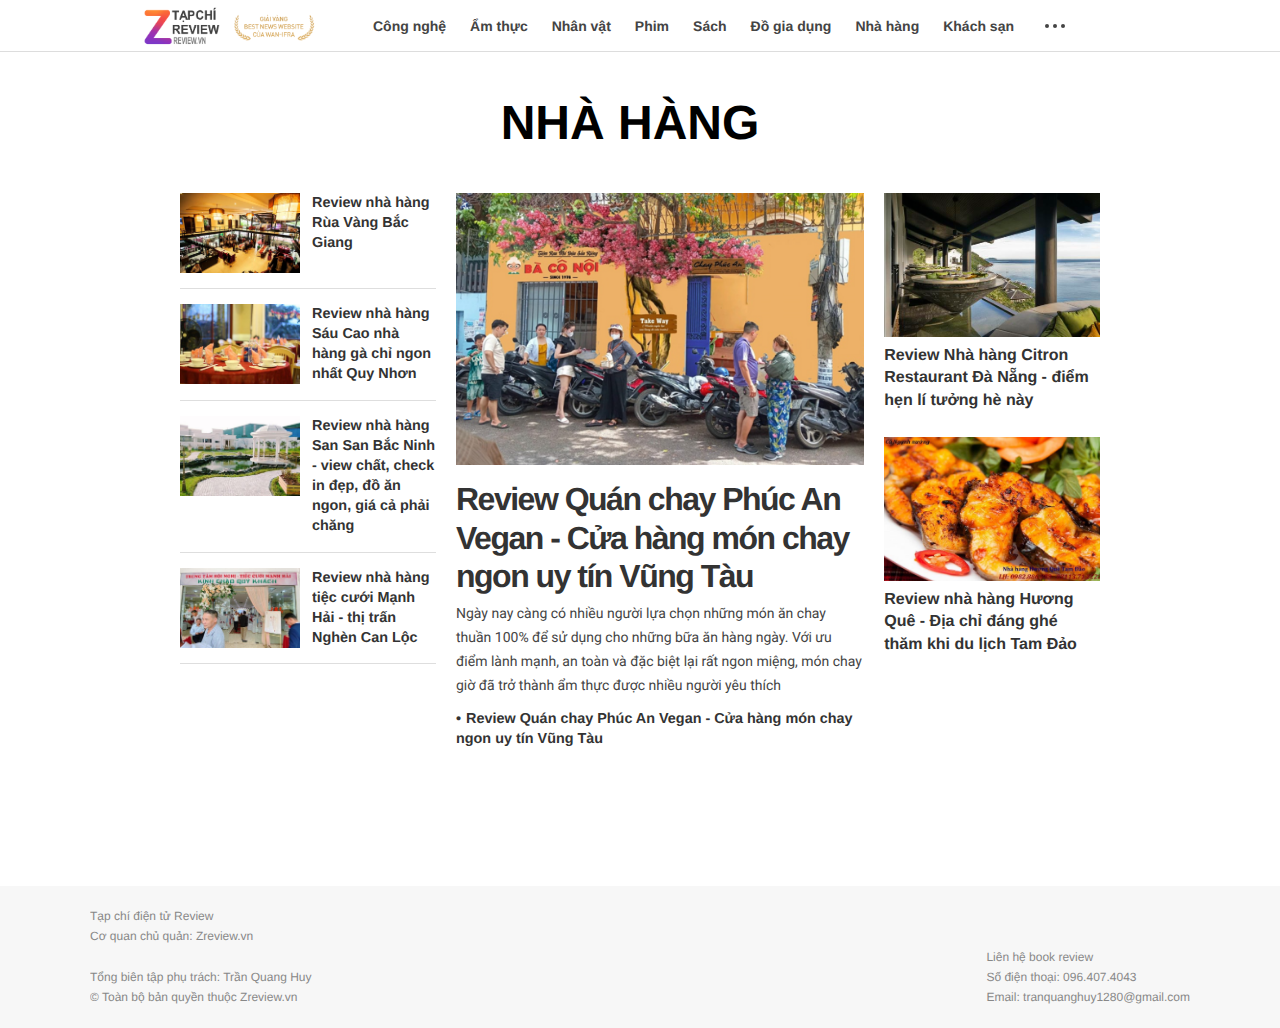
<file: public/client/nha-hang.html>
<!DOCTYPE html>
<html lang="vi" xmlns="http://www.w3.org/1999/xhtml">

<!-- Mirrored from zreview.vn/nha-hang.html by HTTrack Website Copier/3.x [XR&CO'2014], Thu, 18 Jul 2024 07:58:42 GMT -->
<!-- Added by HTTrack --><meta http-equiv="content-type" content="text/html;charset=utf-8" /><!-- /Added by HTTrack -->
<head>
  <script async src="https://www.googletagmanager.com/gtag/js?id=G-00HNHTJ14N"></script>
  <script>
    window.dataLayer = window.dataLayer || [];
    function gtag(){dataLayer.push(arguments);}
    gtag('js', new Date());

    gtag('config', 'G-00HNHTJ14N');
  </script>
  <meta http-equiv="Content-Type" content="text/html; charset=utf-8">
  <meta http-equiv="REFRESH" content="1800">
  <meta http-equiv="Content-Language" content="vi">
  <meta name="copyright" content="Copyright © 2024 by Zreview.vn">
  <meta name="distribution" content="Global">
  <meta name="author" content="Zreview.vn">

  <title>Nhà hàng - review nhà hàng</title>
  <meta name="description" content="Nhà hàng - review nhà hàng">
  <meta name="keywords" content="review, nhà hàng, cửa hàng, nhà hàng nổi tiếng">

  <!-- ROBOTS -->
  <meta name="robots" content="index,follow">

  <meta property="og:type" content="website">
  <meta property="og:image" content="./images/thumb_zreview.webp">
  <meta property="og:image:width" content="720">
  <meta property="og:image:height" content="480">

  <meta property="article:published_time" content="">
  <meta property="article:modified_time" content="">
  <meta property="og:url" content="https://zreview.vn/nha-hang.html">
  <meta property="og:title" content="Review nhà hàng">
  <meta property="og:description" content="Nhà hàng">
  <link rel="canonical" href="nha-hang.html">
  <meta content="width=device-width, initial-scale=1, minimum-scale=1, maximum-scale=5, user-scalable=1" name="viewport">
  <meta name="format-detection" content="telephone=no">
  <meta name="format-detection" content="address=no">
  <meta name="apple-mobile-web-app-capable" content="yes">
  <meta name="apple-mobile-web-app-status-bar-style" content="black">
  <meta name="referrer" content="no-referrer-when-downgrade">


  <script type="application/ld+json">
    {
      "@context" : "http://schema.org",
      "@type" : "WebSite",
      "name" : "Nhà hàng - Review nhà hàng",
      "alternateName" : "Nhà hàng - review nhà hàng",
      "dateModified": "",
      "url" : "https://zreview.vn/nha-hang.html"
    }
  </script>

  <script type="application/ld+json">
    {
      "@context": "http://schema.org",
      "@type": "BreadcrumbList",
      "itemListElement": [
      {
        "@type": "ListItem",
        "position": 1,
        "item": {
        "@id": "https://zreview.vn",
        "name": "Trang chủ"
      }
    },
    {
      "@type": "ListItem",
      "position": 2,
      "item": {
      "@id": "https://zreview.vn/nha-hang.html",
      "name": "Nhà hàng"
    }
  }
  ]
}
</script>

<link rel="apple-touch-icon" sizes="57x57" href="images/favicon/app_57x57.png">
<link rel="apple-touch-icon" sizes="60x60" href="images/favicon/app_60x60.png">
<link rel="apple-touch-icon" sizes="72x72" href="images/favicon/app_72x72.png">
<link rel="apple-touch-icon" sizes="120x120" href="images/favicon/app_120x120.png">
<link rel="apple-touch-icon" sizes="144x144" href="images/favicon/app_144x144.png">
<link rel="icon" type="image/png" href="images/favicon/favicon_96x96.png" sizes="96x96">
<link rel="icon" type="image/png" href="images/favicon/favicon_48x48.png" sizes="48x48">
<link rel="shortcut icon" href="images/favicon/favicon_48x48.ico">

<link rel="stylesheet" type="text/css" href="css/external.css">
<link rel="stylesheet" type="text/css" href="css/noto-serif.css">
<link rel="stylesheet" type="text/css" href="css/roboto.css">
<link rel="stylesheet" type="text/css" href="css/main.css">
<link rel="stylesheet" type="text/css" href="css/footer.css">
<link rel="stylesheet" type="text/css" href="css/page_common.css">
<link rel="stylesheet" type="text/css" href="css/page_category.css">

</head>
<body id="page-category" class="  refresh" cate-id="xuat-ban" theme="template2">

  <div class="page-wrapper">
    <section id="category-header" class="section">
      <h1 style="margin-top: 40px">
        <a href="nha-hang.html" title="Nhà hàng">Nhà hàng</a>
      </h1>

    </section>
    <section id="section-featured" class="section">
      <div class="section-content">
        <div data-content="newsfeatured" class="article-list" id="category-list-1">
<article zone-ad-name="" class="article-item znews-native type-text picked-featured">
        <p class="article-thumbnail">
          <a href="review-qu%c3%a1n-chay-ph%c3%bac-an-vegan---c%e1%bb%ada-h%c3%a0ng-m%c3%b3n-chay-ngon-uy-t%c3%adn-v%c5%a9ng-t%c3%a0u.html">
            <img src="images/185/review-quan-chay-phuc-an-vegan-vung-tau.png" alt="Review Quán chay Phúc An Vegan - Cửa hàng món chay ngon uy tín Vũng Tàu">
          </a>
        </p>
        <header>
          <p class="article-title">
            <a href="review-qu%c3%a1n-chay-ph%c3%bac-an-vegan---c%e1%bb%ada-h%c3%a0ng-m%c3%b3n-chay-ngon-uy-t%c3%adn-v%c5%a9ng-t%c3%a0u.html">Review Quán chay Phúc An Vegan - Cửa hàng món chay ngon uy tín Vũng Tàu</a>
          </p>
          <p class="article-summary">Ngày nay càng có nhiều người lựa chọn những món ăn chay thuần 100% để sử dụng cho những bữa ăn hàng ngày. Với ưu điểm lành mạnh, an toàn và đặc biệt lại rất ngon miệng, món chay giờ đã trở thành ẩm thực được nhiều người yêu thích</p>

          <ul class="article-related">
            <li class=" type-text"><a href="review-qu%c3%a1n-chay-ph%c3%bac-an-vegan---c%e1%bb%ada-h%c3%a0ng-m%c3%b3n-chay-ngon-uy-t%c3%adn-v%c5%a9ng-t%c3%a0u.html" title="Review Quán chay Phúc An Vegan - Cửa hàng món chay ngon uy tín Vũng Tàu">Review Quán chay Phúc An Vegan - Cửa hàng món chay ngon uy tín Vũng Tàu</a></li>
          </ul>
        </header>
      </article><article zone-ad-name="" class="article-item znews-native type-text picked-featured">
        <p class="article-thumbnail">
          <a href="review-nh%c3%a0-h%c3%a0ng-citron-restaurant-%c4%91%c3%a0-n%e1%ba%b5ng---%c4%91i%e1%bb%83m-h%e1%ba%b9n-l%c3%ad-t%c6%b0%e1%bb%9fng-h%c3%a8-n%c3%a0y.html">
            <img src="images/181/review-citron-restaurant-son-tra-da-nang-nha-hang.jpg" alt="Review Nhà hàng Citron Restaurant Đà Nẵng - điểm hẹn lí tưởng hè này">
          </a>
        </p>
        <header>
          <p class="article-title">
            <a href="review-nh%c3%a0-h%c3%a0ng-citron-restaurant-%c4%91%c3%a0-n%e1%ba%b5ng---%c4%91i%e1%bb%83m-h%e1%ba%b9n-l%c3%ad-t%c6%b0%e1%bb%9fng-h%c3%a8-n%c3%a0y.html">Review Nhà hàng Citron Restaurant Đà Nẵng - điểm hẹn lí tưởng hè này</a>
          </p>
          <p class="article-summary">Nhà hàng Citron Restaurant nằm ở bán đảo Sơn Trà - Đà Nẵng, nằm trong khu nghỉ dưỡng InterContinental Danang Sun Peninsula Resort nổi tiếng với vẻ đẹp mê hồn, một trong những tọa độ chanh sả đẳng cấp bậc nhất ở thành phố Đà Nẵng</p>

          <ul class="article-related">
            <li class=" type-text"><a href="review-nh%c3%a0-h%c3%a0ng-citron-restaurant-%c4%91%c3%a0-n%e1%ba%b5ng---%c4%91i%e1%bb%83m-h%e1%ba%b9n-l%c3%ad-t%c6%b0%e1%bb%9fng-h%c3%a8-n%c3%a0y.html" title="Review Nhà hàng Citron Restaurant Đà Nẵng - điểm hẹn lí tưởng hè này">Review Nhà hàng Citron Restaurant Đà Nẵng - điểm hẹn lí tưởng hè này</a></li>
          </ul>
        </header>
      </article><article zone-ad-name="" class="article-item znews-native type-text picked-featured">
        <p class="article-thumbnail">
          <a href="review-nh%c3%a0-h%c3%a0ng-h%c6%b0%c6%a1ng-qu%c3%aa----nh%c3%a0-h%c3%a0ng-%c4%91%c3%a1ng-gh%c3%a9-th%c4%83m-khi-du-l%e1%bb%8bch-tam-%c4%91%e1%ba%a3o.html">
            <img src="images/171/review-nha-hang-huong-que-tam-dao-vinh-phuc.png" alt="Review nhà hàng Hương Quê  - Địa chỉ đáng ghé thăm khi du lịch Tam Đảo">
          </a>
        </p>
        <header>
          <p class="article-title">
            <a href="review-nh%c3%a0-h%c3%a0ng-h%c6%b0%c6%a1ng-qu%c3%aa----nh%c3%a0-h%c3%a0ng-%c4%91%c3%a1ng-gh%c3%a9-th%c4%83m-khi-du-l%e1%bb%8bch-tam-%c4%91%e1%ba%a3o.html">Review nhà hàng Hương Quê  - Địa chỉ đáng ghé thăm khi du lịch Tam Đảo</a>
          </p>
          <p class="article-summary">Nhà hàng Hương Quê tọa lạc tại đường Nguyễn Tất Thành, TP Vĩnh Yên, Vĩnh Phúc. Nhà hàng nằm ở vị trí đắc địa, giáp ranh giữa thành phố Vĩnh Yên và khu du lịch Tam Đảo.</p>

          <ul class="article-related">
            <li class=" type-text"><a href="review-nh%c3%a0-h%c3%a0ng-h%c6%b0%c6%a1ng-qu%c3%aa----nh%c3%a0-h%c3%a0ng-%c4%91%c3%a1ng-gh%c3%a9-th%c4%83m-khi-du-l%e1%bb%8bch-tam-%c4%91%e1%ba%a3o.html" title="Review nhà hàng Hương Quê  - Địa chỉ đáng ghé thăm khi du lịch Tam Đảo">Review nhà hàng Hương Quê  - Địa chỉ đáng ghé thăm khi du lịch Tam Đảo</a></li>
          </ul>
        </header>
      </article>
</div>

        <div data-content="newstrending" class="article-list listing-layout " id="category-list-2">
<article class="article-item type-text picked-trending short">
          <p class="article-thumbnail">
            <a href="review-nh%c3%a0-h%c3%a0ng-r%c3%b9a-v%c3%a0ng-b%e1%ba%afc-giang.html">

              <img src="images/128/nha-hang-rua-vang-bac-giang.jpg" alt="Review nhà hàng Rùa Vàng Bắc Giang">
            </a>
          </p>
          <header>
            <p class="article-title">
              <a href="review-nh%c3%a0-h%c3%a0ng-r%c3%b9a-v%c3%a0ng-b%e1%ba%afc-giang.html">Review nhà hàng Rùa Vàng Bắc Giang</a>
            </p>
            <p class="article-summary">Tôi đến nhà hàng Rùa Vàng vào một ngày cuối tuần đẹp trời do có hẹn với lũ bạn học cùng cấp ba. Ưu tiên hàng đầu khi chọn nhà hàng của chúng tôi là một không riêng tư, ấm cúng sau nữa là các món ăn phong phú</p>

          </header>
        </article><article class="article-item type-text picked-trending short">
          <p class="article-thumbnail">
            <a href="review-nh%c3%a0-h%c3%a0ng-s%c3%a1u-cao-nh%c3%a0-h%c3%a0ng-g%c3%a0-ch%e1%bb%89-ngon-nh%e1%ba%a5t-quy-nh%c6%a1n.html">

              <img src="images/92/Review-nha-hang-sau-cao-quy-nhon.jpg" alt="Review nhà hàng Sáu Cao nhà hàng gà chỉ ngon nhất Quy Nhơn">
            </a>
          </p>
          <header>
            <p class="article-title">
              <a href="review-nh%c3%a0-h%c3%a0ng-s%c3%a1u-cao-nh%c3%a0-h%c3%a0ng-g%c3%a0-ch%e1%bb%89-ngon-nh%e1%ba%a5t-quy-nh%c6%a1n.html">Review nhà hàng Sáu Cao nhà hàng gà chỉ ngon nhất Quy Nhơn</a>
            </p>
            <p class="article-summary">Du lịch Quy Nhơn- Bình Định đang là địa điểm yêu thích nhất trong những năm gần đây.  Có rất nhiều nhà hàng có phục vụ món gà chỉ nhưng cái tên được mọi người truyền tai nhau rằng là nơi có món gà chỉ ngon nhất Quy Nhơn chính là nhà hàng Sáu Cao</p>

          </header>
        </article><article class="article-item type-text picked-trending short">
          <p class="article-thumbnail">
            <a href="review-nh%c3%a0-h%c3%a0ng-san-san-b%e1%ba%afc-ninh---view-ch%e1%ba%a5t-check-in-%c4%91%e1%ba%b9p-%c4%91%e1%bb%93-%c4%83n-ngon-gi%c3%a1-c%e1%ba%a3-ph%e1%ba%a3i-ch%c4%83ng.html">

              <img src="images/91/nha-hang-san-san.jpg" alt="Review nhà hàng San San Bắc Ninh - view chất, check in đẹp, đồ ăn ngon, giá cả phải chăng">
            </a>
          </p>
          <header>
            <p class="article-title">
              <a href="review-nh%c3%a0-h%c3%a0ng-san-san-b%e1%ba%afc-ninh---view-ch%e1%ba%a5t-check-in-%c4%91%e1%ba%b9p-%c4%91%e1%bb%93-%c4%83n-ngon-gi%c3%a1-c%e1%ba%a3-ph%e1%ba%a3i-ch%c4%83ng.html">Review nhà hàng San San Bắc Ninh - view chất, check in đẹp, đồ ăn ngon, giá cả phải chăng</a>
            </p>
            <p class="article-summary">Nằm ở trục chính đường Lý Thái Tổ, phường Ninh Xá, Thành phố Bắc Ninh, Tỉnh Bắc Ninh, nhà hàng San San là một cơ sở chuyên tổ chức sự kiện, nhà hàng, dịch vụ ăn uống cực kỳ chất lượng. Sau một thời gian hoạt động, nhà hàng đã khẳng định</p>

          </header>
        </article><article class="article-item type-text picked-trending short">
          <p class="article-thumbnail">
            <a href="review-nh%c3%a0-h%c3%a0ng-ti%e1%bb%87c-c%c6%b0%e1%bb%9bi-m%e1%ba%a1nh-h%e1%ba%a3i---th%e1%bb%8b-tr%e1%ba%a5n-ngh%c3%a8n-can-l%e1%bb%99c.html">

              <img src="images/39/nha-hang-tiec-cuoi-manh-hai.jpg" alt="Review nhà hàng tiệc cưới Mạnh Hải - thị trấn Nghèn Can Lộc">
            </a>
          </p>
          <header>
            <p class="article-title">
              <a href="review-nh%c3%a0-h%c3%a0ng-ti%e1%bb%87c-c%c6%b0%e1%bb%9bi-m%e1%ba%a1nh-h%e1%ba%a3i---th%e1%bb%8b-tr%e1%ba%a5n-ngh%c3%a8n-can-l%e1%bb%99c.html">Review nhà hàng tiệc cưới Mạnh Hải - thị trấn Nghèn Can Lộc</a>
            </p>
            <p class="article-summary">Từ lâu nhà hàng Mạnh Hải đã được người dân địa phương thị trấn Nghèn tin tưởng lựa chọn làm nơi tổ chức cưới hỏi cho con cái. Nằm ở vị trí đắc địa ngay đường quốc lộ 1 A, nhà hàng Mạnh Hải rất tiện cho </p>

          </header>
        </article>
</div>
      </div>
    </section>
  </div>

  <header id="zing-header" class="scrollfixed">
    <div class="page-wrapper">
      <h1 class="logo">
         <a href="index.html" title="Zreview - Review cả thế giới"> Tạp chí review trực tuyến</a>
      </h1>
      <nav class="category-menu">
        <ul>
          <li class="parent xuat-ban ">
            <a href="cong-nghe.html" title="Công nghệ">Công nghệ</a>
            <div class="subcate">
              <ul>

              </ul>
            </div>
          </li>

          <li class="parent am-thuc">
            <a href="am-thuc.html" title="ẩm thực">Ẩm thực</a>
            <div class="subcate">
              <ul>

              </ul>
            </div>
          </li>

          <li class="parent nhan-vat">
            <a href="nhan-vat.html" title="Nhân vật">Nhân vật</a>
            <div class="subcate">
              <ul>

              </ul>
            </div>
          </li>

          <li class="parent phim">
            <a href="phim.html" title="Phim">Phim</a>
            <div class="subcate">
              <ul>

              </ul>
            </div>
          </li>

          <li class="parent sach">
            <a href="sach.html" title="Sách">Sách</a>
            <div class="subcate">
              <ul>

              </ul>
            </div>
          </li>

          <li class="parent do-gia-dung">
            <a href="do-gia-dung.html" title="Đồ gia dụng">Đồ gia dụng</a>
            <div class="subcate">
              <ul>

              </ul>
            </div>
          </li>

          <li class="parent nha-hang">
            <a href="nha-hang.html" title="Nhà hàng">Nhà hàng</a>
            <div class="subcate">
              <ul>

              </ul>
            </div>
          </li>

          <li class="parent khach-san">
            <a href="khach-san.html" title="Khách sạn">Khách sạn</a>
            <div class="subcate">
              <ul>

              </ul>
            </div>
          </li>
          <li class="more">
<span class="dot dot1"></span><span class="dot dot2"></span><span class="dot dot3"></span>
</li>
        </ul>
      </nav>


      <div class="toolbox">
        <div class="searchform-wrap">
          <form name="search" id="searchbox" class="znewsSearch" target="_blank">
            <input type="text" name="s" id="search_keyword" placeholder="Nhập nội dung cần tìm...">
            <button type="submit" id="search_button" aria-label="Tìm kiếm"><span class="znews-icon ti-search"></span></button>
          </form>
        </div>
        <a href="#" class="notification">
          <span class="znews-icon ti-user"></span>
        </a>
        <a class="version" href="#">M</a>
      </div>
    </div>
    <div class="category-popup">
      <nav class="category-menu">
        <div class="page-wrapper">
          <ul class="normal-category">

            <li class="parent xuat-ban ">
              <a href="cong-nghe.html" title="Công nghệ">Công nghệ</a>
              <div class="subcate">
                <ul>

                </ul>
              </div>
            </li>

            <li class="parent am-thuc">
              <a href="am-thuc.html" title="Ẩm thực">Ẩm thực</a>
              <div class="subcate">
                <ul>

                </ul>
              </div>
            </li>

            <li class="parent cong-nghe ">
              <a href="nhan-vat.html" title="Nhân vật">Nhân vật</a>
              <div class="subcate">
                <ul>

                </ul>
              </div>
            </li>

            <li class="parent doi-song ">
              <a href="phim.html" title="Phim">Phim</a>
              <div class="subcate">
                <ul>

                </ul>
              </div>
            </li>

            <li class="parent tac-gia ">
              <a href="sach.html" title="Sách">Sách</a>
              <div class="subcate">
                <ul>

                </ul>
              </div>
            </li>

            <li class="parent giai-tri ">
              <a href="do-gia-dung.html" title="Đồ gia dụng">Đồ gia dụng</a>
              <div class="subcate">
                <ul>

                </ul>
              </div>
            </li>

            <li class="parent the-thao ">
              <a href="nha-hang.html" title="Nhà hàng">Nhà hàng</a>
              <div class="subcate">
                <ul>

                </ul>
              </div>
            </li>

            <li class="parent lifestyle ">
              <a href="khach-san.html" title="Khách sạn">Khách sạn</a>
              <div class="subcate">
                <ul>

                </ul>
              </div>
            </li>

            <li class="parent sach-hay ">
              <a href="du-lich.html" title="Du lịch">Du lịch</a>
              <div class="subcate">
                <ul>

                </ul>
              </div>
            </li>

            <li class="parent van-hoa-doc ">
              <a href="thuc-pham-chuc-nang.html" title="Thực phẩm chức năng">Thực phẩm chức năng</a>
              <div class="subcate">
                <ul>

                </ul>
              </div>
            </li>

            <li class="parent suc-khoe ">
              <a href="khac.html" title="Khác">Khác</a>
              <div class="subcate">
                <ul>

                </ul>
              </div>
            </li>
          </ul>

        </div>
      </nav>
    </div>

  </header>

  <div class="page-wrapper">
    <section id="news-latest" class="section has-sidebar">
      <section class="section-content">
        <div class="article-list listing-layout responsive infinite-load" id="category-list-3"></div>
      </section>
    </section>

  </div>

  <footer id="footer">
      <div class="page-wrapper footer-wrapper">
        <div class="left-side-info">
          <div class="web-info">
            <div class="logo"><img style="display: none" src="[data-uri]"></div>
            <p style="line-height: 1.7; font-size: 12px">
              Tạp chí điện tử Review <br> Cơ quan chủ quản: Zreview.vn <br><br> Tổng biên tập
              phụ trách: Trần Quang Huy<br> © Toàn bộ bản quyền thuộc Zreview.vn
            </p>
          </div>
        </div>

        <div class="copyright-info">
          <p style="line-height: 1.7; font-size: 12px">
            Liên hệ book review<br>
            Số điện thoại: 096.407.4043<br>
            Email: tranquanghuy1280@gmail.com
          </p>
        </div>
      </div>
    </footer>
</body>
<script type="text/javascript" src="js/zreview_1.js"></script>

<!-- Mirrored from zreview.vn/nha-hang.html by HTTrack Website Copier/3.x [XR&CO'2014], Thu, 18 Jul 2024 07:58:45 GMT -->
</html>
</file>
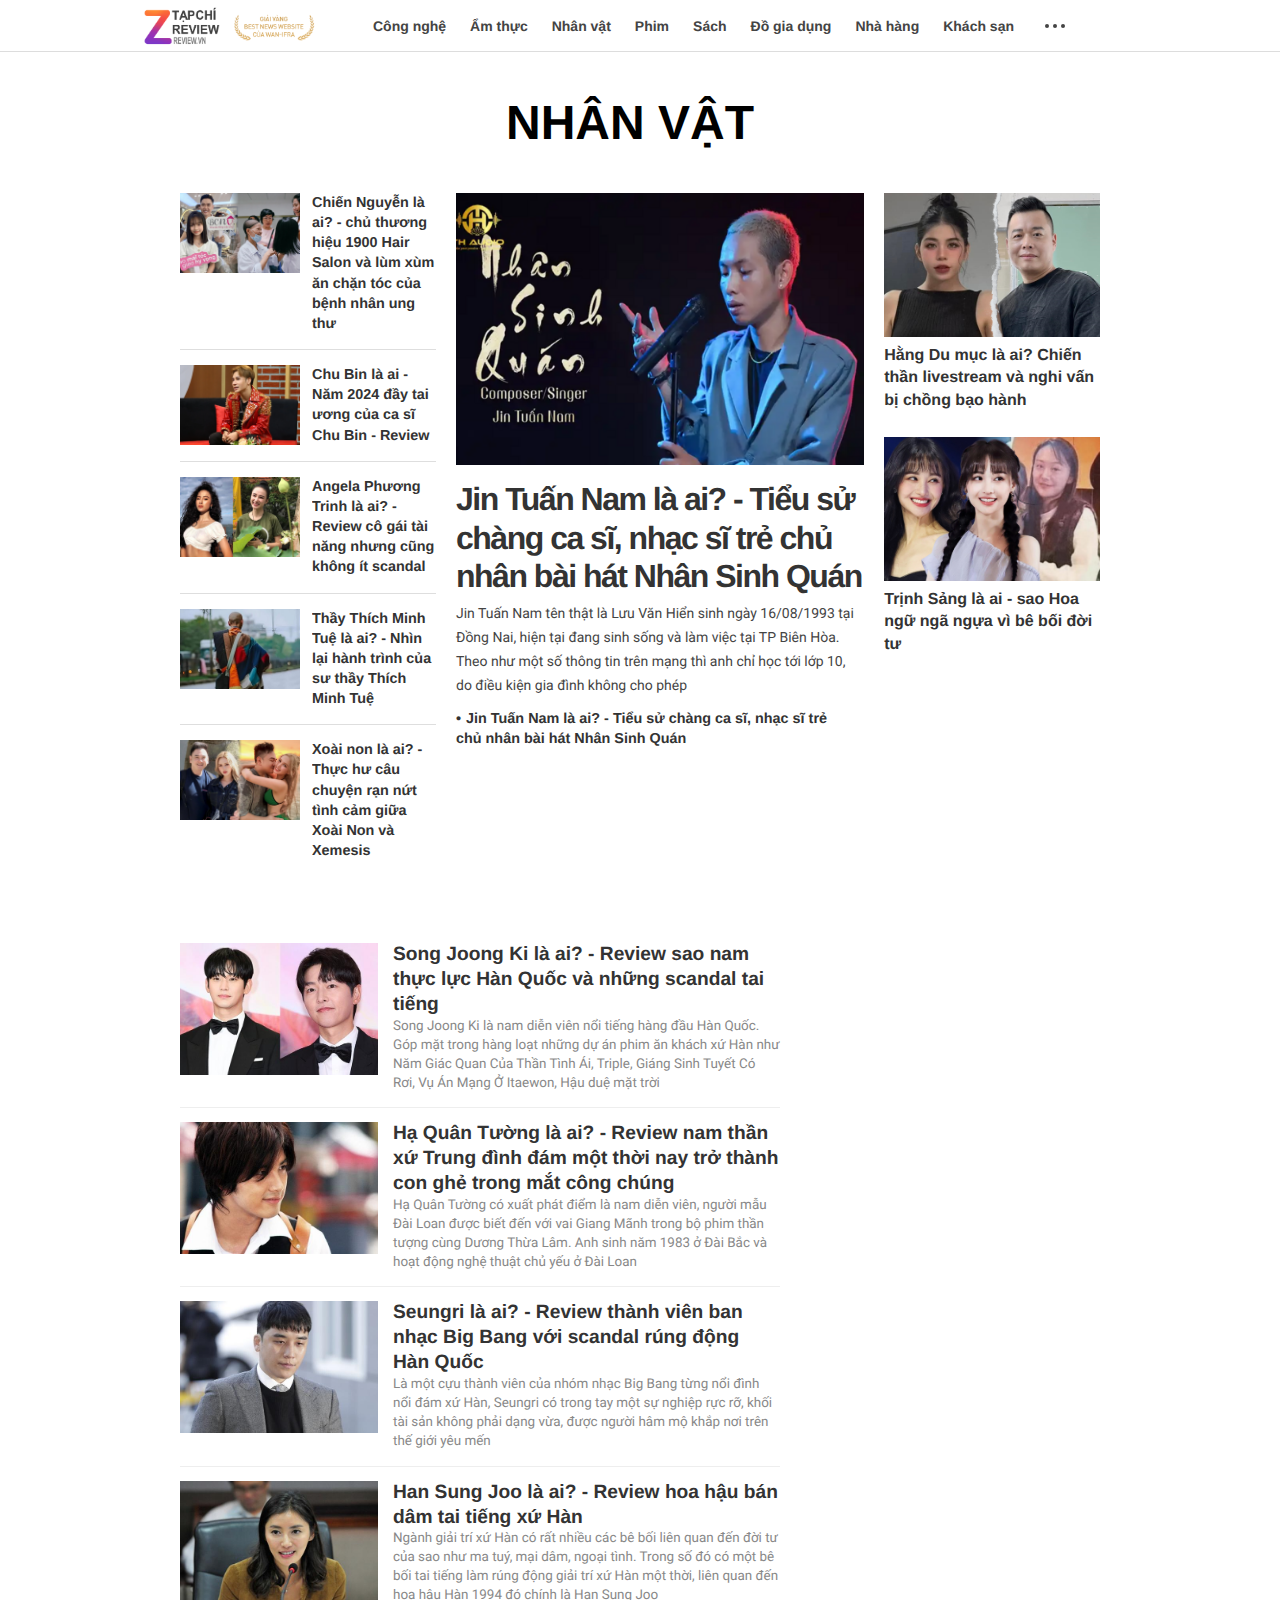
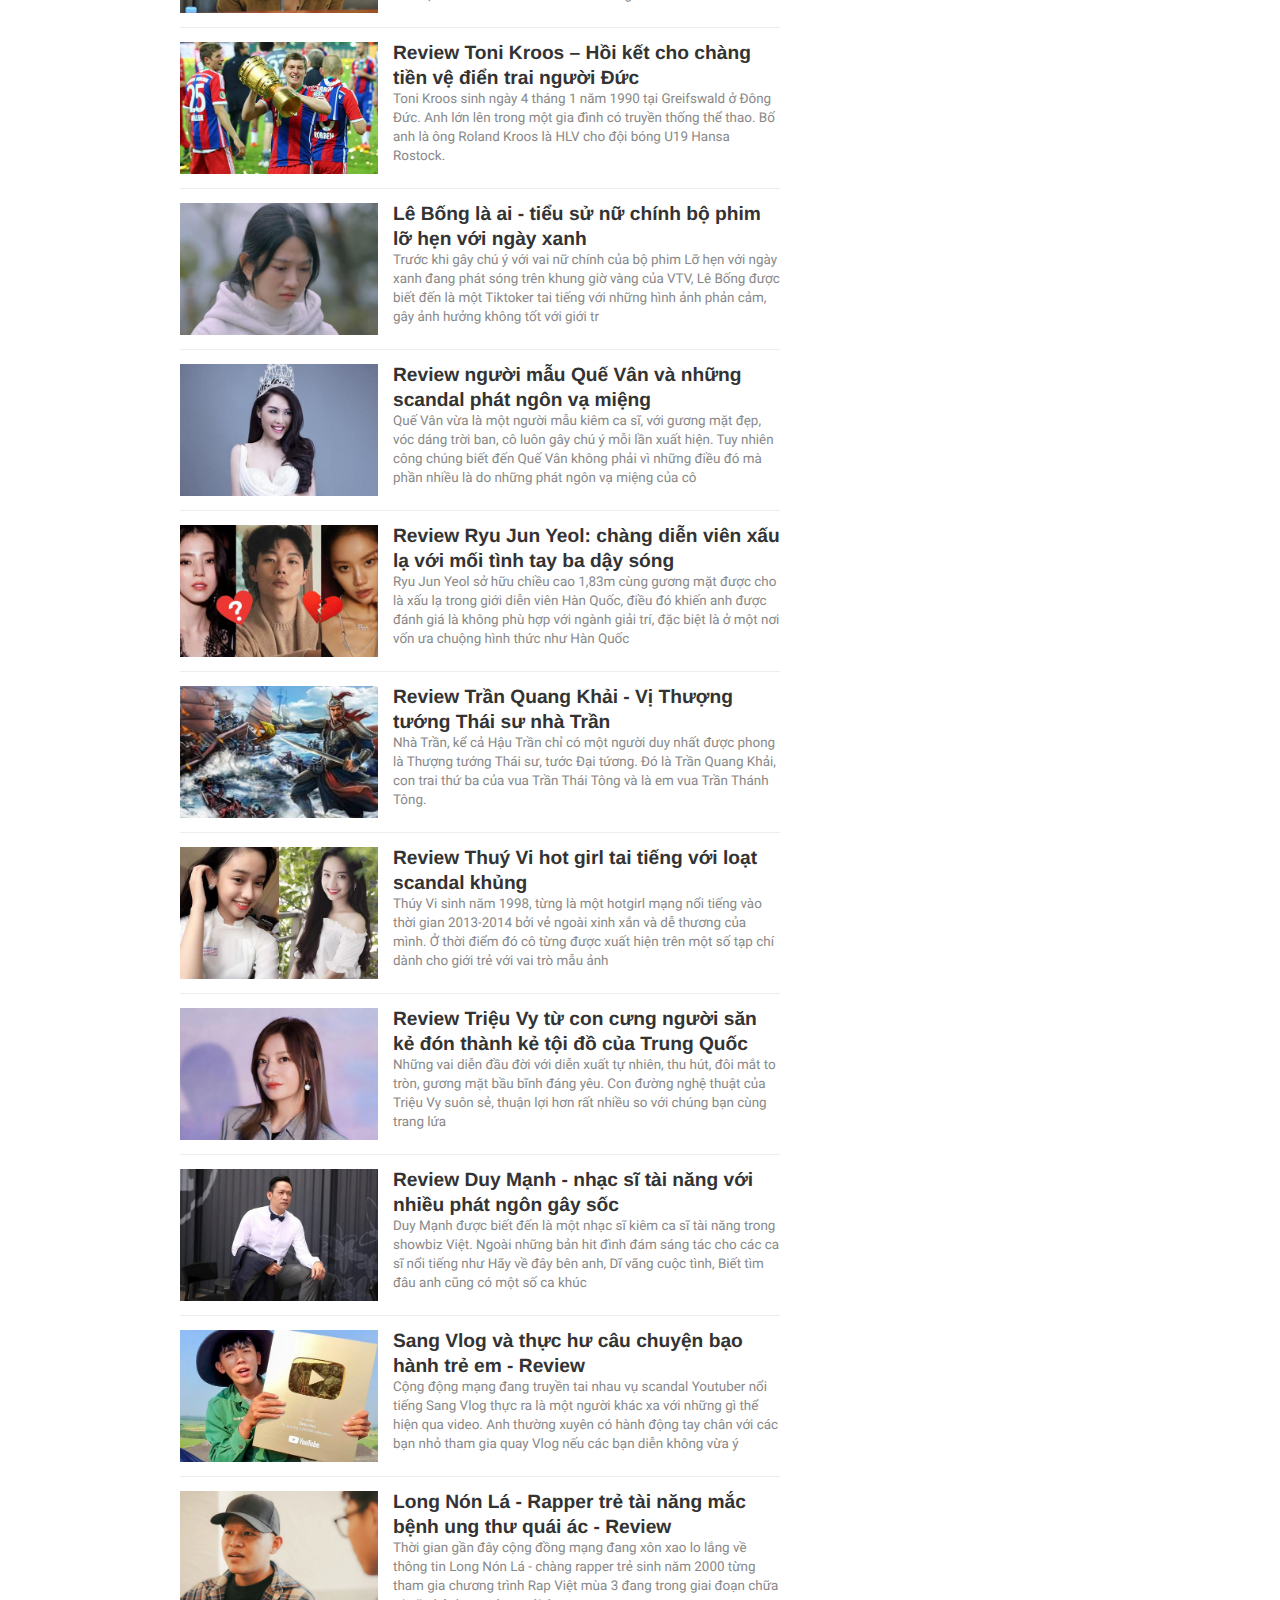
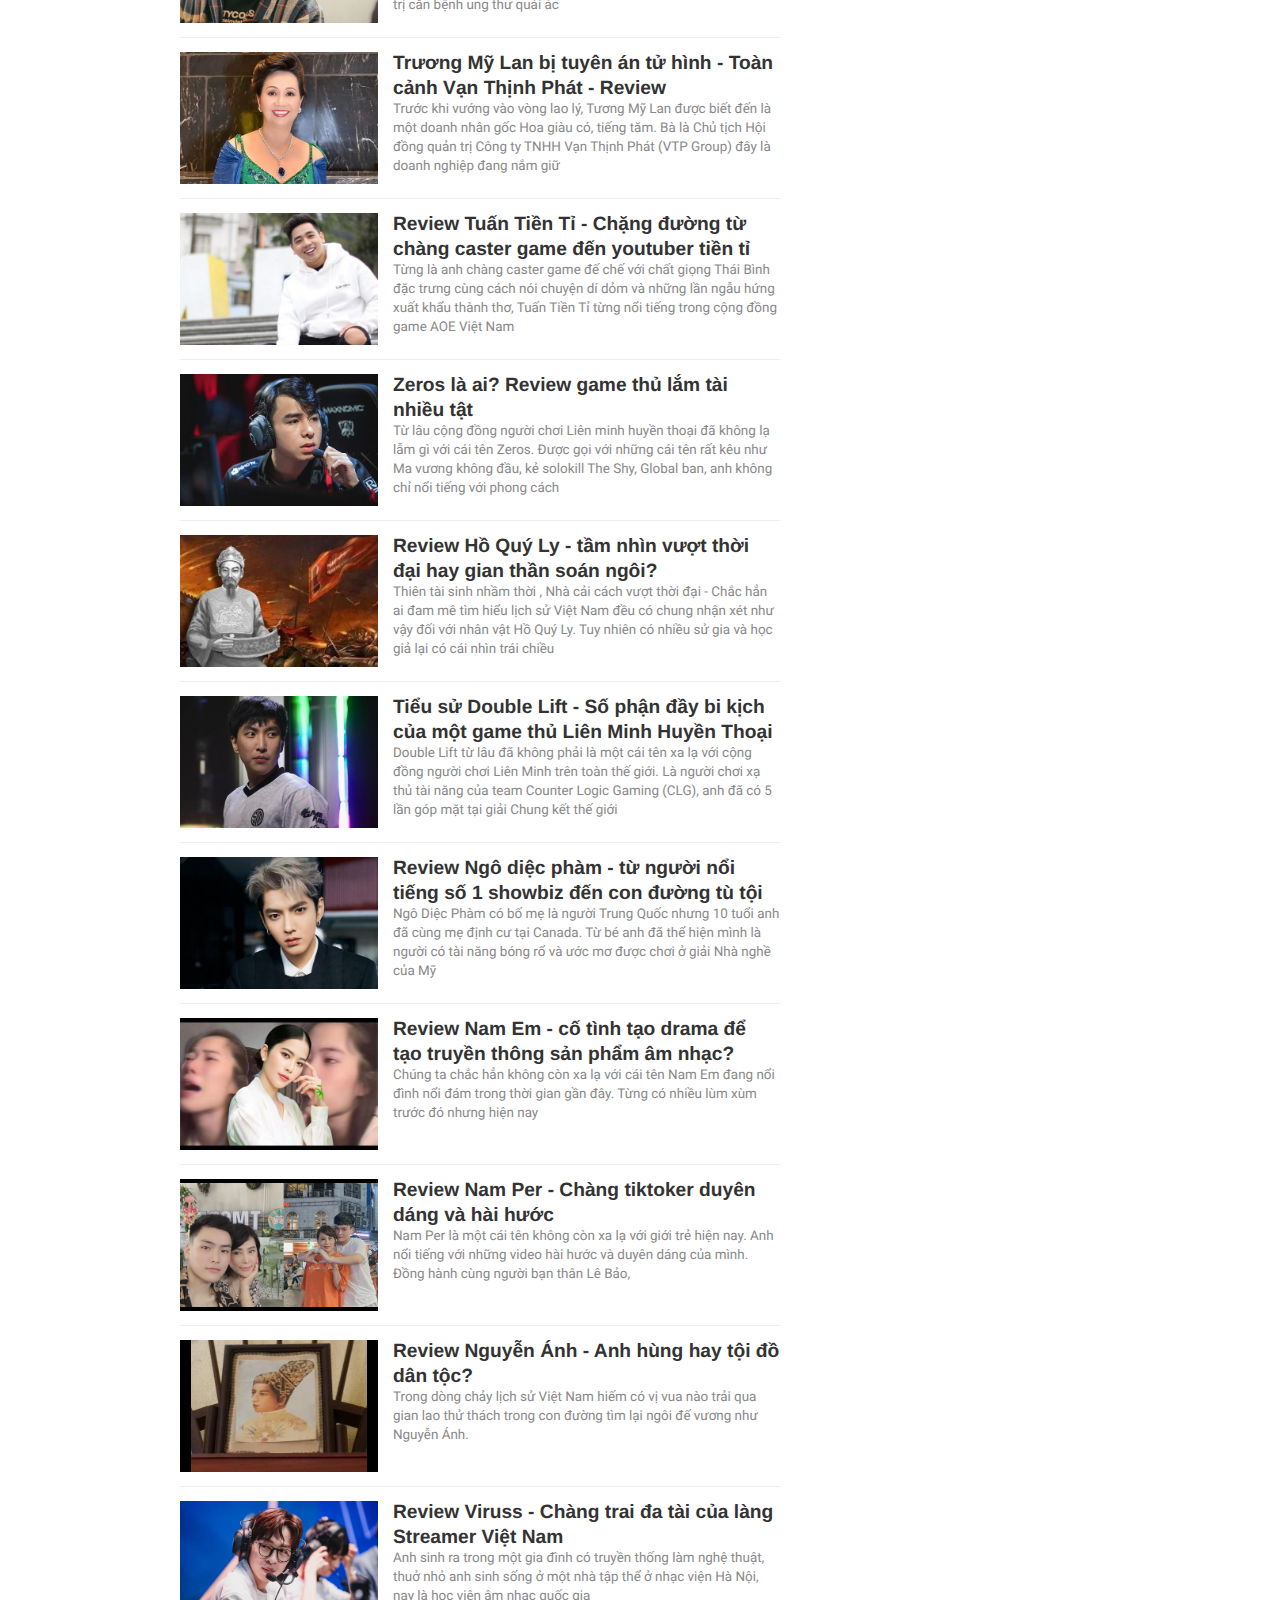
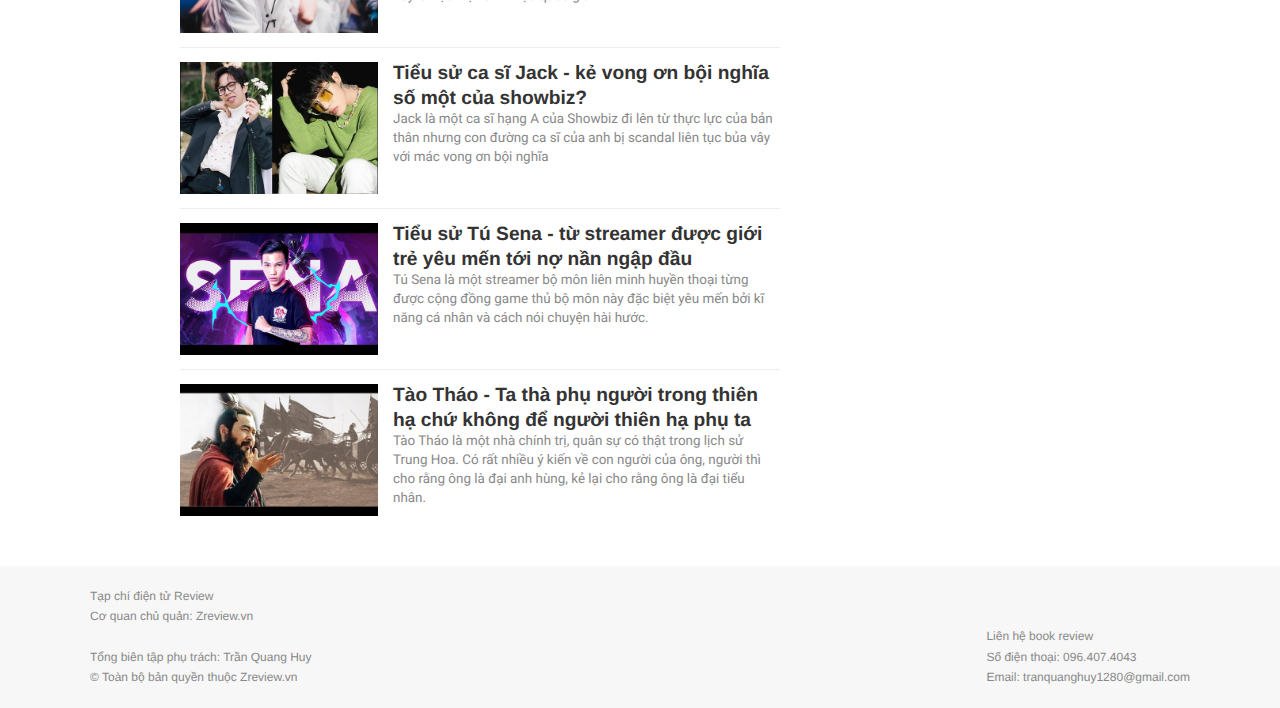
<file: public/client/nhan-vat.html>
<!DOCTYPE html>
<html lang="vi" xmlns="http://www.w3.org/1999/xhtml">

<!-- Mirrored from zreview.vn/nhan-vat.html by HTTrack Website Copier/3.x [XR&CO'2014], Thu, 18 Jul 2024 07:58:11 GMT -->
<!-- Added by HTTrack --><meta http-equiv="content-type" content="text/html;charset=utf-8" /><!-- /Added by HTTrack -->
<head>
  <script async src="https://www.googletagmanager.com/gtag/js?id=G-00HNHTJ14N"></script>
  <script>
    window.dataLayer = window.dataLayer || [];
    function gtag(){dataLayer.push(arguments);}
    gtag('js', new Date());

    gtag('config', 'G-00HNHTJ14N');
  </script>
  <meta http-equiv="Content-Type" content="text/html; charset=utf-8">
  <meta http-equiv="REFRESH" content="1800">
  <meta http-equiv="Content-Language" content="vi">
  <meta name="copyright" content="Copyright © 2024 by Zreview.vn">
  <meta name="distribution" content="Global">
  <meta name="author" content="Zreview.vn">

  <title>Nhân vật - review nhân vật, người nổi tiếng</title>
  <meta name="description" content="Nhân vật - review nhân vật, người nổi tiếng">
  <meta name="keywords" content="review, nhân vật, người nổi tiếng">

  <!-- ROBOTS -->
  <meta name="robots" content="index,follow">

  <meta property="og:type" content="website">
  <meta property="og:image" content="./images/thumb_zreview.webp">
  <meta property="og:image:width" content="720">
  <meta property="og:image:height" content="480">

  <meta property="article:published_time" content="">
  <meta property="article:modified_time" content="">
  <meta property="og:url" content="https://zreview.vn/nhan-vat.html">
  <meta property="og:title" content="Review nhân vật">
  <meta property="og:description" content="Nhân vật">
  <link rel="canonical" href="nhan-vat.html">
  <meta content="width=device-width, initial-scale=1, minimum-scale=1, maximum-scale=5, user-scalable=1" name="viewport">
  <meta name="format-detection" content="telephone=no">
  <meta name="format-detection" content="address=no">
  <meta name="apple-mobile-web-app-capable" content="yes">
  <meta name="apple-mobile-web-app-status-bar-style" content="black">
  <meta name="referrer" content="no-referrer-when-downgrade">


  <script type="application/ld+json">
    {
      "@context" : "http://schema.org",
      "@type" : "WebSite",
      "name" : "Nhân vật - Review nhân vật, người nổi tiếng",
      "alternateName" : "Review nhân vật người nổi tiếng",
      "dateModified": "",
      "url" : "https://zreview.vn/nhan-vat.html"
    }
  </script>

  <script type="application/ld+json">
    {
      "@context": "http://schema.org",
      "@type": "BreadcrumbList",
      "itemListElement": [
      {
        "@type": "ListItem",
        "position": 1,
        "item": {
        "@id": "https://zreview.vn",
        "name": "Trang chủ"
      }
    },
    {
      "@type": "ListItem",
      "position": 2,
      "item": {
      "@id": "https://zreview.vn/nhan-vat.html",
      "name": "Nhân vật"
    }
  }

  ]
}
</script>

<link rel="apple-touch-icon" sizes="57x57" href="images/favicon/app_57x57.png">
<link rel="apple-touch-icon" sizes="60x60" href="images/favicon/app_60x60.png">
<link rel="apple-touch-icon" sizes="72x72" href="images/favicon/app_72x72.png">
<link rel="apple-touch-icon" sizes="120x120" href="images/favicon/app_120x120.png">
<link rel="apple-touch-icon" sizes="144x144" href="images/favicon/app_144x144.png">
<link rel="icon" type="image/png" href="images/favicon/favicon_96x96.png" sizes="96x96">
<link rel="icon" type="image/png" href="images/favicon/favicon_48x48.png" sizes="48x48">
<link rel="shortcut icon" href="images/favicon/favicon_48x48.ico">

<link rel="stylesheet" type="text/css" href="css/external.css">
<link rel="stylesheet" type="text/css" href="css/noto-serif.css">
<link rel="stylesheet" type="text/css" href="css/roboto.css">
<link rel="stylesheet" type="text/css" href="css/main.css">
<link rel="stylesheet" type="text/css" href="css/footer.css">
<link rel="stylesheet" type="text/css" href="css/page_common.css">
<link rel="stylesheet" type="text/css" href="css/page_category.css">

</head>
<body id="page-category" class="  refresh" cate-id="xuat-ban" theme="template2">

  <div class="page-wrapper">
    <section id="category-header" class="section">
      <h1 style="margin-top: 40px">
        <a href="nhan-vat.html" title="Nhân vật">Nhân vật</a>
      </h1>

    </section>
    <section id="section-featured" class="section">
      <div class="section-content">
        <div data-content="newsfeatured" class="article-list" id="category-list-1">
<article zone-ad-name="" class="article-item znews-native type-text picked-featured">
           <p class="article-thumbnail">
              <a href="jin-tu%e1%ba%a5n-nam-l%c3%a0-ai---ti%e1%bb%83u-s%e1%bb%ad-ch%c3%a0ng-ca-s%c4%a9-nh%e1%ba%a1c-s%c4%a9-tr%e1%ba%bb-ch%e1%bb%a7-nh%c3%a2n-b%c3%a0i-h%c3%a1t-nh%c3%a2n-sinh-qu%c3%a1n.html">
                <img src="images/192/jin-tuan-nam-la-ai-nhan-sinh-quan-tieu-su.png" alt="Jin Tuấn Nam là ai? - Tiểu sử chàng ca sĩ, nhạc sĩ trẻ chủ nhân bài hát Nhân Sinh Quán">
              </a>
            </p>
            <header>
              <p class="article-title">
                <a href="jin-tu%e1%ba%a5n-nam-l%c3%a0-ai---ti%e1%bb%83u-s%e1%bb%ad-ch%c3%a0ng-ca-s%c4%a9-nh%e1%ba%a1c-s%c4%a9-tr%e1%ba%bb-ch%e1%bb%a7-nh%c3%a2n-b%c3%a0i-h%c3%a1t-nh%c3%a2n-sinh-qu%c3%a1n.html">Jin Tuấn Nam là ai? - Tiểu sử chàng ca sĩ, nhạc sĩ trẻ chủ nhân bài hát Nhân Sinh Quán</a>
              </p>
              <p class="article-summary">Jin Tuấn Nam tên thật là Lưu Văn Hiển sinh ngày 16/08/1993 tại Đồng Nai, hiện tại đang sinh sống và làm việc tại TP Biên Hòa. Theo như một số thông tin trên mạng thì anh chỉ học tới lớp 10, do điều kiện gia đình không cho phép</p>

              <ul class="article-related">
                <li class=" type-text"><a href="jin-tu%e1%ba%a5n-nam-l%c3%a0-ai---ti%e1%bb%83u-s%e1%bb%ad-ch%c3%a0ng-ca-s%c4%a9-nh%e1%ba%a1c-s%c4%a9-tr%e1%ba%bb-ch%e1%bb%a7-nh%c3%a2n-b%c3%a0i-h%c3%a1t-nh%c3%a2n-sinh-qu%c3%a1n.html" title="Jin Tuấn Nam là ai? - Tiểu sử chàng ca sĩ, nhạc sĩ trẻ chủ nhân bài hát Nhân Sinh Quán">Jin Tuấn Nam là ai? - Tiểu sử chàng ca sĩ, nhạc sĩ trẻ chủ nhân bài hát Nhân Sinh Quán</a></li>
              </ul>
            </header>
          </article><article zone-ad-name="" class="article-item znews-native type-text picked-featured">
           <p class="article-thumbnail">
              <a href="h%e1%ba%b1ng-du-m%e1%bb%a5c-l%c3%a0-ai-chi%e1%ba%bfn-th%e1%ba%a7n-livestream-v%c3%a0-nghi-v%e1%ba%a5n-b%e1%bb%8b-ch%e1%bb%93ng-b%e1%ba%a1o-h%c3%a0nh.html">
                <img src="images/179/hang-du-muc-la-ai-review.png" alt="Hằng Du mục là ai? Chiến thần livestream và nghi vấn bị chồng bạo hành">
              </a>
            </p>
            <header>
              <p class="article-title">
                <a href="h%e1%ba%b1ng-du-m%e1%bb%a5c-l%c3%a0-ai-chi%e1%ba%bfn-th%e1%ba%a7n-livestream-v%c3%a0-nghi-v%e1%ba%a5n-b%e1%bb%8b-ch%e1%bb%93ng-b%e1%ba%a1o-h%c3%a0nh.html">Hằng Du mục là ai? Chiến thần livestream và nghi vấn bị chồng bạo hành</a>
              </p>
              <p class="article-summary">Hằng du mục tên thật là Nguyễn Thị Thái Hằng sinh năm 1995 ở tỉnh Cà Mau. Cô nổi lên trên cộng đồng mạng nhờ những video chia sẻ cuộc sống du mục, lang thang trên khắp mọi miền đất nước Trung Quốc </p>

              <ul class="article-related">
                <li class=" type-text"><a href="h%e1%ba%b1ng-du-m%e1%bb%a5c-l%c3%a0-ai-chi%e1%ba%bfn-th%e1%ba%a7n-livestream-v%c3%a0-nghi-v%e1%ba%a5n-b%e1%bb%8b-ch%e1%bb%93ng-b%e1%ba%a1o-h%c3%a0nh.html" title="Hằng Du mục là ai? Chiến thần livestream và nghi vấn bị chồng bạo hành">Hằng Du mục là ai? Chiến thần livestream và nghi vấn bị chồng bạo hành</a></li>
              </ul>
            </header>
          </article><article zone-ad-name="" class="article-item znews-native type-text picked-featured">
           <p class="article-thumbnail">
              <a href="tr%e1%bb%8bnh-s%e1%ba%a3ng-l%c3%a0-ai---sao-hoa-ng%e1%bb%af-ng%c3%a3-ng%e1%bb%b1a-v%c3%ac-b%c3%aa-b%e1%bb%91i-%c4%91%e1%bb%9di-t%c6%b0.html">
                <img src="images/174/review-trinh-sang-scandal-be-boi-doi-tu-review.png" alt="Trịnh Sảng là ai - sao Hoa ngữ ngã ngựa vì bê bối đời tư">
              </a>
            </p>
            <header>
              <p class="article-title">
                <a href="tr%e1%bb%8bnh-s%e1%ba%a3ng-l%c3%a0-ai---sao-hoa-ng%e1%bb%af-ng%c3%a3-ng%e1%bb%b1a-v%c3%ac-b%c3%aa-b%e1%bb%91i-%c4%91%e1%bb%9di-t%c6%b0.html">Trịnh Sảng là ai - sao Hoa ngữ ngã ngựa vì bê bối đời tư</a>
              </p>
              <p class="article-summary">Với gương mặt xinh đẹp, khả ái cùng diễn xuất tốt, cô trở thành con cưng của đạo diễn Trung Quốc, cũng đồng thời là một gương mặt được săn đón từ các thương hiệu nổi tiếng. Thế nhưng loạt scandal ập đến </p>

              <ul class="article-related">
                <li class=" type-text"><a href="tr%e1%bb%8bnh-s%e1%ba%a3ng-l%c3%a0-ai---sao-hoa-ng%e1%bb%af-ng%c3%a3-ng%e1%bb%b1a-v%c3%ac-b%c3%aa-b%e1%bb%91i-%c4%91%e1%bb%9di-t%c6%b0.html" title="Trịnh Sảng là ai - sao Hoa ngữ ngã ngựa vì bê bối đời tư">Trịnh Sảng là ai - sao Hoa ngữ ngã ngựa vì bê bối đời tư</a></li>
              </ul>
            </header>
          </article>
</div>

        <div data-content="newstrending" class="article-list listing-layout " id="category-list-2">
<article class="article-item type-text picked-trending short">
            <p class="article-thumbnail">
              <a href="chi%e1%ba%bfn-nguy%e1%bb%85n-l%c3%a0-ai---ch%e1%bb%a7-th%c6%b0%c6%a1ng-hi%e1%bb%87u-1900-hair-salon-v%c3%a0-l%c3%b9m-x%c3%b9m-%c4%83n-ch%e1%ba%b7n-t%c3%b3c-c%e1%bb%a7a-b%e1%bb%87nh-nh%c3%a2n-ung-th%c6%b0.html">

                <img src="images/170/review-chien-nguyen-la-ai-lum-xum-toc-benh-nhan-ung-thu.png" alt="Chiến Nguyễn là ai? - chủ thương hiệu 1900 Hair Salon và lùm xùm ăn chặn tóc của bệnh nhân ung thư">
              </a>
            </p>
            <header>
              <p class="article-title">
                <a href="chi%e1%ba%bfn-nguy%e1%bb%85n-l%c3%a0-ai---ch%e1%bb%a7-th%c6%b0%c6%a1ng-hi%e1%bb%87u-1900-hair-salon-v%c3%a0-l%c3%b9m-x%c3%b9m-%c4%83n-ch%e1%ba%b7n-t%c3%b3c-c%e1%bb%a7a-b%e1%bb%87nh-nh%c3%a2n-ung-th%c6%b0.html">Chiến Nguyễn là ai? - chủ thương hiệu 1900 Hair Salon và lùm xùm ăn chặn tóc của bệnh nhân ung thư</a>
              </p>
              <p class="article-summary">Ngày 13/6 trên một số fanpage người dùng mạng xã hội đã chia sẻ thông tin 1900 Hair Salon giấu nhẹm tới hơn 700 bộ tóc hiến và chỉ trao cho khoảng 50 tóc cho bệnh nhân ung thư. </p>

            </header>
          </article><article class="article-item type-text picked-trending short">
            <p class="article-thumbnail">
              <a href="chu-bin-l%c3%a0-ai---n%c4%83m-2024-%c4%91%e1%ba%a7y-tai-%c6%b0%c6%a1ng-c%e1%bb%a7a-ca-s%c4%a9-chu-bin---review.html">

                <img src="images/164/review-ca-si-chu-bin-la-ai.png" alt="Chu Bin là ai - Năm 2024 đầy tai ương của ca sĩ Chu Bin - Review">
              </a>
            </p>
            <header>
              <p class="article-title">
                <a href="chu-bin-l%c3%a0-ai---n%c4%83m-2024-%c4%91%e1%ba%a7y-tai-%c6%b0%c6%a1ng-c%e1%bb%a7a-ca-s%c4%a9-chu-bin---review.html">Chu Bin là ai - Năm 2024 đầy tai ương của ca sĩ Chu Bin - Review</a>
              </p>
              <p class="article-summary">Là một ca sĩ chuyên hát ở phòng trà, quán bar, Chu Bin có sự nghiệp không quá nổi bật như những người bạn cùng trang lứa. Thời gian gần đây công chúng sốc nặng khi ca sĩ này liên quan đến sử dụng trái phép </p>

            </header>
          </article><article class="article-item type-text picked-trending short">
            <p class="article-thumbnail">
              <a href="angela-ph%c6%b0%c6%a1ng-trinh-l%c3%a0-ai---review-c%c3%b4-g%c3%a1i-t%c3%a0i-n%c4%83ng-nh%c6%b0ng-c%c5%a9ng-kh%c3%b4ng-%c3%adt-scandal.html">

                <img src="images/163/review-angela-phuong-trinh-la-ai-scandal.png" alt="Angela Phương Trinh là ai? - Review cô gái tài năng nhưng cũng không ít scandal">
              </a>
            </p>
            <header>
              <p class="article-title">
                <a href="angela-ph%c6%b0%c6%a1ng-trinh-l%c3%a0-ai---review-c%c3%b4-g%c3%a1i-t%c3%a0i-n%c4%83ng-nh%c6%b0ng-c%c5%a9ng-kh%c3%b4ng-%c3%adt-scandal.html">Angela Phương Trinh là ai? - Review cô gái tài năng nhưng cũng không ít scandal</a>
              </p>
              <p class="article-summary">Angela Phương Trinh sinh năm 1995, tên thật là Lê Ngọc Phương Trinh, cô sinh ra và lớn lên trong một gia đình bình thường ở TPHCM. Bố mẹ cô sinh được hai con, cô là chị cả và dưới cô là cô em gái tên là Lê Ngọc Phương Trang</p>

            </header>
          </article><article class="article-item type-text picked-trending short">
            <p class="article-thumbnail">
              <a href="th%e1%ba%a7y-th%c3%adch-minh-tu%e1%bb%87-l%c3%a0-ai---nh%c3%acn-l%e1%ba%a1i-h%c3%a0nh-tr%c3%acnh-c%e1%bb%a7a-s%c6%b0-th%e1%ba%a7y-th%c3%adch-minh-tu%e1%bb%87.html">

                <img src="images/161/Thich-Minh-Tue-la-ai.jpg" alt="Thầy Thích Minh Tuệ là ai? - Nhìn lại hành trình của sư thầy Thích Minh Tuệ">
              </a>
            </p>
            <header>
              <p class="article-title">
                <a href="th%e1%ba%a7y-th%c3%adch-minh-tu%e1%bb%87-l%c3%a0-ai---nh%c3%acn-l%e1%ba%a1i-h%c3%a0nh-tr%c3%acnh-c%e1%bb%a7a-s%c6%b0-th%e1%ba%a7y-th%c3%adch-minh-tu%e1%bb%87.html">Thầy Thích Minh Tuệ là ai? - Nhìn lại hành trình của sư thầy Thích Minh Tuệ</a>
              </p>
              <p class="article-summary">Thích Minh Tuệ sinh năm 1981 tại Hà Tĩnh có tên khai sinh là Lê Anh Tú. Ông là một tu sĩ phật giáo người Việt Nam. Cuối năm 2023, đầu năm 2024, ông nổi tiếng trên khắp cả nước với việc bộ hành khổ hạnh ở nhiều nơi trên các tỉnh miền trung.</p>

            </header>
          </article><article class="article-item type-text picked-trending short">
            <p class="article-thumbnail">
              <a href="xo%c3%a0i-non-l%c3%a0-ai---th%e1%bb%b1c-h%c6%b0-c%c3%a2u-chuy%e1%bb%87n-r%e1%ba%a1n-n%e1%bb%a9t-t%c3%acnh-c%e1%ba%a3m-gi%e1%bb%afa-xo%c3%a0i-non-v%c3%a0-xemesis.html">

                <img src="images/159/xoai-non-la-ai-ly-hon-xemesis.png" alt="Xoài non là ai? - Thực hư câu chuyện rạn nứt tình cảm giữa Xoài Non và Xemesis">
              </a>
            </p>
            <header>
              <p class="article-title">
                <a href="xo%c3%a0i-non-l%c3%a0-ai---th%e1%bb%b1c-h%c6%b0-c%c3%a2u-chuy%e1%bb%87n-r%e1%ba%a1n-n%e1%bb%a9t-t%c3%acnh-c%e1%ba%a3m-gi%e1%bb%afa-xo%c3%a0i-non-v%c3%a0-xemesis.html">Xoài non là ai? - Thực hư câu chuyện rạn nứt tình cảm giữa Xoài Non và Xemesis</a>
              </p>
              <p class="article-summary">Cách đây 4 năm siêu đám cưới của hot girl Xoài non (Phạm Minh Trang) và streamer giàu nhất Việt Nam Xemesis gây chấn động báo chí vì tốn quá nhiều tiền. Bước chân vào làm dâu hào môn, cuộc sống của Xoài non như bước sang trang mới.</p>

            </header>
          </article>
</div>
      </div>
    </section>
  </div>

  <header id="zing-header" class="scrollfixed">
    <div class="page-wrapper">
      <h1 class="logo">
         <a href="index.html" title="Zreview - Review cả thế giới"> Tạp chí review trực tuyến</a>
      </h1>
      <nav class="category-menu">
        <ul>
          <li class="parent xuat-ban ">
            <a href="cong-nghe.html" title="Công nghệ">Công nghệ</a>
            <div class="subcate">
              <ul>

              </ul>
            </div>
          </li>

          <li class="parent am-thuc">
            <a href="am-thuc.html" title="ẩm thực">Ẩm thực</a>
            <div class="subcate">
              <ul>

              </ul>
            </div>
          </li>

          <li class="parent nhan-vat">
            <a href="nhan-vat.html" title="Nhân vật">Nhân vật</a>
            <div class="subcate">
              <ul>

              </ul>
            </div>
          </li>

          <li class="parent phim">
            <a href="phim.html" title="Phim">Phim</a>
            <div class="subcate">
              <ul>

              </ul>
            </div>
          </li>

          <li class="parent sach">
            <a href="sach.html" title="Sách">Sách</a>
            <div class="subcate">
              <ul>

              </ul>
            </div>
          </li>

          <li class="parent do-gia-dung">
            <a href="do-gia-dung.html" title="Đồ gia dụng">Đồ gia dụng</a>
            <div class="subcate">
              <ul>

              </ul>
            </div>
          </li>

          <li class="parent nha-hang">
            <a href="nha-hang.html" title="Nhà hàng">Nhà hàng</a>
            <div class="subcate">
              <ul>

              </ul>
            </div>
          </li>

          <li class="parent khach-san">
            <a href="khach-san.html" title="Khách sạn">Khách sạn</a>
            <div class="subcate">
              <ul>

              </ul>
            </div>
          </li>
          <li class="more">
<span class="dot dot1"></span><span class="dot dot2"></span><span class="dot dot3"></span>
</li>
        </ul>
      </nav>


      <div class="toolbox">
        <div class="searchform-wrap">
          <form name="search" id="searchbox" class="znewsSearch" target="_blank">
            <input type="text" name="s" id="search_keyword" placeholder="Nhập nội dung cần tìm...">
            <button type="submit" id="search_button" aria-label="Tìm kiếm"><span class="znews-icon ti-search"></span></button>
          </form>
        </div>
        <a href="#" class="notification">
          <span class="znews-icon ti-user"></span>
        </a>
        <a class="version" href="#">M</a>
      </div>
    </div>
    <div class="category-popup">
      <nav class="category-menu">
        <div class="page-wrapper">
          <ul class="normal-category">

            <li class="parent xuat-ban ">
              <a href="cong-nghe.html" title="Công nghệ">Công nghệ</a>
              <div class="subcate">
                <ul>

                </ul>
              </div>
            </li>

            <li class="parent am-thuc">
              <a href="am-thuc.html" title="Ẩm thực">Ẩm thực</a>
              <div class="subcate">
                <ul>

                </ul>
              </div>
            </li>

            <li class="parent cong-nghe ">
              <a href="nhan-vat.html" title="Nhân vật">Nhân vật</a>
              <div class="subcate">
                <ul>

                </ul>
              </div>
            </li>

            <li class="parent doi-song ">
              <a href="phim.html" title="Phim">Phim</a>
              <div class="subcate">
                <ul>

                </ul>
              </div>
            </li>

            <li class="parent tac-gia ">
              <a href="sach.html" title="Sách">Sách</a>
              <div class="subcate">
                <ul>

                </ul>
              </div>
            </li>

            <li class="parent giai-tri ">
              <a href="do-gia-dung.html" title="Đồ gia dụng">Đồ gia dụng</a>
              <div class="subcate">
                <ul>

                </ul>
              </div>
            </li>

            <li class="parent the-thao ">
              <a href="nha-hang.html" title="Nhà hàng">Nhà hàng</a>
              <div class="subcate">
                <ul>

                </ul>
              </div>
            </li>

            <li class="parent lifestyle ">
              <a href="khach-san.html" title="Khách sạn">Khách sạn</a>
              <div class="subcate">
                <ul>

                </ul>
              </div>
            </li>

            <li class="parent sach-hay ">
              <a href="du-lich.html" title="Du lịch">Du lịch</a>
              <div class="subcate">
                <ul>

                </ul>
              </div>
            </li>

            <li class="parent van-hoa-doc ">
              <a href="thuc-pham-chuc-nang.html" title="Thực phẩm chức năng">Thực phẩm chức năng</a>
              <div class="subcate">
                <ul>

                </ul>
              </div>
            </li>

            <li class="parent suc-khoe ">
              <a href="khac.html" title="Khác">Khác</a>
              <div class="subcate">
                <ul>

                </ul>
              </div>
            </li>
          </ul>

        </div>
      </nav>
    </div>

  </header>

  <div class="page-wrapper">
    <section id="news-latest" class="section has-sidebar">
      <section class="section-content">
        <div class="article-list listing-layout responsive infinite-load" id="category-list-3">
<article class="article-item  type-text">
            <p class="article-thumbnail">
              <a href="song-joong-ki-l%c3%a0-ai---review-sao-nam-th%e1%bb%b1c-l%e1%bb%b1c-h%c3%a0n-qu%e1%bb%91c-v%c3%a0-nh%e1%bb%afng-scandal-tai-ti%e1%ba%bfng.html">

                <img src="images/158/topp-kim1.jpg" alt="Song Joong Ki là ai? - Review sao nam thực lực Hàn Quốc và những scandal tai tiếng">
              </a>
            </p>
            <header>
              <p class="article-title">
                <a href="song-joong-ki-l%c3%a0-ai---review-sao-nam-th%e1%bb%b1c-l%e1%bb%b1c-h%c3%a0n-qu%e1%bb%91c-v%c3%a0-nh%e1%bb%afng-scandal-tai-ti%e1%ba%bfng.html">Song Joong Ki là ai? - Review sao nam thực lực Hàn Quốc và những scandal tai tiếng</a>
              </p>
              <p class="article-summary">Song Joong Ki là nam diễn viên nổi tiếng hàng đầu Hàn Quốc. Góp mặt trong hàng loạt những dự án phim ăn khách xứ Hàn như Năm Giác Quan Của Thần Tình Ái, Triple, Giáng Sinh Tuyết Có Rơi, Vụ Án Mạng Ở Itaewon, Hậu duệ mặt trời</p>
            </header>
          </article><article class="article-item  type-text">
            <p class="article-thumbnail">
              <a href="h%e1%ba%a1-qu%c3%a2n-t%c6%b0%e1%bb%9dng-l%c3%a0-ai---review-nam-th%e1%ba%a7n-x%e1%bb%a9-trung-%c4%91%c3%acnh-%c4%91%c3%a1m-m%e1%bb%99t-th%e1%bb%9di-nay-tr%e1%bb%9f-th%c3%a0nh-con-gh%e1%ba%bb-trong-m%e1%ba%aft-c%c3%b4ng-ch%c3%bang.html">

                <img src="images/156/Ha-Quan-Tuong.jpg" alt="Hạ Quân Tường là ai? - Review nam thần xứ Trung đình đám một thời nay trở thành con ghẻ trong mắt công chúng">
              </a>
            </p>
            <header>
              <p class="article-title">
                <a href="h%e1%ba%a1-qu%c3%a2n-t%c6%b0%e1%bb%9dng-l%c3%a0-ai---review-nam-th%e1%ba%a7n-x%e1%bb%a9-trung-%c4%91%c3%acnh-%c4%91%c3%a1m-m%e1%bb%99t-th%e1%bb%9di-nay-tr%e1%bb%9f-th%c3%a0nh-con-gh%e1%ba%bb-trong-m%e1%ba%aft-c%c3%b4ng-ch%c3%bang.html">Hạ Quân Tường là ai? - Review nam thần xứ Trung đình đám một thời nay trở thành con ghẻ trong mắt công chúng</a>
              </p>
              <p class="article-summary">Hạ Quân Tường có xuất phát điểm là nam diễn viên, người mẫu Đài Loan được biết đến với vai Giang Mãnh trong bộ phim thần tượng cùng Dương Thừa Lâm. Anh sinh năm 1983 ở Đài Bắc và hoạt động nghệ thuật chủ yếu ở Đài Loan</p>
            </header>
          </article><article class="article-item  type-text">
            <p class="article-thumbnail">
              <a href="seungri-l%c3%a0-ai---review-th%c3%a0nh-vi%c3%aan-ban-nh%e1%ba%a1c-big-bang-v%e1%bb%9bi-scandal-r%c3%bang-%c4%91%e1%bb%99ng-h%c3%a0n-qu%e1%bb%91c.html">

                <img src="images/154/seungri18thangngoitu1-9422.jpg" alt="Seungri là ai? - Review thành viên ban nhạc Big Bang với scandal rúng động Hàn Quốc">
              </a>
            </p>
            <header>
              <p class="article-title">
                <a href="seungri-l%c3%a0-ai---review-th%c3%a0nh-vi%c3%aan-ban-nh%e1%ba%a1c-big-bang-v%e1%bb%9bi-scandal-r%c3%bang-%c4%91%e1%bb%99ng-h%c3%a0n-qu%e1%bb%91c.html">Seungri là ai? - Review thành viên ban nhạc Big Bang với scandal rúng động Hàn Quốc</a>
              </p>
              <p class="article-summary">Là một cựu thành viên của nhóm nhạc Big Bang từng nổi đình nổi đám xứ Hàn, Seungri có trong tay một sự nghiệp rực rỡ, khối tài sản không phải dạng vừa, được người hâm mộ khắp nơi trên thế giới yêu mến</p>
            </header>
          </article><article class="article-item  type-text">
            <p class="article-thumbnail">
              <a href="han-sung-joo-l%c3%a0-ai---review-hoa-h%e1%ba%adu-b%c3%a1n-d%c3%a2m-tai-ti%e1%ba%bfng-x%e1%bb%a9-h%c3%a0n.html">

                <img src="images/150/hoa-hau-ban-dam.jpg" alt="Han Sung Joo là ai? - Review hoa hậu bán dâm tai tiếng xứ Hàn">
              </a>
            </p>
            <header>
              <p class="article-title">
                <a href="han-sung-joo-l%c3%a0-ai---review-hoa-h%e1%ba%adu-b%c3%a1n-d%c3%a2m-tai-ti%e1%ba%bfng-x%e1%bb%a9-h%c3%a0n.html">Han Sung Joo là ai? - Review hoa hậu bán dâm tai tiếng xứ Hàn</a>
              </p>
              <p class="article-summary">Ngành giải trí xứ Hàn có rất nhiều các bê bối liên quan đến đời tư của sao như ma tuý, mại dâm, ngoại tình. Trong số đó có một bê bối tai tiếng làm rúng động giải trí xứ Hàn một thời, liên quan đến hoa hậu Hàn 1994 đó chính là Han Sung Joo</p>
            </header>
          </article><article class="article-item  type-text">
            <p class="article-thumbnail">
              <a href="review-toni-kroos--h%e1%bb%93i-k%e1%ba%bft-cho-ch%c3%a0ng-ti%e1%bb%81n-v%e1%bb%87-%c4%91i%e1%bb%83n-trai-ng%c6%b0%e1%bb%9di-%c4%91%e1%bb%a9c.html">

                <img src="images/148/csm_49452-Kroos_Pokal_24038dcf6a.jpg" alt="Review Toni Kroos – Hồi kết cho chàng tiền vệ điển trai người Đức">
              </a>
            </p>
            <header>
              <p class="article-title">
                <a href="review-toni-kroos--h%e1%bb%93i-k%e1%ba%bft-cho-ch%c3%a0ng-ti%e1%bb%81n-v%e1%bb%87-%c4%91i%e1%bb%83n-trai-ng%c6%b0%e1%bb%9di-%c4%91%e1%bb%a9c.html">Review Toni Kroos – Hồi kết cho chàng tiền vệ điển trai người Đức</a>
              </p>
              <p class="article-summary">Toni Kroos sinh ngày 4 tháng 1 năm 1990 tại Greifswald ở Đông Đức. Anh lớn lên trong một gia đình có truyền thống thể thao. Bố anh là ông Roland Kroos là HLV cho đội bóng U19 Hansa Rostock.</p>
            </header>
          </article><article class="article-item  type-text">
            <p class="article-thumbnail">
              <a href="l%c3%aa-b%e1%bb%91ng-l%c3%a0-ai---ti%e1%bb%83u-s%e1%bb%ad-n%e1%bb%af-ch%c3%adnh-b%e1%bb%99-phim-l%e1%bb%a1-h%e1%ba%b9n-v%e1%bb%9bi-ng%c3%a0y-xanh.html">

                <img src="images/145/le-bong-la-ai.jpg" alt="Lê Bống là ai - tiểu sử nữ chính bộ phim lỡ hẹn với ngày xanh">
              </a>
            </p>
            <header>
              <p class="article-title">
                <a href="l%c3%aa-b%e1%bb%91ng-l%c3%a0-ai---ti%e1%bb%83u-s%e1%bb%ad-n%e1%bb%af-ch%c3%adnh-b%e1%bb%99-phim-l%e1%bb%a1-h%e1%ba%b9n-v%e1%bb%9bi-ng%c3%a0y-xanh.html">Lê Bống là ai - tiểu sử nữ chính bộ phim lỡ hẹn với ngày xanh</a>
              </p>
              <p class="article-summary">Trước khi gây chú ý với vai nữ chính của bộ phim Lỡ hẹn với ngày xanh đang phát sóng trên khung giờ vàng của VTV, Lê Bống được biết đến là một Tiktoker tai tiếng với những hình ảnh phản cảm, gây ảnh hưởng không tốt với giới tr</p>
            </header>
          </article><article class="article-item  type-text">
            <p class="article-thumbnail">
              <a href="review-ng%c6%b0%e1%bb%9di-m%e1%ba%abu-qu%e1%ba%bf-v%c3%a2n-v%c3%a0-nh%e1%bb%afng-scandal-ph%c3%a1t-ng%c3%b4n-v%e1%ba%a1-mi%e1%bb%87ng.html">

                <img src="images/143/1446297654-1446270527-que-van-20--2-.jpg" alt="Review người mẫu Quế Vân và những scandal phát ngôn vạ miệng">
              </a>
            </p>
            <header>
              <p class="article-title">
                <a href="review-ng%c6%b0%e1%bb%9di-m%e1%ba%abu-qu%e1%ba%bf-v%c3%a2n-v%c3%a0-nh%e1%bb%afng-scandal-ph%c3%a1t-ng%c3%b4n-v%e1%ba%a1-mi%e1%bb%87ng.html">Review người mẫu Quế Vân và những scandal phát ngôn vạ miệng</a>
              </p>
              <p class="article-summary">Quế Vân vừa là một người mẫu kiêm ca sĩ, với gương mặt đẹp, vóc dáng trời ban, cô luôn gây chú ý mỗi lần xuất hiện. Tuy nhiên công chúng biết đến Quế Vân không phải vì những điều đó mà phần nhiều là do những phát ngôn vạ miệng của cô</p>
            </header>
          </article><article class="article-item  type-text">
            <p class="article-thumbnail">
              <a href="review-ryu-jun-yeol-ch%c3%a0ng-di%e1%bb%85n-vi%c3%aan-x%e1%ba%a5u-l%e1%ba%a1-v%e1%bb%9bi-m%e1%bb%91i-t%c3%acnh-tay-ba-d%e1%ba%ady-s%c3%b3ng.html">

                <img src="images/132/Review-Ryu-jun-yeol.png" alt="Review Ryu Jun Yeol: chàng diễn viên xấu lạ với mối tình tay ba dậy sóng">
              </a>
            </p>
            <header>
              <p class="article-title">
                <a href="review-ryu-jun-yeol-ch%c3%a0ng-di%e1%bb%85n-vi%c3%aan-x%e1%ba%a5u-l%e1%ba%a1-v%e1%bb%9bi-m%e1%bb%91i-t%c3%acnh-tay-ba-d%e1%ba%ady-s%c3%b3ng.html">Review Ryu Jun Yeol: chàng diễn viên xấu lạ với mối tình tay ba dậy sóng</a>
              </p>
              <p class="article-summary">Ryu Jun Yeol sở hữu chiều cao 1,83m cùng gương mặt được cho là xấu lạ trong giới diễn viên Hàn Quốc, điều đó khiến anh được đánh giá là không phù hợp với ngành giải trí, đặc biệt là ở một nơi vốn ưa chuộng hình thức như Hàn Quốc</p>
            </header>
          </article><article class="article-item  type-text">
            <p class="article-thumbnail">
              <a href="review-tr%e1%ba%a7n-quang-kh%e1%ba%a3i---v%e1%bb%8b-th%c6%b0%e1%bb%a3ng-t%c6%b0%e1%bb%9bng-th%c3%a1i-s%c6%b0-nh%c3%a0-tr%e1%ba%a7n-.html">

                <img src="images/129/Tran_Quang_Khai.jpg" alt="Review Trần Quang Khải - Vị Thượng tướng Thái sư nhà Trần ">
              </a>
            </p>
            <header>
              <p class="article-title">
                <a href="review-tr%e1%ba%a7n-quang-kh%e1%ba%a3i---v%e1%bb%8b-th%c6%b0%e1%bb%a3ng-t%c6%b0%e1%bb%9bng-th%c3%a1i-s%c6%b0-nh%c3%a0-tr%e1%ba%a7n-.html">Review Trần Quang Khải - Vị Thượng tướng Thái sư nhà Trần </a>
              </p>
              <p class="article-summary">Nhà Trần, kể cả Hậu Trần chỉ có một người duy nhất được phong là Thượng tướng Thái sư, tước Đại tứơng. Đó là Trần Quang Khải, con trai thứ ba của vua Trần Thái Tông và là em vua Trần Thánh Tông.</p>
            </header>
          </article><article class="article-item  type-text">
            <p class="article-thumbnail">
              <a href="review-thu%c3%bd-vi-hot-girl-tai-ti%e1%ba%bfng-v%e1%bb%9bi-lo%e1%ba%a1t-scandal-kh%e1%bb%a7ng.html">

                <img src="images/122/review-thuy-vi-hot-girl-ca-mau.jpg" alt="Review Thuý Vi hot girl tai tiếng với loạt scandal khủng">
              </a>
            </p>
            <header>
              <p class="article-title">
                <a href="review-thu%c3%bd-vi-hot-girl-tai-ti%e1%ba%bfng-v%e1%bb%9bi-lo%e1%ba%a1t-scandal-kh%e1%bb%a7ng.html">Review Thuý Vi hot girl tai tiếng với loạt scandal khủng</a>
              </p>
              <p class="article-summary">Thúy Vi sinh năm 1998, từng là một hotgirl mạng nổi tiếng vào thời gian 2013-2014 bởi vẻ ngoài xinh xắn và dễ thương của mình. Ở thời điểm đó cô từng được xuất hiện trên một số tạp chí dành cho giới trẻ với vai trò mẫu ảnh</p>
            </header>
          </article><article class="article-item  type-text">
            <p class="article-thumbnail">
              <a href="review-tri%e1%bb%87u-vy-t%e1%bb%ab-con-c%c6%b0ng-ng%c6%b0%e1%bb%9di-s%c4%83n-k%e1%ba%bb-%c4%91%c3%b3n-th%c3%a0nh-k%e1%ba%bb-t%e1%bb%99i-%c4%91%e1%bb%93-c%e1%bb%a7a-trung-qu%e1%bb%91c.html">

                <img src="images/114/review-trieu-vy.jpeg" alt="Review Triệu Vy từ con cưng người săn kẻ đón thành kẻ tội đồ của Trung Quốc">
              </a>
            </p>
            <header>
              <p class="article-title">
                <a href="review-tri%e1%bb%87u-vy-t%e1%bb%ab-con-c%c6%b0ng-ng%c6%b0%e1%bb%9di-s%c4%83n-k%e1%ba%bb-%c4%91%c3%b3n-th%c3%a0nh-k%e1%ba%bb-t%e1%bb%99i-%c4%91%e1%bb%93-c%e1%bb%a7a-trung-qu%e1%bb%91c.html">Review Triệu Vy từ con cưng người săn kẻ đón thành kẻ tội đồ của Trung Quốc</a>
              </p>
              <p class="article-summary"> Những vai diễn đầu đời với diễn xuất tự nhiên, thu hút, đôi mắt to tròn, gương mặt bầu bĩnh đáng yêu. Con đường nghệ thuật của Triệu Vy suôn sẻ, thuận lợi hơn rất nhiều so với chúng bạn cùng trang lứa</p>
            </header>
          </article><article class="article-item  type-text">
            <p class="article-thumbnail">
              <a href="review-duy-m%e1%ba%a1nh-nh%e1%ba%a1c-s%c4%a9-t%c3%a0i-n%c4%83ng-v%e1%bb%9bi-nhi%e1%bb%81u-ph%c3%a1t-ng%c3%b4n-g%c3%a2y-s%e1%bb%91c.html">

                <img src="images/110/ca-si-duy-manh.jpeg" alt="Review Duy Mạnh - nhạc sĩ tài năng với nhiều phát ngôn gây sốc">
              </a>
            </p>
            <header>
              <p class="article-title">
                <a href="review-duy-m%e1%ba%a1nh-nh%e1%ba%a1c-s%c4%a9-t%c3%a0i-n%c4%83ng-v%e1%bb%9bi-nhi%e1%bb%81u-ph%c3%a1t-ng%c3%b4n-g%c3%a2y-s%e1%bb%91c.html">Review Duy Mạnh - nhạc sĩ tài năng với nhiều phát ngôn gây sốc</a>
              </p>
              <p class="article-summary">Duy Mạnh được biết đến là một nhạc sĩ kiêm ca sĩ tài năng trong showbiz Việt. Ngoài những bản hit đình đám sáng tác cho các ca sĩ nổi tiếng như Hãy về đây bên anh, Dĩ vãng cuộc tình, Biết tìm đâu anh cũng có một số ca khúc </p>
            </header>
          </article><article class="article-item  type-text">
            <p class="article-thumbnail">
              <a href="sang-vlog-v%c3%a0-th%e1%bb%b1c-h%c6%b0-c%c3%a2u-chuy%e1%bb%87n-b%e1%ba%a1o-h%c3%a0nh-tr%e1%ba%bb-em---review.html">

                <img src="images/88/sang-vlog-scandal.jpg" alt="Sang Vlog và thực hư câu chuyện bạo hành trẻ em - Review">
              </a>
            </p>
            <header>
              <p class="article-title">
                <a href="sang-vlog-v%c3%a0-th%e1%bb%b1c-h%c6%b0-c%c3%a2u-chuy%e1%bb%87n-b%e1%ba%a1o-h%c3%a0nh-tr%e1%ba%bb-em---review.html">Sang Vlog và thực hư câu chuyện bạo hành trẻ em - Review</a>
              </p>
              <p class="article-summary">Cộng động mạng đang truyền tai nhau vụ scandal Youtuber nổi tiếng Sang Vlog thực ra là một người khác xa với những gì thể hiện qua video. Anh thường xuyên có hành động tay chân với các bạn nhỏ tham gia quay Vlog nếu các bạn diễn không vừa ý</p>
            </header>
          </article><article class="article-item  type-text">
            <p class="article-thumbnail">
              <a href="long-n%c3%b3n-l%c3%a1---rapper-tr%e1%ba%bb-t%c3%a0i-n%c4%83ng-m%e1%ba%afc-b%e1%bb%87nh-ung-th%c6%b0-qu%c3%a1i-%c3%a1c---review.html">

                <img src="images/87/long-non-la-ung-thu.png" alt="Long Nón Lá - Rapper trẻ tài năng mắc bệnh ung thư quái ác - Review">
              </a>
            </p>
            <header>
              <p class="article-title">
                <a href="long-n%c3%b3n-l%c3%a1---rapper-tr%e1%ba%bb-t%c3%a0i-n%c4%83ng-m%e1%ba%afc-b%e1%bb%87nh-ung-th%c6%b0-qu%c3%a1i-%c3%a1c---review.html">Long Nón Lá - Rapper trẻ tài năng mắc bệnh ung thư quái ác - Review</a>
              </p>
              <p class="article-summary">Thời gian gần đây cộng đồng mạng đang xôn xao lo lắng về thông tin Long Nón Lá - chàng rapper trẻ sinh năm 2000 từng tham gia chương trình Rap Việt mùa 3 đang trong giai đoạn chữa trị căn bệnh ung thư quái ác</p>
            </header>
          </article><article class="article-item  type-text">
            <p class="article-thumbnail">
              <a href="tr%c6%b0%c6%a1ng-m%e1%bb%b9-lan-b%e1%bb%8b-tuy%c3%aan-%c3%a1n-t%e1%bb%ad-h%c3%acnh---to%c3%a0n-c%e1%ba%a3nh-v%e1%ba%a1n-th%e1%bb%8bnh-ph%c3%a1t---review.html">

                <img src="images/86/truong-my-lan-tu-hinh-van-thinh-phat-review.jpg" alt="Trương Mỹ Lan bị tuyên án tử hình - Toàn cảnh Vạn Thịnh Phát - Review">
              </a>
            </p>
            <header>
              <p class="article-title">
                <a href="tr%c6%b0%c6%a1ng-m%e1%bb%b9-lan-b%e1%bb%8b-tuy%c3%aan-%c3%a1n-t%e1%bb%ad-h%c3%acnh---to%c3%a0n-c%e1%ba%a3nh-v%e1%ba%a1n-th%e1%bb%8bnh-ph%c3%a1t---review.html">Trương Mỹ Lan bị tuyên án tử hình - Toàn cảnh Vạn Thịnh Phát - Review</a>
              </p>
              <p class="article-summary">Trước khi vướng vào vòng lao lý, Tương Mỹ Lan được biết đến là một doanh nhân gốc Hoa giàu có, tiếng tăm. Bà là Chủ tịch Hội đồng quản trị Công ty TNHH Vạn Thịnh Phát (VTP Group) đây là doanh nghiệp đang nắm giữ</p>
            </header>
          </article><article class="article-item  type-text">
            <p class="article-thumbnail">
              <a href="review-tu%e1%ba%a5n-ti%e1%bb%81n-t%e1%bb%89---ch%e1%ba%b7ng-%c4%91%c6%b0%e1%bb%9dng-t%e1%bb%ab-ch%c3%a0ng-caster-game-%c4%91%e1%ba%bfn-youtuber-ti%e1%bb%81n-t%e1%bb%89.html">

                <img src="images/66/tuan-tien-ti.jpg" alt="Review Tuấn Tiền Tỉ - Chặng đường từ chàng caster game đến youtuber tiền tỉ">
              </a>
            </p>
            <header>
              <p class="article-title">
                <a href="review-tu%e1%ba%a5n-ti%e1%bb%81n-t%e1%bb%89---ch%e1%ba%b7ng-%c4%91%c6%b0%e1%bb%9dng-t%e1%bb%ab-ch%c3%a0ng-caster-game-%c4%91%e1%ba%bfn-youtuber-ti%e1%bb%81n-t%e1%bb%89.html">Review Tuấn Tiền Tỉ - Chặng đường từ chàng caster game đến youtuber tiền tỉ</a>
              </p>
              <p class="article-summary">Từng là anh chàng caster game đế chế với chất giọng Thái Bình đặc trưng cùng cách nói chuyện dí dỏm và những lần ngẫu hứng xuất khẩu thành thơ, Tuấn Tiền Tỉ từng nổi tiếng trong cộng đồng game AOE Việt Nam</p>
            </header>
          </article><article class="article-item  type-text">
            <p class="article-thumbnail">
              <a href="zeros-l%c3%a0-ai-review-game-th%e1%bb%a7-l%e1%ba%afm-t%c3%a0i-nhi%e1%bb%81u-t%e1%ba%adt.html">

                <img src="images/54/Zeros-ma-vuong.jpg" alt="Zeros là ai? Review game thủ lắm tài nhiều tật">
              </a>
            </p>
            <header>
              <p class="article-title">
                <a href="zeros-l%c3%a0-ai-review-game-th%e1%bb%a7-l%e1%ba%afm-t%c3%a0i-nhi%e1%bb%81u-t%e1%ba%adt.html">Zeros là ai? Review game thủ lắm tài nhiều tật</a>
              </p>
              <p class="article-summary">Từ lâu cộng đồng người chơi Liên minh huyền thoại đã không lạ lẫm gì với cái tên Zeros. Được gọi với những cái tên rất kêu như Ma vương không đầu, kẻ solokill The Shy, Global ban, anh không chỉ nổi tiếng với phong cách </p>
            </header>
          </article><article class="article-item  type-text">
            <p class="article-thumbnail">
              <a href="review-h%e1%bb%93-qu%c3%bd-ly---t%e1%ba%a7m-nh%c3%acn-v%c6%b0%e1%bb%a3t-th%e1%bb%9di-%c4%91%e1%ba%a1i-hay-gian-th%e1%ba%a7n-so%c3%a1n-ng%c3%b4i.html">

                <img src="images/51/ho-quy-ly-gian-than-hay-nhan-tai-sinh-nham-thoi.jpg" alt="Review Hồ Quý Ly - tầm nhìn vượt thời đại hay gian thần soán ngôi?">
              </a>
            </p>
            <header>
              <p class="article-title">
                <a href="review-h%e1%bb%93-qu%c3%bd-ly---t%e1%ba%a7m-nh%c3%acn-v%c6%b0%e1%bb%a3t-th%e1%bb%9di-%c4%91%e1%ba%a1i-hay-gian-th%e1%ba%a7n-so%c3%a1n-ng%c3%b4i.html">Review Hồ Quý Ly - tầm nhìn vượt thời đại hay gian thần soán ngôi?</a>
              </p>
              <p class="article-summary">Thiên tài sinh nhầm thời , Nhà cải cách vượt thời đại - Chắc hẳn ai đam mê tìm hiểu lịch sử Việt Nam đều có chung nhận xét như vậy đối với nhân vật Hồ Quý Ly. Tuy nhiên có nhiều sử gia và học giả lại có cái nhìn trái chiều </p>
            </header>
          </article><article class="article-item  type-text">
            <p class="article-thumbnail">
              <a href="ti%e1%bb%83u-s%e1%bb%ad-double-lift---s%e1%bb%91-ph%e1%ba%adn-%c4%91%e1%ba%a7y-bi-k%e1%bb%8bch-c%e1%bb%a7a-m%e1%bb%99t-game-th%e1%bb%a7-li%c3%aan-minh-huy%e1%bb%81n-tho%e1%ba%a1i.html">

                <img src="images/50/doublelift-tieu-su(2).jpg" alt="Tiểu sử Double Lift - Số phận đầy bi kịch của một game thủ Liên Minh Huyền Thoại">
              </a>
            </p>
            <header>
              <p class="article-title">
                <a href="ti%e1%bb%83u-s%e1%bb%ad-double-lift---s%e1%bb%91-ph%e1%ba%adn-%c4%91%e1%ba%a7y-bi-k%e1%bb%8bch-c%e1%bb%a7a-m%e1%bb%99t-game-th%e1%bb%a7-li%c3%aan-minh-huy%e1%bb%81n-tho%e1%ba%a1i.html">Tiểu sử Double Lift - Số phận đầy bi kịch của một game thủ Liên Minh Huyền Thoại</a>
              </p>
              <p class="article-summary">Double Lift từ lâu đã không phải là một cái tên xa lạ với cộng đồng người chơi Liên Minh trên toàn thế giới. Là người chơi xạ thủ tài năng của team Counter Logic Gaming (CLG), anh đã có 5 lần góp mặt tại giải Chung kết thế giới </p>
            </header>
          </article><article class="article-item  type-text">
            <p class="article-thumbnail">
              <a href="review-ng%c3%b4-di%e1%bb%87c-ph%c3%a0m---t%e1%bb%ab-ng%c6%b0%e1%bb%9di-n%e1%bb%95i-ti%e1%ba%bfng-s%e1%bb%91-1-showbiz-%c4%91%e1%ba%bfn-con-%c4%91%c6%b0%e1%bb%9dng-t%c3%b9-t%e1%bb%99i.html">

                <img src="images/35/ngo-diec-pham-992(2).jpg" alt="Review Ngô diệc phàm - từ người nổi tiếng số 1 showbiz đến con đường tù tội">
              </a>
            </p>
            <header>
              <p class="article-title">
                <a href="review-ng%c3%b4-di%e1%bb%87c-ph%c3%a0m---t%e1%bb%ab-ng%c6%b0%e1%bb%9di-n%e1%bb%95i-ti%e1%ba%bfng-s%e1%bb%91-1-showbiz-%c4%91%e1%ba%bfn-con-%c4%91%c6%b0%e1%bb%9dng-t%c3%b9-t%e1%bb%99i.html">Review Ngô diệc phàm - từ người nổi tiếng số 1 showbiz đến con đường tù tội</a>
              </p>
              <p class="article-summary">Ngô Diệc Phàm có bố mẹ là người Trung Quốc nhưng 10 tuổi anh đã cùng mẹ định cư tại Canada. Từ bé anh đã thể hiện mình là người có tài năng bóng rổ và ước mơ được chơi ở giải Nhà nghề của Mỹ</p>
            </header>
          </article><article class="article-item  type-text">
            <p class="article-thumbnail">
              <a href="review-nam-em---c%e1%bb%91-t%c3%acnh-t%e1%ba%a1o-drama-%c4%91%e1%bb%83-t%e1%ba%a1o-truy%e1%bb%81n-th%c3%b4ng-s%e1%ba%a3n-ph%e1%ba%a9m-%c3%a2m-nh%e1%ba%a1c.html">

                <img src="images/30/nam-em.jpg" alt="Review Nam Em - cố tình tạo drama để tạo truyền thông sản phẩm âm nhạc?">
              </a>
            </p>
            <header>
              <p class="article-title">
                <a href="review-nam-em---c%e1%bb%91-t%c3%acnh-t%e1%ba%a1o-drama-%c4%91%e1%bb%83-t%e1%ba%a1o-truy%e1%bb%81n-th%c3%b4ng-s%e1%ba%a3n-ph%e1%ba%a9m-%c3%a2m-nh%e1%ba%a1c.html">Review Nam Em - cố tình tạo drama để tạo truyền thông sản phẩm âm nhạc?</a>
              </p>
              <p class="article-summary">Chúng ta chắc hẳn không còn xa lạ với cái tên Nam Em đang nổi đình nổi đám trong thời gian gần đây. Từng có nhiều lùm xùm trước đó nhưng hiện nay</p>
            </header>
          </article><article class="article-item  type-text">
            <p class="article-thumbnail">
              <a href="review-nam-per---ch%c3%a0ng-tiktoker-duy%c3%aan-d%c3%a1ng-v%c3%a0-h%c3%a0i-h%c6%b0%e1%bb%9bc.html">

                <img src="images/26/thumb_nam_per_va_me_d75c66e446.png" alt="Review Nam Per - Chàng tiktoker duyên dáng và hài hước">
              </a>
            </p>
            <header>
              <p class="article-title">
                <a href="review-nam-per---ch%c3%a0ng-tiktoker-duy%c3%aan-d%c3%a1ng-v%c3%a0-h%c3%a0i-h%c6%b0%e1%bb%9bc.html">Review Nam Per - Chàng tiktoker duyên dáng và hài hước</a>
              </p>
              <p class="article-summary">Nam Per là một cái tên không còn xa lạ với giới trẻ hiện nay. Anh nổi tiếng với những video hài hước và duyên dáng của mình. Đồng hành cùng người bạn thân Lê Bảo,</p>
            </header>
          </article><article class="article-item  type-text">
            <p class="article-thumbnail">
              <a href="review-nguy%e1%bb%85n-%c3%a1nh---anh-h%c3%b9ng-hay-t%e1%bb%99i-%c4%91%e1%bb%93-d%c3%a2n-t%e1%bb%99c.html">

                <img src="images/18/nguyen-anh.jpg" alt="Review Nguyễn Ánh - Anh hùng hay tội đồ dân tộc?">
              </a>
            </p>
            <header>
              <p class="article-title">
                <a href="review-nguy%e1%bb%85n-%c3%a1nh---anh-h%c3%b9ng-hay-t%e1%bb%99i-%c4%91%e1%bb%93-d%c3%a2n-t%e1%bb%99c.html">Review Nguyễn Ánh - Anh hùng hay tội đồ dân tộc?</a>
              </p>
              <p class="article-summary">Trong dòng chảy lịch sử Việt Nam hiếm có vị vua nào trải qua gian lao thử thách trong con đường tìm lại ngôi đế vương như Nguyễn Ánh.</p>
            </header>
          </article><article class="article-item  type-text">
            <p class="article-thumbnail">
              <a href="review-viruss---ch%c3%a0ng-trai-%c4%91a-t%c3%a0i-c%e1%bb%a7a-l%c3%a0ng-streamer-vi%e1%bb%87t-nam-.html">

                <img src="images/17/streamer-viruss2_UCEV.jpg" alt="Review Viruss - Chàng trai đa tài của làng Streamer Việt Nam ">
              </a>
            </p>
            <header>
              <p class="article-title">
                <a href="review-viruss---ch%c3%a0ng-trai-%c4%91a-t%c3%a0i-c%e1%bb%a7a-l%c3%a0ng-streamer-vi%e1%bb%87t-nam-.html">Review Viruss - Chàng trai đa tài của làng Streamer Việt Nam </a>
              </p>
              <p class="article-summary">Anh sinh ra trong một gia đình có truyền thống làm nghệ thuật, thuở nhỏ anh sinh sống ở một nhà tập thể ở nhạc viện Hà Nội, nay là học viện âm nhạc quốc gia</p>
            </header>
          </article><article class="article-item  type-text">
            <p class="article-thumbnail">
              <a href="ti%e1%bb%83u-s%e1%bb%ad-ca-s%c4%a9-jack---k%e1%ba%bb-vong-%c6%a1n-b%e1%bb%99i-ngh%c4%a9a-s%e1%bb%91-m%e1%bb%99t-c%e1%bb%a7a-showbiz.html">

                <img src="images/8/jack-vr-1710145247-781-width740height495.jpg" alt="Tiểu sử ca sĩ Jack - kẻ vong ơn bội nghĩa số một của showbiz?">
              </a>
            </p>
            <header>
              <p class="article-title">
                <a href="ti%e1%bb%83u-s%e1%bb%ad-ca-s%c4%a9-jack---k%e1%ba%bb-vong-%c6%a1n-b%e1%bb%99i-ngh%c4%a9a-s%e1%bb%91-m%e1%bb%99t-c%e1%bb%a7a-showbiz.html">Tiểu sử ca sĩ Jack - kẻ vong ơn bội nghĩa số một của showbiz?</a>
              </p>
              <p class="article-summary">Jack là một ca sĩ hạng A của Showbiz đi lên từ thực lực của bản thân nhưng con đường ca sĩ của anh bị scandal liên tục bủa vây với mác vong ơn bội nghĩa</p>
            </header>
          </article><article class="article-item  type-text">
            <p class="article-thumbnail">
              <a href="ti%e1%bb%83u-s%e1%bb%ad-t%c3%ba-sena---t%e1%bb%ab-streamer-%c4%91%c6%b0%e1%bb%a3c-gi%e1%bb%9bi-tr%e1%ba%bb-y%c3%aau-m%e1%ba%bfn-t%e1%bb%9bi-n%e1%bb%a3-n%e1%ba%a7n-ng%e1%ba%adp-%c4%91%e1%ba%a7u.html">

                <img src="images/7/sena-001-1641563667-47.jpg" alt="Tiểu sử Tú Sena - từ streamer được giới trẻ yêu mến tới nợ nần ngập đầu">
              </a>
            </p>
            <header>
              <p class="article-title">
                <a href="ti%e1%bb%83u-s%e1%bb%ad-t%c3%ba-sena---t%e1%bb%ab-streamer-%c4%91%c6%b0%e1%bb%a3c-gi%e1%bb%9bi-tr%e1%ba%bb-y%c3%aau-m%e1%ba%bfn-t%e1%bb%9bi-n%e1%bb%a3-n%e1%ba%a7n-ng%e1%ba%adp-%c4%91%e1%ba%a7u.html">Tiểu sử Tú Sena - từ streamer được giới trẻ yêu mến tới nợ nần ngập đầu</a>
              </p>
              <p class="article-summary">Tú Sena là một streamer bộ môn liên minh huyền thoại từng được cộng đồng game thủ bộ môn này đặc biệt yêu mến bởi kĩ năng cá nhân và cách nói chuyện hài hước.</p>
            </header>
          </article><article class="article-item  type-text">
            <p class="article-thumbnail">
              <a href="t%c3%a0o-th%c3%a1o---ta-th%c3%a0-ph%e1%bb%a5-ng%c6%b0%e1%bb%9di-trong-thi%c3%aan-h%e1%ba%a1-ch%e1%bb%a9-kh%c3%b4ng-%c4%91%e1%bb%83-ng%c6%b0%e1%bb%9di-thi%c3%aan-h%e1%ba%a1-ph%e1%bb%a5-ta.html">

                <img src="images/6/tao-thao.jpg" alt="Tào Tháo - Ta thà phụ người trong thiên hạ chứ không để người thiên hạ phụ ta">
              </a>
            </p>
            <header>
              <p class="article-title">
                <a href="t%c3%a0o-th%c3%a1o---ta-th%c3%a0-ph%e1%bb%a5-ng%c6%b0%e1%bb%9di-trong-thi%c3%aan-h%e1%ba%a1-ch%e1%bb%a9-kh%c3%b4ng-%c4%91%e1%bb%83-ng%c6%b0%e1%bb%9di-thi%c3%aan-h%e1%ba%a1-ph%e1%bb%a5-ta.html">Tào Tháo - Ta thà phụ người trong thiên hạ chứ không để người thiên hạ phụ ta</a>
              </p>
              <p class="article-summary">Tào Tháo là một nhà chính trị, quân sự có thật trong lịch sử Trung Hoa. Có rất nhiều ý kiến về con người của ông, người thì cho rằng ông là đại anh hùng, kẻ lại cho rằng ông là đại tiểu nhân.</p>
            </header>
          </article>
</div>
      </section>
    </section>

  </div>

  <footer id="footer">
      <div class="page-wrapper footer-wrapper">
        <div class="left-side-info">
          <div class="web-info">
            <div class="logo"><img style="display: none" src="[data-uri]"></div>
            <p style="line-height: 1.7; font-size: 12px">
              Tạp chí điện tử Review <br> Cơ quan chủ quản: Zreview.vn <br><br> Tổng biên tập
              phụ trách: Trần Quang Huy<br> © Toàn bộ bản quyền thuộc Zreview.vn
            </p>
          </div>
        </div>

        <div class="copyright-info">
        <p style="line-height: 1.7; font-size: 12px">
            Liên hệ book review<br>
            Số điện thoại: 096.407.4043<br>
            Email: tranquanghuy1280@gmail.com
        </p>
      </div>
      </div>
    </footer>
</body>
<script type="text/javascript" src="js/zreview_1.js"></script>

<!-- Mirrored from zreview.vn/nhan-vat.html by HTTrack Website Copier/3.x [XR&CO'2014], Thu, 18 Jul 2024 07:58:24 GMT -->
</html>
</file>
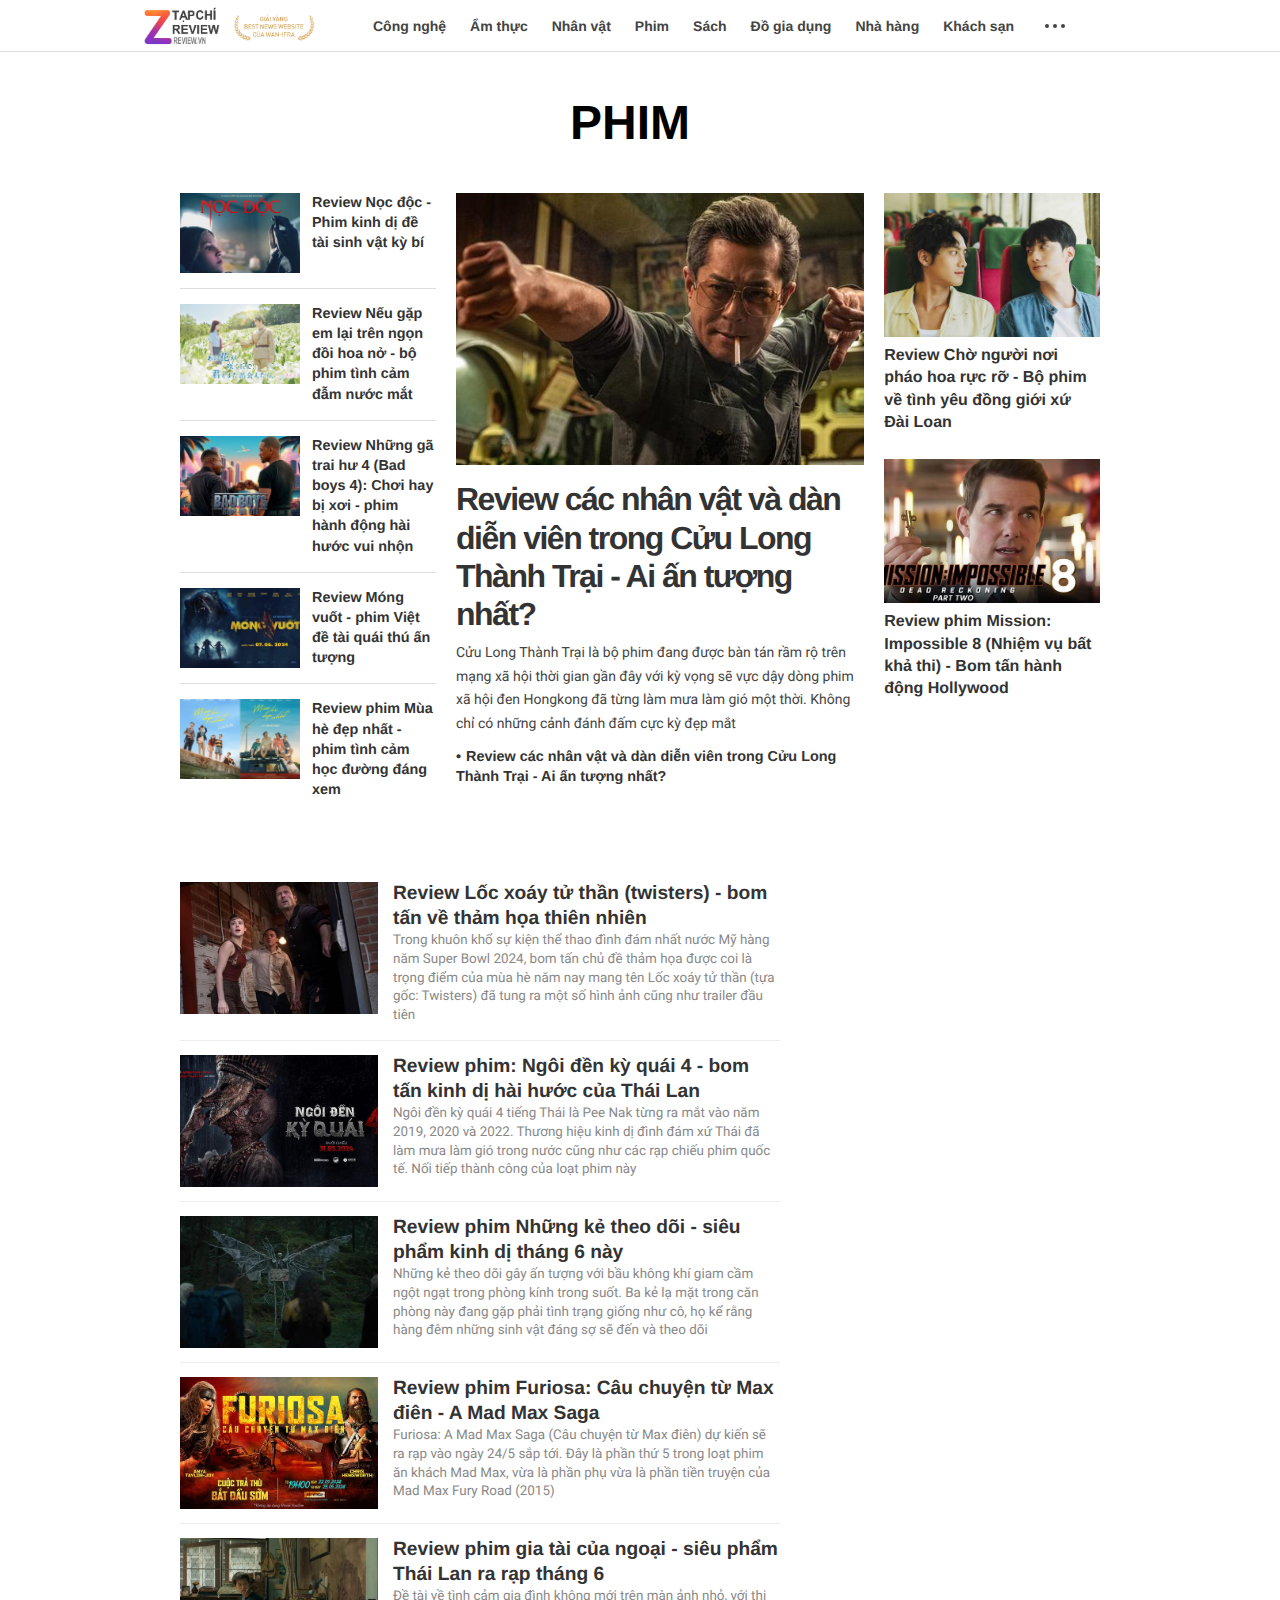
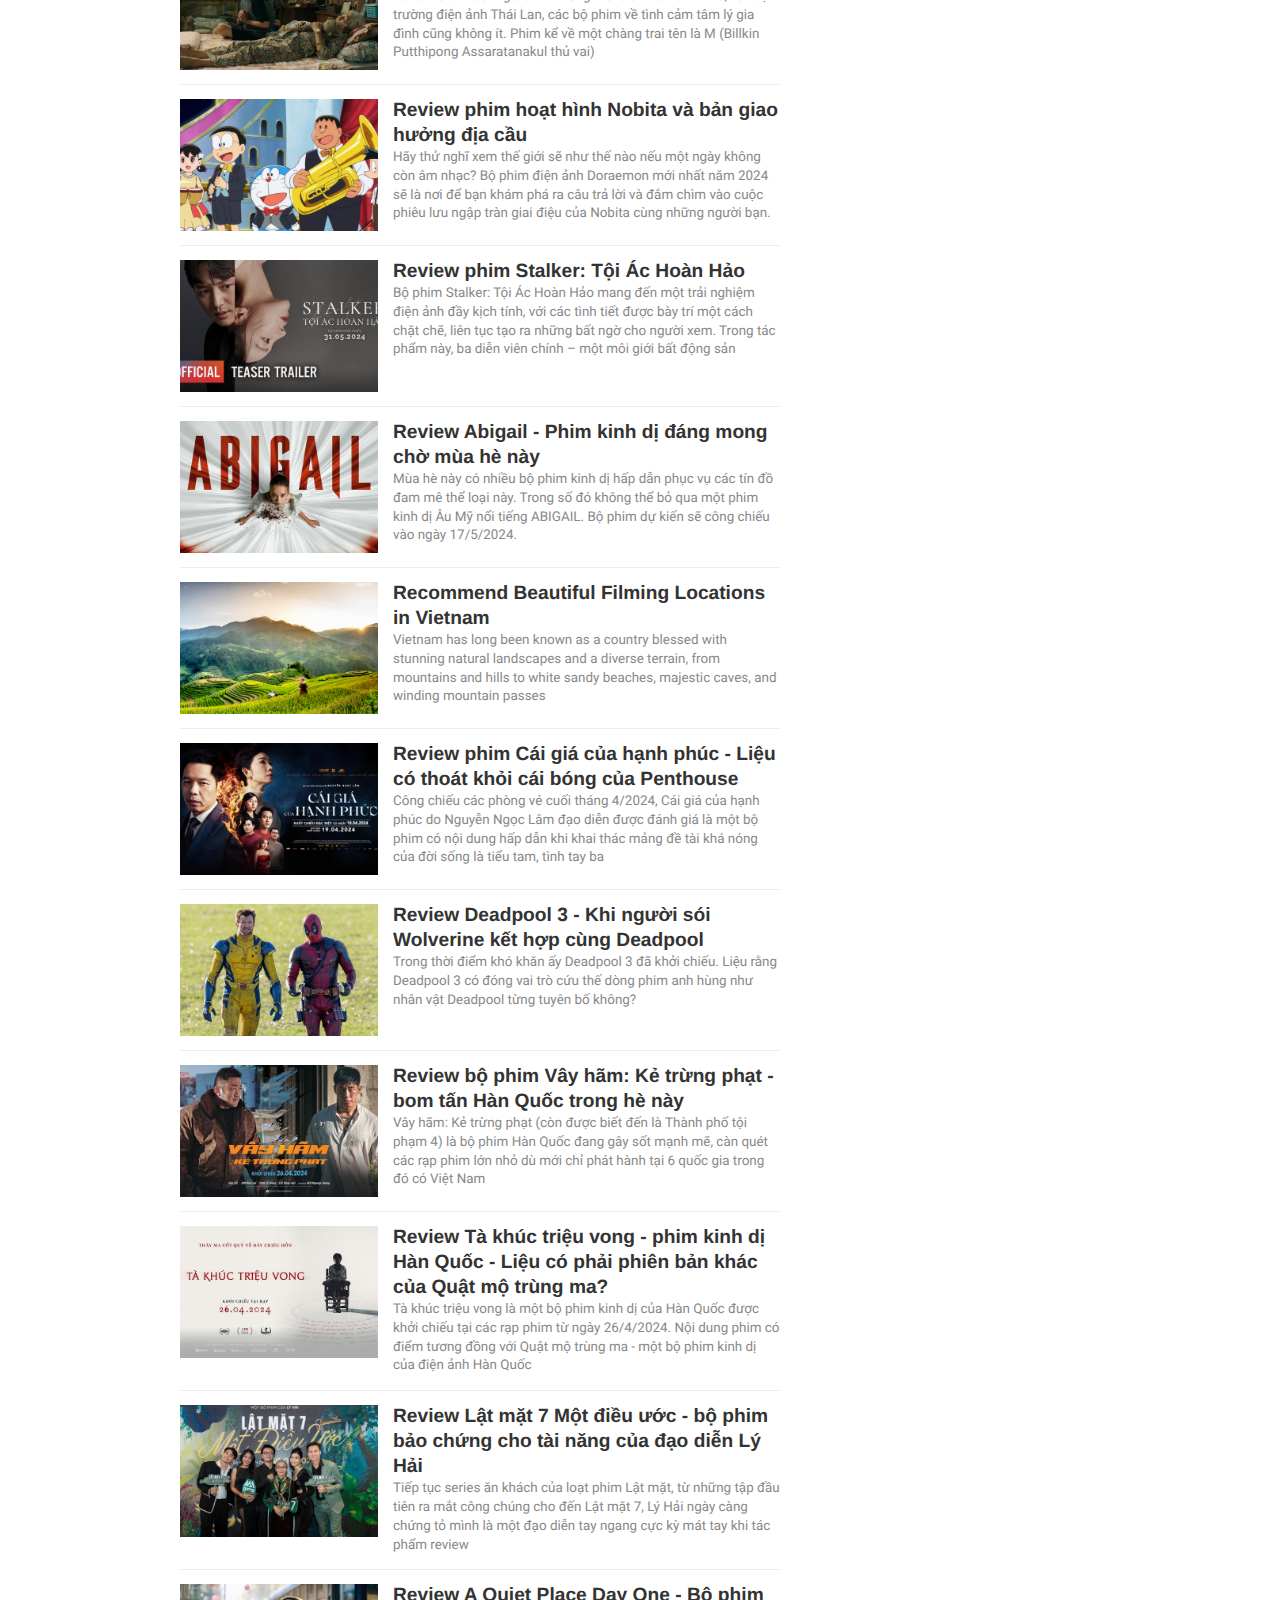
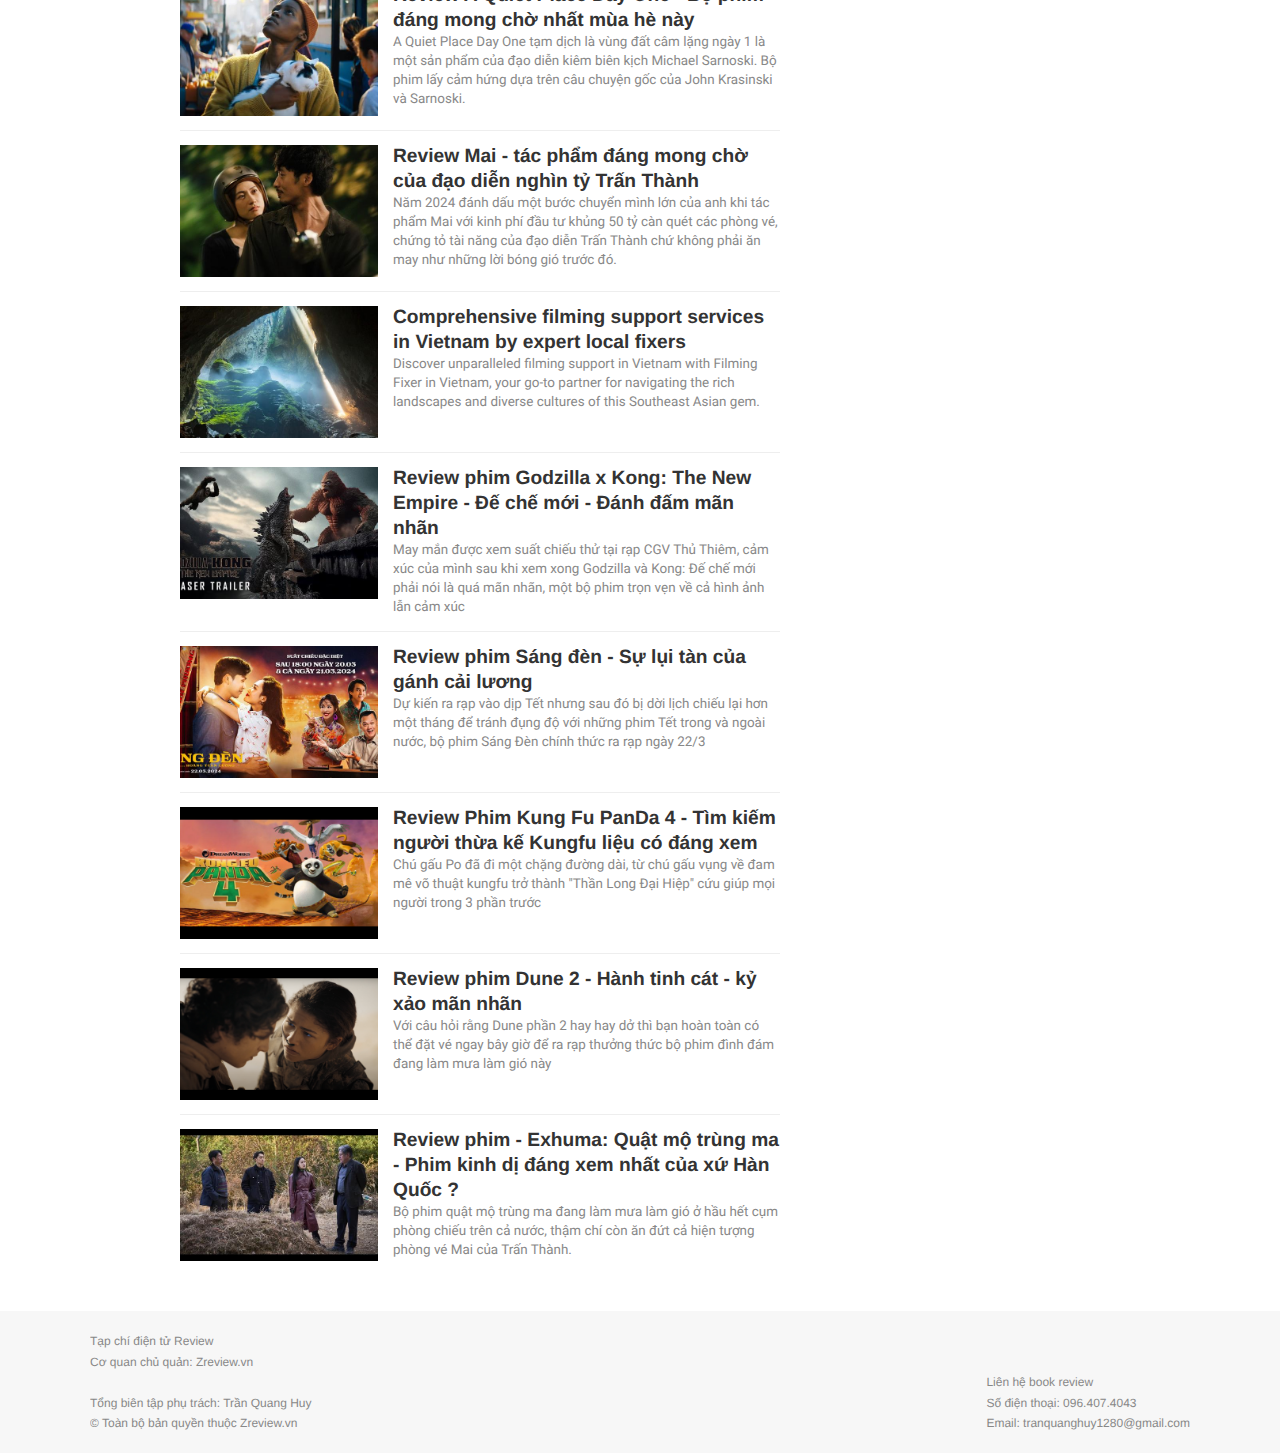
<file: public/client/phim.html>
<!DOCTYPE html>
<html lang="vi" xmlns="http://www.w3.org/1999/xhtml">

<!-- Mirrored from zreview.vn/phim.html by HTTrack Website Copier/3.x [XR&CO'2014], Thu, 18 Jul 2024 07:58:24 GMT -->
<!-- Added by HTTrack --><meta http-equiv="content-type" content="text/html;charset=utf-8" /><!-- /Added by HTTrack -->
<head>
  <script async src="https://www.googletagmanager.com/gtag/js?id=G-00HNHTJ14N"></script>
  <script>
    window.dataLayer = window.dataLayer || [];
    function gtag(){dataLayer.push(arguments);}
    gtag('js', new Date());

    gtag('config', 'G-00HNHTJ14N');
  </script>
  <meta http-equiv="Content-Type" content="text/html; charset=utf-8">
  <meta http-equiv="REFRESH" content="1800">
  <meta http-equiv="Content-Language" content="vi">
  <meta name="copyright" content="Copyright © 2024 by Zreview.vn">
  <meta name="distribution" content="Global">
  <meta name="author" content="Zreview.vn">

  <title>Phim - review phim</title>
  <meta name="description" content="Phim - review phim ảnh, phim chiếu rạp">
  <meta name="keywords" content="review, phim ảnh, phim chiếu rạp, phim">

  <!-- ROBOTS -->
  <meta name="robots" content="index,follow">

  <meta property="og:type" content="website">
  <meta property="og:image" content="./images/thumb_zreview.webp">
  <meta property="og:image:width" content="720">
  <meta property="og:image:height" content="480">

  <meta property="article:published_time" content="">
  <meta property="article:modified_time" content="">
  <meta property="og:url" content="https://zreview.vn/phim.html">
  <meta property="og:title" content="Review phim">
  <meta property="og:description" content="Phim">
  <link rel="canonical" href="phim.html">
  <meta content="width=device-width, initial-scale=1, minimum-scale=1, maximum-scale=5, user-scalable=1" name="viewport">
  <meta name="format-detection" content="telephone=no">
  <meta name="format-detection" content="address=no">
  <meta name="apple-mobile-web-app-capable" content="yes">
  <meta name="apple-mobile-web-app-status-bar-style" content="black">
  <meta name="referrer" content="no-referrer-when-downgrade">


  <script type="application/ld+json">
    {
      "@context" : "http://schema.org",
      "@type" : "WebSite",
      "name" : "Phim- Review phim",
      "alternateName" : "Phim - review phim ảnh, phim chiếu rạp",
      "dateModified": "",
      "url" : "https://zreview.vn/phim.html"
    }
  </script>

  <script type="application/ld+json">
    {
      "@context": "http://schema.org",
      "@type": "BreadcrumbList",
      "itemListElement": [
      {
        "@type": "ListItem",
        "position": 1,
        "item": {
        "@id": "https://zreview.vn",
        "name": "Trang chủ"
      }
    },
    {
      "@type": "ListItem",
      "position": 2,
      "item": {
      "@id": "https://zreview.vn/phim.html",
      "name": "Phim"
    }
  }
  ]
}
</script>

<link rel="apple-touch-icon" sizes="57x57" href="images/favicon/app_57x57.png">
<link rel="apple-touch-icon" sizes="60x60" href="images/favicon/app_60x60.png">
<link rel="apple-touch-icon" sizes="72x72" href="images/favicon/app_72x72.png">
<link rel="apple-touch-icon" sizes="120x120" href="images/favicon/app_120x120.png">
<link rel="apple-touch-icon" sizes="144x144" href="images/favicon/app_144x144.png">
<link rel="icon" type="image/png" href="images/favicon/favicon_96x96.png" sizes="96x96">
<link rel="icon" type="image/png" href="images/favicon/favicon_48x48.png" sizes="48x48">
<link rel="shortcut icon" href="images/favicon/favicon_48x48.ico">

<link rel="stylesheet" type="text/css" href="css/external.css">
<link rel="stylesheet" type="text/css" href="css/noto-serif.css">
<link rel="stylesheet" type="text/css" href="css/roboto.css">
<link rel="stylesheet" type="text/css" href="css/main.css">
<link rel="stylesheet" type="text/css" href="css/footer.css">
<link rel="stylesheet" type="text/css" href="css/page_common.css">
<link rel="stylesheet" type="text/css" href="css/page_category.css">

</head>
<body id="page-category" class="  refresh" cate-id="xuat-ban" theme="template2">

  <div class="page-wrapper">
    <section id="category-header" class="section">
      <h1 style="margin-top: 40px">
        <a href="phim.html" title="Phim">Phim</a>
      </h1>

    </section>
    <section id="section-featured" class="section">
      <div class="section-content">
        <div data-content="newsfeatured" class="article-list" id="category-list-1">
<article zone-ad-name="" class="article-item znews-native type-text picked-featured">
        <p class="article-thumbnail">
          <a href="review-c%c3%a1c-nh%c3%a2n-v%e1%ba%adt-v%c3%a0-d%c3%a0n-di%e1%bb%85n-vi%c3%aan-trong-c%e1%bb%adu-long-th%c3%a0nh-tr%e1%ba%a1i---ai-%e1%ba%a5n-t%c6%b0%e1%bb%a3ng-nh%e1%ba%a5t.html">
            <img src="images/189/co-thien-lac-phim-cuu-long-thanh-trai.jpg" alt="Review các nhân vật và dàn diễn viên trong Cửu Long Thành Trại - Ai ấn tượng nhất?">
          </a>
        </p>
        <header>
          <p class="article-title">
            <a href="review-c%c3%a1c-nh%c3%a2n-v%e1%ba%adt-v%c3%a0-d%c3%a0n-di%e1%bb%85n-vi%c3%aan-trong-c%e1%bb%adu-long-th%c3%a0nh-tr%e1%ba%a1i---ai-%e1%ba%a5n-t%c6%b0%e1%bb%a3ng-nh%e1%ba%a5t.html">Review các nhân vật và dàn diễn viên trong Cửu Long Thành Trại - Ai ấn tượng nhất?</a>
          </p>
          <p class="article-summary">Cửu Long Thành Trại là bộ phim đang được bàn tán rầm rộ trên mạng xã hội thời gian gần đây với kỳ vọng sẽ vực dậy dòng phim xã hội đen Hongkong đã từng làm mưa làm gió một thời. Không chỉ có những cảnh đánh đấm cực kỳ đẹp mắt</p>

          <ul class="article-related">
            <li class=" type-text"><a href="review-c%c3%a1c-nh%c3%a2n-v%e1%ba%adt-v%c3%a0-d%c3%a0n-di%e1%bb%85n-vi%c3%aan-trong-c%e1%bb%adu-long-th%c3%a0nh-tr%e1%ba%a1i---ai-%e1%ba%a5n-t%c6%b0%e1%bb%a3ng-nh%e1%ba%a5t.html" title="Review các nhân vật và dàn diễn viên trong Cửu Long Thành Trại - Ai ấn tượng nhất?">Review các nhân vật và dàn diễn viên trong Cửu Long Thành Trại - Ai ấn tượng nhất?</a></li>
          </ul>
        </header>
      </article><article zone-ad-name="" class="article-item znews-native type-text picked-featured">
        <p class="article-thumbnail">
          <a href="review-ch%e1%bb%9d-ng%c6%b0%e1%bb%9di-n%c6%a1i-ph%c3%a1o-hoa-r%e1%bb%b1c-r%e1%bb%a1---b%e1%bb%99-phim-v%e1%bb%81-t%c3%acnh-y%c3%aau-%c4%91%e1%bb%93ng-gi%e1%bb%9bi-x%e1%bb%a9-%c4%91%c3%a0i-loan.html">
            <img src="images/183/review-cho-nguoi-noi-phao-hoa-ruc-ro.jpg" alt="Review Chờ người nơi pháo hoa rực rỡ - Bộ phim về tình yêu đồng giới xứ Đài Loan">
          </a>
        </p>
        <header>
          <p class="article-title">
            <a href="review-ch%e1%bb%9d-ng%c6%b0%e1%bb%9di-n%c6%a1i-ph%c3%a1o-hoa-r%e1%bb%b1c-r%e1%bb%a1---b%e1%bb%99-phim-v%e1%bb%81-t%c3%acnh-y%c3%aau-%c4%91%e1%bb%93ng-gi%e1%bb%9bi-x%e1%bb%a9-%c4%91%c3%a0i-loan.html">Review Chờ người nơi pháo hoa rực rỡ - Bộ phim về tình yêu đồng giới xứ Đài Loan</a>
          </p>
          <p class="article-summary">Khai thác từ đề tài tình yêu trong phim, Chờ người nơi pháo hoa rực rỡ không chỉ là một tình yêu đồng giới đơn thuần. Nó còn là bản tình ca đẹp về khát vọng tình yêu vượt qua mọi định kiến, soi mói của đời người</p>

          <ul class="article-related">
            <li class=" type-text"><a href="review-ch%e1%bb%9d-ng%c6%b0%e1%bb%9di-n%c6%a1i-ph%c3%a1o-hoa-r%e1%bb%b1c-r%e1%bb%a1---b%e1%bb%99-phim-v%e1%bb%81-t%c3%acnh-y%c3%aau-%c4%91%e1%bb%93ng-gi%e1%bb%9bi-x%e1%bb%a9-%c4%91%c3%a0i-loan.html" title="Review Chờ người nơi pháo hoa rực rỡ - Bộ phim về tình yêu đồng giới xứ Đài Loan">Review Chờ người nơi pháo hoa rực rỡ - Bộ phim về tình yêu đồng giới xứ Đài Loan</a></li>
          </ul>
        </header>
      </article><article zone-ad-name="" class="article-item znews-native type-text picked-featured">
        <p class="article-thumbnail">
          <a href="-review-phim-mission-impossible-8-nhi%e1%bb%87m-v%e1%bb%a5-b%e1%ba%a5t-kh%e1%ba%a3-thi---bom-t%e1%ba%a5n-h%c3%a0nh-%c4%91%e1%bb%99ng-hollywood.html">
            <img src="images/176/nhiem-vu-bat-kha-thi-8-nghiep-bao-phan-2-poster.jpg" alt=" Review phim Mission: Impossible 8 (Nhiệm vụ bất khả thi) - Bom tấn hành động Hollywood">
          </a>
        </p>
        <header>
          <p class="article-title">
            <a href="-review-phim-mission-impossible-8-nhi%e1%bb%87m-v%e1%bb%a5-b%e1%ba%a5t-kh%e1%ba%a3-thi---bom-t%e1%ba%a5n-h%c3%a0nh-%c4%91%e1%bb%99ng-hollywood.html"> Review phim Mission: Impossible 8 (Nhiệm vụ bất khả thi) - Bom tấn hành động Hollywood</a>
          </p>
          <p class="article-summary">Nhiệm vụ bất khả thi 8 là phần cuối cùng của thương hiệu phim này, với sự góp mặt của tài tử Hollywood Tom Cruise, Hayley Atwell, Vanessa Kirby, bộ phim dự báo sẽ tạo ra cơn địa chấn khi càn quét các phòng vé vào thời gian sắp tớ</p>

          <ul class="article-related">
            <li class=" type-text"><a href="-review-phim-mission-impossible-8-nhi%e1%bb%87m-v%e1%bb%a5-b%e1%ba%a5t-kh%e1%ba%a3-thi---bom-t%e1%ba%a5n-h%c3%a0nh-%c4%91%e1%bb%99ng-hollywood.html" title=" Review phim Mission: Impossible 8 (Nhiệm vụ bất khả thi) - Bom tấn hành động Hollywood"> Review phim Mission: Impossible 8 (Nhiệm vụ bất khả thi) - Bom tấn hành động Hollywood</a></li>
          </ul>
        </header>
      </article>
</div>

        <div data-content="newstrending" class="article-list listing-layout " id="category-list-2">
<article class="article-item type-text picked-trending short">
          <p class="article-thumbnail">
            <a href="review-n%e1%bb%8dc-%c4%91%e1%bb%99c---phim-kinh-d%e1%bb%8b-%c4%91%e1%bb%81-t%c3%a0i-sinh-v%e1%ba%adt-k%e1%bb%b3-b%c3%ad.html">

              <img src="images/175/review-phim-noc-doc-noi-dung.jpg" alt="Review Nọc độc - Phim kinh dị đề tài sinh vật kỳ bí">
            </a>
          </p>
          <header>
            <p class="article-title">
              <a href="review-n%e1%bb%8dc-%c4%91%e1%bb%99c---phim-kinh-d%e1%bb%8b-%c4%91%e1%bb%81-t%c3%a0i-sinh-v%e1%ba%adt-k%e1%bb%b3-b%c3%ad.html">Review Nọc độc - Phim kinh dị đề tài sinh vật kỳ bí</a>
            </p>
            <p class="article-summary">Với nội dung không quá mới mẻ song Nọc độc vẫn thu hút người xem bởi rất nhiều các tình huống kịch tính, diễn xuất ổn định của dàn diễn viên thực lực. Có thể nói đây là một tác phẩm điện ảnh đáng xem trong hè này.</p>

          </header>
        </article><article class="article-item type-text picked-trending short">
          <p class="article-thumbnail">
            <a href="review-n%e1%ba%bfu-g%e1%ba%b7p-em-l%e1%ba%a1i-tr%c3%aan-ng%e1%bb%8dn-%c4%91%e1%bb%93i-hoa-n%e1%bb%9f---b%e1%bb%99-phim-t%c3%acnh-c%e1%ba%a3m-%c4%91%e1%ba%abm-n%c6%b0%e1%bb%9bc-m%e1%ba%aft.html">

              <img src="images/172/review-neu-gap-lai-em-tren-ngon-doi-hoa-no.png" alt="Review Nếu gặp em lại trên ngọn đồi hoa nở - bộ phim tình cảm đẫm nước mắt">
            </a>
          </p>
          <header>
            <p class="article-title">
              <a href="review-n%e1%ba%bfu-g%e1%ba%b7p-em-l%e1%ba%a1i-tr%c3%aan-ng%e1%bb%8dn-%c4%91%e1%bb%93i-hoa-n%e1%bb%9f---b%e1%bb%99-phim-t%c3%acnh-c%e1%ba%a3m-%c4%91%e1%ba%abm-n%c6%b0%e1%bb%9bc-m%e1%ba%aft.html">Review Nếu gặp em lại trên ngọn đồi hoa nở - bộ phim tình cảm đẫm nước mắt</a>
            </p>
            <p class="article-summary">Nếu gặp lại em trên ngọn đồi hoa nở là bộ phim lãng mạn về đề tài tình yêu nổi tiếng ở Nhật Bản. Phim đã khởi chiếu ở Nhật Bản từ tháng 12/2023 và doanh thu cho đến thời điểm hiện tại vẫn chưa hạ nhiệt</p>

          </header>
        </article><article class="article-item type-text picked-trending short">
          <p class="article-thumbnail">
            <a href="review-nh%e1%bb%afng-g%c3%a3-trai-h%c6%b0-4-bad-boys-4-ch%c6%a1i-hay-b%e1%bb%8b-x%c6%a1i---phim-h%c3%a0nh-%c4%91%e1%bb%99ng-h%c3%a0i-h%c6%b0%e1%bb%9bc-vui-nh%e1%bb%99n.html">

              <img src="images/155/review-nhung-ga-tra-hu-4.jpg" alt="Review Những gã trai hư 4 (Bad boys 4): Chơi hay bị xơi - phim hành động hài hước vui nhộn">
            </a>
          </p>
          <header>
            <p class="article-title">
              <a href="review-nh%e1%bb%afng-g%c3%a3-trai-h%c6%b0-4-bad-boys-4-ch%c6%a1i-hay-b%e1%bb%8b-x%c6%a1i---phim-h%c3%a0nh-%c4%91%e1%bb%99ng-h%c3%a0i-h%c6%b0%e1%bb%9bc-vui-nh%e1%bb%99n.html">Review Những gã trai hư 4 (Bad boys 4): Chơi hay bị xơi - phim hành động hài hước vui nhộn</a>
            </p>
            <p class="article-summary"> Tiếp nối với thành công của 3 phần phim trước đó, với nội dung kịch tính, hấp dẫn và vui nhộn, Những gã trai hư 4 hứa hẹn sẽ mang đến những giây phút thư giãn thật thoải mái và thú vị cho khán giả.</p>

          </header>
        </article><article class="article-item type-text picked-trending short">
          <p class="article-thumbnail">
            <a href="review-m%c3%b3ng-vu%e1%bb%91t---phim-vi%e1%bb%87t-%c4%91%e1%bb%81-t%c3%a0i-qu%c3%a1i-th%c3%ba-%e1%ba%a5n-t%c6%b0%e1%bb%a3ng.html">

              <img src="images/151/640x396-mv.jpg" alt="Review Móng vuốt - phim Việt đề tài quái thú ấn tượng">
            </a>
          </p>
          <header>
            <p class="article-title">
              <a href="review-m%c3%b3ng-vu%e1%bb%91t---phim-vi%e1%bb%87t-%c4%91%e1%bb%81-t%c3%a0i-qu%c3%a1i-th%c3%ba-%e1%ba%a5n-t%c6%b0%e1%bb%a3ng.html">Review Móng vuốt - phim Việt đề tài quái thú ấn tượng</a>
            </p>
            <p class="article-summary">Phim xoay quanh nhóm bạn gồm có 7 người tham gia buổi dã ngoại ở trong rừng sâu. Mục đích ban đầu của chuyến đi là để cứu vãn tình bạn tổ chức đúng vào tháng sinh nhật chung của cả nhóm. Cuộc vui hoá ác mộng khi cả nhóm chạm trán </p>

          </header>
        </article><article class="article-item type-text picked-trending short">
          <p class="article-thumbnail">
            <a href="review-phim-m%c3%b9a-h%c3%a8-%c4%91%e1%ba%b9p-nh%e1%ba%a5t---phim-t%c3%acnh-c%e1%ba%a3m-h%e1%bb%8dc-%c4%91%c6%b0%e1%bb%9dng-%c4%91%c3%a1ng-xem.html">

              <img src="images/149/phim-Mua-He-Dep-Nhat-1024x731.jpg" alt="Review phim Mùa hè đẹp nhất - phim tình cảm học đường đáng xem">
            </a>
          </p>
          <header>
            <p class="article-title">
              <a href="review-phim-m%c3%b9a-h%c3%a8-%c4%91%e1%ba%b9p-nh%e1%ba%a5t---phim-t%c3%acnh-c%e1%ba%a3m-h%e1%bb%8dc-%c4%91%c6%b0%e1%bb%9dng-%c4%91%c3%a1ng-xem.html">Review phim Mùa hè đẹp nhất - phim tình cảm học đường đáng xem</a>
            </p>
            <p class="article-summary">Đường đua phim Việt tháng 6 này tiếp tục có sự góp mặt của một số bộ phim tâm lý, hài tình cảm trong đó đáng lưu ý là bộ phim mang tên Mùa hè đẹp nhất. Phim có sự tham gia của dàn diễn viên trẻ, đẹp cùng người dẫn dắt tài ba</p>

          </header>
        </article>
</div>
      </div>
    </section>
  </div>

  <header id="zing-header" class="scrollfixed">
    <div class="page-wrapper">
      <h1 class="logo">
         <a href="index.html" title="Zreview - Review cả thế giới"> Tạp chí review trực tuyến</a>
      </h1>
      <nav class="category-menu">
        <ul>
          <li class="parent xuat-ban ">
            <a href="cong-nghe.html" title="Công nghệ">Công nghệ</a>
            <div class="subcate">
              <ul>

              </ul>
            </div>
          </li>

          <li class="parent am-thuc">
            <a href="am-thuc.html" title="ẩm thực">Ẩm thực</a>
            <div class="subcate">
              <ul>

              </ul>
            </div>
          </li>

          <li class="parent nhan-vat">
            <a href="nhan-vat.html" title="Nhân vật">Nhân vật</a>
            <div class="subcate">
              <ul>

              </ul>
            </div>
          </li>

          <li class="parent phim">
            <a href="phim.html" title="Phim">Phim</a>
            <div class="subcate">
              <ul>

              </ul>
            </div>
          </li>

          <li class="parent sach">
            <a href="sach.html" title="Sách">Sách</a>
            <div class="subcate">
              <ul>

              </ul>
            </div>
          </li>

          <li class="parent do-gia-dung">
            <a href="do-gia-dung.html" title="Đồ gia dụng">Đồ gia dụng</a>
            <div class="subcate">
              <ul>

              </ul>
            </div>
          </li>

          <li class="parent nha-hang">
            <a href="nha-hang.html" title="Nhà hàng">Nhà hàng</a>
            <div class="subcate">
              <ul>

              </ul>
            </div>
          </li>

          <li class="parent khach-san">
            <a href="khach-san.html" title="Khách sạn">Khách sạn</a>
            <div class="subcate">
              <ul>

              </ul>
            </div>
          </li>
          <li class="more">
<span class="dot dot1"></span><span class="dot dot2"></span><span class="dot dot3"></span>
</li>
        </ul>
      </nav>


      <div class="toolbox">
        <div class="searchform-wrap">
          <form name="search" id="searchbox" class="znewsSearch" target="_blank">
            <input type="text" name="s" id="search_keyword" placeholder="Nhập nội dung cần tìm...">
            <button type="submit" id="search_button" aria-label="Tìm kiếm"><span class="znews-icon ti-search"></span></button>
          </form>
        </div>
        <a href="#" class="notification">
          <span class="znews-icon ti-user"></span>
        </a>
        <a class="version" href="#">M</a>
      </div>
    </div>
    <div class="category-popup">
      <nav class="category-menu">
        <div class="page-wrapper">
          <ul class="normal-category">

            <li class="parent xuat-ban ">
              <a href="cong-nghe.html" title="Công nghệ">Công nghệ</a>
              <div class="subcate">
                <ul>

                </ul>
              </div>
            </li>

            <li class="parent am-thuc">
              <a href="am-thuc.html" title="Ẩm thực">Ẩm thực</a>
              <div class="subcate">
                <ul>

                </ul>
              </div>
            </li>

            <li class="parent cong-nghe ">
              <a href="nhan-vat.html" title="Nhân vật">Nhân vật</a>
              <div class="subcate">
                <ul>

                </ul>
              </div>
            </li>

            <li class="parent doi-song ">
              <a href="phim.html" title="Phim">Phim</a>
              <div class="subcate">
                <ul>

                </ul>
              </div>
            </li>

            <li class="parent tac-gia ">
              <a href="sach.html" title="Sách">Sách</a>
              <div class="subcate">
                <ul>

                </ul>
              </div>
            </li>

            <li class="parent giai-tri ">
              <a href="do-gia-dung.html" title="Đồ gia dụng">Đồ gia dụng</a>
              <div class="subcate">
                <ul>

                </ul>
              </div>
            </li>

            <li class="parent the-thao ">
              <a href="nha-hang.html" title="Nhà hàng">Nhà hàng</a>
              <div class="subcate">
                <ul>

                </ul>
              </div>
            </li>

            <li class="parent lifestyle ">
              <a href="khach-san.html" title="Khách sạn">Khách sạn</a>
              <div class="subcate">
                <ul>

                </ul>
              </div>
            </li>

            <li class="parent sach-hay ">
              <a href="du-lich.html" title="Du lịch">Du lịch</a>
              <div class="subcate">
                <ul>

                </ul>
              </div>
            </li>

            <li class="parent van-hoa-doc ">
              <a href="thuc-pham-chuc-nang.html" title="Thực phẩm chức năng">Thực phẩm chức năng</a>
              <div class="subcate">
                <ul>

                </ul>
              </div>
            </li>

            <li class="parent suc-khoe ">
              <a href="khac.html" title="Khác">Khác</a>
              <div class="subcate">
                <ul>

                </ul>
              </div>
            </li>
          </ul>

        </div>
      </nav>
    </div>

  </header>

  <div class="page-wrapper">
    <section id="news-latest" class="section has-sidebar">
      <section class="section-content">
        <div class="article-list listing-layout responsive infinite-load" id="category-list-3">
<article class="article-item  type-text">
          <p class="article-thumbnail">
            <a href="review-l%e1%bb%91c-xo%c3%a1y-t%e1%bb%ad-th%e1%ba%a7n-twisters---bom-t%e1%ba%a5n-v%e1%bb%81-th%e1%ba%a3m-h%e1%bb%8da-thi%c3%aan-nhi%c3%aan.html">

              <img src="images/146/review-phim-loc-xoay-tu-than-twisters.jpg" alt="Review Lốc xoáy tử thần (twisters) - bom tấn về thảm họa thiên nhiên">
            </a>
          </p>
          <header>
            <p class="article-title">
              <a href="review-l%e1%bb%91c-xo%c3%a1y-t%e1%bb%ad-th%e1%ba%a7n-twisters---bom-t%e1%ba%a5n-v%e1%bb%81-th%e1%ba%a3m-h%e1%bb%8da-thi%c3%aan-nhi%c3%aan.html">Review Lốc xoáy tử thần (twisters) - bom tấn về thảm họa thiên nhiên</a>
            </p>
            <p class="article-summary">Trong khuôn khổ sự kiện thể thao đình đám nhất nước Mỹ hàng năm Super Bowl 2024, bom tấn chủ đề thảm họa được coi là trọng điểm của mùa hè năm nay mang tên Lốc xoáy tử thần (tựa gốc: Twisters) đã tung ra một số hình ảnh cũng như trailer đầu tiên</p>
          </header>
        </article><article class="article-item  type-text">
          <p class="article-thumbnail">
            <a href="review-phim-ng%c3%b4i-%c4%91%e1%bb%81n-k%e1%bb%b3-qu%c3%a1i-4---bom-t%e1%ba%a5n-kinh-d%e1%bb%8b-h%c3%a0i-h%c6%b0%e1%bb%9bc-c%e1%bb%a7a-th%c3%a1i-lan.html">

              <img src="images/144/thumb-peenak4.jpg" alt="Review phim: Ngôi đền kỳ quái 4 - bom tấn kinh dị hài hước của Thái Lan">
            </a>
          </p>
          <header>
            <p class="article-title">
              <a href="review-phim-ng%c3%b4i-%c4%91%e1%bb%81n-k%e1%bb%b3-qu%c3%a1i-4---bom-t%e1%ba%a5n-kinh-d%e1%bb%8b-h%c3%a0i-h%c6%b0%e1%bb%9bc-c%e1%bb%a7a-th%c3%a1i-lan.html">Review phim: Ngôi đền kỳ quái 4 - bom tấn kinh dị hài hước của Thái Lan</a>
            </p>
            <p class="article-summary">Ngôi đền kỳ quái 4 tiếng Thái là Pee Nak từng ra mắt vào năm 2019, 2020 và 2022. Thương hiệu kinh dị đình đám xứ Thái đã làm mưa làm gió trong nước cũng như các rạp chiếu phim quốc tế. Nối tiếp thành công của loạt phim này</p>
          </header>
        </article><article class="article-item  type-text">
          <p class="article-thumbnail">
            <a href="review-phim-nh%e1%bb%afng-k%e1%ba%bb-theo-d%c3%b5i---si%c3%aau-ph%e1%ba%a9m-kinh-d%e1%bb%8b-th%c3%a1ng-6-n%c3%a0y.html">

              <img src="images/141/review-nhung-ke-theo-doi.jpg" alt="Review phim Những kẻ theo dõi - siêu phẩm kinh dị tháng 6 này">
            </a>
          </p>
          <header>
            <p class="article-title">
              <a href="review-phim-nh%e1%bb%afng-k%e1%ba%bb-theo-d%c3%b5i---si%c3%aau-ph%e1%ba%a9m-kinh-d%e1%bb%8b-th%c3%a1ng-6-n%c3%a0y.html">Review phim Những kẻ theo dõi - siêu phẩm kinh dị tháng 6 này</a>
            </p>
            <p class="article-summary">Những kẻ theo dõi gây ấn tượng với bầu không khí giam cầm ngột ngạt trong phòng kính trong suốt. Ba kẻ lạ mặt trong căn phòng này đang gặp phải tình trạng giống như cô, họ kể rằng hàng đêm những sinh vật đáng sợ sẽ đến và theo dõi</p>
          </header>
        </article><article class="article-item  type-text">
          <p class="article-thumbnail">
            <a href="review-phim-furiosa-c%c3%a2u-chuy%e1%bb%87n-t%e1%bb%ab-max-%c4%91i%c3%aan---a-mad-max-saga.html">

              <img src="images/139/furiosa-review-cau-chuyen-tu-max-dien.jpg" alt="Review phim Furiosa: Câu chuyện từ Max điên - A Mad Max Saga">
            </a>
          </p>
          <header>
            <p class="article-title">
              <a href="review-phim-furiosa-c%c3%a2u-chuy%e1%bb%87n-t%e1%bb%ab-max-%c4%91i%c3%aan---a-mad-max-saga.html">Review phim Furiosa: Câu chuyện từ Max điên - A Mad Max Saga</a>
            </p>
            <p class="article-summary">Furiosa: A Mad Max Saga (Câu chuyện từ Max điên) dự kiến sẽ ra rạp vào ngày 24/5 sắp tới. Đây là phần thứ 5 trong loạt phim ăn khách Mad Max, vừa là phần phụ vừa là phần tiền truyện của Mad Max Fury Road (2015)</p>
          </header>
        </article><article class="article-item  type-text">
          <p class="article-thumbnail">
            <a href="review-phim-gia-t%c3%a0i-c%e1%bb%a7a-ngo%e1%ba%a1i---si%c3%aau-ph%e1%ba%a9m-th%c3%a1i-lan-ra-r%e1%ba%a1p-th%c3%a1ng-6.html">

              <img src="images/138/gia-tai-cua-ngoa%cc%a3i-review.jpg" alt="Review phim gia tài của ngoại - siêu phẩm Thái Lan ra rạp tháng 6">
            </a>
          </p>
          <header>
            <p class="article-title">
              <a href="review-phim-gia-t%c3%a0i-c%e1%bb%a7a-ngo%e1%ba%a1i---si%c3%aau-ph%e1%ba%a9m-th%c3%a1i-lan-ra-r%e1%ba%a1p-th%c3%a1ng-6.html">Review phim gia tài của ngoại - siêu phẩm Thái Lan ra rạp tháng 6</a>
            </p>
            <p class="article-summary">Đề tài về tình cảm gia đình không mới trên màn ảnh nhỏ, với thị trường điện ảnh Thái Lan, các bộ phim về tình cảm tâm lý gia đình cũng không ít. Phim kể về một chàng trai tên là M (Billkin Putthipong Assaratanakul thủ vai)</p>
          </header>
        </article><article class="article-item  type-text">
          <p class="article-thumbnail">
            <a href="review-phim-ho%e1%ba%a1t-h%c3%acnh-nobita-v%c3%a0-b%e1%ba%a3n-giao-h%c6%b0%e1%bb%9fng-%c4%91%e1%bb%8ba-c%e1%ba%a7u.html">

              <img src="images/125/review-nobita-va-ban-giao-huong-dia-cau.png" alt="Review phim hoạt hình Nobita và bản giao hưởng địa cầu">
            </a>
          </p>
          <header>
            <p class="article-title">
              <a href="review-phim-ho%e1%ba%a1t-h%c3%acnh-nobita-v%c3%a0-b%e1%ba%a3n-giao-h%c6%b0%e1%bb%9fng-%c4%91%e1%bb%8ba-c%e1%ba%a7u.html">Review phim hoạt hình Nobita và bản giao hưởng địa cầu</a>
            </p>
            <p class="article-summary">Hãy thử nghĩ xem thế giới sẽ như thế nào nếu một ngày không còn âm nhạc? Bộ phim điện ảnh Doraemon mới nhất năm 2024 sẽ là nơi để bạn khám phá ra câu trả lời và đắm chìm vào cuộc phiêu lưu ngập tràn giai điệu của Nobita cùng những người bạn. </p>
          </header>
        </article><article class="article-item  type-text">
          <p class="article-thumbnail">
            <a href="review-phim-stalker-t%e1%bb%99i-%c3%a1c-ho%c3%a0n-h%e1%ba%a3o.html">

              <img src="images/123/review-stalker-toi-ac-hoan-hao.jpg" alt="Review phim Stalker: Tội Ác Hoàn Hảo">
            </a>
          </p>
          <header>
            <p class="article-title">
              <a href="review-phim-stalker-t%e1%bb%99i-%c3%a1c-ho%c3%a0n-h%e1%ba%a3o.html">Review phim Stalker: Tội Ác Hoàn Hảo</a>
            </p>
            <p class="article-summary">Bộ phim Stalker: Tội Ác Hoàn Hảo mang đến một trải nghiệm điện ảnh đầy kịch tính, với các tình tiết được bày trí một cách chặt chẽ, liên tục tạo ra những bất ngờ cho người xem. Trong tác phẩm này, ba diễn viên chính – một môi giới bất động sản</p>
          </header>
        </article><article class="article-item  type-text">
          <p class="article-thumbnail">
            <a href="review-abigail---phim-kinh-d%e1%bb%8b-%c4%91%c3%a1ng-mong-ch%e1%bb%9d-m%c3%b9a-h%c3%a8-n%c3%a0y.html">

              <img src="images/119/review-abigail.jpg" alt="Review Abigail - Phim kinh dị đáng mong chờ mùa hè này">
            </a>
          </p>
          <header>
            <p class="article-title">
              <a href="review-abigail---phim-kinh-d%e1%bb%8b-%c4%91%c3%a1ng-mong-ch%e1%bb%9d-m%c3%b9a-h%c3%a8-n%c3%a0y.html">Review Abigail - Phim kinh dị đáng mong chờ mùa hè này</a>
            </p>
            <p class="article-summary">Mùa hè này có nhiều bộ phim kinh dị hấp dẫn phục vụ các tín đồ đam mê thể loại này. Trong số đó không thể bỏ qua một phim kinh dị Âu Mỹ nổi tiếng ABIGAIL. Bộ phim dự kiến sẽ công chiếu vào ngày 17/5/2024. </p>
          </header>
        </article><article class="article-item  type-text">
          <p class="article-thumbnail">
            <a href="recommend-beautiful-filming-locations-in-vietnam.html">

              <img src="images/118/Beautiful-Filming-Locations-in-Vietnam.png" alt="Recommend Beautiful Filming Locations in Vietnam">
            </a>
          </p>
          <header>
            <p class="article-title">
              <a href="recommend-beautiful-filming-locations-in-vietnam.html">Recommend Beautiful Filming Locations in Vietnam</a>
            </p>
            <p class="article-summary">Vietnam has long been known as a country blessed with stunning natural landscapes and a diverse terrain, from mountains and hills to white sandy beaches, majestic caves, and winding mountain passes</p>
          </header>
        </article><article class="article-item  type-text">
          <p class="article-thumbnail">
            <a href="review-phim-c%c3%a1i-gi%c3%a1-c%e1%bb%a7a-h%e1%ba%a1nh-ph%c3%bac---li%e1%bb%87u-c%c3%b3-tho%c3%a1t-kh%e1%bb%8fi-c%c3%a1i-b%c3%b3ng-c%e1%bb%a7a-penthouse.html">

              <img src="images/113/review-cai-gia-cua-hanh-phuc.jpg" alt="Review phim Cái giá của hạnh phúc - Liệu có thoát khỏi cái bóng của Penthouse">
            </a>
          </p>
          <header>
            <p class="article-title">
              <a href="review-phim-c%c3%a1i-gi%c3%a1-c%e1%bb%a7a-h%e1%ba%a1nh-ph%c3%bac---li%e1%bb%87u-c%c3%b3-tho%c3%a1t-kh%e1%bb%8fi-c%c3%a1i-b%c3%b3ng-c%e1%bb%a7a-penthouse.html">Review phim Cái giá của hạnh phúc - Liệu có thoát khỏi cái bóng của Penthouse</a>
            </p>
            <p class="article-summary">Công chiếu các phòng vé cuối tháng 4/2024, Cái giá của hạnh phúc do Nguyễn Ngọc Lâm đạo diễn được đánh giá là một bộ phim có nội dung hấp dẫn khi khai thác mảng đề tài khá nóng của đời sống là tiểu tam, tình tay ba</p>
          </header>
        </article><article class="article-item  type-text">
          <p class="article-thumbnail">
            <a href="review-deadpool-3-khi-ng%c6%b0%e1%bb%9di-s%c3%b3i-wolverine-k%e1%ba%bft-h%e1%bb%a3p-c%c3%b9ng-deadpool.html">

              <img src="images/111/Review-phim-dead-pool-3.jpg" alt="Review Deadpool 3 - Khi người sói Wolverine kết hợp cùng Deadpool">
            </a>
          </p>
          <header>
            <p class="article-title">
              <a href="review-deadpool-3-khi-ng%c6%b0%e1%bb%9di-s%c3%b3i-wolverine-k%e1%ba%bft-h%e1%bb%a3p-c%c3%b9ng-deadpool.html">Review Deadpool 3 - Khi người sói Wolverine kết hợp cùng Deadpool</a>
            </p>
            <p class="article-summary">Trong thời điểm khó khăn ấy Deadpool 3 đã khởi chiếu. Liệu rằng Deadpool 3 có đóng vai trò cứu thế dòng phim anh hùng như nhân vật Deadpool từng tuyên bố không?</p>
          </header>
        </article><article class="article-item  type-text">
          <p class="article-thumbnail">
            <a href="review-b%e1%bb%99-phim-v%c3%a2y-h%c3%a3m-k%e1%ba%bb-tr%e1%bb%abng-ph%e1%ba%a1t-bom-t%e1%ba%a5n-h%c3%a0n-qu%e1%bb%91c-trong-h%c3%a8-n%c3%a0y.html">

              <img src="images/109/review-phim-ke-vay-ham.jpg" alt="Review bộ phim Vây hãm: Kẻ trừng phạt - bom tấn Hàn Quốc trong hè này">
            </a>
          </p>
          <header>
            <p class="article-title">
              <a href="review-b%e1%bb%99-phim-v%c3%a2y-h%c3%a3m-k%e1%ba%bb-tr%e1%bb%abng-ph%e1%ba%a1t-bom-t%e1%ba%a5n-h%c3%a0n-qu%e1%bb%91c-trong-h%c3%a8-n%c3%a0y.html">Review bộ phim Vây hãm: Kẻ trừng phạt - bom tấn Hàn Quốc trong hè này</a>
            </p>
            <p class="article-summary">Vây hãm: Kẻ trừng phạt (còn được biết đến là Thành phố tội phạm 4) là bộ phim Hàn Quốc đang gây sốt mạnh mẽ, càn quét các rạp phim lớn nhỏ dù mới chỉ phát hành tại 6 quốc gia trong đó có Việt Nam</p>
          </header>
        </article><article class="article-item  type-text">
          <p class="article-thumbnail">
            <a href="review-t%c3%a0-kh%c3%bac-tri%e1%bb%87u-vong-phim-kinh-d%e1%bb%8b-h%c3%a0n-qu%e1%bb%91c-li%e1%bb%87u-c%c3%b3-ph%e1%ba%a3i-phi%c3%aan-b%e1%ba%a3n-kh%c3%a1c-c%e1%bb%a7a-qu%e1%ba%adt-m%e1%bb%99-tr%c3%b9ng-ma.html">

              <img src="images/108/review-ta-khuc-trieu-vong.jpg" alt="Review Tà khúc triệu vong - phim kinh dị Hàn Quốc - Liệu có phải phiên bản khác của Quật mộ trùng ma?">
            </a>
          </p>
          <header>
            <p class="article-title">
              <a href="review-t%c3%a0-kh%c3%bac-tri%e1%bb%87u-vong-phim-kinh-d%e1%bb%8b-h%c3%a0n-qu%e1%bb%91c-li%e1%bb%87u-c%c3%b3-ph%e1%ba%a3i-phi%c3%aan-b%e1%ba%a3n-kh%c3%a1c-c%e1%bb%a7a-qu%e1%ba%adt-m%e1%bb%99-tr%c3%b9ng-ma.html">Review Tà khúc triệu vong - phim kinh dị Hàn Quốc - Liệu có phải phiên bản khác của Quật mộ trùng ma?</a>
            </p>
            <p class="article-summary">Tà khúc triệu vong là một bộ phim kinh dị của Hàn Quốc được khởi chiếu tại các rạp phim từ ngày 26/4/2024. Nội dung phim có điểm tương đồng với Quật mộ trùng ma - một bộ phim kinh dị của điện ảnh Hàn Quốc</p>
          </header>
        </article><article class="article-item  type-text">
          <p class="article-thumbnail">
            <a href="review-l%e1%ba%adt-m%e1%ba%b7t-7-m%e1%bb%99t-%c4%91i%e1%bb%81u-%c6%b0%e1%bb%9bc---b%e1%bb%99-phim-b%e1%ba%a3o-ch%e1%bb%a9ng-cho-t%c3%a0i-n%c4%83ng-c%e1%bb%a7a-%c4%91%e1%ba%a1o-di%e1%bb%85n-l%c3%bd-h%e1%ba%a3i.html">

              <img src="images/106/review-lat-mat-7-mot-dieu-uoc-ly-hai.png" alt="Review Lật mặt 7 Một điều ước - bộ phim bảo chứng cho tài năng của đạo diễn Lý Hải">
            </a>
          </p>
          <header>
            <p class="article-title">
              <a href="review-l%e1%ba%adt-m%e1%ba%b7t-7-m%e1%bb%99t-%c4%91i%e1%bb%81u-%c6%b0%e1%bb%9bc---b%e1%bb%99-phim-b%e1%ba%a3o-ch%e1%bb%a9ng-cho-t%c3%a0i-n%c4%83ng-c%e1%bb%a7a-%c4%91%e1%ba%a1o-di%e1%bb%85n-l%c3%bd-h%e1%ba%a3i.html">Review Lật mặt 7 Một điều ước - bộ phim bảo chứng cho tài năng của đạo diễn Lý Hải</a>
            </p>
            <p class="article-summary"> Tiếp tục series ăn khách của loạt phim Lật mặt, từ những tập đầu tiên ra mắt công chúng cho đến Lật mặt 7, Lý Hải ngày càng chứng tỏ mình là một đạo diễn tay ngang cực kỳ mát tay khi tác phẩm review</p>
          </header>
        </article><article class="article-item  type-text">
          <p class="article-thumbnail">
            <a href="review-a-quiet-place-day-one---b%e1%bb%99-phim-%c4%91%c3%a1ng-mong-ch%e1%bb%9d-nh%e1%ba%a5t-m%c3%b9a-h%c3%a8-n%c3%a0y.html">

              <img src="images/99/A-Quiet-Place-Day-One-review-vung-dat-cam-lang.jpg" alt="Review A Quiet Place Day One - Bộ phim đáng mong chờ nhất mùa hè này">
            </a>
          </p>
          <header>
            <p class="article-title">
              <a href="review-a-quiet-place-day-one---b%e1%bb%99-phim-%c4%91%c3%a1ng-mong-ch%e1%bb%9d-nh%e1%ba%a5t-m%c3%b9a-h%c3%a8-n%c3%a0y.html">Review A Quiet Place Day One - Bộ phim đáng mong chờ nhất mùa hè này</a>
            </p>
            <p class="article-summary">A Quiet Place Day One tạm dịch là vùng đất câm lặng ngày 1 là một sản phẩm của đạo diễn kiêm biên kịch Michael Sarnoski. Bộ phim lấy cảm hứng dựa trên câu chuyện gốc của John Krasinski và Sarnoski.</p>
          </header>
        </article><article class="article-item  type-text">
          <p class="article-thumbnail">
            <a href="review-mai---t%c3%a1c-ph%e1%ba%a9m-%c4%91%c3%a1ng-mong-ch%e1%bb%9d-c%e1%bb%a7a-%c4%91%e1%ba%a1o-di%e1%bb%85n-ngh%c3%acn-t%e1%bb%b7-tr%e1%ba%a5n-th%c3%a0nh.html">

              <img src="images/94/review-mai-tran-thanh.jpeg" alt="Review Mai - tác phẩm đáng mong chờ của đạo diễn nghìn tỷ Trấn Thành">
            </a>
          </p>
          <header>
            <p class="article-title">
              <a href="review-mai---t%c3%a1c-ph%e1%ba%a9m-%c4%91%c3%a1ng-mong-ch%e1%bb%9d-c%e1%bb%a7a-%c4%91%e1%ba%a1o-di%e1%bb%85n-ngh%c3%acn-t%e1%bb%b7-tr%e1%ba%a5n-th%c3%a0nh.html">Review Mai - tác phẩm đáng mong chờ của đạo diễn nghìn tỷ Trấn Thành</a>
            </p>
            <p class="article-summary"> Năm 2024 đánh dấu một bước chuyển mình lớn của anh khi tác phẩm Mai với kinh phí đầu tư khủng 50 tỷ càn quét các phòng vé, chứng tỏ tài năng của đạo diễn Trấn Thành chứ không phải ăn may như những lời bóng gió trước đó.</p>
          </header>
        </article><article class="article-item  type-text">
          <p class="article-thumbnail">
            <a href="comprehensive-filming-support-services-in-vietnam-by-expert-local-fixers.html">

              <img src="images/84/filming-fixer-in-vietnam.jpg" alt="Comprehensive filming support services in Vietnam by expert local fixers">
            </a>
          </p>
          <header>
            <p class="article-title">
              <a href="comprehensive-filming-support-services-in-vietnam-by-expert-local-fixers.html">Comprehensive filming support services in Vietnam by expert local fixers</a>
            </p>
            <p class="article-summary">Discover unparalleled filming support in Vietnam with Filming Fixer in Vietnam, your go-to partner for navigating the rich landscapes and diverse cultures of this Southeast Asian gem.</p>
          </header>
        </article><article class="article-item  type-text">
          <p class="article-thumbnail">
            <a href="review-phim-godzilla-x-kong-the-new-empire---%c4%91%e1%ba%bf-ch%e1%ba%bf-m%e1%bb%9bi---%c4%91%c3%a1nh-%c4%91%e1%ba%a5m-m%c3%a3n-nh%c3%a3n.html">

              <img src="images/43/godzilla-x-kong-the-new-.jpg" alt="Review phim Godzilla x Kong: The New Empire - Đế chế mới - Đánh đấm mãn nhãn">
            </a>
          </p>
          <header>
            <p class="article-title">
              <a href="review-phim-godzilla-x-kong-the-new-empire---%c4%91%e1%ba%bf-ch%e1%ba%bf-m%e1%bb%9bi---%c4%91%c3%a1nh-%c4%91%e1%ba%a5m-m%c3%a3n-nh%c3%a3n.html">Review phim Godzilla x Kong: The New Empire - Đế chế mới - Đánh đấm mãn nhãn</a>
            </p>
            <p class="article-summary">May mắn được xem suất chiếu thử tại rạp CGV Thủ Thiêm, cảm xúc của mình sau khi xem xong Godzilla và Kong: Đế chế mới phải nói là quá mãn nhãn, một bộ phim trọn vẹn về cả hình ảnh lẫn cảm xúc</p>
          </header>
        </article><article class="article-item  type-text">
          <p class="article-thumbnail">
            <a href="review-phim-s%c3%a1ng-%c4%91%c3%a8n---s%e1%bb%b1-l%e1%bb%a5i-t%c3%a0n-c%e1%bb%a7a-g%c3%a1nh-c%e1%ba%a3i-l%c6%b0%c6%a1ng.html">

              <img src="images/40/1920x1000_sang_den.jpg" alt="Review phim Sáng đèn - Sự lụi tàn của gánh cải lương">
            </a>
          </p>
          <header>
            <p class="article-title">
              <a href="review-phim-s%c3%a1ng-%c4%91%c3%a8n---s%e1%bb%b1-l%e1%bb%a5i-t%c3%a0n-c%e1%bb%a7a-g%c3%a1nh-c%e1%ba%a3i-l%c6%b0%c6%a1ng.html">Review phim Sáng đèn - Sự lụi tàn của gánh cải lương</a>
            </p>
            <p class="article-summary">Dự kiến ra rạp vào dịp Tết nhưng sau đó bị dời lịch chiếu lại hơn một tháng để tránh đụng độ với những phim Tết trong và ngoài nước, bộ phim Sáng Đèn chính thức ra rạp ngày 22/3</p>
          </header>
        </article><article class="article-item  type-text">
          <p class="article-thumbnail">
            <a href="review-phim-kung-fu-panda-4---t%c3%acm-ki%e1%ba%bfm-ng%c6%b0%e1%bb%9di-th%e1%bb%aba-k%e1%ba%bf-kungfu-li%e1%bb%87u-c%c3%b3-%c4%91%c3%a1ng-xem-.html">

              <img src="images/22/%e1%ba%a2nh_ch%e1%bb%a5p_M%c3%a0n_h%c3%acnh_2024-03-20_l%c3%bac_20.42.08.png" alt="Review Phim Kung Fu PanDa 4 - Tìm kiếm người thừa kế Kungfu liệu có đáng xem ">
            </a>
          </p>
          <header>
            <p class="article-title">
              <a href="review-phim-kung-fu-panda-4---t%c3%acm-ki%e1%ba%bfm-ng%c6%b0%e1%bb%9di-th%e1%bb%aba-k%e1%ba%bf-kungfu-li%e1%bb%87u-c%c3%b3-%c4%91%c3%a1ng-xem-.html">Review Phim Kung Fu PanDa 4 - Tìm kiếm người thừa kế Kungfu liệu có đáng xem </a>
            </p>
            <p class="article-summary">Chú gấu Po đã đi một chặng đường dài, từ chú gấu vụng về đam mê võ thuật kungfu trở thành "Thần Long Đại Hiệp" cứu giúp mọi người trong 3 phần trước</p>
          </header>
        </article><article class="article-item  type-text">
          <p class="article-thumbnail">
            <a href="review-phim-dune-2---h%c3%a0nh-tinh-c%c3%a1t---k%e1%bb%b7-x%e1%ba%a3o-m%c3%a3n-nh%c3%a3n.html">

              <img src="images/16/dune2.png" alt="Review phim Dune 2 - Hành tinh cát - kỷ xảo mãn nhãn">
            </a>
          </p>
          <header>
            <p class="article-title">
              <a href="review-phim-dune-2---h%c3%a0nh-tinh-c%c3%a1t---k%e1%bb%b7-x%e1%ba%a3o-m%c3%a3n-nh%c3%a3n.html">Review phim Dune 2 - Hành tinh cát - kỷ xảo mãn nhãn</a>
            </p>
            <p class="article-summary">Với câu hỏi rằng Dune phần 2 hay hay dở thì bạn hoàn toàn có thể đặt vé ngay bây giờ để ra rạp thưởng thức bộ phim đình đám đang làm mưa làm gió này</p>
          </header>
        </article><article class="article-item  type-text">
          <p class="article-thumbnail">
            <a href="review-phim---exhuma-qu%e1%ba%adt-m%e1%bb%99-tr%c3%b9ng-ma---phim-kinh-d%e1%bb%8b-%c4%91%c3%a1ng-xem-nh%e1%ba%a5t-c%e1%bb%a7a-x%e1%bb%a9-h%c3%a0n-qu%e1%bb%91c-.html">

              <img src="images/12/trailer-phim-exhuma-quat-mo-trung-ma-1710389154.jpg" alt="Review phim - Exhuma: Quật mộ trùng ma - Phim kinh dị đáng xem nhất của xứ Hàn Quốc ?">
            </a>
          </p>
          <header>
            <p class="article-title">
              <a href="review-phim---exhuma-qu%e1%ba%adt-m%e1%bb%99-tr%c3%b9ng-ma---phim-kinh-d%e1%bb%8b-%c4%91%c3%a1ng-xem-nh%e1%ba%a5t-c%e1%bb%a7a-x%e1%bb%a9-h%c3%a0n-qu%e1%bb%91c-.html">Review phim - Exhuma: Quật mộ trùng ma - Phim kinh dị đáng xem nhất của xứ Hàn Quốc ?</a>
            </p>
            <p class="article-summary">Bộ phim quật mộ trùng ma đang làm mưa làm gió ở hầu hết cụm phòng chiếu trên cả nước, thậm chí còn ăn đứt cả hiện tượng phòng vé Mai của Trấn Thành.</p>
          </header>
        </article>
</div>
      </section>
    </section>

  </div>

  <footer id="footer">
      <div class="page-wrapper footer-wrapper">
        <div class="left-side-info">
          <div class="web-info">
            <div class="logo"><img style="display: none" src="[data-uri]"></div>
            <p style="line-height: 1.7; font-size: 12px">
              Tạp chí điện tử Review <br> Cơ quan chủ quản: Zreview.vn <br><br> Tổng biên tập
              phụ trách: Trần Quang Huy<br> © Toàn bộ bản quyền thuộc Zreview.vn
            </p>
          </div>
        </div>

        <div class="copyright-info">
        <p style="line-height: 1.7; font-size: 12px">
            Liên hệ book review<br>
            Số điện thoại: 096.407.4043<br>
            Email: tranquanghuy1280@gmail.com
        </p>
      </div>
      </div>
    </footer>
</body>
<script type="text/javascript" src="js/zreview_1.js"></script>

<!-- Mirrored from zreview.vn/phim.html by HTTrack Website Copier/3.x [XR&CO'2014], Thu, 18 Jul 2024 07:58:34 GMT -->
</html>
</file>
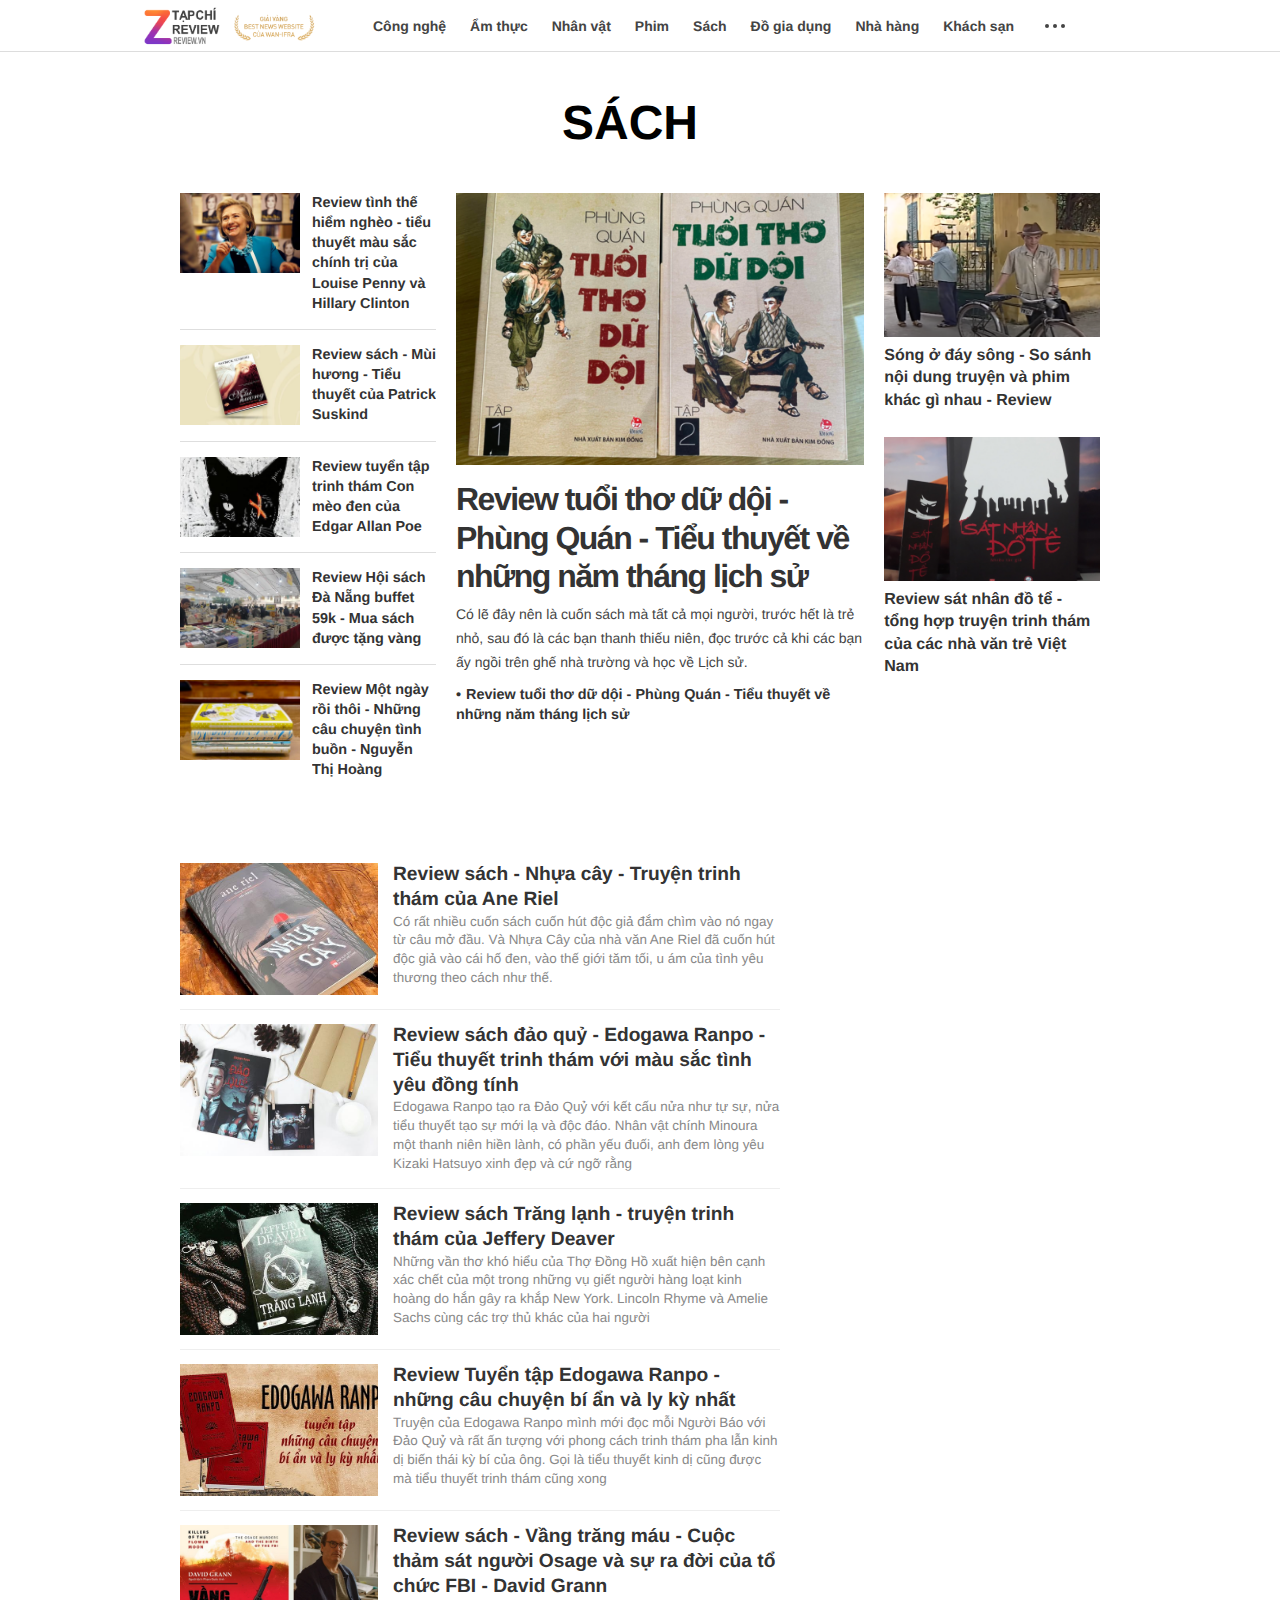
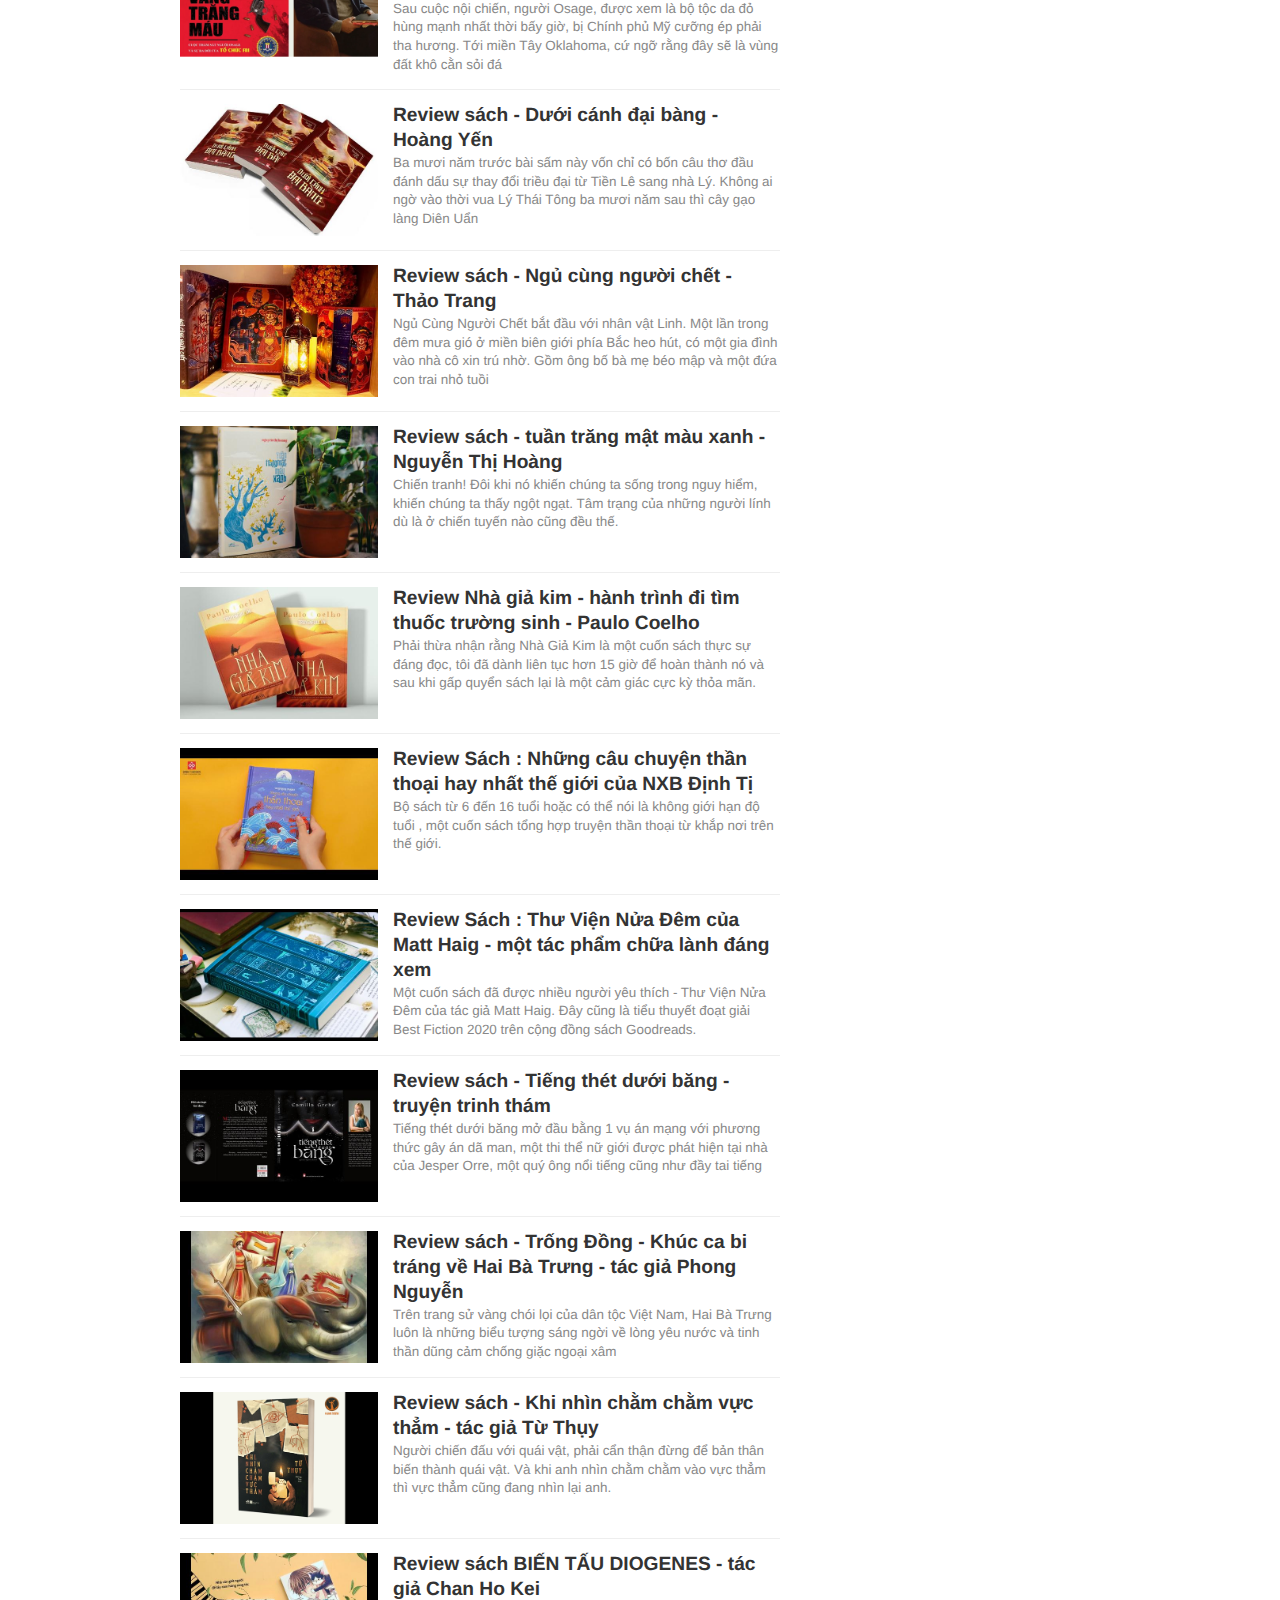
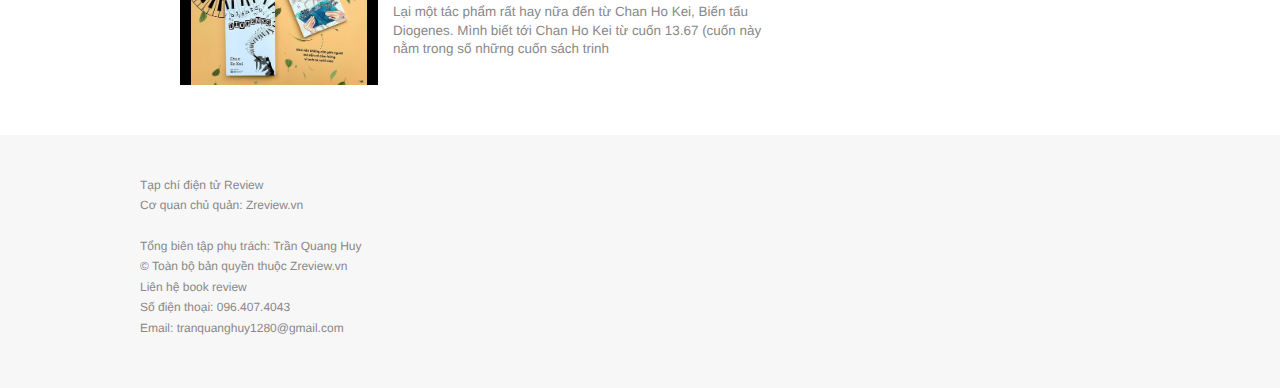
<file: public/client/sach.html>
<!DOCTYPE html>
<html lang="vi" xmlns="http://www.w3.org/1999/xhtml">

<!-- Mirrored from zreview.vn/sach.html by HTTrack Website Copier/3.x [XR&CO'2014], Thu, 18 Jul 2024 07:58:34 GMT -->
<!-- Added by HTTrack --><meta http-equiv="content-type" content="text/html;charset=utf-8" /><!-- /Added by HTTrack -->
<head>
  <script async src="https://www.googletagmanager.com/gtag/js?id=G-00HNHTJ14N"></script>
  <script>
    window.dataLayer = window.dataLayer || [];
    function gtag(){dataLayer.push(arguments);}
    gtag('js', new Date());

    gtag('config', 'G-00HNHTJ14N');
  </script>
  <meta http-equiv="Content-Type" content="text/html; charset=utf-8">
  <meta http-equiv="REFRESH" content="1800">

  <title>Sách - review sách</title>
  <meta name="description" content="Sách - review các tác giả, tác phẩm, sách ">
  <meta name="keywords" content="review, tác giả, tác phẩm, sách">

  <!-- ROBOTS -->
  <meta name="googlebot" content="noarchive">
  <meta name="robots" content="noarchive,index,follow">

  <meta property="og:type" content="website">
  <meta property="og:image" content="./images/thumb_zreview.webp">
  <meta property="og:image:width" content="720">
  <meta property="og:image:height" content="480">

  <meta property="article:published_time" content="">
  <meta property="article:modified_time" content="">
  <meta property="og:url" content="https://zreview.vn/sach.html">
  <meta property="og:title" content="Review sách">
  <meta property="og:description" content="Sách">
  <link rel="canonical" href="sach.html">
  <meta content="width=device-width, initial-scale=1, minimum-scale=1, maximum-scale=5, user-scalable=1" name="viewport">
  <meta name="format-detection" content="telephone=no">
  <meta name="format-detection" content="address=no">
  <meta name="apple-mobile-web-app-capable" content="yes">
  <meta name="apple-mobile-web-app-status-bar-style" content="black">
  <meta name="referrer" content="no-referrer-when-downgrade">


  <script type="application/ld+json">
    {
      "@context" : "http://schema.org",
      "@type" : "WebSite",
      "name" : "Sách - Review sách",
      "alternateName" : "Sách - Review tác giả tác phẩm sách",
      "dateModified": "",
      "url" : "https://zreview.vn/sach.html"
    }
  </script>

  <script type="application/ld+json">
    {
      "@context": "http://schema.org",
      "@type": "BreadcrumbList",
      "itemListElement": [
      {
        "@type": "ListItem",
        "position": 1,
        "item": {
        "@id": "https://zreview.vn",
        "name": "Trang chủ"
      }
    },
    {
      "@type": "ListItem",
      "position": 2,
      "item": {
      "@id": "https://zreview.vn/sach.html",
      "name": "Sách"
    }
  }

  ]
}
</script>

<link rel="apple-touch-icon" sizes="57x57" href="images/favicon/app_57x57.png">
<link rel="apple-touch-icon" sizes="60x60" href="images/favicon/app_60x60.png">
<link rel="apple-touch-icon" sizes="72x72" href="images/favicon/app_72x72.png">
<link rel="apple-touch-icon" sizes="120x120" href="images/favicon/app_120x120.png">
<link rel="apple-touch-icon" sizes="144x144" href="images/favicon/app_144x144.png">
<link rel="icon" type="image/png" href="images/favicon/favicon_96x96.png" sizes="96x96">
<link rel="icon" type="image/png" href="images/favicon/favicon_48x48.png" sizes="48x48">
<link rel="shortcut icon" href="images/favicon/favicon_48x48.ico">




<link rel="stylesheet" type="text/css" href="css/external.css">

<link rel="stylesheet" type="text/css" href="css/noto-serif.css">
<link rel="stylesheet" type="text/css" href="css/roboto.html">




<link rel="stylesheet" type="text/css" href="css/main.css">
<link rel="stylesheet" type="text/css" href="css/page_common.css">
<link rel="stylesheet" type="text/css" href="css/page_category.css">


</head>
<body id="page-category" class="  refresh" cate-id="xuat-ban" theme="template2">

  <div class="page-wrapper">
    <section id="category-header" class="section">
      <h1 style="margin-top: 40px">
        <a href="sach.html" title="Sách">Sách</a>
      </h1>

    </section>
    <section id="section-featured" class="section">
      <div class="section-content">
        <div data-content="newsfeatured" class="article-list" id="category-list-1">
<article zone-ad-name="" class="article-item znews-native type-text picked-featured">
        <p class="article-thumbnail">
          <a href="review-tu%e1%bb%95i-th%c6%a1-d%e1%bb%af-d%e1%bb%99i---ph%c3%b9ng-qu%c3%a1n---ti%e1%bb%83u-thuy%e1%ba%bft-v%e1%bb%81-nh%e1%bb%afng-n%c4%83m-th%c3%a1ng-l%e1%bb%8bch-s%e1%bb%ad.html">
            <img src="images/208/review-tuoi-tho-du-doi-phung-quan.png" alt="Review tuổi thơ dữ dội - Phùng Quán - Tiểu thuyết về những năm tháng lịch sử">
          </a>
        </p>
        <header>
          <p class="article-title">
            <a href="review-tu%e1%bb%95i-th%c6%a1-d%e1%bb%af-d%e1%bb%99i---ph%c3%b9ng-qu%c3%a1n---ti%e1%bb%83u-thuy%e1%ba%bft-v%e1%bb%81-nh%e1%bb%afng-n%c4%83m-th%c3%a1ng-l%e1%bb%8bch-s%e1%bb%ad.html">Review tuổi thơ dữ dội - Phùng Quán - Tiểu thuyết về những năm tháng lịch sử</a>
          </p>
          <p class="article-summary">Có lẽ đây nên là cuốn sách mà tất cả mọi người, trước hết là trẻ nhỏ, sau đó là các bạn thanh thiếu niên, đọc trước cả khi các bạn ấy ngồi trên ghế nhà trường và học về Lịch sử. </p>

          <ul class="article-related">
            <li class=" type-text"><a href="review-tu%e1%bb%95i-th%c6%a1-d%e1%bb%af-d%e1%bb%99i---ph%c3%b9ng-qu%c3%a1n---ti%e1%bb%83u-thuy%e1%ba%bft-v%e1%bb%81-nh%e1%bb%afng-n%c4%83m-th%c3%a1ng-l%e1%bb%8bch-s%e1%bb%ad.html" title="Review tuổi thơ dữ dội - Phùng Quán - Tiểu thuyết về những năm tháng lịch sử">Review tuổi thơ dữ dội - Phùng Quán - Tiểu thuyết về những năm tháng lịch sử</a></li>
          </ul>
        </header>
      </article><article zone-ad-name="" class="article-item znews-native type-text picked-featured">
        <p class="article-thumbnail">
          <a href="s%c3%b3ng-%e1%bb%9f-%c4%91%c3%a1y-s%c3%b4ng---so-s%c3%a1nh-n%e1%bb%99i-dung-truy%e1%bb%87n-v%c3%a0-phim-kh%c3%a1c-g%c3%ac-nhau---review.html">
            <img src="images/157/5008610_chrome_2020-05-03_21-13-06.png" alt="Sóng ở đáy sông - So sánh nội dung truyện và phim khác gì nhau - Review">
          </a>
        </p>
        <header>
          <p class="article-title">
            <a href="s%c3%b3ng-%e1%bb%9f-%c4%91%c3%a1y-s%c3%b4ng---so-s%c3%a1nh-n%e1%bb%99i-dung-truy%e1%bb%87n-v%c3%a0-phim-kh%c3%a1c-g%c3%ac-nhau---review.html">Sóng ở đáy sông - So sánh nội dung truyện và phim khác gì nhau - Review</a>
          </p>
          <p class="article-summary">Sóng ở đáy sông là bộ phim được đạo diễn Lê Đức Tiến chuyển thể từ tiểu thuyết cùng tên của nhà văn Lê Lựu. Truyện kể về cuộc đời của nhân vật chính Núi - từ một cậu học sinh thông minh, lanh lợi, giỏi dang dần dần bị cuộc đời xô đẩy</p>

          <ul class="article-related">
            <li class=" type-text"><a href="s%c3%b3ng-%e1%bb%9f-%c4%91%c3%a1y-s%c3%b4ng---so-s%c3%a1nh-n%e1%bb%99i-dung-truy%e1%bb%87n-v%c3%a0-phim-kh%c3%a1c-g%c3%ac-nhau---review.html" title="Sóng ở đáy sông - So sánh nội dung truyện và phim khác gì nhau - Review">Sóng ở đáy sông - So sánh nội dung truyện và phim khác gì nhau - Review</a></li>
          </ul>
        </header>
      </article><article zone-ad-name="" class="article-item znews-native type-text picked-featured">
        <p class="article-thumbnail">
          <a href="review-s%c3%a1t-nh%c3%a2n-%c4%91%e1%bb%93-t%e1%bb%83---t%e1%bb%95ng-h%e1%bb%a3p-truy%e1%bb%87n-trinh-th%c3%a1m-c%e1%bb%a7a-c%c3%a1c-nh%c3%a0-v%c4%83n-tr%e1%ba%bb-vi%e1%bb%87t-nam.html">
            <img src="images/121/review-sat-nhan-do-te.png" alt="Review sát nhân đồ tể - tổng hợp truyện trinh thám của các nhà văn trẻ Việt Nam">
          </a>
        </p>
        <header>
          <p class="article-title">
            <a href="review-s%c3%a1t-nh%c3%a2n-%c4%91%e1%bb%93-t%e1%bb%83---t%e1%bb%95ng-h%e1%bb%a3p-truy%e1%bb%87n-trinh-th%c3%a1m-c%e1%bb%a7a-c%c3%a1c-nh%c3%a0-v%c4%83n-tr%e1%ba%bb-vi%e1%bb%87t-nam.html">Review sát nhân đồ tể - tổng hợp truyện trinh thám của các nhà văn trẻ Việt Nam</a>
          </p>
          <p class="article-summary">Cầm trên tay cuốn Sát Nhân Đồ Tể, tuyển tập truyện ngắn trinh thám của các nhà văn trẻ Việt Nam chắc là tuyển tập đầu tiên của Việt Nam. Tuyển tập gồm 10 truyện của các tác giả Dương Quỳnh, Kim Tam Long, Duy Nguyễn, Vũ Khúc cùng các tác giả</p>

          <ul class="article-related">
            <li class=" type-text"><a href="review-s%c3%a1t-nh%c3%a2n-%c4%91%e1%bb%93-t%e1%bb%83---t%e1%bb%95ng-h%e1%bb%a3p-truy%e1%bb%87n-trinh-th%c3%a1m-c%e1%bb%a7a-c%c3%a1c-nh%c3%a0-v%c4%83n-tr%e1%ba%bb-vi%e1%bb%87t-nam.html" title="Review sát nhân đồ tể - tổng hợp truyện trinh thám của các nhà văn trẻ Việt Nam">Review sát nhân đồ tể - tổng hợp truyện trinh thám của các nhà văn trẻ Việt Nam</a></li>
          </ul>
        </header>
      </article>
</div>

        <div data-content="newstrending" class="article-list listing-layout " id="category-list-2">
<article class="article-item type-text picked-trending short">
          <p class="article-thumbnail">
            <a href="review-t%c3%acnh-th%e1%ba%bf-hi%e1%bb%83m-ngh%c3%a8o---ti%e1%bb%83u-thuy%e1%ba%bft-m%c3%a0u-s%e1%ba%afc-ch%c3%adnh-tr%e1%bb%8b-c%e1%bb%a7a-louise-penny-v%c3%a0-hillary-clinton.html">

              <img src="images/81/tinh-the-hiem-ngheo-clinton.jpg" alt="Review tình thế hiểm nghèo - tiểu thuyết màu sắc chính trị của Louise Penny và Hillary Clinton">
            </a>
          </p>
          <header>
            <p class="article-title">
              <a href="review-t%c3%acnh-th%e1%ba%bf-hi%e1%bb%83m-ngh%c3%a8o---ti%e1%bb%83u-thuy%e1%ba%bft-m%c3%a0u-s%e1%ba%afc-ch%c3%adnh-tr%e1%bb%8b-c%e1%bb%a7a-louise-penny-v%c3%a0-hillary-clinton.html">Review tình thế hiểm nghèo - tiểu thuyết màu sắc chính trị của Louise Penny và Hillary Clinton</a>
            </p>
            <p class="article-summary">Tình Thế Hiểm Nghèo đánh dấu lần đầu tiên cựu Ngoại trưởng Hillary Clinton viết tiểu thuyết. Cuốn tiểu thuyết đầu tay hợp tác cùng cây bút trinh thám Louise Penny. Một tác phẩm thriller chính trị, một thể loại khá mới mẻ </p>

          </header>
        </article><article class="article-item type-text picked-trending short">
          <p class="article-thumbnail">
            <a href="review-s%c3%a1ch---m%c3%b9i-h%c6%b0%c6%a1ng---ti%e1%bb%83u-thuy%e1%ba%bft-c%e1%bb%a7a-patrick-suskind.html">

              <img src="images/71/mui-huong-chuyen-mot-ke-giet-nguoi-review.jpg" alt="Review sách - Mùi hương - Tiểu thuyết của Patrick Suskind">
            </a>
          </p>
          <header>
            <p class="article-title">
              <a href="review-s%c3%a1ch---m%c3%b9i-h%c6%b0%c6%a1ng---ti%e1%bb%83u-thuy%e1%ba%bft-c%e1%bb%a7a-patrick-suskind.html">Review sách - Mùi hương - Tiểu thuyết của Patrick Suskind</a>
            </p>
            <p class="article-summary">Jean-Baptiste Grenouille, một kẻ sinh ra trong bẩn thỉu, dơ dáy, nhơ nhớp hệt như Paris. Review sách Mùi hương tiểu thuyết của Patrick Suskind.</p>

          </header>
        </article><article class="article-item type-text picked-trending short">
          <p class="article-thumbnail">
            <a href="review-tuy%e1%bb%83n-t%e1%ba%adp-trinh-th%c3%a1m-con-m%c3%a8o-%c4%91en-c%e1%bb%a7a-edgar-allan-poe.html">

              <img src="images/63/The-black-cat-Con-meo-den.jpg" alt="Review tuyển tập trinh thám Con mèo đen của Edgar Allan Poe">
            </a>
          </p>
          <header>
            <p class="article-title">
              <a href="review-tuy%e1%bb%83n-t%e1%ba%adp-trinh-th%c3%a1m-con-m%c3%a8o-%c4%91en-c%e1%bb%a7a-edgar-allan-poe.html">Review tuyển tập trinh thám Con mèo đen của Edgar Allan Poe</a>
            </p>
            <p class="article-summary">Đợt vừa rồi mình đi hội sách Đà Nẵng và săn được cuốn Con mèo đen của Edgar Allan Poe. Tuy nhiên phải rất cố gắng thì cuối cùng mới đọc xong tuyển tập này. Sách khó đọc một phần vì câu cú lủng củng quá, một phần lớn nữa</p>

          </header>
        </article><article class="article-item type-text picked-trending short">
          <p class="article-thumbnail">
            <a href="review-h%e1%bb%99i-s%c3%a1ch-%c4%91%c3%a0-n%e1%ba%b5ng-buffet-59k---mua-s%c3%a1ch-%c4%91%c6%b0%e1%bb%a3c-t%e1%ba%b7ng-v%c3%a0ng.html">

              <img src="images/60/hoi-sahc-buffet-da-nang-59k.jpg" alt="Review Hội sách Đà Nẵng buffet 59k - Mua sách được tặng vàng">
            </a>
          </p>
          <header>
            <p class="article-title">
              <a href="review-h%e1%bb%99i-s%c3%a1ch-%c4%91%c3%a0-n%e1%ba%b5ng-buffet-59k---mua-s%c3%a1ch-%c4%91%c6%b0%e1%bb%a3c-t%e1%ba%b7ng-v%c3%a0ng.html">Review Hội sách Đà Nẵng buffet 59k - Mua sách được tặng vàng</a>
            </p>
            <p class="article-summary">Vậy là hội sách buffet 59k ở Đà Nẵng đã chính thức diễn ra ngày đầu tiên. Qua bao nhiêu ngày háo hức chờ đợi thì cuối cùng mình cũng được tham gia trải nghiệm ngày hội sách đông vui nhất từ trước đến giờ, tổ chức tại</p>

          </header>
        </article><article class="article-item type-text picked-trending short">
          <p class="article-thumbnail">
            <a href="review-m%e1%bb%99t-ng%c3%a0y-r%e1%bb%93i-th%c3%b4i---nh%e1%bb%afng-c%c3%a2u-chuy%e1%bb%87n-t%c3%acnh-bu%e1%bb%93n---nguy%e1%bb%85n-th%e1%bb%8b-ho%c3%a0ng.html">

              <img src="images/58/mot-ngay-roi-thoi.jpg" alt="Review Một ngày rồi thôi - Những câu chuyện tình buồn - Nguyễn Thị Hoàng">
            </a>
          </p>
          <header>
            <p class="article-title">
              <a href="review-m%e1%bb%99t-ng%c3%a0y-r%e1%bb%93i-th%c3%b4i---nh%e1%bb%afng-c%c3%a2u-chuy%e1%bb%87n-t%c3%acnh-bu%e1%bb%93n---nguy%e1%bb%85n-th%e1%bb%8b-ho%c3%a0ng.html">Review Một ngày rồi thôi - Những câu chuyện tình buồn - Nguyễn Thị Hoàng</a>
            </p>
            <p class="article-summary">Từ khi mẹ bỏ nhà đi không rõ lý do, cuộc sống của gia đình ông Vĩnh Hoài cùng bốn người con chìm trong những ngày dài u uất, buồn bã. Nỗi thương nhớ giày vò ông Vĩnh Hoài từng ngày, lan sang cả hai cô con gái thứ 2 và thứ 3 trong nhà</p>

          </header>
        </article>
</div>
      </div>
    </section>
  </div>

  <header id="zing-header" class="scrollfixed">
    <div class="page-wrapper">
      <h1 class="logo">
         <a href="index.html" title="Zreview - Review cả thế giới"> Tạp chí review trực tuyến</a>
      </h1>
      <nav class="category-menu">
        <ul>
          <li class="parent xuat-ban ">
            <a href="cong-nghe.html" title="Công nghệ">Công nghệ</a>
            <div class="subcate">
              <ul>

              </ul>
            </div>
          </li>

          <li class="parent am-thuc">
            <a href="am-thuc.html" title="ẩm thực">Ẩm thực</a>
            <div class="subcate">
              <ul>

              </ul>
            </div>
          </li>

          <li class="parent nhan-vat">
            <a href="nhan-vat.html" title="Nhân vật">Nhân vật</a>
            <div class="subcate">
              <ul>

              </ul>
            </div>
          </li>

          <li class="parent phim">
            <a href="phim.html" title="Phim">Phim</a>
            <div class="subcate">
              <ul>

              </ul>
            </div>
          </li>

          <li class="parent sach">
            <a href="sach.html" title="Sách">Sách</a>
            <div class="subcate">
              <ul>

              </ul>
            </div>
          </li>

          <li class="parent do-gia-dung">
            <a href="do-gia-dung.html" title="Đồ gia dụng">Đồ gia dụng</a>
            <div class="subcate">
              <ul>

              </ul>
            </div>
          </li>

          <li class="parent nha-hang">
            <a href="nha-hang.html" title="Nhà hàng">Nhà hàng</a>
            <div class="subcate">
              <ul>

              </ul>
            </div>
          </li>

          <li class="parent khach-san">
            <a href="khach-san.html" title="Khách sạn">Khách sạn</a>
            <div class="subcate">
              <ul>

              </ul>
            </div>
          </li>
          <li class="more">
<span class="dot dot1"></span><span class="dot dot2"></span><span class="dot dot3"></span>
</li>
        </ul>
      </nav>


      <div class="toolbox">
        <div class="searchform-wrap">
          <form name="search" id="searchbox" class="znewsSearch" target="_blank">
            <input type="text" name="s" id="search_keyword" placeholder="Nhập nội dung cần tìm...">
            <button type="submit" id="search_button" aria-label="Tìm kiếm"><span class="znews-icon ti-search"></span></button>
          </form>
        </div>
        <a href="#" class="notification">
          <span class="znews-icon ti-user"></span>
        </a>
        <a class="version" href="#">M</a>
      </div>
    </div>
    <div class="category-popup">
      <nav class="category-menu">
        <div class="page-wrapper">
          <ul class="normal-category">

            <li class="parent xuat-ban ">
              <a href="cong-nghe.html" title="Công nghệ">Công nghệ</a>
              <div class="subcate">
                <ul>

                </ul>
              </div>
            </li>

            <li class="parent am-thuc">
              <a href="am-thuc.html" title="Ẩm thực">Ẩm thực</a>
              <div class="subcate">
                <ul>

                </ul>
              </div>
            </li>

            <li class="parent cong-nghe ">
              <a href="nhan-vat.html" title="Nhân vật">Nhân vật</a>
              <div class="subcate">
                <ul>

                </ul>
              </div>
            </li>

            <li class="parent doi-song ">
              <a href="phim.html" title="Phim">Phim</a>
              <div class="subcate">
                <ul>

                </ul>
              </div>
            </li>

            <li class="parent tac-gia ">
              <a href="sach.html" title="Sách">Sách</a>
              <div class="subcate">
                <ul>

                </ul>
              </div>
            </li>

            <li class="parent giai-tri ">
              <a href="do-gia-dung.html" title="Đồ gia dụng">Đồ gia dụng</a>
              <div class="subcate">
                <ul>

                </ul>
              </div>
            </li>

            <li class="parent the-thao ">
              <a href="nha-hang.html" title="Nhà hàng">Nhà hàng</a>
              <div class="subcate">
                <ul>

                </ul>
              </div>
            </li>

            <li class="parent lifestyle ">
              <a href="khach-san.html" title="Khách sạn">Khách sạn</a>
              <div class="subcate">
                <ul>

                </ul>
              </div>
            </li>

            <li class="parent sach-hay ">
              <a href="du-lich.html" title="Du lịch">Du lịch</a>
              <div class="subcate">
                <ul>

                </ul>
              </div>
            </li>

            <li class="parent van-hoa-doc ">
              <a href="thuc-pham-chuc-nang.html" title="Thực phẩm chức năng">Thực phẩm chức năng</a>
              <div class="subcate">
                <ul>

                </ul>
              </div>
            </li>

            <li class="parent suc-khoe ">
              <a href="khac.html" title="Khác">Khác</a>
              <div class="subcate">
                <ul>

                </ul>
              </div>
            </li>
          </ul>

        </div>
      </nav>
    </div>

  </header>

  <div class="page-wrapper">
    <section id="news-latest" class="section has-sidebar">
      <section class="section-content">
        <div class="article-list listing-layout responsive infinite-load" id="category-list-3">
<article class="article-item  type-text">
          <p class="article-thumbnail">
            <a href="review-s%c3%a1ch---nh%e1%bb%b1a-c%c3%a2y---truy%e1%bb%87n-trinh-th%c3%a1m-c%e1%bb%a7a-ane-riel.html">

              <img src="images/55/nhua-cay-review.jpg" alt="Review sách - Nhựa cây - Truyện trinh thám của Ane Riel">
            </a>
          </p>
          <header>
            <p class="article-title">
              <a href="review-s%c3%a1ch---nh%e1%bb%b1a-c%c3%a2y---truy%e1%bb%87n-trinh-th%c3%a1m-c%e1%bb%a7a-ane-riel.html">Review sách - Nhựa cây - Truyện trinh thám của Ane Riel</a>
            </p>
            <p class="article-summary">Có rất nhiều cuốn sách cuốn hút độc giả đắm chìm vào nó ngay từ câu mở đầu. Và Nhựa Cây của nhà văn Ane Riel đã cuốn hút độc giả vào cái hố đen, vào thế giới tăm tối, u ám của tình yêu thương theo cách như thế.</p>
          </header>
        </article><article class="article-item  type-text">
          <p class="article-thumbnail">
            <a href="review-s%c3%a1ch-%c4%91%e1%ba%a3o-qu%e1%bb%b7---edogawa-ranpa---ti%e1%bb%83u-thuy%e1%ba%bft-trinh-th%c3%a1m-v%e1%bb%9bi-m%c3%a0u-s%e1%ba%afc-t%c3%acnh-y%c3%aau-%c4%91%e1%bb%93ng-t%c3%adnh.html">

              <img src="images/52/dao-quy-review.jpg" alt="Review sách đảo quỷ - Edogawa Ranpo - Tiểu thuyết trinh thám với màu sắc tình yêu đồng tính">
            </a>
          </p>
          <header>
            <p class="article-title">
              <a href="review-s%c3%a1ch-%c4%91%e1%ba%a3o-qu%e1%bb%b7---edogawa-ranpa---ti%e1%bb%83u-thuy%e1%ba%bft-trinh-th%c3%a1m-v%e1%bb%9bi-m%c3%a0u-s%e1%ba%afc-t%c3%acnh-y%c3%aau-%c4%91%e1%bb%93ng-t%c3%adnh.html">Review sách đảo quỷ - Edogawa Ranpo - Tiểu thuyết trinh thám với màu sắc tình yêu đồng tính</a>
            </p>
            <p class="article-summary">Edogawa Ranpo tạo ra Đảo Quỷ với kết cấu nửa như tự sự, nửa tiểu thuyết tạo sự mới lạ và độc đáo. Nhân vật chính Minoura một thanh niên hiền lành, có phần yếu đuối, anh đem lòng yêu Kizaki Hatsuyo xinh đẹp và cứ ngỡ rằng</p>
          </header>
        </article><article class="article-item  type-text">
          <p class="article-thumbnail">
            <a href="review-s%c3%a1ch-tr%c4%83ng-l%e1%ba%a1nh---truy%e1%bb%87n-trinh-th%c3%a1m-c%e1%bb%a7a-jeffery-deaver.html">

              <img src="images/49/Trang-lanh-Jeffery-Deaver-reviewsach(2).jpg" alt="Review sách Trăng lạnh - truyện trinh thám của Jeffery Deaver">
            </a>
          </p>
          <header>
            <p class="article-title">
              <a href="review-s%c3%a1ch-tr%c4%83ng-l%e1%ba%a1nh---truy%e1%bb%87n-trinh-th%c3%a1m-c%e1%bb%a7a-jeffery-deaver.html">Review sách Trăng lạnh - truyện trinh thám của Jeffery Deaver</a>
            </p>
            <p class="article-summary">Những vần thơ khó hiểu của Thợ Đồng Hồ xuất hiện bên cạnh xác chết của một trong những vụ giết người hàng loạt kinh hoàng do hắn gây ra khắp New York. Lincoln Rhyme và Amelie Sachs cùng các trợ thủ khác của hai người</p>
          </header>
        </article><article class="article-item  type-text">
          <p class="article-thumbnail">
            <a href="review-tuy%e1%bb%83n-t%e1%ba%adp-edogawa-ranpo---nh%e1%bb%afng-c%c3%a2u-chuy%e1%bb%87n-b%c3%ad-%e1%ba%a9n-v%c3%a0-ly-k%e1%bb%b3-nh%e1%ba%a5t.html">

              <img src="images/47/tuyen-tap-Edogawa-ranpo.jpg" alt="Review Tuyển tập Edogawa Ranpo - những câu chuyện bí ẩn và ly kỳ nhất">
            </a>
          </p>
          <header>
            <p class="article-title">
              <a href="review-tuy%e1%bb%83n-t%e1%ba%adp-edogawa-ranpo---nh%e1%bb%afng-c%c3%a2u-chuy%e1%bb%87n-b%c3%ad-%e1%ba%a9n-v%c3%a0-ly-k%e1%bb%b3-nh%e1%ba%a5t.html">Review Tuyển tập Edogawa Ranpo - những câu chuyện bí ẩn và ly kỳ nhất</a>
            </p>
            <p class="article-summary">Truyện của Edogawa Ranpo mình mới đọc mỗi Người Báo với Đảo Quỷ và rất ấn tượng với phong cách trinh thám pha lẫn kinh dị biến thái kỳ bí của ông. Gọi là tiểu thuyết kinh dị cũng được mà tiểu thuyết trinh thám cũng xong</p>
          </header>
        </article><article class="article-item  type-text">
          <p class="article-thumbnail">
            <a href="review-s%c3%a1ch---v%e1%ba%a7ng-tr%c4%83ng-m%c3%a1u---cu%e1%bb%99c-th%e1%ba%a3m-s%c3%a1t-ng%c6%b0%e1%bb%9di-osage-v%c3%a0-s%e1%bb%b1-ra-%c4%91%e1%bb%9di-c%e1%bb%a7a-t%e1%bb%95-ch%e1%bb%a9c-fbi---david-grann.html">

              <img src="images/42/vang-trang-mau.png" alt="Review sách - Vầng trăng máu - Cuộc thảm sát người Osage và sự ra đời của tổ chức FBI - David Grann">
            </a>
          </p>
          <header>
            <p class="article-title">
              <a href="review-s%c3%a1ch---v%e1%ba%a7ng-tr%c4%83ng-m%c3%a1u---cu%e1%bb%99c-th%e1%ba%a3m-s%c3%a1t-ng%c6%b0%e1%bb%9di-osage-v%c3%a0-s%e1%bb%b1-ra-%c4%91%e1%bb%9di-c%e1%bb%a7a-t%e1%bb%95-ch%e1%bb%a9c-fbi---david-grann.html">Review sách - Vầng trăng máu - Cuộc thảm sát người Osage và sự ra đời của tổ chức FBI - David Grann</a>
            </p>
            <p class="article-summary">Sau cuộc nội chiến, người Osage, được xem là bộ tộc da đỏ hùng mạnh nhất thời bấy giờ, bị Chính phủ Mỹ cưỡng ép phải tha hương. Tới miền Tây Oklahoma, cứ ngỡ rằng đây sẽ là vùng đất khô cằn sỏi đá</p>
          </header>
        </article><article class="article-item  type-text">
          <p class="article-thumbnail">
            <a href="review-s%c3%a1ch---d%c6%b0%e1%bb%9bi-c%c3%a1nh-%c4%91%e1%ba%a1i-b%c3%a0ng---ho%c3%a0ng-y%e1%ba%bfn.html">

              <img src="images/41/duoi-canh-dai-bang-5.jpg" alt="Review sách - Dưới cánh đại bàng - Hoàng Yến">
            </a>
          </p>
          <header>
            <p class="article-title">
              <a href="review-s%c3%a1ch---d%c6%b0%e1%bb%9bi-c%c3%a1nh-%c4%91%e1%ba%a1i-b%c3%a0ng---ho%c3%a0ng-y%e1%ba%bfn.html">Review sách - Dưới cánh đại bàng - Hoàng Yến</a>
            </p>
            <p class="article-summary">Ba mươi năm trước bài sấm này vốn chỉ có bốn câu thơ đầu đánh dấu sự thay đổi triều đại từ Tiền Lê sang nhà Lý. Không ai ngờ vào thời vua Lý Thái Tông ba mươi năm sau thì cây gạo làng Diên Uẩn</p>
          </header>
        </article><article class="article-item  type-text">
          <p class="article-thumbnail">
            <a href="review-s%c3%a1ch---ng%e1%bb%a7-c%c3%b9ng-ng%c6%b0%e1%bb%9di-ch%e1%ba%bft---th%e1%ba%a3o-trang.html">

              <img src="images/38/ngu-cung-nguoi-chet.jpg" alt="Review sách - Ngủ cùng người chết - Thảo Trang">
            </a>
          </p>
          <header>
            <p class="article-title">
              <a href="review-s%c3%a1ch---ng%e1%bb%a7-c%c3%b9ng-ng%c6%b0%e1%bb%9di-ch%e1%ba%bft---th%e1%ba%a3o-trang.html">Review sách - Ngủ cùng người chết - Thảo Trang</a>
            </p>
            <p class="article-summary">Ngủ Cùng Người Chết bắt đầu với nhân vật Linh. Một lần trong đêm mưa gió ở miền biên giới phía Bắc heo hút, có một gia đình vào nhà cô xin trú nhờ. Gồm ông bố bà mẹ béo mập và một đứa con trai nhỏ tuồi</p>
          </header>
        </article><article class="article-item  type-text">
          <p class="article-thumbnail">
            <a href="review-s%c3%a1ch---tu%e1%ba%a7n-tr%c4%83ng-m%e1%ba%adt-m%c3%a0u-xanh---nguy%e1%bb%85n-th%e1%bb%8b-ho%c3%a0ng.html">

              <img src="images/37/Tuan-trang-mat-mau-xanh-1-1-min-scaled.jpg" alt="Review sách - tuần trăng mật màu xanh - Nguyễn Thị Hoàng">
            </a>
          </p>
          <header>
            <p class="article-title">
              <a href="review-s%c3%a1ch---tu%e1%ba%a7n-tr%c4%83ng-m%e1%ba%adt-m%c3%a0u-xanh---nguy%e1%bb%85n-th%e1%bb%8b-ho%c3%a0ng.html">Review sách - tuần trăng mật màu xanh - Nguyễn Thị Hoàng</a>
            </p>
            <p class="article-summary">Chiến tranh! Đôi khi nó khiến chúng ta sống trong nguy hiểm, khiến chúng ta thấy ngột ngạt. Tâm trạng của những người lính dù là ở chiến tuyến nào cũng đều thế.</p>
          </header>
        </article><article class="article-item  type-text">
          <p class="article-thumbnail">
            <a href="review-nh%c3%a0-gi%e1%ba%a3-kim---h%c3%a0nh-tr%c3%acnh-%c4%91i-t%c3%acm-thu%e1%bb%91c-tr%c6%b0%e1%bb%9dng-sinh---paulo-coelho.html">

              <img src="images/32/Review-s%c3%a1ch-Nh%c3%a0-gi%e1%ba%a3-kim-Paulo-Coelho(2).jpg" alt="Review Nhà giả kim - hành trình đi tìm thuốc trường sinh - Paulo Coelho">
            </a>
          </p>
          <header>
            <p class="article-title">
              <a href="review-nh%c3%a0-gi%e1%ba%a3-kim---h%c3%a0nh-tr%c3%acnh-%c4%91i-t%c3%acm-thu%e1%bb%91c-tr%c6%b0%e1%bb%9dng-sinh---paulo-coelho.html">Review Nhà giả kim - hành trình đi tìm thuốc trường sinh - Paulo Coelho</a>
            </p>
            <p class="article-summary">Phải thừa nhận rằng Nhà Giả Kim là một cuốn sách thực sự đáng đọc, tôi đã dành liên tục hơn 15 giờ để hoàn thành nó và sau khi gấp quyển sách lại là một cảm giác cực kỳ thỏa mãn.</p>
          </header>
        </article><article class="article-item  type-text">
          <p class="article-thumbnail">
            <a href="review-s%c3%a1ch--nh%e1%bb%afng-c%c3%a2u-chuy%e1%bb%87n-th%e1%ba%a7n-tho%e1%ba%a1i-hay-nh%e1%ba%a5t-th%e1%ba%bf-gi%e1%bb%9bi-c%e1%bb%a7a-nxb-%c4%91%e1%bb%8bnh-t%e1%bb%8b.html">

              <img src="images/28/nhung-cau-chuyen-hay-nhat-the-gioi.jpg" alt="Review Sách : Những câu chuyện thần thoại hay nhất thế giới của NXB Định Tị">
            </a>
          </p>
          <header>
            <p class="article-title">
              <a href="review-s%c3%a1ch--nh%e1%bb%afng-c%c3%a2u-chuy%e1%bb%87n-th%e1%ba%a7n-tho%e1%ba%a1i-hay-nh%e1%ba%a5t-th%e1%ba%bf-gi%e1%bb%9bi-c%e1%bb%a7a-nxb-%c4%91%e1%bb%8bnh-t%e1%bb%8b.html">Review Sách : Những câu chuyện thần thoại hay nhất thế giới của NXB Định Tị</a>
            </p>
            <p class="article-summary">Bộ sách từ 6 đến 16 tuổi hoặc có thể nói là không giới hạn độ tuổi , một cuốn sách tổng hợp truyện thần thoại từ khắp nơi trên thế giới.</p>
          </header>
        </article><article class="article-item  type-text">
          <p class="article-thumbnail">
            <a href="review-s%c3%a1ch--th%c6%b0-vi%e1%bb%87n-n%e1%bb%ada-%c4%91%c3%aam-c%e1%bb%a7a-matt-haig---m%e1%bb%99t-t%c3%a1c-ph%e1%ba%a9m-ch%e1%bb%afa-l%c3%a0nh-%c4%91%c3%a1ng-xem.html">

              <img src="images/25/thu-vien-nua-dem-sach-hay-1(2).jpeg" alt="Review Sách : Thư Viện Nửa Đêm của Matt Haig - một tác phẩm chữa lành đáng xem">
            </a>
          </p>
          <header>
            <p class="article-title">
              <a href="review-s%c3%a1ch--th%c6%b0-vi%e1%bb%87n-n%e1%bb%ada-%c4%91%c3%aam-c%e1%bb%a7a-matt-haig---m%e1%bb%99t-t%c3%a1c-ph%e1%ba%a9m-ch%e1%bb%afa-l%c3%a0nh-%c4%91%c3%a1ng-xem.html">Review Sách : Thư Viện Nửa Đêm của Matt Haig - một tác phẩm chữa lành đáng xem</a>
            </p>
            <p class="article-summary">Một cuốn sách đã được nhiều người yêu thích - Thư Viện Nửa Đêm của tác giả Matt Haig. Đây cũng là tiểu thuyết đoạt giải Best Fiction 2020 trên cộng đồng sách Goodreads.</p>
          </header>
        </article><article class="article-item  type-text">
          <p class="article-thumbnail">
            <a href="review-s%c3%a1ch---ti%e1%ba%bfng-th%c3%a9t-d%c6%b0%e1%bb%9bi-b%c4%83ng---truy%e1%bb%87n-trinh-th%c3%a1m.html">

              <img src="images/24/tieng-thet-duoi-bang.jpg" alt="Review sách - Tiếng thét dưới băng - truyện trinh thám">
            </a>
          </p>
          <header>
            <p class="article-title">
              <a href="review-s%c3%a1ch---ti%e1%ba%bfng-th%c3%a9t-d%c6%b0%e1%bb%9bi-b%c4%83ng---truy%e1%bb%87n-trinh-th%c3%a1m.html">Review sách - Tiếng thét dưới băng - truyện trinh thám</a>
            </p>
            <p class="article-summary">Tiếng thét dưới băng mở đầu bằng 1 vụ án mạng với phương thức gây án dã man, một thi thể nữ giới được phát hiện tại nhà của Jesper Orre, một quý ông nổi tiếng cũng như đầy tai tiếng</p>
          </header>
        </article><article class="article-item  type-text">
          <p class="article-thumbnail">
            <a href="review-s%c3%a1ch---tr%e1%bb%91ng-%c4%91%e1%bb%93ng---kh%c3%bac-ca-bi-tr%c3%a1ng-v%e1%bb%81-hai-b%c3%a0-tr%c6%b0ng---t%c3%a1c-gi%e1%ba%a3-phong-nguy%e1%bb%85n.html">

              <img src="images/13/93bf830ffde410fb44d710c199ad46ed.jpg" alt="Review sách - Trống Đồng - Khúc ca bi tráng về Hai Bà Trưng - tác giả Phong Nguyễn">
            </a>
          </p>
          <header>
            <p class="article-title">
              <a href="review-s%c3%a1ch---tr%e1%bb%91ng-%c4%91%e1%bb%93ng---kh%c3%bac-ca-bi-tr%c3%a1ng-v%e1%bb%81-hai-b%c3%a0-tr%c6%b0ng---t%c3%a1c-gi%e1%ba%a3-phong-nguy%e1%bb%85n.html">Review sách - Trống Đồng - Khúc ca bi tráng về Hai Bà Trưng - tác giả Phong Nguyễn</a>
            </p>
            <p class="article-summary">Trên trang sử vàng chói lọi của dân tộc Việt Nam, Hai Bà Trưng luôn là những biểu tượng sáng ngời về lòng yêu nước và tinh thần dũng cảm chống giặc ngoại xâm</p>
          </header>
        </article><article class="article-item  type-text">
          <p class="article-thumbnail">
            <a href="review-s%c3%a1ch---khi-nh%c3%acn-ch%e1%ba%b1m-ch%e1%ba%b1m-v%e1%bb%b1c-th%e1%ba%b3m---t%c3%a1c-gi%e1%ba%a3-t%e1%bb%ab-th%e1%bb%a5y.html">

              <img src="images/11/khi-nhin-cham-cham-vuc-tham.png" alt="Review sách - Khi nhìn chằm chằm vực thẳm - tác giả Từ Thụy">
            </a>
          </p>
          <header>
            <p class="article-title">
              <a href="review-s%c3%a1ch---khi-nh%c3%acn-ch%e1%ba%b1m-ch%e1%ba%b1m-v%e1%bb%b1c-th%e1%ba%b3m---t%c3%a1c-gi%e1%ba%a3-t%e1%bb%ab-th%e1%bb%a5y.html">Review sách - Khi nhìn chằm chằm vực thẳm - tác giả Từ Thụy</a>
            </p>
            <p class="article-summary">Người chiến đấu với quái vật, phải cẩn thận đừng để bản thân biến thành quái vật. Và khi anh nhìn chằm chằm vào vực thẳm thì vực thẳm cũng đang nhìn lại anh.</p>
          </header>
        </article><article class="article-item  type-text">
          <p class="article-thumbnail">
            <a href="review-s%c3%a1ch-bi%e1%ba%bfn-t%e1%ba%a5u-diogenes---t%c3%a1c-gi%e1%ba%a3-chan-ho-kei.html">

              <img src="images/10/bien-tau-diogenes.jpg" alt="Review sách BIẾN TẤU DIOGENES - tác giả Chan Ho Kei">
            </a>
          </p>
          <header>
            <p class="article-title">
              <a href="review-s%c3%a1ch-bi%e1%ba%bfn-t%e1%ba%a5u-diogenes---t%c3%a1c-gi%e1%ba%a3-chan-ho-kei.html">Review sách BIẾN TẤU DIOGENES - tác giả Chan Ho Kei</a>
            </p>
            <p class="article-summary">Lại một tác phẩm rất hay nữa đến từ Chan Ho Kei, Biến tấu Diogenes. Mình biết tới Chan Ho Kei từ cuốn 13.67 (cuốn này nằm trong số những cuốn sách trinh</p>
          </header>
        </article>
</div>
      </section>
    </section>

  </div>

  <footer id="footer">
      <div class="page-wrapper footer-wrapper">
        <div class="left-side-info">
          <div class="web-info">
            <div class="logo"><img style="display: none" src="[data-uri]"></div>
            <p style="line-height: 1.7; font-size: 12px">
              Tạp chí điện tử Review <br> Cơ quan chủ quản: Zreview.vn <br><br> Tổng biên tập
              phụ trách: Trần Quang Huy<br> © Toàn bộ bản quyền thuộc Zreview.vn
            </p>
          </div>
        </div>

        <div class="copyright-info">
        <p style="line-height: 1.7; font-size: 12px">
            Liên hệ book review<br>
            Số điện thoại: 096.407.4043<br>
            Email: tranquanghuy1280@gmail.com
        </p>
      </div>
      </div>
    </footer>
</body>


<script type="text/javascript" src="js/zreview_1.js"></script>

<!-- Mirrored from zreview.vn/sach.html by HTTrack Website Copier/3.x [XR&CO'2014], Thu, 18 Jul 2024 07:58:41 GMT -->
</html>
</file>
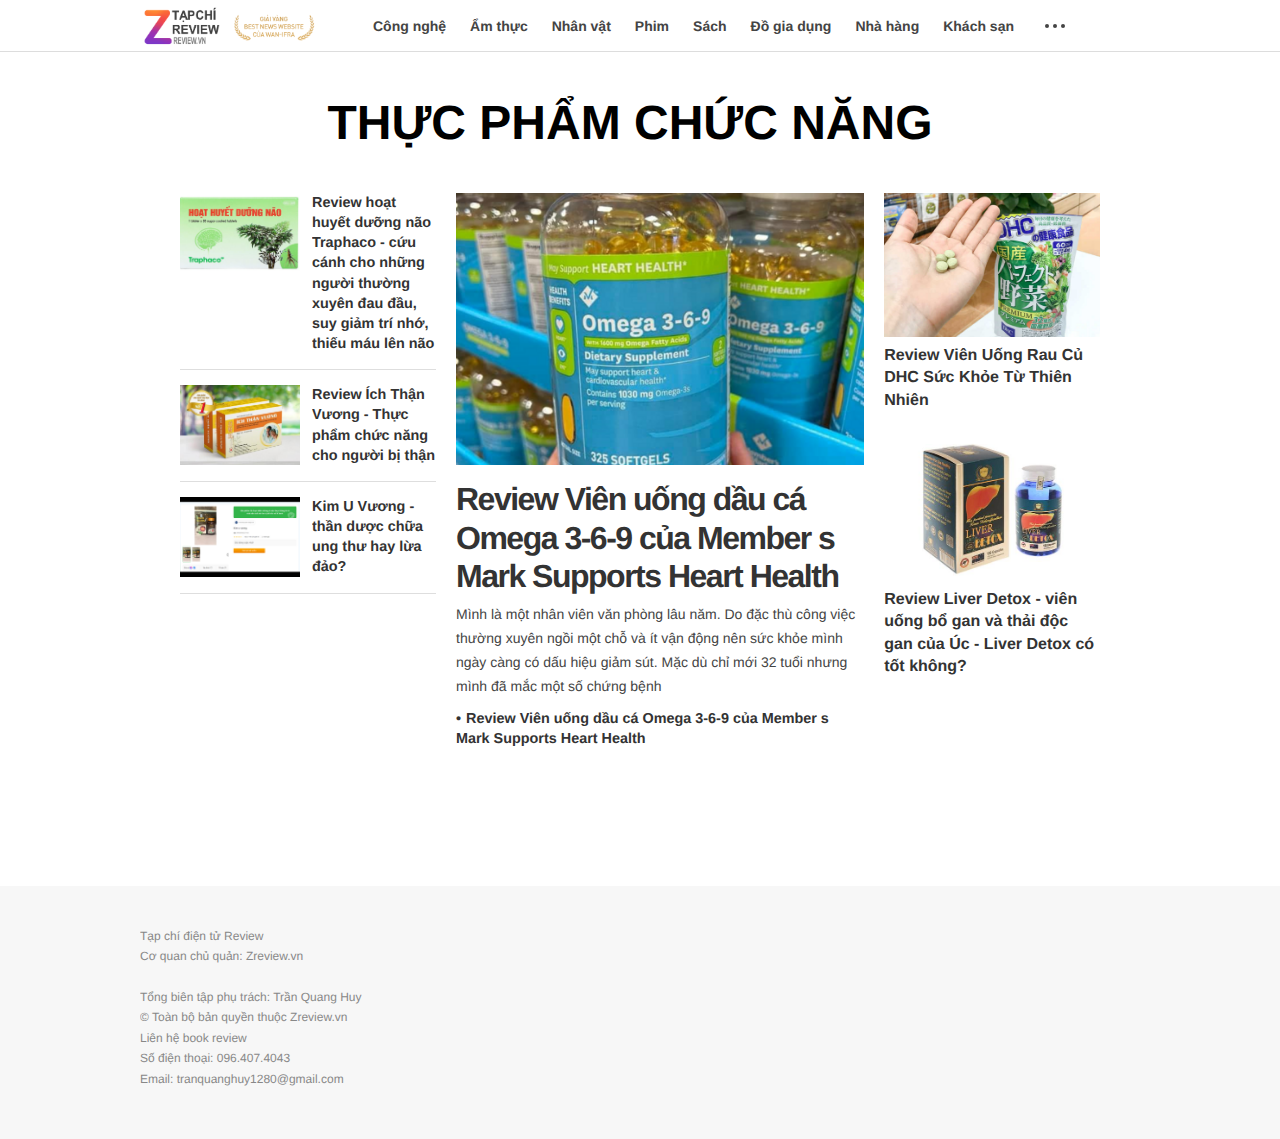
<file: public/client/thuc-pham-chuc-nang.html>
<!DOCTYPE html>
<html lang="vi" xmlns="http://www.w3.org/1999/xhtml">

<!-- Mirrored from zreview.vn/thuc-pham-chuc-nang.html by HTTrack Website Copier/3.x [XR&CO'2014], Thu, 18 Jul 2024 07:58:58 GMT -->
<!-- Added by HTTrack --><meta http-equiv="content-type" content="text/html;charset=utf-8" /><!-- /Added by HTTrack -->
<head>
  <script async src="https://www.googletagmanager.com/gtag/js?id=G-00HNHTJ14N"></script>
  <script>
    window.dataLayer = window.dataLayer || [];
    function gtag(){dataLayer.push(arguments);}
    gtag('js', new Date());

    gtag('config', 'G-00HNHTJ14N');
  </script>
  <meta http-equiv="Content-Type" content="text/html; charset=utf-8">
  <meta http-equiv="REFRESH" content="1800">

  <title>Thực phẩm chức năng - review thuốc, sữa, thực phẩm chức năng</title>
  <meta name="description" content="Thực phẩm chức năng  - review thuốc, sữa, thực phẩm chức năng">
  <meta name="keywords" content="review, thuốc, sữa, thực phẩm chức năng">

  <!-- ROBOTS -->
  <meta name="googlebot" content="noarchive">
  <meta name="robots" content="noarchive,index,follow">

  <meta property="og:type" content="website">
  <meta property="og:image" content="./images/thumb_zreview.webp">
  <meta property="og:image:width" content="720">
  <meta property="og:image:height" content="480">

  <meta property="article:published_time" content="">
  <meta property="article:modified_time" content="">
  <meta property="og:url" content="https://zreview.vn/thuc-pham-chuc-nang.html">
  <meta property="og:title" content="Review thực phẩm chức năng">
  <meta property="og:description" content="Thực phẩm chức năng">
  <link rel="canonical" href="thuc-pham-chuc-nang.html">
  <meta content="width=device-width, initial-scale=1, minimum-scale=1, maximum-scale=5, user-scalable=1" name="viewport">
  <meta name="format-detection" content="telephone=no">
  <meta name="format-detection" content="address=no">
  <meta name="apple-mobile-web-app-capable" content="yes">
  <meta name="apple-mobile-web-app-status-bar-style" content="black">
  <meta name="referrer" content="no-referrer-when-downgrade">


  <script type="application/ld+json">
    {
      "@context" : "http://schema.org",
      "@type" : "WebSite",
      "name" : "Thực phẩm chức năng - review thuốc, sữa, thực phẩm chức năng",
      "alternateName" : "Thực phẩm chức năng - review về thuốc, sữa, thực phẩm chức năng",
      "dateModified": "",
      "url" : "https://zreview.vn/thuc-pham-chuc-nang.html"
    }
  </script>

  <script type="application/ld+json">
    {
      "@context": "http://schema.org",
      "@type": "BreadcrumbList",
      "itemListElement": [
      {
        "@type": "ListItem",
        "position": 1,
        "item": {
        "@id": "https://zreview.vn",
        "name": "Trang chủ"
      }
    },
    {
      "@type": "ListItem",
      "position": 2,
      "item": {
      "@id": "https://zreview.vn/thuc-pham-chuc-nang.html",
      "name": "Thực phẩm chức năng"
    }
  }
  ]
}
</script>

<link rel="apple-touch-icon" sizes="57x57" href="images/favicon/app_57x57.png">
<link rel="apple-touch-icon" sizes="60x60" href="images/favicon/app_60x60.png">
<link rel="apple-touch-icon" sizes="72x72" href="images/favicon/app_72x72.png">
<link rel="apple-touch-icon" sizes="120x120" href="images/favicon/app_120x120.png">
<link rel="apple-touch-icon" sizes="144x144" href="images/favicon/app_144x144.png">
<link rel="icon" type="image/png" href="images/favicon/favicon_96x96.png" sizes="96x96">
<link rel="icon" type="image/png" href="images/favicon/favicon_48x48.png" sizes="48x48">
<link rel="shortcut icon" href="images/favicon/favicon_48x48.ico">

<!-- CONFIGURATIONS -->


<link rel="stylesheet" type="text/css" href="css/external.css">

<link rel="stylesheet" type="text/css" href="css/noto-serif.css">
<link rel="stylesheet" type="text/css" href="css/roboto.html">




<link rel="stylesheet" type="text/css" href="css/main.css">
<link rel="stylesheet" type="text/css" href="css/page_common.css">
<link rel="stylesheet" type="text/css" href="css/page_category.css">


</head>
<body id="page-category" class="  refresh" cate-id="xuat-ban" theme="template2">

  <div class="page-wrapper">
    <section id="category-header" class="section">
      <h1 style="margin-top: 40px">
        <a href="thuc-pham-chuc-nang.html" title="Thực phẩm chức năng">Thực phẩm chức năng</a>
      </h1>

    </section>
    <section id="section-featured" class="section">
      <div class="section-content">
        <div data-content="newsfeatured" class="article-list" id="category-list-1">
<article zone-ad-name="" class="article-item znews-native type-text picked-featured">
           <p class="article-thumbnail">
              <a href="review-vi%c3%aan-u%e1%bb%91ng-d%e1%ba%a7u-c%c3%a1-omega-3-6-9-c%e1%bb%a7a-member-s-mark-supports-heart-health.html">
                <img src="images/130/review-omega-3-6-9.png" alt="Review Viên uống dầu cá Omega 3-6-9 của Member s Mark Supports Heart Health">
              </a>
            </p>
            <header>
              <p class="article-title">
                <a href="review-vi%c3%aan-u%e1%bb%91ng-d%e1%ba%a7u-c%c3%a1-omega-3-6-9-c%e1%bb%a7a-member-s-mark-supports-heart-health.html">Review Viên uống dầu cá Omega 3-6-9 của Member s Mark Supports Heart Health</a>
              </p>
              <p class="article-summary">Mình là một nhân viên văn phòng lâu năm. Do đặc thù công việc thường xuyên ngồi một chỗ và ít vận động nên sức khỏe mình ngày càng có dấu hiệu giảm sút. Mặc dù chỉ mới 32 tuổi nhưng mình đã mắc một số chứng bệnh </p>

              <ul class="article-related">
                <li class=" type-text"><a href="review-vi%c3%aan-u%e1%bb%91ng-d%e1%ba%a7u-c%c3%a1-omega-3-6-9-c%e1%bb%a7a-member-s-mark-supports-heart-health.html" title="Review Viên uống dầu cá Omega 3-6-9 của Member s Mark Supports Heart Health">Review Viên uống dầu cá Omega 3-6-9 của Member s Mark Supports Heart Health</a></li>
              </ul>
            </header>
          </article><article zone-ad-name="" class="article-item znews-native type-text picked-featured">
           <p class="article-thumbnail">
              <a href="review-vi%c3%aan-u%e1%bb%91ng-rau-c%e1%bb%a7-dhc-s%e1%bb%a9c-kh%e1%bb%8fe-t%e1%bb%ab-thi%c3%aan-nhi%c3%aan.html">
                <img src="images/117/review-vien-uong-rau-cu-dhc.png" alt="Review Viên Uống Rau Củ DHC Sức Khỏe Từ Thiên Nhiên">
              </a>
            </p>
            <header>
              <p class="article-title">
                <a href="review-vi%c3%aan-u%e1%bb%91ng-rau-c%e1%bb%a7-dhc-s%e1%bb%a9c-kh%e1%bb%8fe-t%e1%bb%ab-thi%c3%aan-nhi%c3%aan.html">Review Viên Uống Rau Củ DHC Sức Khỏe Từ Thiên Nhiên</a>
              </p>
              <p class="article-summary">Viên uống rau củ DHC nổi tiếng bởi sự hiệu quả và tiện lợi trong việc cung cấp các dưỡng chất quan trọng cho cơ thể. Sở hữu công nghệ tiên tiến cùng với nguyên liệu tự nhiên đã giúp viên uống rau củ lọp top 10 sản phẩm</p>

              <ul class="article-related">
                <li class=" type-text"><a href="review-vi%c3%aan-u%e1%bb%91ng-rau-c%e1%bb%a7-dhc-s%e1%bb%a9c-kh%e1%bb%8fe-t%e1%bb%ab-thi%c3%aan-nhi%c3%aan.html" title="Review Viên Uống Rau Củ DHC Sức Khỏe Từ Thiên Nhiên">Review Viên Uống Rau Củ DHC Sức Khỏe Từ Thiên Nhiên</a></li>
              </ul>
            </header>
          </article><article zone-ad-name="" class="article-item znews-native type-text picked-featured">
           <p class="article-thumbnail">
              <a href="review-liver-detox---vi%c3%aan-u%e1%bb%91ng-b%e1%bb%95-gan-v%c3%a0-th%e1%ba%a3i-%c4%91%e1%bb%99c-gan-c%e1%bb%a7a-%c3%bac---liver-detox-c%c3%b3-t%e1%bb%91t-kh%c3%b4ng.html">
                <img src="images/100/review-liver-.jpg" alt="Review Liver Detox - viên uống bổ gan và thải độc gan của Úc - Liver Detox có tốt không?">
              </a>
            </p>
            <header>
              <p class="article-title">
                <a href="review-liver-detox---vi%c3%aan-u%e1%bb%91ng-b%e1%bb%95-gan-v%c3%a0-th%e1%ba%a3i-%c4%91%e1%bb%99c-gan-c%e1%bb%a7a-%c3%bac---liver-detox-c%c3%b3-t%e1%bb%91t-kh%c3%b4ng.html">Review Liver Detox - viên uống bổ gan và thải độc gan của Úc - Liver Detox có tốt không?</a>
              </p>
              <p class="article-summary">Có một giải pháp cho hiệu quả tốt, giúp thải độc gan, tăng đề kháng cho gan, nâng cao sức khỏe đó là sử dụng viên thải độc gan của Úc Liver Detox. Vậy viên thải độc Liver Detox liệu có giúp thải độc được cho gan hay không?</p>

              <ul class="article-related">
                <li class=" type-text"><a href="review-liver-detox---vi%c3%aan-u%e1%bb%91ng-b%e1%bb%95-gan-v%c3%a0-th%e1%ba%a3i-%c4%91%e1%bb%99c-gan-c%e1%bb%a7a-%c3%bac---liver-detox-c%c3%b3-t%e1%bb%91t-kh%c3%b4ng.html" title="Review Liver Detox - viên uống bổ gan và thải độc gan của Úc - Liver Detox có tốt không?">Review Liver Detox - viên uống bổ gan và thải độc gan của Úc - Liver Detox có tốt không?</a></li>
              </ul>
            </header>
          </article>
</div>

        <div data-content="newstrending" class="article-list listing-layout " id="category-list-2">
<article class="article-item type-text picked-trending short">
            <p class="article-thumbnail">
              <a href="review-ho%e1%ba%a1t-huy%e1%ba%bft-d%c6%b0%e1%bb%a1ng-n%c3%a3o-traphaco---c%e1%bb%a9u-c%c3%a1nh-cho-nh%e1%bb%afng-ng%c6%b0%e1%bb%9di-th%c6%b0%e1%bb%9dng-xuy%c3%aan-%c4%91au-%c4%91%e1%ba%a7u-suy-gi%e1%ba%a3m-tr%c3%ad-nh%e1%bb%9b-thi%e1%ba%bfu-m%c3%a1u-l%c3%aan-n%c3%a3o.html">

                <img src="images/93/hoat-huyet-duong-nao-vbd-traphaco-h-20v-mac-dinh-4.jpg" alt="Review hoạt huyết dưỡng não Traphaco - cứu cánh cho những người thường xuyên đau đầu, suy giảm trí nhớ, thiếu máu lên não">
              </a>
            </p>
            <header>
              <p class="article-title">
                <a href="review-ho%e1%ba%a1t-huy%e1%ba%bft-d%c6%b0%e1%bb%a1ng-n%c3%a3o-traphaco---c%e1%bb%a9u-c%c3%a1nh-cho-nh%e1%bb%afng-ng%c6%b0%e1%bb%9di-th%c6%b0%e1%bb%9dng-xuy%c3%aan-%c4%91au-%c4%91%e1%ba%a7u-suy-gi%e1%ba%a3m-tr%c3%ad-nh%e1%bb%9b-thi%e1%ba%bfu-m%c3%a1u-l%c3%aan-n%c3%a3o.html">Review hoạt huyết dưỡng não Traphaco - cứu cánh cho những người thường xuyên đau đầu, suy giảm trí nhớ, thiếu máu lên não</a>
              </p>
              <p class="article-summary">Một giải pháp hỗ trợ cho người bệnh thiếu máu não, đau đầu, suy giảm trí nhớ chính là sử dụng viên uống hoạt huyết dưỡng não Traphaco. Những bệnh nhân đã và đang sử dụng sản phẩm này đều đánh giá cao</p>

            </header>
          </article><article class="article-item type-text picked-trending short">
            <p class="article-thumbnail">
              <a href="review-%c3%adch-th%e1%ba%adn-v%c6%b0%c6%a1ng---th%e1%bb%b1c-ph%e1%ba%a9m-ch%e1%bb%a9c-n%c4%83ng-cho-ng%c6%b0%e1%bb%9di-b%e1%bb%8b-th%e1%ba%adn.html">

                <img src="images/48/ich-than-vuong(2).jpg" alt="Review Ích Thận Vương - Thực phẩm chức năng cho người bị thận">
              </a>
            </p>
            <header>
              <p class="article-title">
                <a href="review-%c3%adch-th%e1%ba%adn-v%c6%b0%c6%a1ng---th%e1%bb%b1c-ph%e1%ba%a9m-ch%e1%bb%a9c-n%c4%83ng-cho-ng%c6%b0%e1%bb%9di-b%e1%bb%8b-th%e1%ba%adn.html">Review Ích Thận Vương - Thực phẩm chức năng cho người bị thận</a>
              </p>
              <p class="article-summary">Là thực phẩm chức năng được điều chế từ nhiều loại thảo dược quý hiếm, Ích Thận Vương là sản phẩm có tác dụng tích cực đối bệnh nhân có các bệnh liên quan đến thận.</p>

            </header>
          </article><article class="article-item type-text picked-trending short">
            <p class="article-thumbnail">
              <a href="kim-u-v%c6%b0%c6%a1ng---th%e1%ba%a7n-d%c6%b0%e1%bb%a3c-ch%e1%bb%afa-ung-th%c6%b0-hay-l%e1%bb%aba-%c4%91%e1%ba%a3o.html">

                <img src="images/34/kim-u-vuong.png" alt="Kim U Vương - thần dược chữa ung thư hay lừa đảo?">
              </a>
            </p>
            <header>
              <p class="article-title">
                <a href="kim-u-v%c6%b0%c6%a1ng---th%e1%ba%a7n-d%c6%b0%e1%bb%a3c-ch%e1%bb%afa-ung-th%c6%b0-hay-l%e1%bb%aba-%c4%91%e1%ba%a3o.html">Kim U Vương - thần dược chữa ung thư hay lừa đảo?</a>
              </p>
              <p class="article-summary">Được quảng cáo tràn lan trên mạng là thần dược chữa trị ung thư, nhiều bệnh nhân không may mắn khi mắc phải căn bệnh quái ác này chỉ còn biết bấu víu vào niềm tin duy nhất, đó là loại thần dược có thể giúp điều trị ung thư có tên Kim U Vương</p>

            </header>
          </article>
</div>
      </div>
    </section>
  </div>

  <header id="zing-header" class="scrollfixed">
    <div class="page-wrapper">
      <h1 class="logo">
         <a href="index.html" title="Zreview - Review cả thế giới"> Tạp chí review trực tuyến</a>
      </h1>
      <nav class="category-menu">
        <ul>
          <li class="parent xuat-ban ">
            <a href="cong-nghe.html" title="Công nghệ">Công nghệ</a>
            <div class="subcate">
              <ul>

              </ul>
            </div>
          </li>

          <li class="parent am-thuc">
            <a href="am-thuc.html" title="ẩm thực">Ẩm thực</a>
            <div class="subcate">
              <ul>

              </ul>
            </div>
          </li>

          <li class="parent nhan-vat">
            <a href="nhan-vat.html" title="Nhân vật">Nhân vật</a>
            <div class="subcate">
              <ul>

              </ul>
            </div>
          </li>

          <li class="parent phim">
            <a href="phim.html" title="Phim">Phim</a>
            <div class="subcate">
              <ul>

              </ul>
            </div>
          </li>

          <li class="parent sach">
            <a href="sach.html" title="Sách">Sách</a>
            <div class="subcate">
              <ul>

              </ul>
            </div>
          </li>

          <li class="parent do-gia-dung">
            <a href="do-gia-dung.html" title="Đồ gia dụng">Đồ gia dụng</a>
            <div class="subcate">
              <ul>

              </ul>
            </div>
          </li>

          <li class="parent nha-hang">
            <a href="nha-hang.html" title="Nhà hàng">Nhà hàng</a>
            <div class="subcate">
              <ul>

              </ul>
            </div>
          </li>

          <li class="parent khach-san">
            <a href="khach-san.html" title="Khách sạn">Khách sạn</a>
            <div class="subcate">
              <ul>

              </ul>
            </div>
          </li>
          <li class="more">
<span class="dot dot1"></span><span class="dot dot2"></span><span class="dot dot3"></span>
</li>
        </ul>
      </nav>


      <div class="toolbox">
        <div class="searchform-wrap">
          <form name="search" id="searchbox" class="znewsSearch" target="_blank">
            <input type="text" name="s" id="search_keyword" placeholder="Nhập nội dung cần tìm...">
            <button type="submit" id="search_button" aria-label="Tìm kiếm"><span class="znews-icon ti-search"></span></button>
          </form>
        </div>
        <a href="#" class="notification">
          <span class="znews-icon ti-user"></span>
        </a>
        <a class="version" href="#">M</a>
      </div>
    </div>
    <div class="category-popup">
      <nav class="category-menu">
        <div class="page-wrapper">
          <ul class="normal-category">

            <li class="parent xuat-ban ">
              <a href="cong-nghe.html" title="Công nghệ">Công nghệ</a>
              <div class="subcate">
                <ul>

                </ul>
              </div>
            </li>

            <li class="parent am-thuc">
              <a href="am-thuc.html" title="Ẩm thực">Ẩm thực</a>
              <div class="subcate">
                <ul>

                </ul>
              </div>
            </li>

            <li class="parent cong-nghe ">
              <a href="nhan-vat.html" title="Nhân vật">Nhân vật</a>
              <div class="subcate">
                <ul>

                </ul>
              </div>
            </li>

            <li class="parent doi-song ">
              <a href="phim.html" title="Phim">Phim</a>
              <div class="subcate">
                <ul>

                </ul>
              </div>
            </li>

            <li class="parent tac-gia ">
              <a href="sach.html" title="Sách">Sách</a>
              <div class="subcate">
                <ul>

                </ul>
              </div>
            </li>

            <li class="parent giai-tri ">
              <a href="do-gia-dung.html" title="Đồ gia dụng">Đồ gia dụng</a>
              <div class="subcate">
                <ul>

                </ul>
              </div>
            </li>

            <li class="parent the-thao ">
              <a href="nha-hang.html" title="Nhà hàng">Nhà hàng</a>
              <div class="subcate">
                <ul>

                </ul>
              </div>
            </li>

            <li class="parent lifestyle ">
              <a href="khach-san.html" title="Khách sạn">Khách sạn</a>
              <div class="subcate">
                <ul>

                </ul>
              </div>
            </li>

            <li class="parent sach-hay ">
              <a href="du-lich.html" title="Du lịch">Du lịch</a>
              <div class="subcate">
                <ul>

                </ul>
              </div>
            </li>

            <li class="parent van-hoa-doc ">
              <a href="thuc-pham-chuc-nang.html" title="Thực phẩm chức năng">Thực phẩm chức năng</a>
              <div class="subcate">
                <ul>

                </ul>
              </div>
            </li>

            <li class="parent suc-khoe ">
              <a href="khac.html" title="Khác">Khác</a>
              <div class="subcate">
                <ul>

                </ul>
              </div>
            </li>
          </ul>

        </div>
      </nav>
    </div>

  </header>

  <div class="page-wrapper">
    <section id="news-latest" class="section has-sidebar">
      <section class="section-content">
        <div class="article-list listing-layout responsive infinite-load" id="category-list-3"></div>
      </section>
    </section>

  </div>

  <footer id="footer">
      <div class="page-wrapper footer-wrapper">
        <div class="left-side-info">
          <div class="web-info">
            <div class="logo"><img style="display: none" src="[data-uri]"></div>
            <p style="line-height: 1.7; font-size: 12px">
              Tạp chí điện tử Review <br> Cơ quan chủ quản: Zreview.vn <br><br> Tổng biên tập
              phụ trách: Trần Quang Huy<br> © Toàn bộ bản quyền thuộc Zreview.vn
            </p>
          </div>
        </div>

        <div class="copyright-info">
          <p style="line-height: 1.7; font-size: 12px">
            Liên hệ book review<br>
            Số điện thoại: 096.407.4043<br>
            Email: tranquanghuy1280@gmail.com
          </p>
        </div>
      </div>
    </footer>
</body>


<script type="text/javascript" src="js/zreview_1.js"></script>

<!-- Mirrored from zreview.vn/thuc-pham-chuc-nang.html by HTTrack Website Copier/3.x [XR&CO'2014], Thu, 18 Jul 2024 07:59:01 GMT -->
</html>
</file>
<file: public/client/css/external.css>
#zing-header .category-popup{
  visibility: visible;
  display: none;
  opacity: 0;
}
@media (max-width: 767px) {
  #zing-header.active {
    top: 0;
    left: 0;
    right: 0;
    bottom: 0;
    overflow-y: auto;
    height: 100vh;
  }
  #zing-header .category-popup.active {
    padding: 20px 0 0;
  }
  #zing-header .category-popup.active .page-wrapper {
    width: 100%;
    margin: 0;
  }
  #zing-header .category-popup.active .category-menu > .page-wrapper {
    -webkit-box-orient: vertical;
    -webkit-box-direction: normal;
    -webkit-flex-direction: column;
    -moz-box-orient: vertical;
    -moz-box-direction: normal;
    flex-direction: column;
  }
  #zing-header
    .category-popup.active
    .category-menu
    > .page-wrapper
    .special-category-wrapper {
    -webkit-flex-wrap: wrap;
    flex-wrap: wrap;
    padding-bottom: 35px;
  }
  #zing-header
    .category-popup.active
    .category-menu
    > .page-wrapper
    .special-category-wrapper
    > ul:first-child,
  #zing-header
    .category-popup.active
    .category-menu
    > .page-wrapper
    .special-category-wrapper
    > ul:last-child {
    width: 100%;
  }
  #zing-header
    .category-popup.active
    .category-menu
    > .page-wrapper
    .special-category-wrapper
    > ul:first-child
    > li {
    width: 100%;
  }
  #zing-header
    .category-popup.active
    .category-menu
    > .page-wrapper
    .special-category-wrapper
    > ul:last-child
    > li {
    width: 50%;
  }
  #zing-header
    .category-popup.active
    .category-menu
    > .page-wrapper
    > ul.normal-category,
  #zing-header
    .category-popup.active
    .category-menu
    > .page-wrapper
    div.special-category-wrapper
    > ul.normal-category {
    width: 100%;
  }
  #zing-header
    .category-popup.active
    .category-menu
    > .page-wrapper
    > ul.special-category,
  #zing-header
    .category-popup.active
    .category-menu
    > .page-wrapper
    div.special-category-wrapper
    > ul.special-category {
    padding-left: 0;
    border-left: none;
    -webkit-box-orient: horizontal;
    -webkit-box-direction: normal;
    -webkit-flex-direction: row;
    -moz-box-orient: horizontal;
    -moz-box-direction: normal;
    flex-direction: row;
    width: 100%;
    text-align: center;
  }
  #zing-header .category-popup.active .category-menu > .page-wrapper > ul > li,
  #zing-header
    .category-popup.active
    .category-menu
    > .page-wrapper
    div.special-category-wrapper
    > ul
    > li {
    width: -webkit-calc(100% / 2);
    width: -moz-calc(100% / 2);
    width: calc(100% / 2);
    padding: 10px;
    margin-bottom: 10px;
    text-align: center;
    min-height: unset;
  }
  #zing-header
    .category-popup.active
    .category-menu
    > .page-wrapper
    > ul
    > li:nth-child(-n + 4),
  #zing-header
    .category-popup.active
    .category-menu
    > .page-wrapper
    div.special-category-wrapper
    > ul
    > li:nth-child(-n + 4) {
    min-height: unset;
  }
  #zing-header
    .category-popup.active
    .category-menu
    > .page-wrapper
    > ul
    > li:nth-child(n + 5),
  #zing-header
    .category-popup.active
    .category-menu
    > .page-wrapper
    div.special-category-wrapper
    > ul
    > li:nth-child(n + 5) {
    margin-bottom: 10px;
  }
  #zing-header
    .category-popup.active
    .category-menu
    > .page-wrapper
    > ul
    > li::before,
  #zing-header
    .category-popup.active
    .category-menu
    > .page-wrapper
    div.special-category-wrapper
    > ul
    > li::before {
    display: none;
  }
  #zing-header
    .category-popup.active
    .category-menu
    > .page-wrapper
    > ul
    > li.tin-tuc-xuat-ban,
  #zing-header
    .category-popup.active
    .category-menu
    > .page-wrapper
    > ul
    > li.sach-hay,
  #zing-header
    .category-popup.active
    .category-menu
    > .page-wrapper
    > ul
    > li.tac-gia,
  #zing-header
    .category-popup.active
    .category-menu
    > .page-wrapper
    div.special-category-wrapper
    > ul
    > li.tin-tuc-xuat-ban,
  #zing-header
    .category-popup.active
    .category-menu
    > .page-wrapper
    div.special-category-wrapper
    > ul
    > li.sach-hay,
  #zing-header
    .category-popup.active
    .category-menu
    > .page-wrapper
    div.special-category-wrapper
    > ul
    > li.tac-gia {
    display: block !important;
  }
  #zing-header
    .category-popup.active
    .category-menu
    > .page-wrapper
    > ul
    > li
    .subcate,
  #zing-header
    .category-popup.active
    .category-menu
    > .page-wrapper
    div.special-category-wrapper
    > ul
    > li
    .subcate {
    display: none !important;
  }
  #zing-header .channels-menu {
    width: 100%;
    padding: 20px 5%;
  }
  #zing-header .channels-menu .page-wrapper {
    width: 100%;
    margin: 0;
  }
  #zing-header .channels-menu .page-wrapper ul {
    -webkit-flex-wrap: wrap;
    flex-wrap: wrap;
  }
  #zing-header .channels-menu .page-wrapper ul > li {
    width: -webkit-calc(100% / 2);
    width: -moz-calc(100% / 2);
    width: calc(100% / 2);
    padding: 10px;
    margin-bottom: 10px;
    display: -webkit-box;
    display: -webkit-flex;
    display: -moz-box;
    display: flex;
    -webkit-box-pack: center;
    -webkit-justify-content: center;
    -moz-box-pack: center;
    justify-content: center;
  }
}

#content-review a{
  color: blue !important;
  text-decoration: underline !important;
}
</file>
<file: public/client/css/noto-serif.css>
/* noto-serif-regular - vietnamese_latin_latin-ext */

@font-face {
    font-family: 'Noto Serif';
    font-style: normal;
    font-weight: 400;
    font-display: swap;
    src: url('../fonts/noto-serif-v4-vietnamese_latin_latin-ext-regular.eot');
    /* IE9 Compat Modes */
    src: local('Noto Serif'), local('NotoSerif'), url('../fonts/noto-serif-v4-vietnamese_latin_latin-ext-regulard41d.eot?#iefix') format('embedded-opentype'), /* IE6-IE8 */
    url('../fonts/noto-serif-v4-vietnamese_latin_latin-ext-regular.woff2') format('woff2'), /* Super Modern Browsers */
    url('../fonts/noto-serif-v4-vietnamese_latin_latin-ext-regular.woff') format('woff'), /* Modern Browsers */
    url('../fonts/noto-serif-v4-vietnamese_latin_latin-ext-regular.ttf') format('truetype'), /* Safari, Android, iOS */
    url('../fonts/noto-serif-v4-vietnamese_latin_latin-ext-regular.svg#NotoSerif') format('svg');
    /* Legacy iOS */
}


/* noto-serif-italic - vietnamese_latin_latin-ext */

@font-face {
    font-family: 'Noto Serif';
    font-style: italic;
    font-weight: 400;
    font-display: swap;
    src: url('../fonts/noto-serif-v4-vietnamese_latin_latin-ext-italic.eot');
    /* IE9 Compat Modes */
    src: local('Noto Serif Italic'), local('NotoSerif-Italic'), url('../fonts/noto-serif-v4-vietnamese_latin_latin-ext-italicd41d.eot?#iefix') format('embedded-opentype'), /* IE6-IE8 */
    url('../fonts/noto-serif-v4-vietnamese_latin_latin-ext-italic.woff2') format('woff2'), /* Super Modern Browsers */
    url('../fonts/noto-serif-v4-vietnamese_latin_latin-ext-italic.woff') format('woff'), /* Modern Browsers */
    url('../fonts/noto-serif-v4-vietnamese_latin_latin-ext-italic.ttf') format('truetype'), /* Safari, Android, iOS */
    url('../fonts/noto-serif-v4-vietnamese_latin_latin-ext-italic.svg#NotoSerif') format('svg');
    /* Legacy iOS */
}


/* noto-serif-700 - vietnamese_latin_latin-ext */

@font-face {
    font-family: 'Noto Serif';
    font-style: normal;
    font-weight: 700;
    font-display: swap;
    src: url('../fonts/noto-serif-v4-vietnamese_latin_latin-ext-700.eot');
    /* IE9 Compat Modes */
    src: local('Noto Serif Bold'), local('NotoSerif-Bold'), url('../fonts/noto-serif-v4-vietnamese_latin_latin-ext-700d41d.eot?#iefix') format('embedded-opentype'), /* IE6-IE8 */
    url('../fonts/noto-serif-v4-vietnamese_latin_latin-ext-700.woff2') format('woff2'), /* Super Modern Browsers */
    url('../fonts/noto-serif-v4-vietnamese_latin_latin-ext-700.woff') format('woff'), /* Modern Browsers */
    url('../fonts/noto-serif-v4-vietnamese_latin_latin-ext-700.ttf') format('truetype'), /* Safari, Android, iOS */
    url('../fonts/noto-serif-v4-vietnamese_latin_latin-ext-700.svg#NotoSerif') format('svg');
    /* Legacy iOS */
}
</file>
<file: public/client/css/roboto.css>
/* roboto-300 - latin_vietnamese_latin-ext */
@font-face {
  font-family: 'Roboto';
  font-style: normal;
  font-weight: 300;
  font-display: swap;
  src: url('../fonts/roboto-v19-latin_vietnamese_latin-ext-300.eot'); /* IE9 Compat Modes */
  src: local('Roboto Light'), local('Roboto-Light'),
       url('../fonts/roboto-v19-latin_vietnamese_latin-ext-300d41d.eot?#iefix') format('embedded-opentype'), /* IE6-IE8 */
       url('../fonts/roboto-v19-latin_vietnamese_latin-ext-300.woff2') format('woff2'), /* Super Modern Browsers */
       url('../fonts/roboto-v19-latin_vietnamese_latin-ext-300.woff') format('woff'), /* Modern Browsers */
       url('../fonts/roboto-v19-latin_vietnamese_latin-ext-300.ttf') format('truetype'), /* Safari, Android, iOS */
       url('../fonts/roboto-v19-latin_vietnamese_latin-ext-300.svg#Roboto') format('svg'); /* Legacy iOS */
}
/* roboto-300italic - latin_vietnamese_latin-ext */
@font-face {
  font-family: 'Roboto';
  font-style: italic;
  font-weight: 300;
  font-display: swap;
  src: url('../fonts/roboto-v19-latin_vietnamese_latin-ext-300italic.eot'); /* IE9 Compat Modes */
  src: local('Roboto Light Italic'), local('Roboto-LightItalic'),
       url('../fonts/roboto-v19-latin_vietnamese_latin-ext-300italicd41d.eot?#iefix') format('embedded-opentype'), /* IE6-IE8 */
       url('../fonts/roboto-v19-latin_vietnamese_latin-ext-300italic.woff2') format('woff2'), /* Super Modern Browsers */
       url('../fonts/roboto-v19-latin_vietnamese_latin-ext-300italic.woff') format('woff'), /* Modern Browsers */
       url('../fonts/roboto-v19-latin_vietnamese_latin-ext-300italic.ttf') format('truetype'), /* Safari, Android, iOS */
       url('../fonts/roboto-v19-latin_vietnamese_latin-ext-300italic.svg#Roboto') format('svg'); /* Legacy iOS */
}
/* roboto-regular - latin_vietnamese_latin-ext */
@font-face {
  font-family: 'Roboto';
  font-style: normal;
  font-weight: 400;
  font-display: swap;
  src: url('../fonts/roboto-v19-latin_vietnamese_latin-ext-regular.eot'); /* IE9 Compat Modes */
  src: local('Roboto'), local('Roboto-Regular'),
       url('../fonts/roboto-v19-latin_vietnamese_latin-ext-regulard41d.eot?#iefix') format('embedded-opentype'), /* IE6-IE8 */
       url('../fonts/roboto-v19-latin_vietnamese_latin-ext-regular.woff2') format('woff2'), /* Super Modern Browsers */
       url('../fonts/roboto-v19-latin_vietnamese_latin-ext-regular.woff') format('woff'), /* Modern Browsers */
       url('../fonts/roboto-v19-latin_vietnamese_latin-ext-regular.ttf') format('truetype'), /* Safari, Android, iOS */
       url('../fonts/roboto-v19-latin_vietnamese_latin-ext-regular.svg#Roboto') format('svg'); /* Legacy iOS */
}
/* roboto-500 - latin_vietnamese_latin-ext */
@font-face {
  font-family: 'Roboto';
  font-style: normal;
  font-weight: 500;
  font-display: swap;
  src: url('../fonts/roboto-v19-latin_vietnamese_latin-ext-500.eot'); /* IE9 Compat Modes */
  src: local('Roboto Medium'), local('Roboto-Medium'),
       url('../fonts/roboto-v19-latin_vietnamese_latin-ext-500d41d.eot?#iefix') format('embedded-opentype'), /* IE6-IE8 */
       url('../fonts/roboto-v19-latin_vietnamese_latin-ext-500.woff2') format('woff2'), /* Super Modern Browsers */
       url('../fonts/roboto-v19-latin_vietnamese_latin-ext-500.woff') format('woff'), /* Modern Browsers */
       url('../fonts/roboto-v19-latin_vietnamese_latin-ext-500.ttf') format('truetype'), /* Safari, Android, iOS */
       url('../fonts/roboto-v19-latin_vietnamese_latin-ext-500.svg#Roboto') format('svg'); /* Legacy iOS */
}
/* roboto-700 - latin_vietnamese_latin-ext */
@font-face {
  font-family: 'Roboto';
  font-style: normal;
  font-weight: 700;
  font-display: swap;
  src: url('../fonts/roboto-v19-latin_vietnamese_latin-ext-700.eot'); /* IE9 Compat Modes */
  src: local('Roboto Bold'), local('Roboto-Bold'),
       url('../fonts/roboto-v19-latin_vietnamese_latin-ext-700d41d.eot?#iefix') format('embedded-opentype'), /* IE6-IE8 */
       url('../fonts/roboto-v19-latin_vietnamese_latin-ext-700.woff2') format('woff2'), /* Super Modern Browsers */
       url('../fonts/roboto-v19-latin_vietnamese_latin-ext-700.woff') format('woff'), /* Modern Browsers */
       url('../fonts/roboto-v19-latin_vietnamese_latin-ext-700.ttf') format('truetype'), /* Safari, Android, iOS */
       url('../fonts/roboto-v19-latin_vietnamese_latin-ext-700.svg#Roboto') format('svg'); /* Legacy iOS */
}
</file>
<file: public/client/css/main.css>
@import url("https://fonts.googleapis.com/css2?family=Roboto+Condensed:wght@700&amp;display=swap");
@font-face {
  font-family: 'znews-icon';
  src:  url('../fonts/znews-icon.eot');
  src:  url('../fonts/znews-icon.eot') format('embedded-opentype'),
    url('../fonts/znews-icon.ttf') format('truetype'),
    url('../fonts/znews-icon.woff') format('woff');
  font-weight: normal;
  font-style: normal;
  font-display: block;
}.page-wrapper{float:left;position:relative;clear:both;z-index:99;padding:0 30px;background:#FFF !important;width:100%}.page-wrapper:before,.page-wrapper:after{content:"";display:block;width:20px;height:100%;position:absolute;top:0;background:#FFF;display:none}.page-wrapper:before{left:-20px}.page-wrapper:after{right:-20px}@media (max-width: 1023px){.page-wrapper{width:100%;margin-left:0;left:0;padding:0 5%}}@media (width: 320px){.page-wrapper{padding:0 4%}}@media (min-width: 1024px) and (max-width: 1279px){.page-wrapper{padding:0 52px}}@media (min-width: 1280px){.page-wrapper{left:50%;width:1000px;margin-left:-500px;padding:0 40px}}@media (min-width: 1360px){.page-wrapper{width:1100px;margin-left:-550px;padding:0 50px}}*{-moz-box-sizing:border-box;box-sizing:border-box;text-rendering:geometricPrecision;outline:none}html{overflow-y:scroll;overflow-x:hidden;font-size:16px}html,body,div,span,h1,h3,p,address,em,img,strong,var,b,i,ul,li,form,tr,th,article,aside,figcaption,figure,footer,header,nav,section,video{margin:0;padding:0;border:0;outline:0;font-size:100%;vertical-align:baseline;background:transparent;-ms-text-size-adjust:100%;-webkit-text-size-adjust:100%}body{line-height:1;position:relative;font-family:Arial, sans-serif;font-size:12px;overflow:visible !important}*{-webkit-font-smoothing:antialiased;-moz-osx-font-smoothing:grayscale}button{outline:none;border:0;background-color:transparent;margin:0}button:hover{cursor:pointer}article,aside,figcaption,figure,footer,header,nav,section{display:block}ul{list-style:none}a{margin:0;padding:0;font-size:100%;vertical-align:baseline;background:transparent;text-decoration:none;color:#333;cursor:pointer}a img{border:none;outline:none}input{vertical-align:middle}a:hover{color:#3399cc}input:hover,input:focus{outline:none}@media print{#zing-header{display:none !important}}.show{display:block !important}#zing-header>.page-wrapper>.category-menu{float:none;vertical-align:middle;height:52px;line-height:52px;font-weight:bold;overflow:hidden}#zing-header>.page-wrapper>.category-menu>ul{float:left;width:100%;height:100%;overflow:hidden;padding-right:0;position:relative;display:-webkit-box;display:-webkit-flex;display:-moz-box;display:flex;-webkit-box-pack:center;-webkit-justify-content:center;-moz-box-pack:center;justify-content:center}#zing-header>.page-wrapper>.category-menu li{float:left;margin-right:15px;font-size:14px}#zing-header>.page-wrapper>.category-menu li:last-child{margin-right:0}#zing-header>.page-wrapper>.category-menu li>a{color:#444444}#zing-header>.page-wrapper>.category-menu li .subcate{display:none}#zing-header>.page-wrapper>.category-menu li.parent a{display:block}#zing-header>.page-wrapper>.category-menu .more{width:34px;height:52px;cursor:pointer;position:relative}#zing-header>.page-wrapper>.category-menu .more .dot{width:4px;height:4px;background-color:#444444;border-radius:50%;-webkit-transition:all 0.3s ease 0s;-moz-transition:all 0.3s ease 0s;-o-transition:all 0.3s ease 0s;transition:all 0.3s ease 0s;position:absolute;top:50%;left:50%;margin-left:-2px;margin-top:-2px}#zing-header>.page-wrapper>.category-menu .more .dot:before{content:'';left:-8px;width:4px;height:4px;background:#444444;border-radius:50%;-webkit-transition:all 0.3s ease 0s;-moz-transition:all 0.3s ease 0s;-o-transition:all 0.3s ease 0s;transition:all 0.3s ease 0s;position:absolute;top:50%;margin-top:-2px}#zing-header>.page-wrapper>.category-menu .more .dot:after{left:8px;content:'';width:4px;height:4px;background:#444444;border-radius:50%;-webkit-transition:all 0.3s ease 0s;-moz-transition:all 0.3s ease 0s;-o-transition:all 0.3s ease 0s;transition:all 0.3s ease 0s;position:absolute;top:50%;margin-top:-2px}#zing-header>.page-wrapper>.category-menu .more .dot:nth-child(n+2){display:none}#zing-header>.page-wrapper .category-menu li.parent{position:relative}#zing-header>.page-wrapper .category-menu li.parent::after{content:'';display:block;width:100%;height:3px;background-color:transparent;position:absolute;bottom:0;left:0}#zing-header>.page-wrapper .category-menu li.parent:hover>a{color:#04b2f7}#zing-header>.page-wrapper .category-menu li.parent:hover::after{background-color:#04b2f7}#zing-header .category-popup{width:100%;background-color:#141329;min-height:100px;position:absolute;left:0;z-index:99;clear:both;visibility:hidden;opacity:0;top:52px;-webkit-transition:all 0.3s ease 0s;-moz-transition:all 0.3s ease 0s;-o-transition:all 0.3s ease 0s;transition:all 0.3s ease 0s;padding:0}#zing-header .category-popup .page-wrapper{padding:0;float:none}#zing-header .category-popup .category-menu{padding:20px 0;overflow:inherit}#zing-header .category-popup .category-menu>.page-wrapper{display:-webkit-box;display:-webkit-flex;display:-moz-box;display:flex;-webkit-box-orient:vertical;-webkit-box-direction:normal;-webkit-flex-direction:column;-moz-box-orient:vertical;-moz-box-direction:normal;flex-direction:column;left:unset;max-width:865px;margin:0 auto}#zing-header .category-popup .category-menu>.page-wrapper>ul{display:-webkit-box;display:-webkit-flex;display:-moz-box;display:flex;-webkit-box-pack:start;-webkit-justify-content:flex-start;-moz-box-pack:start;justify-content:flex-start;-webkit-flex-wrap:wrap;flex-wrap:wrap;overflow:visible}#zing-header .category-popup .category-menu>.page-wrapper>ul>li{display:block;width:-webkit-calc(100% / 4);width:-moz-calc(100% / 4);width:calc(100% / 4);margin-right:0;padding-bottom:20px;line-height:26px;float:none;position:relative}#zing-header .category-popup .category-menu>.page-wrapper>ul>li.parent{font-weight:bold}#zing-header .category-popup .category-menu>.page-wrapper>ul>li.parent.tac-gia .subcate{margin-left:0}#zing-header .category-popup .category-menu>.page-wrapper>ul>li::before{content:'';display:inline-block;width:4px;height:12px;margin-right:5px;-webkit-transform:skew(-20deg);-khtml-transform:skew(-20deg);-moz-transform:skew(-20deg);-o-transform:skew(-20deg);transform:skew(-20deg);background-color:#dd3333}#zing-header .category-popup .category-menu>.page-wrapper>ul>li>a{font-size:16px;color:#ddd}#zing-header .category-popup .category-menu>.page-wrapper>ul>li .subcate{display:block;margin-left:12px}#zing-header .category-popup .category-menu>.page-wrapper>ul>li .subcate ul li{float:none;margin-right:0;line-height:26px}#zing-header .category-popup .category-menu>.page-wrapper>ul>li .subcate ul li.tac-gia{display:none}#zing-header .category-popup .category-menu>.page-wrapper>ul>li .subcate ul li a{font-size:13px;font-weight:400;color:#c7c7c7}#zing-header .category-popup .category-menu>.page-wrapper>ul>li .subcate ul li a:hover{color:#24aee4}#zing-header .category-popup .category-menu>.page-wrapper>ul>li .subcate ul li.parent::before{content:'';display:inline-block;width:4px;height:12px;margin-right:5px;-webkit-transform:skew(-20deg);-khtml-transform:skew(-20deg);-moz-transform:skew(-20deg);-o-transform:skew(-20deg);transform:skew(-20deg);background-color:#dd3333}#zing-header .category-popup .category-menu>.page-wrapper>ul>li .subcate ul li.parent a{font-weight:bold;font-size:16px;color:#ddd}@media (min-width: 768px){#zing-header .category-popup .category-menu>.page-wrapper>ul.normal-category{-webkit-box-pack:start;-webkit-justify-content:flex-start;-moz-box-pack:start;justify-content:flex-start}#zing-header .category-popup .category-menu>.page-wrapper>ul>li:nth-child(4n){justify-self:flex-end;width:-webkit-fit-content;width:-moz-fit-content;width:fit-content;min-width:170px}}@media (max-width: 1140px){#zing-header>.page-wrapper{padding:0}#zing-header>.page-wrapper>.category-menu>ul{display:block}#zing-header>.page-wrapper>.category-menu>ul>li:not(.more){display:none}}@media (min-width: 1280px){#zing-header>.page-wrapper>.category-menu li{margin-right:24px}}@media (max-width: 1279px){#zing-header>.page-wrapper>.category-menu li{margin-right:15px}#zing-header .category-popup .page-wrapper{padding:0 20px}}#page-homepage #zing-header+div,#page-homepage #zing-header+div.page-wrapper,#page-homepage #zing-header+script+div,#page-homepage #zing-header+script+div.page-wrapper,#page-category #zing-header+div,#page-category #zing-header+div.page-wrapper,#page-category #zing-header+script+div,#page-category #zing-header+script+div.page-wrapper,#page-article #zing-header+div,#page-article #zing-header+div.page-wrapper,#page-article #zing-header+script+div,#page-article #zing-header+script+div.page-wrapper{padding-top:52px}#zing-header{position:fixed;top:0;width:100%;height:52px;background-color:#fff;margin-bottom:0;z-index:999;font-family:Arial, Helvetica, sans-serif;border-bottom:1px solid #ddd;-webkit-transition:-webkit-transform 0.2s;transition:-webkit-transform 0.2s;-o-transition:-o-transform 0.2s;-moz-transition:transform 0.2s, -moz-transform 0.2s;transition:transform 0.2s;transition:transform 0.2s, -webkit-transform 0.2s, -moz-transform 0.2s, -o-transform 0.2s}#zing-header .logo{width:180px;height:100%;padding:0;position:absolute;left:0}#zing-header .logo a{display:block;width:100%;height:100%;text-indent:-9999px;background-size:contain;background-repeat:no-repeat;background-position:center left;font-family:Arial, Helvetica, sans-serif;background-image:url("../images/logo.png");z-index:9999;position:relative}#zing-header .logo span{font-family:'Roboto Condensed', sans-serif;font-size:7px;display:none;letter-spacing:0;color:#444444;width:100%;text-transform:uppercase;padding-left:0;line-height:1.2;position:absolute;top:-8px;left:1px;text-indent:0;white-space:nowrap}#zing-header .logo span::after{content:'Hội xuất bản Việt Nam';text-transform:uppercase;display:none;font-size:7px;font-weight:bold;letter-spacing:0.4px;border-radius:2px;color:#888;margin-top:1px;white-space:nowrap}#zing-header a.logo{display:inline-block;width:180px;text-indent:-9999px;background-size:contain;background-repeat:no-repeat;background-position:center left;font-family:Arial, Helvetica, sans-serif;background-image:url("../images/logo.png");z-index: 9999;font-weight:bold;top:50%;-webkit-transform:translateY(-50%);-moz-transform:translateY(-50%);-o-transform:translateY(-50%);transform:translateY(-50%)}#zing-header .page-wrapper{background:none !important;padding:0 40px 0 180px}#zing-header .toolbox{position:absolute;top:0;right:0;height:52px;padding-left:10px;display:-webkit-box;display:-webkit-flex;display:-moz-box;display:flex;-webkit-box-pack:center;-webkit-justify-content:center;-moz-box-pack:center;justify-content:center;-webkit-box-align:center;-webkit-align-items:center;-moz-box-align:center;align-items:center}#zing-header .toolbox .notification{display:none}#zing-header .toolbox form{width:250px;height:52px;padding-top:11px;position:relative;padding-right:40px;padding-left:10px}#zing-header .toolbox form input{width:100%;height:30px;background-color:#686868;border-radius:15px;background-image:none;padding:0 10px;border:none;color:#d7d7d7}#zing-header .toolbox form input::-webkit-input-placeholder{color:#d7d7d7;opacity:1}#zing-header .toolbox form input::-moz-placeholder{color:#d7d7d7;opacity:1}#zing-header .toolbox form input:-ms-input-placeholder{color:#d7d7d7;opacity:1}#zing-header .toolbox form input::-ms-input-placeholder{color:#d7d7d7;opacity:1}#zing-header .toolbox form input::placeholder{color:#d7d7d7;opacity:1}#zing-header .toolbox form button{position:absolute;width:30px;height:30px;background:transparent;top:11px;right:45px;border:none}#zing-header .toolbox form button span{color:#444444;font-size:16px}#zing-header .toolbox .version{float:right;line-height:28px;background-size:40%;width:30px;height:28px;overflow:hidden;text-indent:-999px;margin:0 0 0 5px;border:1px solid #444444;border-radius:15px;display:none}#zing-header .toolbox .notification .znews-icon{-webkit-animation:fadeInImages 0.6s;-moz-animation:fadeInImages 0.6s;animation:fadeInImages 0.6s}#zing-header .toolbox>a{margin:0 10px}#zing-header .toolbox>a span{color:#444444;font-size:22px}#zing-header .toolbox .searchform-wrap{z-index:99}#zing-header .toolbox .searchform-wrap button{position:relative;top:0;right:inherit;width:inherit;height:inherit;cursor:pointer;outline:none}#zing-header .toolbox .searchform-wrap button span{font-size:22px}#zing-header .toolbox .searchform-wrap button span:hover{color:#24aee4}#zing-header .toolbox .searchform-wrap #searchbox{position:relative;width:inherit;height:inherit;padding:0}#zing-header .toolbox .searchform-wrap #searchbox input{position:absolute;width:150px;height:34px;right:-1px;top:-5px;border-radius:6px;background-color:#444444;padding-left:15px;-webkit-transition:all 0.3s ease 0s;-moz-transition:all 0.3s ease 0s;-o-transition:all 0.3s ease 0s;transition:all 0.3s ease 0s;opacity:0;visibility:hidden}#zing-header .toolbox .searchform-wrap #searchbox input:focus+button span{color:#24aee4}@media (min-width: 1360px){#zing-header .page-wrapper{width:1100px;margin-left:-550px}}@media (max-width: 1359px){#zing-header>.page-wrapper{padding:0 40px 0 180px}#zing-header .page-wrapper{width:1025px}}@media (min-width: 1024px) and (max-width: 1279px){#zing-header{padding:0}#zing-header .logo span::after{font-size:6px;letter-spacing:0.1px}#page-category #zing-header .logo span,#page-article #zing-header .logo span{font-size:7px}}@media (max-width: 1279px){#zing-header>.page-wrapper{padding:0 40px 0 180px}#zing-header .page-wrapper{width:98%;margin:0 1%;left:0}}@media (max-width: 1140px){#zing-header{padding:0 1%}#zing-header>.page-wrapper{padding:0}#zing-header .logo{position:absolute;left:50%;margin-left:-50px}}@media (max-width: 599px){#zing-header .page-wrapper{width:92%;margin:0 4%}#zing-header .toolbox .version{display:block}#zing-header .toolbox .notification{display:none}}#top{width:100%;padding:0px 0;float:left;clear:both;z-index:999;position:relative}.article-item{float:left;position:relative;width:100%;font-family:'Roboto', Ubuntu, sans-serif;line-height:1.4}.article-item .article-title{font-weight:bold;color:#333;font-family:Arial, Helvetica, sans-serif;text-align:left}.article-item .article-title a{color:#333}.article-item .article-title a:hover{color:#006BA0}.article-item .article-title:before{margin-right:1px;display:inline-block;color:#555;font-size:0.8em}.article-item .article-thumbnail{overflow:hidden;margin-bottom:8px;position:relative}.article-item .article-thumbnail a{display:block;width:100%;height:100%;position:relative;padding-bottom:66.67%}.article-item .article-thumbnail img,.article-item .article-thumbnail video{position:absolute;top:0;left:0;width:100%;height:100%;-o-object-fit:cover;object-fit:cover}.article-item .article-thumbnail:hover+header .article-title a{color:#006BA0}.article-item .article-summary{display:none;color:#888;line-height:1.4}.article-item .article-related{display:none;margin:5px 0;padding:0}.article-item .article-related>li{margin-right:10px;color:#666;font-size:12px;line-height:1.4}.article-item .article-related>li:before{content:'•';display:inline-block;margin-right:5px;color:#333}.article-item .article-related>li a{color:#333}.article-item .article-related>li a:hover{color:#006ba0}.article-item.type-picture .article-title::before{content:"";font-family:'themify';speak:none;font-style:normal;font-weight:normal;font-variant:normal;text-transform:none;line-height:1;-webkit-font-smoothing:antialiased;-moz-osx-font-smoothing:grayscale;display:inline-block;position:relative;top:1px}.article-item.type-picture .article-title::before{font-size:0.8em;color:#bbbbbb;font-family:'znews-icon';background:inherit;top:0}.article-list{float:left;width:100%}.article-list .article-item{margin-bottom:15px;font-size:1.2rem}.article-list .article-item .article-title{font-size:1em}.article-list.listing-layout .article-item{margin-bottom:10px}.article-list.listing-layout .article-item .article-thumbnail{width:120px;float:left;margin-right:8px;margin-bottom:0}.article-list.listing-layout .article-item:last-child{margin-bottom:0 !important}.article-list.listing-layout:not(.responsive) .article-item .article-title{font-size:0.7em;line-height:1.3;overflow:hidden}.article-list.listing-layout:not(.responsive) .article-item .article-title a:before{display:inline-block;margin-right:5px;top:-1px;position:relative}.article-list.listing-layout:not(.responsive) .article-item .article-summary{font-size:0.7em}.article-list.listing-layout.responsive .article-item{margin-bottom:29px}.article-list.listing-layout.responsive .article-item .article-thumbnail{width:33%;float:left;margin-right:15px}.article-list.listing-layout.responsive .article-item .article-summary{font-size:0.7em;display:block}.article-list.listing-layout.responsive .article-item .article-title{font-size:1em;letter-spacing:0;line-height:1.3}.article-list.listing-layout.responsive .article-item .article-title a:before{font-size:14px}.article-list.listing-layout.responsive .article-item:after{content:"";display:block;width:100%;height:1px;background:#eee;position:absolute;left:0;bottom:-15px}.article-list.listing-layout.responsive .article-item:last-child{margin-bottom:0}.article-list.listing-layout.responsive .article-item:last-child:after{display:none}@media (min-width: 1360px){.article-list.listing-layout.responsive .article-item .article-title{font-size:1.1em}}@media (max-width: 1023px){.article-list.listing-layout:not(.responsive) .article-item .article-title{font-size:0.75em}.article-list.multimedia-layout .article-item{height:auto !important;margin-bottom:20px !important}.article-list.multimedia-layout .article-item:first-child{width:100%;margin-right:0;height:auto}.article-list.multimedia-layout .article-item:first-child .article-thumbnail{margin:0}.article-list.multimedia-layout .article-item:nth-of-type(2n+1){margin-right:0}}@media (max-width: 1024px){.article-list.listing-layout:not(.responsive) .article-item .article-title{font-size:0.6em}}@media (width: 720px){.article-list.multimedia-layout .article-item:nth-child(n+2) .article-title{font-size:0.75em;line-height:1.4}}@media (width: 320px){.article-list.listing-layout.responsive .article-item .article-title{font-size:0.85em}.article-list.listing-layout.responsive .article-item .article-thumbnail{width:120px}.article-list.listing-layout.responsive .article-item .article-summary{display:none}.article-list.multimedia-layout .article-item:first-child::before{display:none}.article-list.multimedia-layout .article-item:first-child .article-thumbnail{margin-bottom:10px}.article-list.multimedia-layout .article-item:first-child .article-title{font-size:1.6em}.article-list.multimedia-layout .article-item:first-child .article-title a{color:#000}.article-list.multimedia-layout .article-item:nth-of-type(n+2){width:100%;margin-right:0;margin-bottom:10px !important}}.section{width:100%;margin-bottom:50px;float:left;position:relative}.section .section-title{display:block;margin-bottom:20px}.section .section-title h3{font-size:2em;font-weight:600;color:#000;display:inline-block;position:relative;text-transform:uppercase;padding:0 15px 0 20px;margin:6px 0 4px 0}.section .section-title h3:before{content:'';position:absolute;width:5px;left:5px;top:2px;bottom:2px;-webkit-transform:skew(-20deg);-khtml-transform:skew(-20deg);-moz-transform:skew(-20deg);-o-transform:skew(-20deg);transform:skew(-20deg);background-color:#dd3333}.section .section-title h3 a{margin-left:7px}.section .section-title h3 span{color:#008cc5}.section .section-title ul{display:inline-block;margin-left:30px;position:relative;top:-4px}.section .section-title ul li{display:inline-block;margin-right:30px}.section .section-title ul li a{font-size:0.875rem;font-weight:600;color:#333;text-transform:uppercase}.section .section-title ul li a:hover{color:#DD3333}.section .section-content{position:relative;width:100%;float:left}.section .section-sidebar{width:300px;height:100%;z-index:20}.section .section-sidebar>*:last-child{position:-webkit-sticky;position:sticky;top:70px}.section.has-sidebar .section-content{padding-right:320px}.section.has-sidebar .section-content .section-sidebar{position:absolute;top:0;right:0}.section:after{content:"";display:table;clear:both}.section-sidebar>*{float:left;width:100%}.section-sidebar .section{margin-bottom:30px}.section-sidebar .section:not(.banners){background:#f7f7f7}.section-sidebar .section .article-list{padding:8px 15px 15px}@media (max-width: 1023px){.section .section-title ul{display:none}.section.has-sidebar .section-content{padding-right:0 !important}.section.has-sidebar .section-sidebar{display:none}#news-latest .article-list{padding-right:0}}@media (width: 320px){.section{margin-bottom:30px}}footer{clear:both;float:left;width:100%;margin:0 auto 0;padding:0;position:relative;overflow:hidden;color:#888;font-size:12px;background:#f7f7f7}footer .page-wrapper{background:none !important;overflow:hidden;padding:40px 0 50px !important}footer .logo{width:80px;display:block;margin:0 auto}footer .logo img{display:block;width:100%;height:auto}footer .copyright,footer .address{margin-top:0;padding:5px 0 15px;line-height:30px;padding:0 !important;display:block}@-webkit-keyframes circle{from{-webkit-transform:scale(1);transform:scale(1)}to{-webkit-transform:scale(2.5);transform:scale(2.5);opacity:0}}@-moz-keyframes circle{from{-webkit-transform:scale(1);-moz-transform:scale(1);transform:scale(1)}to{-webkit-transform:scale(2.5);-moz-transform:scale(2.5);transform:scale(2.5);opacity:0}}@keyframes circle{from{-webkit-transform:scale(1);-moz-transform:scale(1);-o-transform:scale(1);transform:scale(1)}to{-webkit-transform:scale(2.5);-moz-transform:scale(2.5);-o-transform:scale(2.5);transform:scale(2.5);opacity:0}}
</file>
<file: public/client/css/page_common.css>
#section-featured,#section-lifestyle{margin-bottom:30px}#section-featured div[data-content='newsfeatured'],#section-lifestyle div[data-content='newsfeatured']{width:70%;float:right;position:relative}#section-featured div[data-content='newsfeatured'] .article-item,#section-lifestyle div[data-content='newsfeatured'] .article-item{float:left;width:33.5%}#section-featured div[data-content='newsfeatured'] .article-item .article-title,#section-lifestyle div[data-content='newsfeatured'] .article-item .article-title{font-size:1rem}#section-featured div[data-content='newsfeatured'] .article-item:last-child,#section-lifestyle div[data-content='newsfeatured'] .article-item:last-child{margin-bottom:0}#section-featured div[data-content='newsfeatured'] .article-item:first-child,#section-lifestyle div[data-content='newsfeatured'] .article-item:first-child{width:-webkit-calc(66.5% - 20px);width:-moz-calc(66.5% - 20px);width:calc(66.5% - 20px);margin-bottom:0;margin-right:20px}#section-featured div[data-content='newsfeatured'] .article-item:first-child .article-title,#section-lifestyle div[data-content='newsfeatured'] .article-item:first-child .article-title{font-size:2rem;line-height:1.2;letter-spacing:-1.5px;font-weight:bold;margin-bottom:8px}#section-featured div[data-content='newsfeatured'] .article-item:first-child .article-title a::before,#section-lifestyle div[data-content='newsfeatured'] .article-item:first-child .article-title a::before{font-size:14px;letter-spacing:2px;margin-bottom:5px;margin-top:5px;display:block}#section-featured div[data-content='newsfeatured'] .article-item:first-child .article-title:before,#section-lifestyle div[data-content='newsfeatured'] .article-item:first-child .article-title:before{font-size:0.6em}#section-featured div[data-content='newsfeatured'] .article-item:first-child .article-title.short,#section-lifestyle div[data-content='newsfeatured'] .article-item:first-child .article-title.short{font-size:2.3rem;font-size:-2px}#section-featured div[data-content='newsfeatured'] .article-item:first-child .article-thumbnail,#section-lifestyle div[data-content='newsfeatured'] .article-item:first-child .article-thumbnail{margin-bottom:0}#section-featured div[data-content='newsfeatured'] .article-item:first-child .article-summary,#section-lifestyle div[data-content='newsfeatured'] .article-item:first-child .article-summary{display:block;font-size:0.875rem;color:#444;line-height:1.7}#section-featured div[data-content='newsfeatured'] .article-item:first-child .article-related,#section-lifestyle div[data-content='newsfeatured'] .article-item:first-child .article-related{margin-top:10px;position:relative;display:block;font-family:Arial, Helvetica, sans-serif}#section-featured div[data-content='newsfeatured'] .article-item:first-child .article-related li,#section-lifestyle div[data-content='newsfeatured'] .article-item:first-child .article-related li{font-weight:bold;font-size:0.9rem}#section-featured div[data-content='newsfeatured'] .article-item:first-child .article-related li::before,#section-lifestyle div[data-content='newsfeatured'] .article-item:first-child .article-related li::before{content:'•';font-size:inherit}#section-featured div[data-content='newsfeatured'] .article-item:first-child .article-related li a::before,#section-lifestyle div[data-content='newsfeatured'] .article-item:first-child .article-related li a::before{font-size:0.8em;color:#bbbbbb;font-family:'znews-icon';background:inherit;top:0}#section-featured div[data-content='newsfeatured'] .article-item:first-child .article-related li.type-picture a::before,#section-lifestyle div[data-content='newsfeatured'] .article-item:first-child .article-related li.type-picture a::before{content:'';speak:none;font-style:normal;font-weight:normal;font-variant:normal;text-transform:none;line-height:1;-webkit-font-smoothing:antialiased;-moz-osx-font-smoothing:grayscale;display:inline-block;position:relative;margin-right:3px}#section-featured div[data-content='newsfeatured'] .article-item:first-child header,#section-lifestyle div[data-content='newsfeatured'] .article-item:first-child header{padding:15px 0 0}#section-featured div[data-content='newsfeatured'] .article-item:nth-child(2),#section-lifestyle div[data-content='newsfeatured'] .article-item:nth-child(2){margin-bottom:25px}#section-featured div[data-content='newstrending'],#section-lifestyle div[data-content='newstrending']{width:30%;float:left;padding-right:20px}#section-featured div[data-content='newstrending']:after,#section-lifestyle div[data-content='newstrending']:after{content:'';display:table;clear:both}#section-featured div[data-content='newstrending'] .article-item,#section-lifestyle div[data-content='newstrending'] .article-item{padding-bottom:15px;margin-bottom:15px;border-bottom:1px solid #dedede}#section-featured div[data-content='newstrending'] .article-item .article-title,#section-lifestyle div[data-content='newstrending'] .article-item .article-title{line-height:1.4;font-size:0.9rem}#section-featured div[data-content='newstrending'] .article-item .article-thumbnail,#section-lifestyle div[data-content='newstrending'] .article-item .article-thumbnail{margin-right:12px;font-size:0.7em}#section-featured div[data-content='newstrending'] .article-item:nth-of-type(n+6),#section-lifestyle div[data-content='newstrending'] .article-item:nth-of-type(n+6){display:none}#section-featured div[data-content='newstrending'] .article-item:nth-of-type(5),#section-lifestyle div[data-content='newstrending'] .article-item:nth-of-type(5){margin-bottom:0;border-bottom:0;padding-bottom:0}#section-multimedia{margin-bottom:80px;margin-top:30px;position:relative}#section-multimedia:before{content:'';display:block;position:absolute;top:-30px;left:-15px;right:-15px;bottom:-30px;background:#ffde76}#section-multimedia .article-item.type-picture header .article-title::before{color:#6d6d6d}.article-list.multimedia-layout .article-item{width:23.5%;float:left;margin-bottom:20px;margin-right:2%;position:relative;font-size:1rem}.article-list.multimedia-layout .article-item .article-title a:before{top:-2px}.article-list.multimedia-layout .article-item .article-thumbnail{font-size:1.2em}.article-list.multimedia-layout .article-item:first-child{width:49%;float:left;margin-bottom:0}.article-list.multimedia-layout .article-item:first-child .article-thumbnail{margin-bottom:0}.article-list.multimedia-layout .article-item:first-child .article-title{font-size:24px;font-weight:bold;line-height:1.14;position:relative;z-index:1;margin-top:16px}.article-list.multimedia-layout .article-item:first-child .article-summary{display:block;font-size:14px;color:#333333;line-height:1.43;font-family:Arial;margin-top:10px}.article-list.multimedia-layout .article-item:nth-child(4n+3){margin-right:0}.article-list.multimedia-layout .article-item:nth-child(n+4){margin-bottom:0}.article-list.multimedia-layout .article-item:nth-child(4){clear:left;float:left}.article-list.multimedia-layout .article-item:nth-of-type(n+2){float:none;display:inline-block;margin-right:0;vertical-align:top}.article-list.multimedia-layout .article-item:nth-of-type(2n){margin-right:-webkit-calc(2% - 4px);margin-right:-moz-calc(2% - 4px);margin-right:calc(2% - 4px)}.article-list.multimedia-layout .article-item:nth-of-type(n+6){display:none}@media (min-width: 1024px){#section-featured [data-content='newsfeatured']{min-height:530px}}@media (min-width: 1024px) and (max-width: 1279px){#page-category #section-featured div[data-content='newstrending'] .article-item .article-title,#page-homepage #section-featured div[data-content='newstrending'] .article-item .article-title{font-size:0.8rem}}@media (min-width: 1360px){#section-featured div[data-content='newstrending'] .article-item .article-thumbnail{width:120px}#section-featured div[data-content='newstrending'] .article-item:last-child{margin-bottom:0}}@media (max-width: 1023px){#section-featured div[data-content='newstrending']{padding:0 0;position:relative;width:39%;float:right}#section-featured div[data-content='newstrending'] .article-item{margin-bottom:15px}#section-featured div[data-content='newstrending'] .article-item .article-thumbnail{width:120px}#section-featured div[data-content='newsfeatured']{width:58%;float:left}#section-featured div[data-content='newsfeatured'] .article-item{width:100% !important;margin-right:0 !important;float:left;padding-right:0;margin-right:0 !important;position:relative !important}#section-featured div[data-content='newsfeatured'] .article-item .article-related,#section-featured div[data-content='newsfeatured'] .article-item .article-summary{display:none !important}#section-featured div[data-content='newsfeatured'] .article-item:first-child .article-title{font-size:1.46em;line-height:1.2;margin-bottom:10px}#section-featured div[data-content='newsfeatured'] .article-item:nth-child(2){margin-bottom:10px}#section-featured div[data-content='newsfeatured'] .article-item:nth-child(2),#section-featured div[data-content='newsfeatured'] .article-item:nth-child(3){width:50% !important;padding-top:10px}#section-featured div[data-content='newsfeatured'] .article-item:nth-child(2) .article-title,#section-featured div[data-content='newsfeatured'] .article-item:nth-child(3) .article-title{font-size:0.94em;letter-spacing:-1px}#section-featured div[data-content='newsfeatured'] .article-item:nth-child(2){padding-right:10px}#section-featured div[data-content='newsfeatured'] .article-item:nth-child(3){padding-left:10px}.multimedia-layout .article-item:not(:first-child) .article-thumbnail{font-size:0.9em}.article-list.listing-layout:not(.responsive) .article-item .article-title{font-size:0.75em}.article-list.multimedia-layout .article-item{height:auto !important;margin-bottom:20px !important}.article-list.multimedia-layout .article-item:first-child{width:100%;margin-right:0;margin-bottom:30px !important;height:auto}.article-list.multimedia-layout .article-item:first-child .article-thumbnail{margin:0}.article-list.multimedia-layout .article-item:first-child .article-summary,.article-list.multimedia-layout .article-item:first-child .article-title{text-align:center}.article-list.multimedia-layout .article-item:first-child .article-title{margin-top:20px}.article-list.multimedia-layout .article-item:nth-of-type(n+2){width:-webkit-calc(50% - 15px);width:-moz-calc(50% - 15px);width:calc(50% - 15px);margin-right:30px;float:left}.article-list.multimedia-layout .article-item:nth-of-type(n+2) .article-thumbnail{width:100%;float:none}.article-list.multimedia-layout .article-item:nth-of-type(n+2) .article-title{font-size:20px;font-weight:bold;font-family:Arial;line-height:1.4}.article-list.multimedia-layout .article-item:nth-of-type(2n+1){margin-right:0}.article-list.multimedia-layout .article-item:nth-of-type(n+4){margin-bottom:0 !important}}@media (max-width: 719px){#page-homepage #section-featured div[data-content='newstrending'] .article-item .article-title{font-size:1em !important}#section-featured div[data-content='newsfeatured']{width:100%;padding-bottom:15px}#section-featured div[data-content='newstrending']{width:100%;border-top:1px solid #dedede;padding-top:30px}#section-featured div[data-content='newstrending'] .article-item .article-thumbnail{width:33%;margin-right:15px}#section-featured div[data-content='newstrending'] .article-item .article-title{font-size:1em;letter-spacing:0;line-height:1.3}}@media (width: 720px){#section-featured div[data-content='newsfeatured'] .article-item:first-child .article-title{font-size:1.8em;line-height:1.1;letter-spacing:-2px}#section-featured div[data-content='newstrending'] .article-item{width:49%;margin-right:2%}#section-featured div[data-content='newstrending'] .article-item .article-title{line-height:1.4}#section-featured div[data-content='newstrending'] .article-item:nth-child(2n){margin-right:0}}@media (width: 320px){#section-featured div[data-content='newsfeatured'] .article-item:first-child .article-title{font-size:1.6em}}
</file>
<file: public/client/css/footer.css>
footer .page-wrapper {
    padding: 40px 0 !important;
  }

  #page-homepage #footer .page-wrapper.footer-wrapper,
  footer#footer .page-wrapper.footer-wrapper {
    display: flex;
    justify-content: space-between;
    align-items: flex-end;
    margin-top: 0px;
    padding-top: 20px !important;
    padding-bottom: 20px !important;
    /* height: 100px; */
    width: 1100px !important;
    margin-left: -550px !important;
    left: 50%;
  }

  #footer .page-wrapper.footer-wrapper .logo {
    float: left;
    margin: 0;
    width: 100px;
  }

  footer#footer .page-wrapper.footer-wrapper .left-side-info {
    display: flex;
    flex-direction: column;
    float: left;
    justify-content: center;
    align-items: flex-start;
    width: auto;
  }

  #footer .page-wrapper .web-info {
    float: left;
    line-height: 1.6;
  }

  #footer .page-wrapper .web-info .auto-break {
    display: inline;
  }

  #footer .page-wrapper .web-info .auto-break:before {
    content: ' - ';
    display: inline;
  }

  #footer .page-wrapper .copyright-info {
    float: right;
    text-align: left;
    line-height: 1.6;
  }

  #footer .page-wrapper .copyright-info .links {
    margin: 0;
    font-family: 'Roboto Condensed', sans-serif;
    letter-spacing: 0;
    text-align: left;
  }

  #footer .page-wrapper .copyright-info .links li {
    letter-spacing: initial;
  }

  #footer .page-wrapper .copyright-info .links li a {
    color: #888 !important;
  }

  #footer a {
    color: #888 !important;
  }

  #page-video #footer .page-wrapper.footer-wrapper .copyright-info .links li a:hover {
    color: #fff !important;
  }

  @media (min-width: 1600px) {
    #page-video #footer .page-wrapper.footer-wrapper {
      width: calc(1350px - 40px) !important;
      margin-left: -655px !important;
    }
  }

  @media (max-width: 1279px) {
    #page-homepage #footer .page-wrapper.footer-wrapper,
    footer#footer .page-wrapper.footer-wrapper {
      width: 100% !important;
      margin-left: 0 !important;
      left: 0 !important;
      padding-left: calc(2% + 10px) !important;
      padding-right: calc(2% + 10px) !important;
    }
  }

  @media (max-width: 800px) {
    #page-homepage #footer .page-wrapper.footer-wrapper,
    footer#footer .page-wrapper.footer-wrapper {
      display: block;
    }
    #footer .page-wrapper .web-info .auto-break {
      display: block;
    }
    #footer .page-wrapper .web-info .auto-break:before {
      display: none;
    }
    footer#footer .page-wrapper.footer-wrapper .left-side-info {
      align-items: center;
    }
    footer#footer .page-wrapper.footer-wrapper .left-side-info,
    #footer .page-wrapper .copyright-info,
    #footer .page-wrapper .copyright-info .links {
      float: none;
      text-align: center;
    }
  }
#zing-header .logo a {
  background-image: url(../images/logo.png) !important;
  z-index: 9999;
}
</file>
<file: public/client/css/page_home.css>
@import "https://fonts.googleapis.com/css2?family=Merriweather:wght@400;700&amp;display=swap";@import "https://fonts.googleapis.com/css2?family=Mulish:wght@400;700;800&amp;display=swap";@import "https://fonts.googleapis.com/css2?family=Be+Vietnam+Pro:wght@400;500;600&amp;display=swap";#widget-ticker{display:-webkit-box;display:-webkit-flex;display:-moz-box;display:flex;-webkit-box-pack:justify;-webkit-justify-content:space-between;-moz-box-pack:justify;justify-content:space-between;-webkit-box-align:center;-webkit-align-items:center;-moz-box-align:center;align-items:center;margin-bottom:10px;margin-top:10px;width:100%;font-size:.875rem;line-height:30px;height:30px;position:relative}@media (max-width: 1023px){#widget-ticker{display:none}}@-webkit-keyframes bggradient{0%{background-position:0 50%}50%{background-position:100% 50%}100%{background-position:0 50%}}@-moz-keyframes bggradient{0%{background-position:0 50%}50%{background-position:100% 50%}100%{background-position:0 50%}}@keyframes bggradient{0%{background-position:0 50%}50%{background-position:100% 50%}100%{background-position:0 50%}}#page-homepage{float:left;position:relative;width:100%}#page-homepage #zing-header{z-index:10002}#page-homepage .section .section-title h3{font-size:1.25rem}#page-homepage .article-list.multimedia-layout .article-item:nth-of-type(n+8){display:none}#page-homepage #section-latest{margin-bottom:60px}#page-homepage #section-latest>.section-title{display:none}#page-homepage #section-latest>.section-title h3{display:none}#page-homepage #section-latest .section-title h3 img{height:36px;border-radius:100%;vertical-align:bottom;position:relative;top:14px;margin-right:5px}#page-homepage #section-latest .article-list.listing-layout.responsive .article-item .article-summary{margin-top:5px;font-size:.75em}#page-homepage #news-latest .article-list{padding-right:20px}@media (min-width: 1024px){#page-homepage footer .page-wrapper{width:1000px!important;left:50%!important;margin-left:-500px!important}#page-homepage footer .page-wrapper{padding-left:0!important;padding-right:0!important}}@media (min-width: 1280px){#page-homepage>.page-wrapper{padding:0}}@media (max-width: 1024px){#page-homepage #section-featured div[data-content=newstrending] .article-item .article-title{font-size:.73em;max-height:none}}@media (max-width: 1023px){#page-homepage{padding-top:20px}}@media (width: 720px){#section-featured div[data-content=newsfeatured] .article-item:first-child .article-title{font-size:1.8em;line-height:1.1;letter-spacing:-2px}#section-featured div[data-content=newstrending] .article-item{width:49%;margin-right:2%}#section-featured div[data-content=newstrending] .article-item .article-title{line-height:1.4}#section-featured div[data-content=newstrending] .article-item:nth-child(2n){margin-right:0}}@media (width: 320px){#page-homepage{padding-top:70px}}#page-homepage #section-lifestyle{margin-top:0;margin-bottom:40px!important;width:300px}#page-homepage #section-lifestyle .section-title{border-bottom:1px solid #ddd;padding-bottom:10px;margin-bottom:20px}#page-homepage #section-lifestyle{width:100%}#page-homepage #section-lifestyle .section-content{display:-webkit-box;display:-webkit-flex;display:-moz-box;display:flex}#page-homepage #section-lifestyle div[data-content='newsfeatured']{width:-webkit-calc(100% - 286px);width:-moz-calc(100% - 286px);width:calc(100% - 286px);padding-right:22px;float:left}#page-homepage #section-lifestyle div[data-content='newsfeatured'] .article-item{width:31.5%}#page-homepage #section-lifestyle div[data-content='newsfeatured'] .article-item:nth-child(n+4){display:none}#page-homepage #section-lifestyle div[data-content='newsfeatured'] .article-item .article-title{font-size:16px;line-height:1.4}#page-homepage #section-lifestyle div[data-content='newsfeatured'] .article-item:first-child{width:65.6%;margin-right:2.8%}#page-homepage #section-lifestyle div[data-content='newsfeatured'] .article-item:first-child .article-title{font-size:24px;line-height:1.3}#page-homepage #section-lifestyle div[data-content='newsfeatured'] .article-item:first-child .article-summary{line-height:1.4}#page-homepage #section-lifestyle div[data-content='newstrending']{width:286px;padding-right:0;padding-left:21px;border-left:1px solid #eee}#page-homepage #section-lifestyle div[data-content='newstrending'] .article-item{display:-webkit-box;display:-webkit-flex;display:-moz-box;display:flex;-webkit-box-orient:horizontal;-webkit-box-direction:reverse;-webkit-flex-direction:row-reverse;-moz-box-orient:horizontal;-moz-box-direction:reverse;flex-direction:row-reverse}#page-homepage #section-lifestyle div[data-content='newstrending'] .article-item:not(:last-child){border-bottom:1px solid #eee}#page-homepage #section-lifestyle div[data-content='newstrending'] .article-item:nth-child(n+6){display:none}#page-homepage #section-lifestyle div[data-content='newstrending'] .article-item:nth-child(n+5){border-bottom:none}#page-homepage #section-lifestyle div[data-content='newstrending'] .article-item header{padding-right:12px;width:100%}#page-homepage #section-lifestyle div[data-content='newstrending'] .article-item .article-title{font-size:.9rem}#page-homepage #section-lifestyle div[data-content='newstrending'] .article-item .article-thumbnail{margin:0;width:72px;height:72px;-webkit-box-flex:0;-webkit-flex:none;-moz-box-flex:0;flex:none;border-radius:4px}@media (max-width: 1359px){#page-homepage #section-lifestyle div[data-content='newsfeatured'] .article-item{width:32%}#page-homepage #section-lifestyle div[data-content='newsfeatured'] .article-item:first-child{width:66%;margin-right:2%}}@media (max-width: 991.98px){#page-homepage #section-lifestyle .section-content{-webkit-box-orient:vertical;-webkit-box-direction:normal;-webkit-flex-direction:column;-moz-box-orient:vertical;-moz-box-direction:normal;flex-direction:column}#page-homepage #section-lifestyle div[data-content='newsfeatured']{width:100%;margin-right:0;padding-right:0}#page-homepage #section-lifestyle div[data-content='newstrending']{width:100%;padding-left:0;border-left:0;margin-top:30px}#page-homepage #section-lifestyle div[data-content='newstrending'] .article-item{width:-webkit-calc(50% - 14px);width:-moz-calc(50% - 14px);width:calc(50% - 14px);margin:0;padding:10px 0 15px}#page-homepage #section-lifestyle div[data-content='newstrending'] .article-item:nth-child(n+3){border-bottom:none}#page-homepage #section-lifestyle div[data-content='newstrending'] .article-item:nth-child(5){display:none}#page-homepage #section-lifestyle div[data-content='newstrending'] .article-item:nth-child(odd){margin-right:14px}#page-homepage #section-lifestyle div[data-content='newstrending'] .article-item:nth-child(even){margin-left:14px}#page-homepage #section-lifestyle div[data-content='newstrending'] .article-item .article-title{font-size:1rem}}@media (max-width: 767.98px){#page-homepage #section-lifestyle div[data-content='newsfeatured'] .article-item:first-child{width:100%}#page-homepage #section-lifestyle div[data-content='newsfeatured'] .article-item:not(:first-child){margin-bottom:0;margin-top:20px;width:50%}#page-homepage #section-lifestyle div[data-content='newsfeatured'] .article-item:nth-child(2){padding-right:10px}#page-homepage #section-lifestyle div[data-content='newsfeatured'] .article-item:last-child{padding-left:10px}#page-homepage #section-lifestyle div[data-content='newstrending'] .article-item{width:100%;margin:0}#page-homepage #section-lifestyle div[data-content='newstrending'] .article-item:nth-child(-n+3){border-bottom:1px solid #eee}#page-homepage #section-lifestyle div[data-content='newstrending'] .article-item:nth-child(odd){margin-right:0}#page-homepage #section-lifestyle div[data-content='newstrending'] .article-item:nth-child(even){margin-left:0}}.your-review{position:fixed;bottom:20px;right:20px;z-index:9999}.button-review{background-color:#cf245f;background-image:linear-gradient(to bottom right,#fcd34d,#ef4444,#ec4899);border:0;border-radius:.25rem;box-sizing:border-box;color:#fff;cursor:pointer;font-family:ui-sans-serif,system-ui,-apple-system,system-ui,"Segoe UI",Roboto,"Helvetica Neue",Arial,"Noto Sans",sans-serif,"Apple Color Emoji","Segoe UI Emoji","Segoe UI Symbol","Noto Color Emoji";font-size:.95rem;font-weight:600;line-height:.75rem;padding:1rem 1.25rem;text-align:center;user-select:none;-webkit-user-select:none;touch-action:manipulation}.button-review:hover{box-shadow:none}@media (min-width: 1024px){.button-review{font-size:1rem;padding:1rem 1.5rem;line-height:.75rem}}
</file>
<file: public/client/css/page_category.css>
@import url("https://fonts.googleapis.com/css2?family=Be+Vietnam+Pro:wght@400;500;600;700&amp;display=swap");@import url("https://fonts.googleapis.com/css?family=Vollkorn:400,600,700&amp;subset=latin-ext,vietnamese");@import url("https://fonts.googleapis.com/css2?family=Be+Vietnam+Pro:wght@400;500;600;700&amp;display=swap");@import url("https://fonts.googleapis.com/css2?family=Be+Vietnam+Pro:wght@400;500;600;700&amp;display=swap");#page-category section{display:block;position:relative}#page-category section:not(.sidebar){width:100%}#page-category section:after{content:'';display:table;clear:both}#page-category .section .section-title{border-bottom:1px solid #ccc;padding-bottom:10px}#page-category .section .section-sidebar>*:last-child{position:-webkit-sticky;position:sticky;top:70px}#page-category #category-header{margin:40px 0 30px;float:left;width:100%}#page-category #category-header h1{color:#000;font-size:2rem;text-transform:uppercase;padding-right:20px;padding-bottom:10px}#page-category #category-header h1 a{color:#000}#page-category #category-header ul{float:left;padding-top:10px;padding-bottom:10px;width:100%;border-bottom:1px solid #ddd}#page-category #category-header ul:empty{display:none !important}#page-category #category-header ul li{color:#000;font-size:14px;line-height:normal;margin:0 20px 0 0;float:left;text-transform:uppercase}#page-category #category-header ul li:last-child{margin-right:0}#page-category #category-header ul li a{color:#000}#page-category #category-header ul li a:hover{color:#04b2f7}@media (max-width: 1023px){#page-category .page-wrapper{padding:0 5% !important}#page-category>.page-wrapper{padding-top:52px !important}}#page-category[theme='template2'] ::-webkit-scrollbar-track{background-color:#fff}#page-category[theme='template2'] ::-webkit-scrollbar{background-color:#fff;width:16px}#page-category[theme='template2'] ::-webkit-scrollbar-thumb{background-color:#babac0;border-radius:16px;border:4px solid #fff}#page-category[theme='template2'] ::-webkit-scrollbar-button{display:none}#page-category[theme='template2'] #category-header{text-align:center;margin:60px 0 25px !important;float:left;width:100%}#page-category[theme='template2'] #category-header h1{color:#000;font-size:3rem;text-transform:uppercase;display:block;width:100%;margin-right:0;padding-bottom:20px}#page-category[theme='template2'] #category-header h1 a{color:#000}#page-category[theme='template2'] #category-header ul{float:left;width:100%;text-align:center;overflow:auto;white-space:nowrap}#page-category[theme='template2'] #category-header ul li{display:inline-block;text-transform:uppercase;float:none}#page-category[theme='template2'] #category-header ul li:last-child{margin-right:0}@use 'sass:list'
</file>
